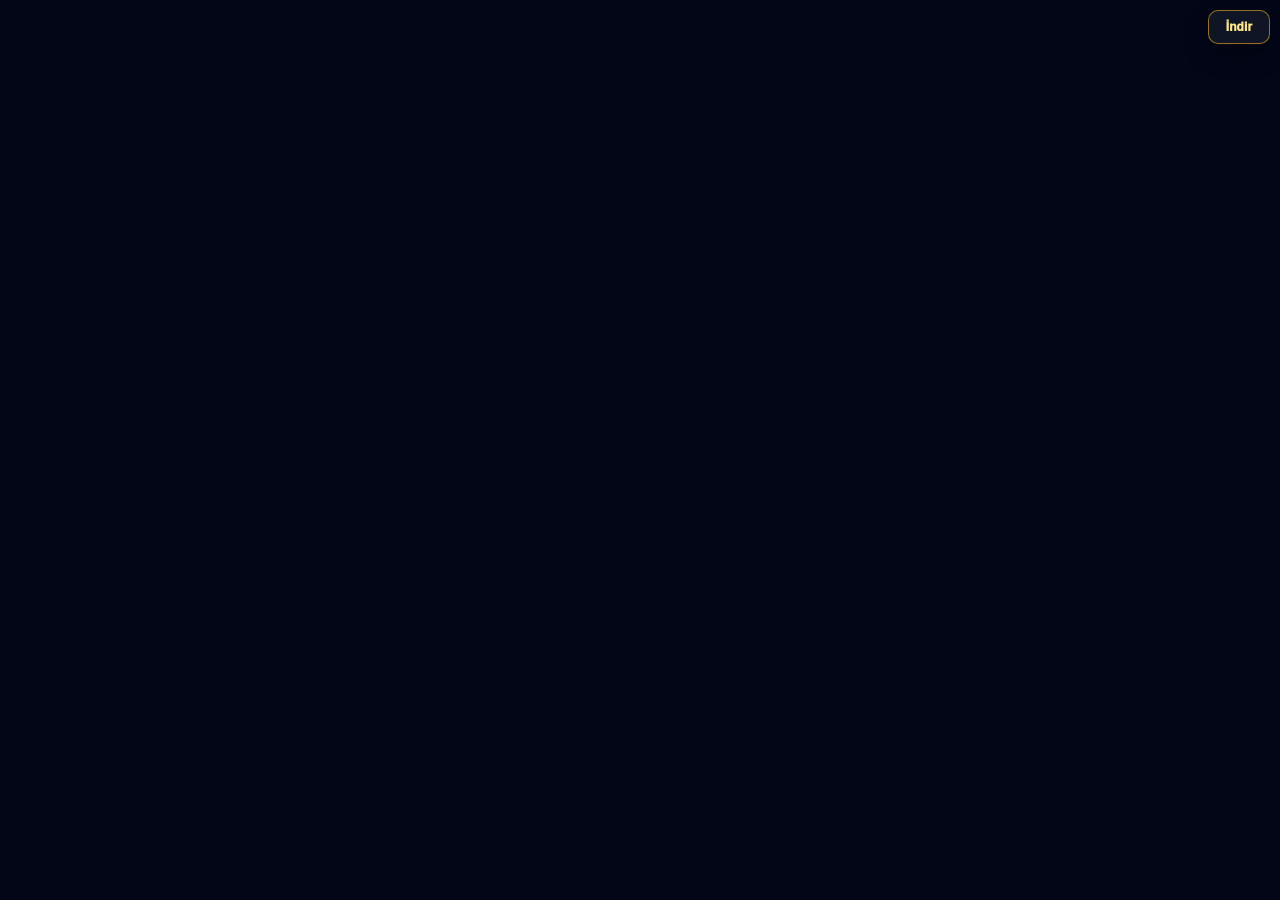
<file: ledger-output.html>
<!doctype html>
<html lang="tr">
<head>
  <meta charset="utf-8">
  <meta name="viewport" content="width=device-width, initial-scale=1">
  <title>BULTEN Kupon Defteri Çıktısı</title>
  <link rel="stylesheet" href="assets/css/00-base.css?v=v517">
  <link rel="stylesheet" href="assets/css/10-route-crypto.css?v=v517">
  <link rel="stylesheet" href="assets/css/20-module-helpers.css?v=v517">
  <link rel="stylesheet" href="assets/css/30-finance-core.css?v=v517">
  <link rel="stylesheet" href="assets/css/31-finance-panels.css?v=v753">
  <link rel="stylesheet" href="assets/css/40-rolling-prep.css?v=v517">
  <link rel="stylesheet" href="assets/css/41-rolling-main.css?v=v517">
  <link rel="stylesheet" href="assets/css/42-rolling-route.css?v=v517">
  <link rel="stylesheet" href="assets/css/43-rolling-final.css?v=v1101">
  <link rel="stylesheet" href="assets/css/90-final-fixes.css?v=v971">
  <style>
    html,body{margin:0!important;padding:0!important;background:#020617!important;color:#e5e7eb!important;min-height:100%!important;font-family:Arial,Helvetica,sans-serif!important;}
    body{overflow:auto!important;}
    .v1163-viewer-toolbar{position:fixed!important;top:10px!important;right:10px!important;left:auto!important;z-index:50!important;display:flex!important;align-items:center!important;gap:0!important;padding:0!important;background:transparent!important;border:0!important;box-shadow:none!important;pointer-events:none!important;}
    .v1163-viewer-toolbar button{appearance:none!important;-webkit-appearance:none!important;min-width:62px!important;height:34px!important;display:inline-flex!important;align-items:center!important;justify-content:center!important;border-radius:10px!important;border:1px solid rgba(251,191,36,.55)!important;background:rgba(17,24,39,.90)!important;color:#fde68a!important;font-size:12px!important;font-weight:1000!important;letter-spacing:.1px!important;line-height:1!important;padding:0 12px!important;cursor:pointer!important;white-space:nowrap!important;box-shadow:0 10px 24px rgba(0,0,0,.32)!important;pointer-events:auto!important;}
    .v1163-viewer-toolbar button:hover{background:#1f2937!important;color:#fff!important;}
    .v1163-viewer-toolbar button[aria-busy="true"]{opacity:.72!important;cursor:wait!important;}
    #v1163-open{display:none!important;}
    .v1163-viewer-title{display:none!important;}
    .v1163-viewer-note{display:none!important;}
    .v1163-viewer-stage{display:block!important;overflow:auto!important;width:100%!important;min-height:100vh!important;background:#020617!important;margin:0!important;padding:0!important;}
    .v1163-output-wrap{display:block!important;width:max-content!important;margin:0!important;padding:0!important;background:#020617!important;line-height:0!important;}
    .v1163-error{padding:18px!important;color:#fecaca!important;font-size:13px!important;font-weight:900!important;}
    .v1162-ledger-output-modal{position:relative!important;display:block!important;width:max-content!important;min-width:0!important;max-width:none!important;height:auto!important;min-height:0!important;max-height:none!important;margin:0!important;padding:0!important;border:0!important;border-radius:0!important;background:#020617!important;box-shadow:none!important;transform:none!important;overflow:visible!important;}
    .v1162-ledger-output-modal .v1056-ledger-screen-body,.v1162-ledger-output-modal .v1057-ledger-screen-body{display:block!important;width:max-content!important;max-width:none!important;height:auto!important;min-height:0!important;max-height:none!important;overflow:visible!important;margin:0!important;padding:0!important;background:#020617!important;}
    .v1162-ledger-output-modal .v1040-growth-plan{margin:0!important;border-radius:0!important;box-shadow:none!important;}
    .v1162-ledger-output-modal .v1057-ledger-sheet-grid,.v1162-ledger-output-modal .v1061-ledger-sheet-grid{height:auto!important;min-height:0!important;max-height:none!important;overflow:visible!important;align-items:start!important;align-content:start!important;margin-bottom:0!important;padding-bottom:0!important;}
    .v1162-ledger-output-modal .v1057-ledger-sheet,.v1162-ledger-output-modal .v1061-ledger-sheet{height:auto!important;min-height:0!important;max-height:none!important;align-self:start!important;margin-bottom:0!important;}
    .v1162-ledger-output-modal .v1057-ledger-excel-table,.v1162-ledger-output-modal .v1061-ledger-excel-table{height:auto!important;min-height:0!important;max-height:none!important;margin-bottom:0!important;}
    .v1162-ledger-output-modal .v1119-ledger-row-filler,.v1162-ledger-output-modal .v1119-ledger-row-filler td{height:0!important;min-height:0!important;max-height:0!important;padding:0!important;border:0!important;line-height:0!important;overflow:hidden!important;}
    /* V1177: Kripto çıktı görünümünde coin/diğer hücre renkleri */
    .v1162-ledger-output-modal.crypto .v1054-daily-ledger.crypto .v1057-ledger-excel-table tbody td:nth-child(1),
    .v1162-ledger-output-modal.crypto .v1054-daily-ledger.crypto .v1057-ledger-excel-table tbody td:nth-child(2),
    .v1162-ledger-output-modal.crypto .v1054-daily-ledger.crypto .v1057-ledger-excel-table tbody td:nth-child(4),
    .v1162-ledger-output-modal.crypto .v1054-daily-ledger.crypto .v1057-ledger-excel-table tbody td:nth-child(5),
    .v1162-ledger-output-modal.crypto .v1054-daily-ledger.crypto .v1057-ledger-excel-table tbody td:nth-child(6),
    .v1162-ledger-output-modal.crypto .v1054-daily-ledger.crypto .v1061-ledger-excel-table tbody td:nth-child(1),
    .v1162-ledger-output-modal.crypto .v1054-daily-ledger.crypto .v1061-ledger-excel-table tbody td:nth-child(2),
    .v1162-ledger-output-modal.crypto .v1054-daily-ledger.crypto .v1061-ledger-excel-table tbody td:nth-child(4),
    .v1162-ledger-output-modal.crypto .v1054-daily-ledger.crypto .v1061-ledger-excel-table tbody td:nth-child(5),
    .v1162-ledger-output-modal.crypto .v1054-daily-ledger.crypto .v1061-ledger-excel-table tbody td:nth-child(6){background:#dbeafe!important;color:#071827!important;}
    .v1162-ledger-output-modal.crypto .v1054-daily-ledger.crypto .v1057-ledger-excel-table tbody td:nth-child(3),
    .v1162-ledger-output-modal.crypto .v1054-daily-ledger.crypto .v1061-ledger-excel-table tbody td:nth-child(3){background:linear-gradient(180deg,#172554 0%,#0f172a 100%)!important;color:#e0f2fe!important;}
    .v1162-ledger-output-modal.crypto .v1054-daily-ledger.crypto .v1057-ledger-excel-table tbody td:nth-child(3) .v1063-ledger-value,
    .v1162-ledger-output-modal.crypto .v1054-daily-ledger.crypto .v1061-ledger-excel-table tbody td:nth-child(3) .v1063-ledger-value{color:#f0f9ff!important;text-shadow:0 1px 0 rgba(0,0,0,.35)!important;}
    .v1162-ledger-output-modal.crypto .v1054-daily-ledger.crypto .v1057-ledger-excel-table tbody td:nth-child(4),
    .v1162-ledger-output-modal.crypto .v1054-daily-ledger.crypto .v1061-ledger-excel-table tbody td:nth-child(4){overflow:visible!important;}
    .v1162-ledger-output-modal.crypto .v1054-daily-ledger.crypto .v1057-ledger-excel-table tbody td:nth-child(4) .v1063-ledger-value,
    .v1162-ledger-output-modal.crypto .v1054-daily-ledger.crypto .v1061-ledger-excel-table tbody td:nth-child(4) .v1063-ledger-value{line-height:1.22!important;padding-bottom:2px!important;overflow:visible!important;}
    /* V1180: Kripto çıktı 35'li sistemde okunaklı kalsın. */
    .v1162-ledger-output-modal.crypto .v1054-daily-ledger.crypto .v1059-ledger-summary,
    .v1162-ledger-output-modal.crypto .v1054-daily-ledger.crypto .v1060-ledger-summary-inline,
    .v1162-ledger-output-modal.crypto .v1054-daily-ledger.crypto .v1061-ledger-summary-inline{height:34px!important;min-height:34px!important;max-height:34px!important;flex:0 0 34px!important;}
    .v1162-ledger-output-modal.crypto .v1054-daily-ledger.crypto .v1059-ledger-summary > div,
    .v1162-ledger-output-modal.crypto .v1054-daily-ledger.crypto .v1060-ledger-summary-inline > div,
    .v1162-ledger-output-modal.crypto .v1054-daily-ledger.crypto .v1061-ledger-summary-inline > div{height:34px!important;min-height:34px!important;max-height:34px!important;padding:2px 6px!important;}
    .v1162-ledger-output-modal.crypto .v1054-daily-ledger.crypto .v1059-ledger-summary span,
    .v1162-ledger-output-modal.crypto .v1054-daily-ledger.crypto .v1060-ledger-summary-inline span,
    .v1162-ledger-output-modal.crypto .v1054-daily-ledger.crypto .v1061-ledger-summary-inline span{font-size:9.5px!important;line-height:1.05!important;}
    .v1162-ledger-output-modal.crypto .v1054-daily-ledger.crypto .v1059-ledger-summary b,
    .v1162-ledger-output-modal.crypto .v1054-daily-ledger.crypto .v1060-ledger-summary-inline b,
    .v1162-ledger-output-modal.crypto .v1054-daily-ledger.crypto .v1061-ledger-summary-inline b{font-size:14px!important;line-height:1.04!important;}
    .v1162-ledger-output-modal.crypto .v1054-daily-ledger.crypto .v1057-ledger-excel-table thead,
    .v1162-ledger-output-modal.crypto .v1054-daily-ledger.crypto .v1061-ledger-excel-table thead{height:18px!important;}
    .v1162-ledger-output-modal.crypto .v1054-daily-ledger.crypto .v1057-ledger-excel-table th,
    .v1162-ledger-output-modal.crypto .v1054-daily-ledger.crypto .v1061-ledger-excel-table th{height:18px!important;min-height:18px!important;max-height:18px!important;font-size:9.6px!important;line-height:1.08!important;padding:0 2px!important;overflow:visible!important;}
    .v1162-ledger-output-modal.crypto .v1054-daily-ledger.crypto .v1057-ledger-excel-table tr,
    .v1162-ledger-output-modal.crypto .v1054-daily-ledger.crypto .v1061-ledger-excel-table tr,
    .v1162-ledger-output-modal.crypto .v1054-daily-ledger.crypto .v1057-ledger-excel-table td,
    .v1162-ledger-output-modal.crypto .v1054-daily-ledger.crypto .v1061-ledger-excel-table td{height:21.5px!important;min-height:21.5px!important;max-height:21.5px!important;padding:0 2px!important;line-height:1.12!important;overflow:hidden!important;}
    .v1162-ledger-output-modal.crypto .v1054-daily-ledger.crypto .v1060-ledger-cell-text,
    .v1162-ledger-output-modal.crypto .v1054-daily-ledger.crypto .v1063-ledger-value{height:21.5px!important;min-height:21.5px!important;max-height:21.5px!important;padding:0 2px!important;font-size:10.9px!important;line-height:1.16!important;display:flex!important;align-items:center!important;justify-content:center!important;overflow:visible!important;}
    .v1162-ledger-output-modal.crypto .v1054-daily-ledger.crypto td:nth-child(3) .v1063-ledger-value{font-size:11px!important;font-weight:950!important;letter-spacing:.005em!important;}
    .v1162-ledger-output-modal.crypto .v1054-daily-ledger.crypto td:nth-child(4),
    .v1162-ledger-output-modal.crypto .v1054-daily-ledger.crypto td:nth-child(4) .v1063-ledger-value{overflow:visible!important;}
    .v1162-ledger-output-modal.crypto .v1054-daily-ledger.crypto td:nth-child(4) .v1063-ledger-value{line-height:1.24!important;padding-bottom:2px!important;font-size:10.8px!important;}


    .v1069-ledger-status-mark .v1172-ledger-dash-glyph{display:inline-block!important;color:#94a3b8!important;font-family:Arial,Helvetica,sans-serif!important;font-size:15px!important;font-weight:1000!important;line-height:8px!important;width:10px!important;min-width:10px!important;height:8px!important;text-align:center!important;vertical-align:middle!important;visibility:visible!important;opacity:1!important;overflow:visible!important;transform:translateX(-0.45px) translateY(-1px) scaleX(1.55)!important;transform-origin:center!important;text-shadow:0 0 0 #94a3b8!important;background:none!important;}
    /* V1181: Kripto çıktı sayfasında Coin kolonunu daralt + 35 satır alt boşluğu kapat. */
    .v1162-ledger-output-modal.crypto .v1054-daily-ledger.crypto .v1057-ledger-sheet-grid,
    .v1162-ledger-output-modal.crypto .v1054-daily-ledger.crypto .v1061-ledger-sheet-grid{grid-template-columns:repeat(var(--v1110-ledger-cols,3), 468px)!important;width:max-content!important;max-width:none!important;justify-content:start!important;gap:8px!important;}
    .v1162-ledger-output-modal.crypto .v1054-daily-ledger.crypto .v1057-ledger-sheet,
    .v1162-ledger-output-modal.crypto .v1054-daily-ledger.crypto .v1061-ledger-sheet,
    .v1162-ledger-output-modal.crypto .v1054-daily-ledger.crypto .v1059-ledger-summary,
    .v1162-ledger-output-modal.crypto .v1054-daily-ledger.crypto .v1060-ledger-summary-inline,
    .v1162-ledger-output-modal.crypto .v1054-daily-ledger.crypto .v1061-ledger-summary-inline,
    .v1162-ledger-output-modal.crypto .v1054-daily-ledger.crypto .v1057-ledger-excel-table,
    .v1162-ledger-output-modal.crypto .v1054-daily-ledger.crypto .v1061-ledger-excel-table{width:468px!important;min-width:468px!important;max-width:468px!important;}
    .v1162-ledger-output-modal.crypto .v1054-daily-ledger.crypto .v1057-ledger-excel-table th:nth-child(1),
    .v1162-ledger-output-modal.crypto .v1054-daily-ledger.crypto .v1057-ledger-excel-table td:nth-child(1),
    .v1162-ledger-output-modal.crypto .v1054-daily-ledger.crypto .v1061-ledger-excel-table th:nth-child(1),
    .v1162-ledger-output-modal.crypto .v1054-daily-ledger.crypto .v1061-ledger-excel-table td:nth-child(1){width:32px!important;min-width:32px!important;max-width:32px!important;}
    .v1162-ledger-output-modal.crypto .v1054-daily-ledger.crypto .v1057-ledger-excel-table th:nth-child(2),
    .v1162-ledger-output-modal.crypto .v1054-daily-ledger.crypto .v1057-ledger-excel-table td:nth-child(2),
    .v1162-ledger-output-modal.crypto .v1054-daily-ledger.crypto .v1061-ledger-excel-table th:nth-child(2),
    .v1162-ledger-output-modal.crypto .v1054-daily-ledger.crypto .v1061-ledger-excel-table td:nth-child(2){width:74px!important;min-width:74px!important;max-width:74px!important;}
    .v1162-ledger-output-modal.crypto .v1054-daily-ledger.crypto .v1057-ledger-excel-table th:nth-child(3),
    .v1162-ledger-output-modal.crypto .v1054-daily-ledger.crypto .v1057-ledger-excel-table td:nth-child(3),
    .v1162-ledger-output-modal.crypto .v1054-daily-ledger.crypto .v1061-ledger-excel-table th:nth-child(3),
    .v1162-ledger-output-modal.crypto .v1054-daily-ledger.crypto .v1061-ledger-excel-table td:nth-child(3){width:96px!important;min-width:96px!important;max-width:96px!important;}
    .v1162-ledger-output-modal.crypto .v1054-daily-ledger.crypto .v1057-ledger-excel-table th:nth-child(4),
    .v1162-ledger-output-modal.crypto .v1054-daily-ledger.crypto .v1057-ledger-excel-table td:nth-child(4),
    .v1162-ledger-output-modal.crypto .v1054-daily-ledger.crypto .v1061-ledger-excel-table th:nth-child(4),
    .v1162-ledger-output-modal.crypto .v1054-daily-ledger.crypto .v1061-ledger-excel-table td:nth-child(4){width:58px!important;min-width:58px!important;max-width:58px!important;}
    .v1162-ledger-output-modal.crypto .v1054-daily-ledger.crypto .v1057-ledger-excel-table th:nth-child(5),
    .v1162-ledger-output-modal.crypto .v1054-daily-ledger.crypto .v1057-ledger-excel-table td:nth-child(5),
    .v1162-ledger-output-modal.crypto .v1054-daily-ledger.crypto .v1061-ledger-excel-table th:nth-child(5),
    .v1162-ledger-output-modal.crypto .v1054-daily-ledger.crypto .v1061-ledger-excel-table td:nth-child(5){width:68px!important;min-width:68px!important;max-width:68px!important;}
    .v1162-ledger-output-modal.crypto .v1054-daily-ledger.crypto .v1057-ledger-excel-table th:nth-child(6),
    .v1162-ledger-output-modal.crypto .v1054-daily-ledger.crypto .v1057-ledger-excel-table td:nth-child(6),
    .v1162-ledger-output-modal.crypto .v1054-daily-ledger.crypto .v1061-ledger-excel-table th:nth-child(6),
    .v1162-ledger-output-modal.crypto .v1054-daily-ledger.crypto .v1061-ledger-excel-table td:nth-child(6){width:60px!important;min-width:60px!important;max-width:60px!important;}
    .v1162-ledger-output-modal.crypto .v1054-daily-ledger.crypto td:nth-child(6) .v1063-ledger-value{white-space:nowrap!important;overflow:visible!important;font-size:10.7px!important;}
    .v1162-ledger-output-modal.crypto .v1054-daily-ledger.crypto .v1057-ledger-excel-table th:nth-child(7),
    .v1162-ledger-output-modal.crypto .v1054-daily-ledger.crypto .v1057-ledger-excel-table td:nth-child(7),
    .v1162-ledger-output-modal.crypto .v1054-daily-ledger.crypto .v1061-ledger-excel-table th:nth-child(7),
    .v1162-ledger-output-modal.crypto .v1054-daily-ledger.crypto .v1061-ledger-excel-table td:nth-child(7){width:80px!important;min-width:80px!important;max-width:80px!important;}
    .v1162-ledger-output-modal.crypto .v1054-daily-ledger.crypto .v1057-ledger-excel-table tr,
    .v1162-ledger-output-modal.crypto .v1054-daily-ledger.crypto .v1061-ledger-excel-table tr,
    .v1162-ledger-output-modal.crypto .v1054-daily-ledger.crypto .v1057-ledger-excel-table td,
    .v1162-ledger-output-modal.crypto .v1054-daily-ledger.crypto .v1061-ledger-excel-table td{height:21.5px!important;min-height:21.5px!important;max-height:21.5px!important;}
    .v1162-ledger-output-modal.crypto .v1054-daily-ledger.crypto .v1060-ledger-cell-text,
    .v1162-ledger-output-modal.crypto .v1054-daily-ledger.crypto .v1063-ledger-value{height:21.5px!important;min-height:21.5px!important;max-height:21.5px!important;}
    .v1162-ledger-output-modal.crypto .v1054-daily-ledger.crypto td:nth-child(3) .v1063-ledger-value{white-space:nowrap!important;overflow:hidden!important;text-overflow:ellipsis!important;font-size:10.7px!important;letter-spacing:0!important;}
    /* V1183: Kripto çıktı tarafında dar Coin kolonu + 440px tablo genişliği. */
    .v1162-ledger-output-modal.crypto .v1054-daily-ledger.crypto .v1057-ledger-sheet-grid,
    .v1162-ledger-output-modal.crypto .v1054-daily-ledger.crypto .v1061-ledger-sheet-grid{grid-template-columns:repeat(var(--v1110-ledger-cols,3), 440px)!important;width:max-content!important;max-width:none!important;justify-content:start!important;gap:8px!important;}
    .v1162-ledger-output-modal.crypto .v1054-daily-ledger.crypto .v1057-ledger-sheet,
    .v1162-ledger-output-modal.crypto .v1054-daily-ledger.crypto .v1061-ledger-sheet,
    .v1162-ledger-output-modal.crypto .v1054-daily-ledger.crypto .v1059-ledger-summary,
    .v1162-ledger-output-modal.crypto .v1054-daily-ledger.crypto .v1060-ledger-summary-inline,
    .v1162-ledger-output-modal.crypto .v1054-daily-ledger.crypto .v1061-ledger-summary-inline,
    .v1162-ledger-output-modal.crypto .v1054-daily-ledger.crypto .v1057-ledger-excel-table,
    .v1162-ledger-output-modal.crypto .v1054-daily-ledger.crypto .v1061-ledger-excel-table{width:440px!important;min-width:440px!important;max-width:440px!important;box-sizing:border-box!important;}
    .v1162-ledger-output-modal.crypto .v1054-daily-ledger.crypto .v1057-ledger-excel-table,
    .v1162-ledger-output-modal.crypto .v1054-daily-ledger.crypto .v1061-ledger-excel-table{table-layout:fixed!important;border-collapse:collapse!important;}
    .v1162-ledger-output-modal.crypto .v1054-daily-ledger.crypto .v1057-ledger-excel-table th,
    .v1162-ledger-output-modal.crypto .v1054-daily-ledger.crypto .v1057-ledger-excel-table td,
    .v1162-ledger-output-modal.crypto .v1054-daily-ledger.crypto .v1061-ledger-excel-table th,
    .v1162-ledger-output-modal.crypto .v1054-daily-ledger.crypto .v1061-ledger-excel-table td{box-sizing:border-box!important;}
    .v1162-ledger-output-modal.crypto .v1054-daily-ledger.crypto .v1057-ledger-excel-table th:nth-child(1),
    .v1162-ledger-output-modal.crypto .v1054-daily-ledger.crypto .v1057-ledger-excel-table td:nth-child(1),
    .v1162-ledger-output-modal.crypto .v1054-daily-ledger.crypto .v1061-ledger-excel-table th:nth-child(1),
    .v1162-ledger-output-modal.crypto .v1054-daily-ledger.crypto .v1061-ledger-excel-table td:nth-child(1){width:32px!important;min-width:32px!important;max-width:32px!important;}
    .v1162-ledger-output-modal.crypto .v1054-daily-ledger.crypto .v1057-ledger-excel-table th:nth-child(2),
    .v1162-ledger-output-modal.crypto .v1054-daily-ledger.crypto .v1057-ledger-excel-table td:nth-child(2),
    .v1162-ledger-output-modal.crypto .v1054-daily-ledger.crypto .v1061-ledger-excel-table th:nth-child(2),
    .v1162-ledger-output-modal.crypto .v1054-daily-ledger.crypto .v1061-ledger-excel-table td:nth-child(2){width:74px!important;min-width:74px!important;max-width:74px!important;}
    .v1162-ledger-output-modal.crypto .v1054-daily-ledger.crypto .v1057-ledger-excel-table th:nth-child(3),
    .v1162-ledger-output-modal.crypto .v1054-daily-ledger.crypto .v1057-ledger-excel-table td:nth-child(3),
    .v1162-ledger-output-modal.crypto .v1054-daily-ledger.crypto .v1061-ledger-excel-table th:nth-child(3),
    .v1162-ledger-output-modal.crypto .v1054-daily-ledger.crypto .v1061-ledger-excel-table td:nth-child(3){width:78px!important;min-width:78px!important;max-width:78px!important;}
    .v1162-ledger-output-modal.crypto .v1054-daily-ledger.crypto .v1057-ledger-excel-table th:nth-child(4),
    .v1162-ledger-output-modal.crypto .v1054-daily-ledger.crypto .v1057-ledger-excel-table td:nth-child(4),
    .v1162-ledger-output-modal.crypto .v1054-daily-ledger.crypto .v1061-ledger-excel-table th:nth-child(4),
    .v1162-ledger-output-modal.crypto .v1054-daily-ledger.crypto .v1061-ledger-excel-table td:nth-child(4){width:58px!important;min-width:58px!important;max-width:58px!important;}
    .v1162-ledger-output-modal.crypto .v1054-daily-ledger.crypto .v1057-ledger-excel-table th:nth-child(5),
    .v1162-ledger-output-modal.crypto .v1054-daily-ledger.crypto .v1057-ledger-excel-table td:nth-child(5),
    .v1162-ledger-output-modal.crypto .v1054-daily-ledger.crypto .v1061-ledger-excel-table th:nth-child(5),
    .v1162-ledger-output-modal.crypto .v1054-daily-ledger.crypto .v1061-ledger-excel-table td:nth-child(5){width:68px!important;min-width:68px!important;max-width:68px!important;}
    .v1162-ledger-output-modal.crypto .v1054-daily-ledger.crypto .v1057-ledger-excel-table th:nth-child(6),
    .v1162-ledger-output-modal.crypto .v1054-daily-ledger.crypto .v1057-ledger-excel-table td:nth-child(6),
    .v1162-ledger-output-modal.crypto .v1054-daily-ledger.crypto .v1061-ledger-excel-table th:nth-child(6),
    .v1162-ledger-output-modal.crypto .v1054-daily-ledger.crypto .v1061-ledger-excel-table td:nth-child(6){width:60px!important;min-width:60px!important;max-width:60px!important;}
    .v1162-ledger-output-modal.crypto .v1054-daily-ledger.crypto td:nth-child(6) .v1063-ledger-value{white-space:nowrap!important;overflow:visible!important;font-size:10.7px!important;}
    .v1162-ledger-output-modal.crypto .v1054-daily-ledger.crypto .v1057-ledger-excel-table th:nth-child(7),
    .v1162-ledger-output-modal.crypto .v1054-daily-ledger.crypto .v1057-ledger-excel-table td:nth-child(7),
    .v1162-ledger-output-modal.crypto .v1054-daily-ledger.crypto .v1061-ledger-excel-table th:nth-child(7),
    .v1162-ledger-output-modal.crypto .v1054-daily-ledger.crypto .v1061-ledger-excel-table td:nth-child(7){width:82px!important;min-width:82px!important;max-width:82px!important;overflow:hidden!important;}
    .v1162-ledger-output-modal.crypto .v1054-daily-ledger.crypto td:nth-child(3) .v1063-ledger-value{font-size:10.5px!important;white-space:nowrap!important;overflow:hidden!important;text-overflow:ellipsis!important;}

    /* V1184: Kripto çıktı tarafında V1183 aşırı dar Coin'i toparla ve tablo genişliğini 460px yap. */
    .v1162-ledger-output-modal.crypto .v1054-daily-ledger.crypto .v1057-ledger-sheet-grid,
    .v1162-ledger-output-modal.crypto .v1054-daily-ledger.crypto .v1061-ledger-sheet-grid{grid-template-columns:repeat(var(--v1110-ledger-cols,3), 460px)!important;width:max-content!important;max-width:none!important;justify-content:start!important;gap:8px!important;}
    .v1162-ledger-output-modal.crypto .v1054-daily-ledger.crypto .v1057-ledger-sheet,
    .v1162-ledger-output-modal.crypto .v1054-daily-ledger.crypto .v1061-ledger-sheet,
    .v1162-ledger-output-modal.crypto .v1054-daily-ledger.crypto .v1059-ledger-summary,
    .v1162-ledger-output-modal.crypto .v1054-daily-ledger.crypto .v1060-ledger-summary-inline,
    .v1162-ledger-output-modal.crypto .v1054-daily-ledger.crypto .v1061-ledger-summary-inline,
    .v1162-ledger-output-modal.crypto .v1054-daily-ledger.crypto .v1057-ledger-excel-table,
    .v1162-ledger-output-modal.crypto .v1054-daily-ledger.crypto .v1061-ledger-excel-table{width:460px!important;min-width:460px!important;max-width:460px!important;box-sizing:border-box!important;}
    .v1162-ledger-output-modal.crypto .v1054-daily-ledger.crypto .v1057-ledger-excel-table th:nth-child(1),
    .v1162-ledger-output-modal.crypto .v1054-daily-ledger.crypto .v1057-ledger-excel-table td:nth-child(1),
    .v1162-ledger-output-modal.crypto .v1054-daily-ledger.crypto .v1061-ledger-excel-table th:nth-child(1),
    .v1162-ledger-output-modal.crypto .v1054-daily-ledger.crypto .v1061-ledger-excel-table td:nth-child(1){width:32px!important;min-width:32px!important;max-width:32px!important;}
    .v1162-ledger-output-modal.crypto .v1054-daily-ledger.crypto .v1057-ledger-excel-table th:nth-child(2),
    .v1162-ledger-output-modal.crypto .v1054-daily-ledger.crypto .v1057-ledger-excel-table td:nth-child(2),
    .v1162-ledger-output-modal.crypto .v1054-daily-ledger.crypto .v1061-ledger-excel-table th:nth-child(2),
    .v1162-ledger-output-modal.crypto .v1054-daily-ledger.crypto .v1061-ledger-excel-table td:nth-child(2){width:74px!important;min-width:74px!important;max-width:74px!important;}
    .v1162-ledger-output-modal.crypto .v1054-daily-ledger.crypto .v1057-ledger-excel-table th:nth-child(3),
    .v1162-ledger-output-modal.crypto .v1054-daily-ledger.crypto .v1057-ledger-excel-table td:nth-child(3),
    .v1162-ledger-output-modal.crypto .v1054-daily-ledger.crypto .v1061-ledger-excel-table th:nth-child(3),
    .v1162-ledger-output-modal.crypto .v1054-daily-ledger.crypto .v1061-ledger-excel-table td:nth-child(3){width:96px!important;min-width:96px!important;max-width:96px!important;}
    .v1162-ledger-output-modal.crypto .v1054-daily-ledger.crypto .v1057-ledger-excel-table th:nth-child(4),
    .v1162-ledger-output-modal.crypto .v1054-daily-ledger.crypto .v1057-ledger-excel-table td:nth-child(4),
    .v1162-ledger-output-modal.crypto .v1054-daily-ledger.crypto .v1061-ledger-excel-table th:nth-child(4),
    .v1162-ledger-output-modal.crypto .v1054-daily-ledger.crypto .v1061-ledger-excel-table td:nth-child(4){width:58px!important;min-width:58px!important;max-width:58px!important;}
    .v1162-ledger-output-modal.crypto .v1054-daily-ledger.crypto .v1057-ledger-excel-table th:nth-child(5),
    .v1162-ledger-output-modal.crypto .v1054-daily-ledger.crypto .v1057-ledger-excel-table td:nth-child(5),
    .v1162-ledger-output-modal.crypto .v1054-daily-ledger.crypto .v1061-ledger-excel-table th:nth-child(5),
    .v1162-ledger-output-modal.crypto .v1054-daily-ledger.crypto .v1061-ledger-excel-table td:nth-child(5){width:68px!important;min-width:68px!important;max-width:68px!important;}
    .v1162-ledger-output-modal.crypto .v1054-daily-ledger.crypto .v1057-ledger-excel-table th:nth-child(6),
    .v1162-ledger-output-modal.crypto .v1054-daily-ledger.crypto .v1057-ledger-excel-table td:nth-child(6),
    .v1162-ledger-output-modal.crypto .v1054-daily-ledger.crypto .v1061-ledger-excel-table th:nth-child(6),
    .v1162-ledger-output-modal.crypto .v1054-daily-ledger.crypto .v1061-ledger-excel-table td:nth-child(6){width:60px!important;min-width:60px!important;max-width:60px!important;}
    .v1162-ledger-output-modal.crypto .v1054-daily-ledger.crypto td:nth-child(6) .v1063-ledger-value{white-space:nowrap!important;overflow:visible!important;font-size:10.7px!important;}
    .v1162-ledger-output-modal.crypto .v1054-daily-ledger.crypto .v1057-ledger-excel-table th:nth-child(7),
    .v1162-ledger-output-modal.crypto .v1054-daily-ledger.crypto .v1057-ledger-excel-table td:nth-child(7),
    .v1162-ledger-output-modal.crypto .v1054-daily-ledger.crypto .v1061-ledger-excel-table th:nth-child(7),
    .v1162-ledger-output-modal.crypto .v1054-daily-ledger.crypto .v1061-ledger-excel-table td:nth-child(7){width:84px!important;min-width:84px!important;max-width:84px!important;overflow:hidden!important;}
    .v1162-ledger-output-modal.crypto .v1054-daily-ledger.crypto td:nth-child(3) .v1063-ledger-value{font-size:10.95px!important;white-space:nowrap!important;overflow:hidden!important;text-overflow:ellipsis!important;letter-spacing:0!important;}
    /* V1187: Kripto çıktı tarafında Coin alanından ROI alanına pay aktar. */
    .v1162-ledger-output-modal.crypto .v1054-daily-ledger.crypto .v1057-ledger-sheet-grid,
    .v1162-ledger-output-modal.crypto .v1054-daily-ledger.crypto .v1061-ledger-sheet-grid{grid-template-columns:repeat(var(--v1110-ledger-cols,3), 492px)!important;width:max-content!important;max-width:none!important;justify-content:start!important;gap:8px!important;}
    .v1162-ledger-output-modal.crypto .v1054-daily-ledger.crypto .v1057-ledger-sheet,
    .v1162-ledger-output-modal.crypto .v1054-daily-ledger.crypto .v1061-ledger-sheet,
    .v1162-ledger-output-modal.crypto .v1054-daily-ledger.crypto .v1059-ledger-summary,
    .v1162-ledger-output-modal.crypto .v1054-daily-ledger.crypto .v1060-ledger-summary-inline,
    .v1162-ledger-output-modal.crypto .v1054-daily-ledger.crypto .v1061-ledger-summary-inline,
    .v1162-ledger-output-modal.crypto .v1054-daily-ledger.crypto .v1057-ledger-excel-table,
    .v1162-ledger-output-modal.crypto .v1054-daily-ledger.crypto .v1061-ledger-excel-table{width:492px!important;min-width:492px!important;max-width:492px!important;box-sizing:border-box!important;}
    .v1162-ledger-output-modal.crypto .v1054-daily-ledger.crypto .v1057-ledger-excel-table th:nth-child(1),
    .v1162-ledger-output-modal.crypto .v1054-daily-ledger.crypto .v1057-ledger-excel-table td:nth-child(1),
    .v1162-ledger-output-modal.crypto .v1054-daily-ledger.crypto .v1061-ledger-excel-table th:nth-child(1),
    .v1162-ledger-output-modal.crypto .v1054-daily-ledger.crypto .v1061-ledger-excel-table td:nth-child(1){width:32px!important;min-width:32px!important;max-width:32px!important;}
    .v1162-ledger-output-modal.crypto .v1054-daily-ledger.crypto .v1057-ledger-excel-table th:nth-child(2),
    .v1162-ledger-output-modal.crypto .v1054-daily-ledger.crypto .v1057-ledger-excel-table td:nth-child(2),
    .v1162-ledger-output-modal.crypto .v1054-daily-ledger.crypto .v1061-ledger-excel-table th:nth-child(2),
    .v1162-ledger-output-modal.crypto .v1054-daily-ledger.crypto .v1061-ledger-excel-table td:nth-child(2){width:76px!important;min-width:76px!important;max-width:76px!important;}
    .v1162-ledger-output-modal.crypto .v1054-daily-ledger.crypto .v1057-ledger-excel-table th:nth-child(3),
    .v1162-ledger-output-modal.crypto .v1054-daily-ledger.crypto .v1057-ledger-excel-table td:nth-child(3),
    .v1162-ledger-output-modal.crypto .v1054-daily-ledger.crypto .v1061-ledger-excel-table th:nth-child(3),
    .v1162-ledger-output-modal.crypto .v1054-daily-ledger.crypto .v1061-ledger-excel-table td:nth-child(3){width:96px!important;min-width:96px!important;max-width:96px!important;}
    .v1162-ledger-output-modal.crypto .v1054-daily-ledger.crypto .v1057-ledger-excel-table th:nth-child(4),
    .v1162-ledger-output-modal.crypto .v1054-daily-ledger.crypto .v1057-ledger-excel-table td:nth-child(4),
    .v1162-ledger-output-modal.crypto .v1054-daily-ledger.crypto .v1061-ledger-excel-table th:nth-child(4),
    .v1162-ledger-output-modal.crypto .v1054-daily-ledger.crypto .v1061-ledger-excel-table td:nth-child(4){width:58px!important;min-width:58px!important;max-width:58px!important;}
    .v1162-ledger-output-modal.crypto .v1054-daily-ledger.crypto .v1057-ledger-excel-table th:nth-child(5),
    .v1162-ledger-output-modal.crypto .v1054-daily-ledger.crypto .v1057-ledger-excel-table td:nth-child(5),
    .v1162-ledger-output-modal.crypto .v1054-daily-ledger.crypto .v1061-ledger-excel-table th:nth-child(5),
    .v1162-ledger-output-modal.crypto .v1054-daily-ledger.crypto .v1061-ledger-excel-table td:nth-child(5){width:68px!important;min-width:68px!important;max-width:68px!important;}
    .v1162-ledger-output-modal.crypto .v1054-daily-ledger.crypto .v1057-ledger-excel-table th:nth-child(6),
    .v1162-ledger-output-modal.crypto .v1054-daily-ledger.crypto .v1057-ledger-excel-table td:nth-child(6),
    .v1162-ledger-output-modal.crypto .v1054-daily-ledger.crypto .v1061-ledger-excel-table th:nth-child(6),
    .v1162-ledger-output-modal.crypto .v1054-daily-ledger.crypto .v1061-ledger-excel-table td:nth-child(6){width:60px!important;min-width:60px!important;max-width:60px!important;}
    .v1162-ledger-output-modal.crypto .v1054-daily-ledger.crypto td:nth-child(6) .v1063-ledger-value{white-space:nowrap!important;overflow:visible!important;font-size:10.7px!important;}
    .v1162-ledger-output-modal.crypto .v1054-daily-ledger.crypto .v1057-ledger-excel-table th:nth-child(7),
    .v1162-ledger-output-modal.crypto .v1054-daily-ledger.crypto .v1057-ledger-excel-table td:nth-child(7),
    .v1162-ledger-output-modal.crypto .v1054-daily-ledger.crypto .v1061-ledger-excel-table th:nth-child(7),
    .v1162-ledger-output-modal.crypto .v1054-daily-ledger.crypto .v1061-ledger-excel-table td:nth-child(7){width:96px!important;min-width:96px!important;max-width:96px!important;overflow:hidden!important;}
    /* V1189: Kripto çıktı tarafı ana ekranle aynı geniş Coin/ROI ve hizalı Kar-zarar/özet sonu. */
    .v1162-ledger-output-modal.crypto .v1054-daily-ledger.crypto .v1057-ledger-sheet-grid,
    .v1162-ledger-output-modal.crypto .v1054-daily-ledger.crypto .v1061-ledger-sheet-grid{grid-template-columns:repeat(var(--v1110-ledger-cols,3), 590px)!important;width:max-content!important;max-width:none!important;justify-content:start!important;gap:8px!important;}
    .v1162-ledger-output-modal.crypto .v1054-daily-ledger.crypto .v1057-ledger-sheet,
    .v1162-ledger-output-modal.crypto .v1054-daily-ledger.crypto .v1061-ledger-sheet,
    .v1162-ledger-output-modal.crypto .v1054-daily-ledger.crypto .v1059-ledger-summary,
    .v1162-ledger-output-modal.crypto .v1054-daily-ledger.crypto .v1060-ledger-summary-inline,
    .v1162-ledger-output-modal.crypto .v1054-daily-ledger.crypto .v1061-ledger-summary-inline,
    .v1162-ledger-output-modal.crypto .v1054-daily-ledger.crypto .v1057-ledger-excel-table,
    .v1162-ledger-output-modal.crypto .v1054-daily-ledger.crypto .v1061-ledger-excel-table{width:590px!important;min-width:590px!important;max-width:590px!important;box-sizing:border-box!important;}
    .v1162-ledger-output-modal.crypto .v1054-daily-ledger.crypto .v1059-ledger-summary,
    .v1162-ledger-output-modal.crypto .v1054-daily-ledger.crypto .v1060-ledger-summary-inline,
    .v1162-ledger-output-modal.crypto .v1054-daily-ledger.crypto .v1061-ledger-summary-inline{border-right:1px solid #0f172a!important;background:transparent!important;}
    .v1162-ledger-output-modal.crypto .v1054-daily-ledger.crypto .v1059-ledger-summary > div:last-child,
    .v1162-ledger-output-modal.crypto .v1054-daily-ledger.crypto .v1060-ledger-summary-inline > div:last-child,
    .v1162-ledger-output-modal.crypto .v1054-daily-ledger.crypto .v1061-ledger-summary-inline > div:last-child{border-right:0!important;background:#63a64a!important;}
    .v1162-ledger-output-modal.crypto .v1054-daily-ledger.crypto .v1057-ledger-excel-table,
    .v1162-ledger-output-modal.crypto .v1054-daily-ledger.crypto .v1061-ledger-excel-table{table-layout:fixed!important;border-collapse:collapse!important;}
    .v1162-ledger-output-modal.crypto .v1054-daily-ledger.crypto .v1057-ledger-excel-table th,
    .v1162-ledger-output-modal.crypto .v1054-daily-ledger.crypto .v1057-ledger-excel-table td,
    .v1162-ledger-output-modal.crypto .v1054-daily-ledger.crypto .v1061-ledger-excel-table th,
    .v1162-ledger-output-modal.crypto .v1054-daily-ledger.crypto .v1061-ledger-excel-table td{box-sizing:border-box!important;padding-left:2px!important;padding-right:2px!important;}
    .v1162-ledger-output-modal.crypto .v1054-daily-ledger.crypto .v1057-ledger-excel-table th:nth-child(1),
    .v1162-ledger-output-modal.crypto .v1054-daily-ledger.crypto .v1057-ledger-excel-table td:nth-child(1),
    .v1162-ledger-output-modal.crypto .v1054-daily-ledger.crypto .v1061-ledger-excel-table th:nth-child(1),
    .v1162-ledger-output-modal.crypto .v1054-daily-ledger.crypto .v1061-ledger-excel-table td:nth-child(1){width:34px!important;min-width:34px!important;max-width:34px!important;}
    .v1162-ledger-output-modal.crypto .v1054-daily-ledger.crypto .v1057-ledger-excel-table th:nth-child(2),
    .v1162-ledger-output-modal.crypto .v1054-daily-ledger.crypto .v1057-ledger-excel-table td:nth-child(2),
    .v1162-ledger-output-modal.crypto .v1054-daily-ledger.crypto .v1061-ledger-excel-table th:nth-child(2),
    .v1162-ledger-output-modal.crypto .v1054-daily-ledger.crypto .v1061-ledger-excel-table td:nth-child(2){width:82px!important;min-width:82px!important;max-width:82px!important;white-space:nowrap!important;}
    .v1162-ledger-output-modal.crypto .v1054-daily-ledger.crypto .v1057-ledger-excel-table th:nth-child(3),
    .v1162-ledger-output-modal.crypto .v1054-daily-ledger.crypto .v1057-ledger-excel-table td:nth-child(3),
    .v1162-ledger-output-modal.crypto .v1054-daily-ledger.crypto .v1061-ledger-excel-table th:nth-child(3),
    .v1162-ledger-output-modal.crypto .v1054-daily-ledger.crypto .v1061-ledger-excel-table td:nth-child(3){width:150px!important;min-width:150px!important;max-width:150px!important;}
    .v1162-ledger-output-modal.crypto .v1054-daily-ledger.crypto .v1057-ledger-excel-table th:nth-child(4),
    .v1162-ledger-output-modal.crypto .v1054-daily-ledger.crypto .v1057-ledger-excel-table td:nth-child(4),
    .v1162-ledger-output-modal.crypto .v1054-daily-ledger.crypto .v1061-ledger-excel-table th:nth-child(4),
    .v1162-ledger-output-modal.crypto .v1054-daily-ledger.crypto .v1061-ledger-excel-table td:nth-child(4){width:58px!important;min-width:58px!important;max-width:58px!important;}
    .v1162-ledger-output-modal.crypto .v1054-daily-ledger.crypto .v1057-ledger-excel-table th:nth-child(5),
    .v1162-ledger-output-modal.crypto .v1054-daily-ledger.crypto .v1057-ledger-excel-table td:nth-child(5),
    .v1162-ledger-output-modal.crypto .v1054-daily-ledger.crypto .v1061-ledger-excel-table th:nth-child(5),
    .v1162-ledger-output-modal.crypto .v1054-daily-ledger.crypto .v1061-ledger-excel-table td:nth-child(5){width:72px!important;min-width:72px!important;max-width:72px!important;}
    .v1162-ledger-output-modal.crypto .v1054-daily-ledger.crypto .v1057-ledger-excel-table th:nth-child(6),
    .v1162-ledger-output-modal.crypto .v1054-daily-ledger.crypto .v1057-ledger-excel-table td:nth-child(6),
    .v1162-ledger-output-modal.crypto .v1054-daily-ledger.crypto .v1061-ledger-excel-table th:nth-child(6),
    .v1162-ledger-output-modal.crypto .v1054-daily-ledger.crypto .v1061-ledger-excel-table td:nth-child(6){width:82px!important;min-width:82px!important;max-width:82px!important;}
    .v1162-ledger-output-modal.crypto .v1054-daily-ledger.crypto .v1057-ledger-excel-table th:nth-child(7),
    .v1162-ledger-output-modal.crypto .v1054-daily-ledger.crypto .v1057-ledger-excel-table td:nth-child(7),
    .v1162-ledger-output-modal.crypto .v1054-daily-ledger.crypto .v1061-ledger-excel-table th:nth-child(7),
    .v1162-ledger-output-modal.crypto .v1054-daily-ledger.crypto .v1061-ledger-excel-table td:nth-child(7){width:112px!important;min-width:112px!important;max-width:112px!important;overflow:hidden!important;}
    .v1162-ledger-output-modal.crypto .v1054-daily-ledger.crypto td:nth-child(3) .v1063-ledger-value{font-size:10.75px!important;white-space:nowrap!important;overflow:hidden!important;text-overflow:clip!important;letter-spacing:-.01em!important;}
    .v1162-ledger-output-modal.crypto .v1054-daily-ledger.crypto td:nth-child(6) .v1063-ledger-value{white-space:nowrap!important;overflow:hidden!important;text-overflow:clip!important;font-size:10.55px!important;letter-spacing:-.02em!important;}
    .v1162-ledger-output-modal.crypto .v1054-daily-ledger.crypto td:nth-child(7) .v1063-ledger-value{white-space:nowrap!important;overflow:hidden!important;text-overflow:clip!important;font-size:10.75px!important;}
    .v1162-ledger-output-modal .v1069-ledger-match-line.pending .v1069-ledger-status-mark::before,
    .v1162-ledger-output-modal .v1069-ledger-match-line.open .v1069-ledger-status-mark::before,
    .v1162-ledger-output-modal .v1069-ledger-match-line.push .v1069-ledger-status-mark::before,
    .v1162-ledger-output-modal .v1069-ledger-status-mark.v1123-ledger-status-empty::before{content:none!important;display:none!important;width:0!important;height:0!important;background:transparent!important;}
    .v1162-ledger-output-modal .v1069-ledger-match-line.pending .v1069-ledger-status-mark,
    .v1162-ledger-output-modal .v1069-ledger-match-line.open .v1069-ledger-status-mark,
    .v1162-ledger-output-modal .v1069-ledger-match-line.push .v1069-ledger-status-mark{position:static!important;color:#94a3b8!important;font-size:11px!important;line-height:1!important;overflow:visible!important;}

    /* V1190: Kripto çıktı sheet genişliği ana ekranla aynı; özet/kar-zarar bitişi kilitli. */
    .v1162-ledger-output-modal.crypto .v1054-daily-ledger.crypto{--v1190-crypto-sheet:570px;--v1190-crypto-gap:8px;}
    .v1162-ledger-output-modal.crypto .v1054-daily-ledger.crypto .v1057-ledger-sheet-grid,
    .v1162-ledger-output-modal.crypto .v1054-daily-ledger.crypto .v1061-ledger-sheet-grid{grid-template-columns:repeat(var(--v1110-ledger-cols,3), var(--v1190-crypto-sheet))!important;width:max-content!important;min-width:0!important;max-width:none!important;justify-content:start!important;gap:var(--v1190-crypto-gap)!important;}
    .v1162-ledger-output-modal.crypto .v1054-daily-ledger.crypto .v1057-ledger-sheet,
    .v1162-ledger-output-modal.crypto .v1054-daily-ledger.crypto .v1061-ledger-sheet,
    .v1162-ledger-output-modal.crypto .v1054-daily-ledger.crypto .v1059-ledger-summary,
    .v1162-ledger-output-modal.crypto .v1054-daily-ledger.crypto .v1060-ledger-summary-inline,
    .v1162-ledger-output-modal.crypto .v1054-daily-ledger.crypto .v1061-ledger-summary-inline,
    .v1162-ledger-output-modal.crypto .v1054-daily-ledger.crypto .v1057-ledger-excel-table,
    .v1162-ledger-output-modal.crypto .v1054-daily-ledger.crypto .v1061-ledger-excel-table{width:var(--v1190-crypto-sheet)!important;min-width:var(--v1190-crypto-sheet)!important;max-width:var(--v1190-crypto-sheet)!important;box-sizing:border-box!important;}
    .v1162-ledger-output-modal.crypto .v1054-daily-ledger.crypto .v1059-ledger-summary,
    .v1162-ledger-output-modal.crypto .v1054-daily-ledger.crypto .v1060-ledger-summary-inline,
    .v1162-ledger-output-modal.crypto .v1054-daily-ledger.crypto .v1061-ledger-summary-inline{display:grid!important;grid-template-columns:repeat(3,1fr)!important;gap:0!important;overflow:hidden!important;border-right:0!important;background:transparent!important;}
    .v1162-ledger-output-modal.crypto .v1054-daily-ledger.crypto .v1059-ledger-summary > div,
    .v1162-ledger-output-modal.crypto .v1054-daily-ledger.crypto .v1060-ledger-summary-inline > div,
    .v1162-ledger-output-modal.crypto .v1054-daily-ledger.crypto .v1061-ledger-summary-inline > div{width:auto!important;min-width:0!important;max-width:none!important;box-sizing:border-box!important;border-right:1px solid #0f172a!important;overflow:hidden!important;}
    .v1162-ledger-output-modal.crypto .v1054-daily-ledger.crypto .v1059-ledger-summary > div:nth-child(1),
    .v1162-ledger-output-modal.crypto .v1054-daily-ledger.crypto .v1060-ledger-summary-inline > div:nth-child(1),
    .v1162-ledger-output-modal.crypto .v1054-daily-ledger.crypto .v1061-ledger-summary-inline > div:nth-child(1){background:#9ccc7c!important;}
    .v1162-ledger-output-modal.crypto .v1054-daily-ledger.crypto .v1059-ledger-summary > div:nth-child(2),
    .v1162-ledger-output-modal.crypto .v1054-daily-ledger.crypto .v1060-ledger-summary-inline > div:nth-child(2),
    .v1162-ledger-output-modal.crypto .v1054-daily-ledger.crypto .v1061-ledger-summary-inline > div:nth-child(2){background:#7fbd5d!important;}
    .v1162-ledger-output-modal.crypto .v1054-daily-ledger.crypto .v1059-ledger-summary > div:nth-child(3),
    .v1162-ledger-output-modal.crypto .v1054-daily-ledger.crypto .v1060-ledger-summary-inline > div:nth-child(3),
    .v1162-ledger-output-modal.crypto .v1054-daily-ledger.crypto .v1061-ledger-summary-inline > div:nth-child(3){background:#63a64a!important;border-right:0!important;}
    .v1162-ledger-output-modal.crypto .v1054-daily-ledger.crypto .v1057-ledger-excel-table th,
    .v1162-ledger-output-modal.crypto .v1054-daily-ledger.crypto .v1057-ledger-excel-table td,
    .v1162-ledger-output-modal.crypto .v1054-daily-ledger.crypto .v1061-ledger-excel-table th,
    .v1162-ledger-output-modal.crypto .v1054-daily-ledger.crypto .v1061-ledger-excel-table td{box-sizing:border-box!important;padding-left:2px!important;padding-right:2px!important;}
    .v1162-ledger-output-modal.crypto .v1054-daily-ledger.crypto .v1057-ledger-excel-table th:nth-child(1),
    .v1162-ledger-output-modal.crypto .v1054-daily-ledger.crypto .v1057-ledger-excel-table td:nth-child(1),
    .v1162-ledger-output-modal.crypto .v1054-daily-ledger.crypto .v1061-ledger-excel-table th:nth-child(1),
    .v1162-ledger-output-modal.crypto .v1054-daily-ledger.crypto .v1061-ledger-excel-table td:nth-child(1){width:34px!important;min-width:34px!important;max-width:34px!important;}
    .v1162-ledger-output-modal.crypto .v1054-daily-ledger.crypto .v1057-ledger-excel-table th:nth-child(2),
    .v1162-ledger-output-modal.crypto .v1054-daily-ledger.crypto .v1057-ledger-excel-table td:nth-child(2),
    .v1162-ledger-output-modal.crypto .v1054-daily-ledger.crypto .v1061-ledger-excel-table th:nth-child(2),
    .v1162-ledger-output-modal.crypto .v1054-daily-ledger.crypto .v1061-ledger-excel-table td:nth-child(2){width:80px!important;min-width:80px!important;max-width:80px!important;white-space:nowrap!important;}
    .v1162-ledger-output-modal.crypto .v1054-daily-ledger.crypto .v1057-ledger-excel-table th:nth-child(3),
    .v1162-ledger-output-modal.crypto .v1054-daily-ledger.crypto .v1057-ledger-excel-table td:nth-child(3),
    .v1162-ledger-output-modal.crypto .v1054-daily-ledger.crypto .v1061-ledger-excel-table th:nth-child(3),
    .v1162-ledger-output-modal.crypto .v1054-daily-ledger.crypto .v1061-ledger-excel-table td:nth-child(3){width:142px!important;min-width:142px!important;max-width:142px!important;}
    .v1162-ledger-output-modal.crypto .v1054-daily-ledger.crypto .v1057-ledger-excel-table th:nth-child(4),
    .v1162-ledger-output-modal.crypto .v1054-daily-ledger.crypto .v1057-ledger-excel-table td:nth-child(4),
    .v1162-ledger-output-modal.crypto .v1054-daily-ledger.crypto .v1061-ledger-excel-table th:nth-child(4),
    .v1162-ledger-output-modal.crypto .v1054-daily-ledger.crypto .v1061-ledger-excel-table td:nth-child(4){width:58px!important;min-width:58px!important;max-width:58px!important;}
    .v1162-ledger-output-modal.crypto .v1054-daily-ledger.crypto .v1057-ledger-excel-table th:nth-child(5),
    .v1162-ledger-output-modal.crypto .v1054-daily-ledger.crypto .v1057-ledger-excel-table td:nth-child(5),
    .v1162-ledger-output-modal.crypto .v1054-daily-ledger.crypto .v1061-ledger-excel-table th:nth-child(5),
    .v1162-ledger-output-modal.crypto .v1054-daily-ledger.crypto .v1061-ledger-excel-table td:nth-child(5){width:70px!important;min-width:70px!important;max-width:70px!important;}
    .v1162-ledger-output-modal.crypto .v1054-daily-ledger.crypto .v1057-ledger-excel-table th:nth-child(6),
    .v1162-ledger-output-modal.crypto .v1054-daily-ledger.crypto .v1057-ledger-excel-table td:nth-child(6),
    .v1162-ledger-output-modal.crypto .v1054-daily-ledger.crypto .v1061-ledger-excel-table th:nth-child(6),
    .v1162-ledger-output-modal.crypto .v1054-daily-ledger.crypto .v1061-ledger-excel-table td:nth-child(6){width:82px!important;min-width:82px!important;max-width:82px!important;}
    .v1162-ledger-output-modal.crypto .v1054-daily-ledger.crypto .v1057-ledger-excel-table th:nth-child(7),
    .v1162-ledger-output-modal.crypto .v1054-daily-ledger.crypto .v1057-ledger-excel-table td:nth-child(7),
    .v1162-ledger-output-modal.crypto .v1054-daily-ledger.crypto .v1061-ledger-excel-table th:nth-child(7),
    .v1162-ledger-output-modal.crypto .v1054-daily-ledger.crypto .v1061-ledger-excel-table td:nth-child(7){width:104px!important;min-width:104px!important;max-width:104px!important;overflow:hidden!important;}
    .v1162-ledger-output-modal.crypto .v1054-daily-ledger.crypto td:nth-child(3) .v1063-ledger-value{font-size:10.75px!important;white-space:nowrap!important;overflow:hidden!important;text-overflow:clip!important;letter-spacing:-.01em!important;}
    .v1162-ledger-output-modal.crypto .v1054-daily-ledger.crypto td:nth-child(6) .v1063-ledger-value{font-size:10.55px!important;white-space:nowrap!important;overflow:hidden!important;text-overflow:clip!important;letter-spacing:-.02em!important;}
    .v1162-ledger-output-modal.crypto .v1054-daily-ledger.crypto td:nth-child(7) .v1063-ledger-value{font-size:10.75px!important;white-space:nowrap!important;overflow:hidden!important;text-overflow:clip!important;}


    /* V1191: Kripto çıktı sheet ölçüsü ana ekranla aynı; Coin/Kar-zarar kısa, ROI güvenli. */
    .v1162-ledger-output-modal.crypto .v1054-daily-ledger.crypto{--v1191-crypto-sheet:548px;--v1191-crypto-gap:8px;}
    .v1162-ledger-output-modal.crypto .v1054-daily-ledger.crypto .v1057-ledger-sheet-grid,
    .v1162-ledger-output-modal.crypto .v1054-daily-ledger.crypto .v1061-ledger-sheet-grid{grid-template-columns:repeat(var(--v1110-ledger-cols,3), var(--v1191-crypto-sheet))!important;width:max-content!important;min-width:0!important;max-width:none!important;justify-content:start!important;gap:var(--v1191-crypto-gap)!important;}
    .v1162-ledger-output-modal.crypto .v1054-daily-ledger.crypto .v1057-ledger-sheet,
    .v1162-ledger-output-modal.crypto .v1054-daily-ledger.crypto .v1061-ledger-sheet,
    .v1162-ledger-output-modal.crypto .v1054-daily-ledger.crypto .v1059-ledger-summary,
    .v1162-ledger-output-modal.crypto .v1054-daily-ledger.crypto .v1060-ledger-summary-inline,
    .v1162-ledger-output-modal.crypto .v1054-daily-ledger.crypto .v1061-ledger-summary-inline,
    .v1162-ledger-output-modal.crypto .v1054-daily-ledger.crypto .v1057-ledger-excel-table,
    .v1162-ledger-output-modal.crypto .v1054-daily-ledger.crypto .v1061-ledger-excel-table{width:var(--v1191-crypto-sheet)!important;min-width:var(--v1191-crypto-sheet)!important;max-width:var(--v1191-crypto-sheet)!important;box-sizing:border-box!important;}
    .v1162-ledger-output-modal.crypto .v1054-daily-ledger.crypto .v1059-ledger-summary,
    .v1162-ledger-output-modal.crypto .v1054-daily-ledger.crypto .v1060-ledger-summary-inline,
    .v1162-ledger-output-modal.crypto .v1054-daily-ledger.crypto .v1061-ledger-summary-inline{display:grid!important;grid-template-columns:repeat(3,1fr)!important;gap:0!important;overflow:hidden!important;border-right:0!important;background:transparent!important;box-sizing:border-box!important;}
    .v1162-ledger-output-modal.crypto .v1054-daily-ledger.crypto .v1059-ledger-summary > div,
    .v1162-ledger-output-modal.crypto .v1054-daily-ledger.crypto .v1060-ledger-summary-inline > div,
    .v1162-ledger-output-modal.crypto .v1054-daily-ledger.crypto .v1061-ledger-summary-inline > div{width:auto!important;min-width:0!important;max-width:none!important;box-sizing:border-box!important;border-right:1px solid #0f172a!important;overflow:hidden!important;}
    .v1162-ledger-output-modal.crypto .v1054-daily-ledger.crypto .v1059-ledger-summary > div:nth-child(1),
    .v1162-ledger-output-modal.crypto .v1054-daily-ledger.crypto .v1060-ledger-summary-inline > div:nth-child(1),
    .v1162-ledger-output-modal.crypto .v1054-daily-ledger.crypto .v1061-ledger-summary-inline > div:nth-child(1){background:#9ccc7c!important;}
    .v1162-ledger-output-modal.crypto .v1054-daily-ledger.crypto .v1059-ledger-summary > div:nth-child(2),
    .v1162-ledger-output-modal.crypto .v1054-daily-ledger.crypto .v1060-ledger-summary-inline > div:nth-child(2),
    .v1162-ledger-output-modal.crypto .v1054-daily-ledger.crypto .v1061-ledger-summary-inline > div:nth-child(2){background:#7fbd5d!important;}
    .v1162-ledger-output-modal.crypto .v1054-daily-ledger.crypto .v1059-ledger-summary > div:nth-child(3),
    .v1162-ledger-output-modal.crypto .v1054-daily-ledger.crypto .v1060-ledger-summary-inline > div:nth-child(3),
    .v1162-ledger-output-modal.crypto .v1054-daily-ledger.crypto .v1061-ledger-summary-inline > div:nth-child(3){background:#63a64a!important;border-right:0!important;}
    .v1162-ledger-output-modal.crypto .v1054-daily-ledger.crypto .v1057-ledger-excel-table,
    .v1162-ledger-output-modal.crypto .v1054-daily-ledger.crypto .v1061-ledger-excel-table{table-layout:fixed!important;border-collapse:collapse!important;}
    .v1162-ledger-output-modal.crypto .v1054-daily-ledger.crypto .v1057-ledger-excel-table th,
    .v1162-ledger-output-modal.crypto .v1054-daily-ledger.crypto .v1057-ledger-excel-table td,
    .v1162-ledger-output-modal.crypto .v1054-daily-ledger.crypto .v1061-ledger-excel-table th,
    .v1162-ledger-output-modal.crypto .v1054-daily-ledger.crypto .v1061-ledger-excel-table td{box-sizing:border-box!important;padding-left:2px!important;padding-right:2px!important;}
    .v1162-ledger-output-modal.crypto .v1054-daily-ledger.crypto .v1057-ledger-excel-table th:nth-child(1),
    .v1162-ledger-output-modal.crypto .v1054-daily-ledger.crypto .v1057-ledger-excel-table td:nth-child(1),
    .v1162-ledger-output-modal.crypto .v1054-daily-ledger.crypto .v1061-ledger-excel-table th:nth-child(1),
    .v1162-ledger-output-modal.crypto .v1054-daily-ledger.crypto .v1061-ledger-excel-table td:nth-child(1){width:34px!important;min-width:34px!important;max-width:34px!important;}
    .v1162-ledger-output-modal.crypto .v1054-daily-ledger.crypto .v1057-ledger-excel-table th:nth-child(2),
    .v1162-ledger-output-modal.crypto .v1054-daily-ledger.crypto .v1057-ledger-excel-table td:nth-child(2),
    .v1162-ledger-output-modal.crypto .v1054-daily-ledger.crypto .v1061-ledger-excel-table th:nth-child(2),
    .v1162-ledger-output-modal.crypto .v1054-daily-ledger.crypto .v1061-ledger-excel-table td:nth-child(2){width:80px!important;min-width:80px!important;max-width:80px!important;white-space:nowrap!important;}
    .v1162-ledger-output-modal.crypto .v1054-daily-ledger.crypto .v1057-ledger-excel-table th:nth-child(3),
    .v1162-ledger-output-modal.crypto .v1054-daily-ledger.crypto .v1057-ledger-excel-table td:nth-child(3),
    .v1162-ledger-output-modal.crypto .v1054-daily-ledger.crypto .v1061-ledger-excel-table th:nth-child(3),
    .v1162-ledger-output-modal.crypto .v1054-daily-ledger.crypto .v1061-ledger-excel-table td:nth-child(3){width:132px!important;min-width:132px!important;max-width:132px!important;}
    .v1162-ledger-output-modal.crypto .v1054-daily-ledger.crypto .v1057-ledger-excel-table th:nth-child(4),
    .v1162-ledger-output-modal.crypto .v1054-daily-ledger.crypto .v1061-ledger-excel-table th:nth-child(4),
    .v1162-ledger-output-modal.crypto .v1054-daily-ledger.crypto .v1057-ledger-excel-table td:nth-child(4),
    .v1162-ledger-output-modal.crypto .v1054-daily-ledger.crypto .v1061-ledger-excel-table td:nth-child(4){width:58px!important;min-width:58px!important;max-width:58px!important;}
    .v1162-ledger-output-modal.crypto .v1054-daily-ledger.crypto .v1057-ledger-excel-table th:nth-child(5),
    .v1162-ledger-output-modal.crypto .v1054-daily-ledger.crypto .v1057-ledger-excel-table td:nth-child(5),
    .v1162-ledger-output-modal.crypto .v1054-daily-ledger.crypto .v1061-ledger-excel-table th:nth-child(5),
    .v1162-ledger-output-modal.crypto .v1054-daily-ledger.crypto .v1061-ledger-excel-table td:nth-child(5){width:70px!important;min-width:70px!important;max-width:70px!important;}
    .v1162-ledger-output-modal.crypto .v1054-daily-ledger.crypto .v1057-ledger-excel-table th:nth-child(6),
    .v1162-ledger-output-modal.crypto .v1054-daily-ledger.crypto .v1057-ledger-excel-table td:nth-child(6),
    .v1162-ledger-output-modal.crypto .v1054-daily-ledger.crypto .v1061-ledger-excel-table th:nth-child(6),
    .v1162-ledger-output-modal.crypto .v1054-daily-ledger.crypto .v1061-ledger-excel-table td:nth-child(6){width:82px!important;min-width:82px!important;max-width:82px!important;}
    .v1162-ledger-output-modal.crypto .v1054-daily-ledger.crypto .v1057-ledger-excel-table th:nth-child(7),
    .v1162-ledger-output-modal.crypto .v1054-daily-ledger.crypto .v1057-ledger-excel-table td:nth-child(7),
    .v1162-ledger-output-modal.crypto .v1054-daily-ledger.crypto .v1061-ledger-excel-table th:nth-child(7),
    .v1162-ledger-output-modal.crypto .v1054-daily-ledger.crypto .v1061-ledger-excel-table td:nth-child(7){width:92px!important;min-width:92px!important;max-width:92px!important;overflow:hidden!important;}
    .v1162-ledger-output-modal.crypto .v1054-daily-ledger.crypto td:nth-child(3) .v1063-ledger-value{font-size:10.75px!important;white-space:nowrap!important;overflow:hidden!important;text-overflow:clip!important;letter-spacing:-.012em!important;}
    .v1162-ledger-output-modal.crypto .v1054-daily-ledger.crypto td:nth-child(6) .v1063-ledger-value{font-size:10.55px!important;white-space:nowrap!important;overflow:hidden!important;text-overflow:clip!important;letter-spacing:-.02em!important;}
    .v1162-ledger-output-modal.crypto .v1054-daily-ledger.crypto td:nth-child(7) .v1063-ledger-value{font-size:10.75px!important;white-space:nowrap!important;overflow:hidden!important;text-overflow:clip!important;}


    /* V1192: çıktı sayfasında bahis + kripto üst kasa kutularındaki sol/sağ köşe izini temizle; ölçülere dokunma. */
    .v1162-ledger-output-modal .v1059-ledger-summary,
    .v1162-ledger-output-modal .v1060-ledger-summary-inline,
    .v1162-ledger-output-modal .v1061-ledger-summary-inline,
    .v1162-ledger-output-modal .v1110-ledger-summary-blank{border-radius:0!important;outline:0!important;box-shadow:none!important;clip-path:inset(0)!important;}
    .v1162-ledger-output-modal .v1059-ledger-summary > div,
    .v1162-ledger-output-modal .v1060-ledger-summary-inline > div,
    .v1162-ledger-output-modal .v1061-ledger-summary-inline > div,
    .v1162-ledger-output-modal .v1110-ledger-summary-blank > div{border-radius:0!important;outline:0!important;box-shadow:none!important;}


    /* V1193: çıktı sayfasında bahis üst yeşil kasa kutusu ile Kar-zarar sağ bitiş çizgisini eşitle. */
    .v1162-ledger-output-modal.bet .v1054-daily-ledger.bet .v1059-ledger-summary,
    .v1162-ledger-output-modal.bet .v1054-daily-ledger.bet .v1060-ledger-summary-inline,
    .v1162-ledger-output-modal.bet .v1054-daily-ledger.bet .v1061-ledger-summary-inline,
    .v1162-ledger-output-modal.bet .v1054-daily-ledger.bet .v1110-ledger-summary-blank{width:100%!important;max-width:100%!important;box-sizing:border-box!important;border-left:1px solid #0f172a!important;border-right:1px solid #0f172a!important;overflow:hidden!important;}
    .v1162-ledger-output-modal.bet .v1054-daily-ledger.bet .v1059-ledger-summary > div:last-child,
    .v1162-ledger-output-modal.bet .v1054-daily-ledger.bet .v1060-ledger-summary-inline > div:last-child,
    .v1162-ledger-output-modal.bet .v1054-daily-ledger.bet .v1061-ledger-summary-inline > div:last-child,
    .v1162-ledger-output-modal.bet .v1054-daily-ledger.bet .v1110-ledger-summary-blank > div:last-child{border-right:0!important;}
    .v1162-ledger-output-modal.bet .v1054-daily-ledger.bet .v1057-ledger-excel-table{width:100%!important;max-width:100%!important;box-sizing:border-box!important;margin:0!important;border-spacing:0!important;}
    .v1162-ledger-output-modal.bet .v1054-daily-ledger.bet .v1057-ledger-excel-table th:last-child,
    .v1162-ledger-output-modal.bet .v1054-daily-ledger.bet .v1057-ledger-excel-table td:last-child{border-right:1px solid #0f172a!important;}

    /* V1218: Bahis çıktı görünümünde 1/2/3 tablo aynı sheet mantığıyla kalsın; Maç / Kupon alanı gereksiz uzamasın. */
    .v1162-ledger-output-modal.bet{--v1218-bet-sheet:524px;--v1218-bet-gap:8px;}
    .v1162-ledger-output-modal.bet[data-v1110-ledger-cols="1"]{--v1218-bet-content:524px;--v1218-bet-modal:540px;}
    .v1162-ledger-output-modal.bet[data-v1110-ledger-cols="2"]{--v1218-bet-content:1056px;--v1218-bet-modal:1072px;}
    .v1162-ledger-output-modal.bet[data-v1110-ledger-cols="3"]{--v1218-bet-content:1588px;--v1218-bet-modal:1604px;}
    .v1162-ledger-output-modal.bet .v1056-ledger-screen-head,
    .v1162-ledger-output-modal.bet .v1057-ledger-screen-head,
    .v1162-ledger-output-modal.bet .v1060-ledger-screen-head,
    .v1162-ledger-output-modal.bet .v1065-ledger-screen-head{width:var(--v1218-bet-modal)!important;min-width:var(--v1218-bet-modal)!important;max-width:var(--v1218-bet-modal)!important;box-sizing:border-box!important;padding-left:8px!important;padding-right:8px!important;margin:0!important;align-self:flex-start!important;justify-content:space-between!important;overflow:visible!important;}
    .v1162-ledger-output-modal.bet .v1056-ledger-screen-body,
    .v1162-ledger-output-modal.bet .v1057-ledger-screen-body{width:var(--v1218-bet-modal)!important;min-width:var(--v1218-bet-modal)!important;max-width:var(--v1218-bet-modal)!important;box-sizing:border-box!important;padding-left:8px!important;padding-right:8px!important;align-items:flex-start!important;overflow:visible!important;}
    .v1162-ledger-output-modal.bet .v1054-daily-ledger.bet{margin:0!important;align-self:flex-start!important;width:max-content!important;max-width:none!important;}
    .v1162-ledger-output-modal.bet .v1057-ledger-sheet-grid,
    .v1162-ledger-output-modal.bet .v1061-ledger-sheet-grid{grid-template-columns:repeat(var(--v1110-ledger-cols,1), var(--v1218-bet-sheet))!important;width:max-content!important;min-width:0!important;max-width:none!important;justify-content:start!important;align-items:start!important;gap:var(--v1218-bet-gap)!important;margin:0!important;overflow:visible!important;}
    .v1162-ledger-output-modal.bet .v1057-ledger-sheet,
    .v1162-ledger-output-modal.bet .v1061-ledger-sheet,
    .v1162-ledger-output-modal.bet .v1059-ledger-summary,
    .v1162-ledger-output-modal.bet .v1060-ledger-summary-inline,
    .v1162-ledger-output-modal.bet .v1061-ledger-summary-inline,
    .v1162-ledger-output-modal.bet .v1110-ledger-summary-blank,
    .v1162-ledger-output-modal.bet .v1057-ledger-excel-table,
    .v1162-ledger-output-modal.bet .v1061-ledger-excel-table{width:var(--v1218-bet-sheet)!important;min-width:var(--v1218-bet-sheet)!important;max-width:var(--v1218-bet-sheet)!important;box-sizing:border-box!important;}

    /* V1219: Bahis çıktı tablo kolonları 1/2/3 görünümde aynı akıllı oranla kalır; Maç / Kupon boşluğu azalır. */
    .v1162-ledger-output-modal.bet .v1054-daily-ledger.bet .v1057-ledger-excel-table th:nth-child(1),
    .v1162-ledger-output-modal.bet .v1054-daily-ledger.bet .v1057-ledger-excel-table td:nth-child(1){width:6.1%!important;}
    .v1162-ledger-output-modal.bet .v1054-daily-ledger.bet .v1057-ledger-excel-table th:nth-child(2),
    .v1162-ledger-output-modal.bet .v1054-daily-ledger.bet .v1057-ledger-excel-table td:nth-child(2){width:16.1%!important;}
    .v1162-ledger-output-modal.bet .v1054-daily-ledger.bet .v1057-ledger-excel-table th:nth-child(3),
    .v1162-ledger-output-modal.bet .v1054-daily-ledger.bet .v1057-ledger-excel-table td:nth-child(3){width:32.4%!important;}
    .v1162-ledger-output-modal.bet .v1054-daily-ledger.bet .v1057-ledger-excel-table th:nth-child(4),
    .v1162-ledger-output-modal.bet .v1054-daily-ledger.bet .v1057-ledger-excel-table td:nth-child(4){width:12%!important;}
    .v1162-ledger-output-modal.bet .v1054-daily-ledger.bet .v1057-ledger-excel-table th:nth-child(5),
    .v1162-ledger-output-modal.bet .v1054-daily-ledger.bet .v1057-ledger-excel-table td:nth-child(5){width:10.9%!important;}
    .v1162-ledger-output-modal.bet .v1054-daily-ledger.bet .v1057-ledger-excel-table th:nth-child(6),
    .v1162-ledger-output-modal.bet .v1054-daily-ledger.bet .v1057-ledger-excel-table td:nth-child(6){width:5.7%!important;}
    .v1162-ledger-output-modal.bet .v1054-daily-ledger.bet .v1057-ledger-excel-table th:nth-child(7),
    .v1162-ledger-output-modal.bet .v1054-daily-ledger.bet .v1057-ledger-excel-table td:nth-child(7){width:16.8%!important;}

    /* V1220: Bahis çıktı iç boşlukları 8/8 eşitlendi. */
    .v1162-ledger-output-modal.bet{margin-left:auto!important;margin-right:auto!important;}

    .v1163-context-menu{position:fixed!important;z-index:2147483647!important;display:none!important;min-width:136px!important;padding:6px!important;border:1px solid rgba(251,191,36,.38)!important;border-radius:12px!important;background:#020617!important;box-shadow:0 18px 48px rgba(0,0,0,.48)!important;}
    .v1163-context-menu button{display:block!important;width:100%!important;border:0!important;background:transparent!important;color:#e5e7eb!important;text-align:left!important;border-radius:8px!important;padding:9px 10px!important;font-size:12px!important;font-weight:900!important;cursor:pointer!important;}
    .v1163-context-menu button:hover{background:rgba(251,191,36,.12)!important;color:#fde68a!important;}

    /* V1194: Kripto çıktı sheet ölçüsü ana ekranla aynı; Coin/Kar-zarar kısalt, ROI sabit. */
    .v1162-ledger-output-modal.crypto .v1054-daily-ledger.crypto{--v1194-crypto-sheet:532px;--v1194-crypto-gap:8px;}
    .v1162-ledger-output-modal.crypto .v1054-daily-ledger.crypto .v1057-ledger-sheet-grid,
    .v1162-ledger-output-modal.crypto .v1054-daily-ledger.crypto .v1061-ledger-sheet-grid{grid-template-columns:repeat(var(--v1110-ledger-cols,3), var(--v1194-crypto-sheet))!important;width:max-content!important;min-width:0!important;max-width:none!important;justify-content:start!important;gap:var(--v1194-crypto-gap)!important;margin:0!important;}
    .v1162-ledger-output-modal.crypto .v1054-daily-ledger.crypto .v1057-ledger-sheet,
    .v1162-ledger-output-modal.crypto .v1054-daily-ledger.crypto .v1061-ledger-sheet,
    .v1162-ledger-output-modal.crypto .v1054-daily-ledger.crypto .v1059-ledger-summary,
    .v1162-ledger-output-modal.crypto .v1054-daily-ledger.crypto .v1060-ledger-summary-inline,
    .v1162-ledger-output-modal.crypto .v1054-daily-ledger.crypto .v1061-ledger-summary-inline,
    .v1162-ledger-output-modal.crypto .v1054-daily-ledger.crypto .v1057-ledger-excel-table,
    .v1162-ledger-output-modal.crypto .v1054-daily-ledger.crypto .v1061-ledger-excel-table{width:var(--v1194-crypto-sheet)!important;min-width:var(--v1194-crypto-sheet)!important;max-width:var(--v1194-crypto-sheet)!important;box-sizing:border-box!important;}
    .v1162-ledger-output-modal.crypto .v1054-daily-ledger.crypto .v1059-ledger-summary,
    .v1162-ledger-output-modal.crypto .v1054-daily-ledger.crypto .v1060-ledger-summary-inline,
    .v1162-ledger-output-modal.crypto .v1054-daily-ledger.crypto .v1061-ledger-summary-inline{display:grid!important;grid-template-columns:repeat(3,1fr)!important;gap:0!important;border-left:1px solid #0f172a!important;border-right:1px solid #0f172a!important;border-bottom:0!important;background:transparent!important;overflow:hidden!important;box-sizing:border-box!important;}
    .v1162-ledger-output-modal.crypto .v1054-daily-ledger.crypto .v1059-ledger-summary > div,
    .v1162-ledger-output-modal.crypto .v1054-daily-ledger.crypto .v1060-ledger-summary-inline > div,
    .v1162-ledger-output-modal.crypto .v1054-daily-ledger.crypto .v1061-ledger-summary-inline > div{width:auto!important;min-width:0!important;max-width:none!important;box-sizing:border-box!important;border-right:1px solid #0f172a!important;overflow:hidden!important;}
    .v1162-ledger-output-modal.crypto .v1054-daily-ledger.crypto .v1059-ledger-summary > div:nth-child(1),
    .v1162-ledger-output-modal.crypto .v1054-daily-ledger.crypto .v1060-ledger-summary-inline > div:nth-child(1),
    .v1162-ledger-output-modal.crypto .v1054-daily-ledger.crypto .v1061-ledger-summary-inline > div:nth-child(1){background:#9ccc7c!important;}
    .v1162-ledger-output-modal.crypto .v1054-daily-ledger.crypto .v1059-ledger-summary > div:nth-child(2),
    .v1162-ledger-output-modal.crypto .v1054-daily-ledger.crypto .v1060-ledger-summary-inline > div:nth-child(2),
    .v1162-ledger-output-modal.crypto .v1054-daily-ledger.crypto .v1061-ledger-summary-inline > div:nth-child(2){background:#7fbd5d!important;}
    .v1162-ledger-output-modal.crypto .v1054-daily-ledger.crypto .v1059-ledger-summary > div:nth-child(3),
    .v1162-ledger-output-modal.crypto .v1054-daily-ledger.crypto .v1060-ledger-summary-inline > div:nth-child(3),
    .v1162-ledger-output-modal.crypto .v1054-daily-ledger.crypto .v1061-ledger-summary-inline > div:nth-child(3){background:#63a64a!important;border-right:0!important;}
    .v1162-ledger-output-modal.crypto .v1054-daily-ledger.crypto .v1057-ledger-excel-table,
    .v1162-ledger-output-modal.crypto .v1054-daily-ledger.crypto .v1061-ledger-excel-table{table-layout:fixed!important;border-collapse:collapse!important;border-right:1px solid #0f172a!important;box-sizing:border-box!important;}
    .v1162-ledger-output-modal.crypto .v1054-daily-ledger.crypto .v1057-ledger-excel-table th,
    .v1162-ledger-output-modal.crypto .v1054-daily-ledger.crypto .v1057-ledger-excel-table td,
    .v1162-ledger-output-modal.crypto .v1054-daily-ledger.crypto .v1061-ledger-excel-table th,
    .v1162-ledger-output-modal.crypto .v1054-daily-ledger.crypto .v1061-ledger-excel-table td{box-sizing:border-box!important;padding-left:2px!important;padding-right:2px!important;}
    .v1162-ledger-output-modal.crypto .v1054-daily-ledger.crypto .v1057-ledger-excel-table th:nth-child(1),
    .v1162-ledger-output-modal.crypto .v1054-daily-ledger.crypto .v1057-ledger-excel-table td:nth-child(1),
    .v1162-ledger-output-modal.crypto .v1054-daily-ledger.crypto .v1061-ledger-excel-table th:nth-child(1),
    .v1162-ledger-output-modal.crypto .v1054-daily-ledger.crypto .v1061-ledger-excel-table td:nth-child(1){width:34px!important;min-width:34px!important;max-width:34px!important;}
    .v1162-ledger-output-modal.crypto .v1054-daily-ledger.crypto .v1057-ledger-excel-table th:nth-child(2),
    .v1162-ledger-output-modal.crypto .v1054-daily-ledger.crypto .v1057-ledger-excel-table td:nth-child(2),
    .v1162-ledger-output-modal.crypto .v1054-daily-ledger.crypto .v1061-ledger-excel-table th:nth-child(2),
    .v1162-ledger-output-modal.crypto .v1054-daily-ledger.crypto .v1061-ledger-excel-table td:nth-child(2){width:80px!important;min-width:80px!important;max-width:80px!important;white-space:nowrap!important;}
    .v1162-ledger-output-modal.crypto .v1054-daily-ledger.crypto .v1057-ledger-excel-table th:nth-child(3),
    .v1162-ledger-output-modal.crypto .v1054-daily-ledger.crypto .v1057-ledger-excel-table td:nth-child(3),
    .v1162-ledger-output-modal.crypto .v1054-daily-ledger.crypto .v1061-ledger-excel-table th:nth-child(3),
    .v1162-ledger-output-modal.crypto .v1054-daily-ledger.crypto .v1061-ledger-excel-table td:nth-child(3){width:128px!important;min-width:128px!important;max-width:128px!important;}
    .v1162-ledger-output-modal.crypto .v1054-daily-ledger.crypto .v1057-ledger-excel-table th:nth-child(4),
    .v1162-ledger-output-modal.crypto .v1054-daily-ledger.crypto .v1061-ledger-excel-table th:nth-child(4),
    .v1162-ledger-output-modal.crypto .v1054-daily-ledger.crypto .v1057-ledger-excel-table td:nth-child(4),
    .v1162-ledger-output-modal.crypto .v1054-daily-ledger.crypto .v1061-ledger-excel-table td:nth-child(4){width:58px!important;min-width:58px!important;max-width:58px!important;}
    .v1162-ledger-output-modal.crypto .v1054-daily-ledger.crypto .v1057-ledger-excel-table th:nth-child(5),
    .v1162-ledger-output-modal.crypto .v1054-daily-ledger.crypto .v1057-ledger-excel-table td:nth-child(5),
    .v1162-ledger-output-modal.crypto .v1054-daily-ledger.crypto .v1061-ledger-excel-table th:nth-child(5),
    .v1162-ledger-output-modal.crypto .v1054-daily-ledger.crypto .v1061-ledger-excel-table td:nth-child(5){width:70px!important;min-width:70px!important;max-width:70px!important;}
    .v1162-ledger-output-modal.crypto .v1054-daily-ledger.crypto .v1057-ledger-excel-table th:nth-child(6),
    .v1162-ledger-output-modal.crypto .v1054-daily-ledger.crypto .v1057-ledger-excel-table td:nth-child(6),
    .v1162-ledger-output-modal.crypto .v1054-daily-ledger.crypto .v1061-ledger-excel-table th:nth-child(6),
    .v1162-ledger-output-modal.crypto .v1054-daily-ledger.crypto .v1061-ledger-excel-table td:nth-child(6){width:82px!important;min-width:82px!important;max-width:82px!important;}
    .v1162-ledger-output-modal.crypto .v1054-daily-ledger.crypto .v1057-ledger-excel-table th:nth-child(7),
    .v1162-ledger-output-modal.crypto .v1054-daily-ledger.crypto .v1057-ledger-excel-table td:nth-child(7),
    .v1162-ledger-output-modal.crypto .v1054-daily-ledger.crypto .v1061-ledger-excel-table th:nth-child(7),
    .v1162-ledger-output-modal.crypto .v1054-daily-ledger.crypto .v1061-ledger-excel-table td:nth-child(7){width:80px!important;min-width:80px!important;max-width:80px!important;overflow:hidden!important;}
    .v1162-ledger-output-modal.crypto .v1054-daily-ledger.crypto td:nth-child(3) .v1063-ledger-value{font-size:10.75px!important;white-space:nowrap!important;overflow:hidden!important;text-overflow:clip!important;letter-spacing:-.012em!important;}
    .v1162-ledger-output-modal.crypto .v1054-daily-ledger.crypto td:nth-child(6) .v1063-ledger-value{font-size:10.55px!important;white-space:nowrap!important;overflow:hidden!important;text-overflow:clip!important;letter-spacing:-.02em!important;}
    .v1162-ledger-output-modal.crypto .v1054-daily-ledger.crypto td:nth-child(7) .v1063-ledger-value{font-size:10.75px!important;white-space:nowrap!important;overflow:hidden!important;text-overflow:clip!important;}


    /* V1195: Kripto çıktı sheet ölçüsünü ana ekranla aynı tek referansa bağla. */
    .v1162-ledger-output-modal.crypto .v1054-daily-ledger.crypto{--v1195-crypto-sheet:512px;--v1195-crypto-gap:8px;}
    .v1162-ledger-output-modal.crypto .v1054-daily-ledger.crypto .v1057-ledger-sheet-grid,
    .v1162-ledger-output-modal.crypto .v1054-daily-ledger.crypto .v1061-ledger-sheet-grid{grid-template-columns:repeat(var(--v1110-ledger-cols,3), var(--v1195-crypto-sheet))!important;width:max-content!important;min-width:0!important;max-width:none!important;justify-content:start!important;gap:var(--v1195-crypto-gap)!important;margin:0!important;}
    .v1162-ledger-output-modal.crypto .v1054-daily-ledger.crypto .v1057-ledger-sheet,
    .v1162-ledger-output-modal.crypto .v1054-daily-ledger.crypto .v1061-ledger-sheet,
    .v1162-ledger-output-modal.crypto .v1054-daily-ledger.crypto .v1059-ledger-summary,
    .v1162-ledger-output-modal.crypto .v1054-daily-ledger.crypto .v1060-ledger-summary-inline,
    .v1162-ledger-output-modal.crypto .v1054-daily-ledger.crypto .v1061-ledger-summary-inline,
    .v1162-ledger-output-modal.crypto .v1054-daily-ledger.crypto .v1057-ledger-excel-table,
    .v1162-ledger-output-modal.crypto .v1054-daily-ledger.crypto .v1061-ledger-excel-table{width:var(--v1195-crypto-sheet)!important;min-width:var(--v1195-crypto-sheet)!important;max-width:var(--v1195-crypto-sheet)!important;box-sizing:border-box!important;}
    .v1162-ledger-output-modal.crypto .v1054-daily-ledger.crypto .v1059-ledger-summary,
    .v1162-ledger-output-modal.crypto .v1054-daily-ledger.crypto .v1060-ledger-summary-inline,
    .v1162-ledger-output-modal.crypto .v1054-daily-ledger.crypto .v1061-ledger-summary-inline{display:grid!important;grid-template-columns:repeat(3,1fr)!important;gap:0!important;border-left:1px solid #0f172a!important;border-right:1px solid #0f172a!important;border-bottom:0!important;background:transparent!important;overflow:hidden!important;box-sizing:border-box!important;}
    .v1162-ledger-output-modal.crypto .v1054-daily-ledger.crypto .v1059-ledger-summary > div,
    .v1162-ledger-output-modal.crypto .v1054-daily-ledger.crypto .v1060-ledger-summary-inline > div,
    .v1162-ledger-output-modal.crypto .v1054-daily-ledger.crypto .v1061-ledger-summary-inline > div{width:auto!important;min-width:0!important;max-width:none!important;box-sizing:border-box!important;border-right:1px solid #0f172a!important;overflow:hidden!important;}
    .v1162-ledger-output-modal.crypto .v1054-daily-ledger.crypto .v1059-ledger-summary > div:nth-child(1),
    .v1162-ledger-output-modal.crypto .v1054-daily-ledger.crypto .v1060-ledger-summary-inline > div:nth-child(1),
    .v1162-ledger-output-modal.crypto .v1054-daily-ledger.crypto .v1061-ledger-summary-inline > div:nth-child(1){background:#9ccc7c!important;}
    .v1162-ledger-output-modal.crypto .v1054-daily-ledger.crypto .v1059-ledger-summary > div:nth-child(2),
    .v1162-ledger-output-modal.crypto .v1054-daily-ledger.crypto .v1060-ledger-summary-inline > div:nth-child(2),
    .v1162-ledger-output-modal.crypto .v1054-daily-ledger.crypto .v1061-ledger-summary-inline > div:nth-child(2){background:#7fbd5d!important;}
    .v1162-ledger-output-modal.crypto .v1054-daily-ledger.crypto .v1059-ledger-summary > div:nth-child(3),
    .v1162-ledger-output-modal.crypto .v1054-daily-ledger.crypto .v1060-ledger-summary-inline > div:nth-child(3),
    .v1162-ledger-output-modal.crypto .v1054-daily-ledger.crypto .v1061-ledger-summary-inline > div:nth-child(3){background:#63a64a!important;border-right:0!important;}
    .v1162-ledger-output-modal.crypto .v1054-daily-ledger.crypto .v1057-ledger-excel-table,
    .v1162-ledger-output-modal.crypto .v1054-daily-ledger.crypto .v1061-ledger-excel-table{table-layout:fixed!important;border-collapse:collapse!important;border-right:1px solid #0f172a!important;box-sizing:border-box!important;}
    .v1162-ledger-output-modal.crypto .v1054-daily-ledger.crypto .v1057-ledger-excel-table th,
    .v1162-ledger-output-modal.crypto .v1054-daily-ledger.crypto .v1057-ledger-excel-table td,
    .v1162-ledger-output-modal.crypto .v1054-daily-ledger.crypto .v1061-ledger-excel-table th,
    .v1162-ledger-output-modal.crypto .v1054-daily-ledger.crypto .v1061-ledger-excel-table td{box-sizing:border-box!important;padding-left:2px!important;padding-right:2px!important;}
    .v1162-ledger-output-modal.crypto .v1054-daily-ledger.crypto .v1057-ledger-excel-table th:nth-child(1),
    .v1162-ledger-output-modal.crypto .v1054-daily-ledger.crypto .v1057-ledger-excel-table td:nth-child(1),
    .v1162-ledger-output-modal.crypto .v1054-daily-ledger.crypto .v1061-ledger-excel-table th:nth-child(1),
    .v1162-ledger-output-modal.crypto .v1054-daily-ledger.crypto .v1061-ledger-excel-table td:nth-child(1){width:34px!important;min-width:34px!important;max-width:34px!important;}
    .v1162-ledger-output-modal.crypto .v1054-daily-ledger.crypto .v1057-ledger-excel-table th:nth-child(2),
    .v1162-ledger-output-modal.crypto .v1054-daily-ledger.crypto .v1057-ledger-excel-table td:nth-child(2),
    .v1162-ledger-output-modal.crypto .v1054-daily-ledger.crypto .v1061-ledger-excel-table th:nth-child(2),
    .v1162-ledger-output-modal.crypto .v1054-daily-ledger.crypto .v1061-ledger-excel-table td:nth-child(2){width:78px!important;min-width:78px!important;max-width:78px!important;white-space:nowrap!important;}
    .v1162-ledger-output-modal.crypto .v1054-daily-ledger.crypto .v1057-ledger-excel-table th:nth-child(3),
    .v1162-ledger-output-modal.crypto .v1054-daily-ledger.crypto .v1057-ledger-excel-table td:nth-child(3),
    .v1162-ledger-output-modal.crypto .v1054-daily-ledger.crypto .v1061-ledger-excel-table th:nth-child(3),
    .v1162-ledger-output-modal.crypto .v1054-daily-ledger.crypto .v1061-ledger-excel-table td:nth-child(3){width:124px!important;min-width:124px!important;max-width:124px!important;}
    .v1162-ledger-output-modal.crypto .v1054-daily-ledger.crypto .v1057-ledger-excel-table th:nth-child(4),
    .v1162-ledger-output-modal.crypto .v1054-daily-ledger.crypto .v1061-ledger-excel-table th:nth-child(4),
    .v1162-ledger-output-modal.crypto .v1054-daily-ledger.crypto .v1057-ledger-excel-table td:nth-child(4),
    .v1162-ledger-output-modal.crypto .v1054-daily-ledger.crypto .v1061-ledger-excel-table td:nth-child(4){width:58px!important;min-width:58px!important;max-width:58px!important;}
    .v1162-ledger-output-modal.crypto .v1054-daily-ledger.crypto .v1057-ledger-excel-table th:nth-child(5),
    .v1162-ledger-output-modal.crypto .v1054-daily-ledger.crypto .v1057-ledger-excel-table td:nth-child(5),
    .v1162-ledger-output-modal.crypto .v1054-daily-ledger.crypto .v1061-ledger-excel-table th:nth-child(5),
    .v1162-ledger-output-modal.crypto .v1054-daily-ledger.crypto .v1061-ledger-excel-table td:nth-child(5){width:68px!important;min-width:68px!important;max-width:68px!important;}
    .v1162-ledger-output-modal.crypto .v1054-daily-ledger.crypto .v1057-ledger-excel-table th:nth-child(6),
    .v1162-ledger-output-modal.crypto .v1054-daily-ledger.crypto .v1057-ledger-excel-table td:nth-child(6),
    .v1162-ledger-output-modal.crypto .v1054-daily-ledger.crypto .v1061-ledger-excel-table th:nth-child(6),
    .v1162-ledger-output-modal.crypto .v1054-daily-ledger.crypto .v1061-ledger-excel-table td:nth-child(6){width:82px!important;min-width:82px!important;max-width:82px!important;}
    .v1162-ledger-output-modal.crypto .v1054-daily-ledger.crypto .v1057-ledger-excel-table th:nth-child(7),
    .v1162-ledger-output-modal.crypto .v1054-daily-ledger.crypto .v1057-ledger-excel-table td:nth-child(7),
    .v1162-ledger-output-modal.crypto .v1054-daily-ledger.crypto .v1061-ledger-excel-table th:nth-child(7),
    .v1162-ledger-output-modal.crypto .v1054-daily-ledger.crypto .v1061-ledger-excel-table td:nth-child(7){width:68px!important;min-width:68px!important;max-width:68px!important;overflow:hidden!important;}
    .v1162-ledger-output-modal.crypto .v1054-daily-ledger.crypto td:nth-child(3) .v1063-ledger-value{font-size:10.75px!important;white-space:nowrap!important;overflow:hidden!important;text-overflow:clip!important;letter-spacing:-.012em!important;}
    .v1162-ledger-output-modal.crypto .v1054-daily-ledger.crypto td:nth-child(6) .v1063-ledger-value{font-size:10.55px!important;white-space:nowrap!important;overflow:hidden!important;text-overflow:clip!important;letter-spacing:-.02em!important;}
    .v1162-ledger-output-modal.crypto .v1054-daily-ledger.crypto td:nth-child(7) .v1063-ledger-value{font-size:10.75px!important;white-space:nowrap!important;overflow:hidden!important;text-overflow:clip!important;}


    /* V1197: Kripto çıktı tablosunu ana kripto sheet ölçüsüyle aynı hizaya kilitle. */
    .v1162-ledger-output-modal.crypto .v1054-daily-ledger.crypto{--v1197-crypto-sheet:500px;--v1197-crypto-gap:8px;}
    .v1162-ledger-output-modal.crypto .v1054-daily-ledger.crypto .v1057-ledger-sheet-grid,
    .v1162-ledger-output-modal.crypto .v1054-daily-ledger.crypto .v1061-ledger-sheet-grid{grid-template-columns:repeat(var(--v1110-ledger-cols,3), var(--v1197-crypto-sheet))!important;width:max-content!important;min-width:0!important;max-width:none!important;justify-content:start!important;gap:var(--v1197-crypto-gap)!important;margin:0!important;overflow:visible!important;}
    .v1162-ledger-output-modal.crypto .v1054-daily-ledger.crypto .v1057-ledger-sheet,
    .v1162-ledger-output-modal.crypto .v1054-daily-ledger.crypto .v1061-ledger-sheet,
    .v1162-ledger-output-modal.crypto .v1054-daily-ledger.crypto .v1059-ledger-summary,
    .v1162-ledger-output-modal.crypto .v1054-daily-ledger.crypto .v1060-ledger-summary-inline,
    .v1162-ledger-output-modal.crypto .v1054-daily-ledger.crypto .v1061-ledger-summary-inline,
    .v1162-ledger-output-modal.crypto .v1054-daily-ledger.crypto .v1057-ledger-excel-table,
    .v1162-ledger-output-modal.crypto .v1054-daily-ledger.crypto .v1061-ledger-excel-table{width:var(--v1197-crypto-sheet)!important;min-width:var(--v1197-crypto-sheet)!important;max-width:var(--v1197-crypto-sheet)!important;box-sizing:border-box!important;}
    .v1162-ledger-output-modal.crypto .v1054-daily-ledger.crypto .v1059-ledger-summary,
    .v1162-ledger-output-modal.crypto .v1054-daily-ledger.crypto .v1060-ledger-summary-inline,
    .v1162-ledger-output-modal.crypto .v1054-daily-ledger.crypto .v1061-ledger-summary-inline{display:grid!important;grid-template-columns:repeat(3,1fr)!important;gap:0!important;border-left:1px solid #0f172a!important;border-right:1px solid #0f172a!important;border-bottom:0!important;background:transparent!important;overflow:hidden!important;box-sizing:border-box!important;}
    .v1162-ledger-output-modal.crypto .v1054-daily-ledger.crypto .v1059-ledger-summary > div,
    .v1162-ledger-output-modal.crypto .v1054-daily-ledger.crypto .v1060-ledger-summary-inline > div,
    .v1162-ledger-output-modal.crypto .v1054-daily-ledger.crypto .v1061-ledger-summary-inline > div{width:auto!important;min-width:0!important;max-width:none!important;box-sizing:border-box!important;border-right:1px solid #0f172a!important;overflow:hidden!important;}
    .v1162-ledger-output-modal.crypto .v1054-daily-ledger.crypto .v1059-ledger-summary > div:last-child,
    .v1162-ledger-output-modal.crypto .v1054-daily-ledger.crypto .v1060-ledger-summary-inline > div:last-child,
    .v1162-ledger-output-modal.crypto .v1054-daily-ledger.crypto .v1061-ledger-summary-inline > div:last-child{border-right:0!important;background:#63a64a!important;}
    .v1162-ledger-output-modal.crypto .v1054-daily-ledger.crypto .v1057-ledger-excel-table,
    .v1162-ledger-output-modal.crypto .v1054-daily-ledger.crypto .v1061-ledger-excel-table{table-layout:fixed!important;border-collapse:collapse!important;border-right:1px solid #0f172a!important;box-sizing:border-box!important;}
    .v1162-ledger-output-modal.crypto .v1054-daily-ledger.crypto .v1057-ledger-excel-table th,
    .v1162-ledger-output-modal.crypto .v1054-daily-ledger.crypto .v1057-ledger-excel-table td,
    .v1162-ledger-output-modal.crypto .v1054-daily-ledger.crypto .v1061-ledger-excel-table th,
    .v1162-ledger-output-modal.crypto .v1054-daily-ledger.crypto .v1061-ledger-excel-table td{box-sizing:border-box!important;padding-left:2px!important;padding-right:2px!important;}
    .v1162-ledger-output-modal.crypto .v1054-daily-ledger.crypto th:nth-child(1),
    .v1162-ledger-output-modal.crypto .v1054-daily-ledger.crypto td:nth-child(1){width:34px!important;min-width:34px!important;max-width:34px!important;}
    .v1162-ledger-output-modal.crypto .v1054-daily-ledger.crypto th:nth-child(2),
    .v1162-ledger-output-modal.crypto .v1054-daily-ledger.crypto td:nth-child(2){width:78px!important;min-width:78px!important;max-width:78px!important;white-space:nowrap!important;}
    .v1162-ledger-output-modal.crypto .v1054-daily-ledger.crypto th:nth-child(3),
    .v1162-ledger-output-modal.crypto .v1054-daily-ledger.crypto td:nth-child(3){width:116px!important;min-width:116px!important;max-width:116px!important;}
    .v1162-ledger-output-modal.crypto .v1054-daily-ledger.crypto th:nth-child(4),
    .v1162-ledger-output-modal.crypto .v1054-daily-ledger.crypto td:nth-child(4){width:58px!important;min-width:58px!important;max-width:58px!important;}
    .v1162-ledger-output-modal.crypto .v1054-daily-ledger.crypto th:nth-child(5),
    .v1162-ledger-output-modal.crypto .v1054-daily-ledger.crypto td:nth-child(5){width:68px!important;min-width:68px!important;max-width:68px!important;}
    .v1162-ledger-output-modal.crypto .v1054-daily-ledger.crypto th:nth-child(6),
    .v1162-ledger-output-modal.crypto .v1054-daily-ledger.crypto td:nth-child(6){width:82px!important;min-width:82px!important;max-width:82px!important;}
    .v1162-ledger-output-modal.crypto .v1054-daily-ledger.crypto th:nth-child(7),
    .v1162-ledger-output-modal.crypto .v1054-daily-ledger.crypto td:nth-child(7){width:64px!important;min-width:64px!important;max-width:64px!important;overflow:hidden!important;}
    .v1162-ledger-output-modal.crypto .v1054-daily-ledger.crypto td:nth-child(3) .v1063-ledger-value{font-size:10.65px!important;letter-spacing:-.02em!important;white-space:nowrap!important;overflow:hidden!important;text-overflow:clip!important;}
    .v1162-ledger-output-modal.crypto .v1054-daily-ledger.crypto td:nth-child(6) .v1063-ledger-value{font-size:10.55px!important;letter-spacing:-.02em!important;white-space:nowrap!important;overflow:hidden!important;text-overflow:clip!important;}
    .v1162-ledger-output-modal.crypto .v1054-daily-ledger.crypto td:nth-child(7) .v1063-ledger-value{font-size:10.65px!important;letter-spacing:-.01em!important;white-space:nowrap!important;overflow:hidden!important;text-overflow:clip!important;}


    /* V1198: Kripto çıktı yeşil summary/Kar-zarar hizası ve geniş Kar-zarar profili. */
    .v1162-ledger-output-modal.crypto .v1054-daily-ledger.crypto{--v1198-crypto-sheet:500px;--v1198-crypto-gap:8px;}
    .v1162-ledger-output-modal.crypto .v1054-daily-ledger.crypto .v1057-ledger-sheet-grid,
    .v1162-ledger-output-modal.crypto .v1054-daily-ledger.crypto .v1061-ledger-sheet-grid{grid-template-columns:repeat(var(--v1110-ledger-cols,3), var(--v1198-crypto-sheet))!important;width:max-content!important;min-width:0!important;max-width:none!important;justify-content:start!important;gap:var(--v1198-crypto-gap)!important;margin:0!important;overflow:visible!important;}
    .v1162-ledger-output-modal.crypto .v1054-daily-ledger.crypto .v1057-ledger-sheet,
    .v1162-ledger-output-modal.crypto .v1054-daily-ledger.crypto .v1061-ledger-sheet,
    .v1162-ledger-output-modal.crypto .v1054-daily-ledger.crypto .v1059-ledger-summary,
    .v1162-ledger-output-modal.crypto .v1054-daily-ledger.crypto .v1060-ledger-summary-inline,
    .v1162-ledger-output-modal.crypto .v1054-daily-ledger.crypto .v1061-ledger-summary-inline,
    .v1162-ledger-output-modal.crypto .v1054-daily-ledger.crypto .v1057-ledger-excel-table,
    .v1162-ledger-output-modal.crypto .v1054-daily-ledger.crypto .v1061-ledger-excel-table{width:var(--v1198-crypto-sheet)!important;min-width:var(--v1198-crypto-sheet)!important;max-width:var(--v1198-crypto-sheet)!important;box-sizing:border-box!important;}
    .v1162-ledger-output-modal.crypto .v1054-daily-ledger.crypto .v1059-ledger-summary,
    .v1162-ledger-output-modal.crypto .v1054-daily-ledger.crypto .v1060-ledger-summary-inline,
    .v1162-ledger-output-modal.crypto .v1054-daily-ledger.crypto .v1061-ledger-summary-inline{display:grid!important;grid-template-columns:repeat(3,1fr)!important;gap:0!important;border-left:1px solid #0f172a!important;border-right:1px solid #0f172a!important;border-bottom:0!important;background:transparent!important;overflow:hidden!important;box-sizing:border-box!important;}
    .v1162-ledger-output-modal.crypto .v1054-daily-ledger.crypto .v1059-ledger-summary > div,
    .v1162-ledger-output-modal.crypto .v1054-daily-ledger.crypto .v1060-ledger-summary-inline > div,
    .v1162-ledger-output-modal.crypto .v1054-daily-ledger.crypto .v1061-ledger-summary-inline > div{width:auto!important;min-width:0!important;max-width:none!important;box-sizing:border-box!important;border-right:1px solid #0f172a!important;overflow:hidden!important;}
    .v1162-ledger-output-modal.crypto .v1054-daily-ledger.crypto .v1059-ledger-summary > div:last-child,
    .v1162-ledger-output-modal.crypto .v1054-daily-ledger.crypto .v1060-ledger-summary-inline > div:last-child,
    .v1162-ledger-output-modal.crypto .v1054-daily-ledger.crypto .v1061-ledger-summary-inline > div:last-child{border-right:0!important;background:#63a64a!important;}
    .v1162-ledger-output-modal.crypto .v1054-daily-ledger.crypto .v1057-ledger-excel-table,
    .v1162-ledger-output-modal.crypto .v1054-daily-ledger.crypto .v1061-ledger-excel-table{table-layout:fixed!important;border-collapse:collapse!important;border-right:1px solid #0f172a!important;box-sizing:border-box!important;}
    .v1162-ledger-output-modal.crypto .v1054-daily-ledger.crypto .v1057-ledger-excel-table th,
    .v1162-ledger-output-modal.crypto .v1054-daily-ledger.crypto .v1057-ledger-excel-table td,
    .v1162-ledger-output-modal.crypto .v1054-daily-ledger.crypto .v1061-ledger-excel-table th,
    .v1162-ledger-output-modal.crypto .v1054-daily-ledger.crypto .v1061-ledger-excel-table td{box-sizing:border-box!important;padding-left:2px!important;padding-right:2px!important;}
    .v1162-ledger-output-modal.crypto .v1054-daily-ledger.crypto th:nth-child(1),
    .v1162-ledger-output-modal.crypto .v1054-daily-ledger.crypto td:nth-child(1){width:34px!important;min-width:34px!important;max-width:34px!important;}
    .v1162-ledger-output-modal.crypto .v1054-daily-ledger.crypto th:nth-child(2),
    .v1162-ledger-output-modal.crypto .v1054-daily-ledger.crypto td:nth-child(2){width:78px!important;min-width:78px!important;max-width:78px!important;white-space:nowrap!important;}
    .v1162-ledger-output-modal.crypto .v1054-daily-ledger.crypto th:nth-child(3),
    .v1162-ledger-output-modal.crypto .v1054-daily-ledger.crypto td:nth-child(3){width:94px!important;min-width:94px!important;max-width:94px!important;}
    .v1162-ledger-output-modal.crypto .v1054-daily-ledger.crypto th:nth-child(4),
    .v1162-ledger-output-modal.crypto .v1054-daily-ledger.crypto td:nth-child(4){width:56px!important;min-width:56px!important;max-width:56px!important;}
    .v1162-ledger-output-modal.crypto .v1054-daily-ledger.crypto th:nth-child(5),
    .v1162-ledger-output-modal.crypto .v1054-daily-ledger.crypto td:nth-child(5){width:64px!important;min-width:64px!important;max-width:64px!important;}
    .v1162-ledger-output-modal.crypto .v1054-daily-ledger.crypto th:nth-child(6),
    .v1162-ledger-output-modal.crypto .v1054-daily-ledger.crypto td:nth-child(6){width:80px!important;min-width:80px!important;max-width:80px!important;}
    .v1162-ledger-output-modal.crypto .v1054-daily-ledger.crypto th:nth-child(7),
    .v1162-ledger-output-modal.crypto .v1054-daily-ledger.crypto td:nth-child(7){width:94px!important;min-width:94px!important;max-width:94px!important;overflow:hidden!important;}
    .v1162-ledger-output-modal.crypto .v1054-daily-ledger.crypto td:nth-child(3) .v1063-ledger-value{font-size:10.35px!important;letter-spacing:-.045em!important;white-space:nowrap!important;overflow:hidden!important;text-overflow:clip!important;}
    .v1162-ledger-output-modal.crypto .v1054-daily-ledger.crypto td:nth-child(6) .v1063-ledger-value{font-size:10.55px!important;letter-spacing:-.02em!important;white-space:nowrap!important;overflow:hidden!important;text-overflow:clip!important;}
    .v1162-ledger-output-modal.crypto .v1054-daily-ledger.crypto td:nth-child(7) .v1063-ledger-value{font-size:10.65px!important;letter-spacing:-.018em!important;white-space:nowrap!important;overflow:hidden!important;text-overflow:clip!important;}

  

    /* V1199: Kripto çıktı tarafı ana kripto sheet ölçüsünü takip eder; summary/Kar-zarar tek çizgide biter. */
    .v1162-ledger-output-modal.crypto .v1054-daily-ledger.crypto{--v1199-crypto-sheet:560px;--v1199-crypto-gap:8px;}
    .v1162-ledger-output-modal.crypto .v1054-daily-ledger.crypto .v1057-ledger-sheet-grid,
    .v1162-ledger-output-modal.crypto .v1054-daily-ledger.crypto .v1061-ledger-sheet-grid{grid-template-columns:repeat(var(--v1110-ledger-cols,3), var(--v1199-crypto-sheet))!important;width:max-content!important;max-width:none!important;justify-content:start!important;gap:var(--v1199-crypto-gap)!important;margin:0!important;}
    .v1162-ledger-output-modal.crypto .v1054-daily-ledger.crypto .v1057-ledger-sheet,
    .v1162-ledger-output-modal.crypto .v1054-daily-ledger.crypto .v1061-ledger-sheet,
    .v1162-ledger-output-modal.crypto .v1054-daily-ledger.crypto .v1059-ledger-summary,
    .v1162-ledger-output-modal.crypto .v1054-daily-ledger.crypto .v1060-ledger-summary-inline,
    .v1162-ledger-output-modal.crypto .v1054-daily-ledger.crypto .v1061-ledger-summary-inline,
    .v1162-ledger-output-modal.crypto .v1054-daily-ledger.crypto .v1057-ledger-excel-table,
    .v1162-ledger-output-modal.crypto .v1054-daily-ledger.crypto .v1061-ledger-excel-table{width:var(--v1199-crypto-sheet)!important;min-width:var(--v1199-crypto-sheet)!important;max-width:var(--v1199-crypto-sheet)!important;box-sizing:border-box!important;}
    .v1162-ledger-output-modal.crypto .v1054-daily-ledger.crypto .v1059-ledger-summary,
    .v1162-ledger-output-modal.crypto .v1054-daily-ledger.crypto .v1060-ledger-summary-inline,
    .v1162-ledger-output-modal.crypto .v1054-daily-ledger.crypto .v1061-ledger-summary-inline{display:grid!important;grid-template-columns:repeat(3,1fr)!important;gap:0!important;border-left:1px solid #0f172a!important;border-right:1px solid #0f172a!important;border-bottom:0!important;background:transparent!important;box-sizing:border-box!important;overflow:hidden!important;}
    .v1162-ledger-output-modal.crypto .v1054-daily-ledger.crypto .v1059-ledger-summary > div,
    .v1162-ledger-output-modal.crypto .v1054-daily-ledger.crypto .v1060-ledger-summary-inline > div,
    .v1162-ledger-output-modal.crypto .v1054-daily-ledger.crypto .v1061-ledger-summary-inline > div{width:auto!important;min-width:0!important;max-width:none!important;border-right:1px solid #0f172a!important;box-sizing:border-box!important;overflow:hidden!important;}
    .v1162-ledger-output-modal.crypto .v1054-daily-ledger.crypto .v1059-ledger-summary > div:last-child,
    .v1162-ledger-output-modal.crypto .v1054-daily-ledger.crypto .v1060-ledger-summary-inline > div:last-child,
    .v1162-ledger-output-modal.crypto .v1054-daily-ledger.crypto .v1061-ledger-summary-inline > div:last-child{border-right:0!important;background:#63a64a!important;}
    .v1162-ledger-output-modal.crypto .v1054-daily-ledger.crypto .v1057-ledger-excel-table,
    .v1162-ledger-output-modal.crypto .v1054-daily-ledger.crypto .v1061-ledger-excel-table{table-layout:fixed!important;border-collapse:collapse!important;border-right:1px solid #0f172a!important;box-sizing:border-box!important;}
    .v1162-ledger-output-modal.crypto .v1054-daily-ledger.crypto th:nth-child(1),.v1162-ledger-output-modal.crypto .v1054-daily-ledger.crypto td:nth-child(1){width:34px!important;min-width:34px!important;max-width:34px!important;}
    .v1162-ledger-output-modal.crypto .v1054-daily-ledger.crypto th:nth-child(2),.v1162-ledger-output-modal.crypto .v1054-daily-ledger.crypto td:nth-child(2){width:78px!important;min-width:78px!important;max-width:78px!important;white-space:nowrap!important;}
    .v1162-ledger-output-modal.crypto .v1054-daily-ledger.crypto th:nth-child(3),.v1162-ledger-output-modal.crypto .v1054-daily-ledger.crypto td:nth-child(3){width:126px!important;min-width:126px!important;max-width:126px!important;}
    .v1162-ledger-output-modal.crypto .v1054-daily-ledger.crypto th:nth-child(4),.v1162-ledger-output-modal.crypto .v1054-daily-ledger.crypto td:nth-child(4){width:56px!important;min-width:56px!important;max-width:56px!important;}
    .v1162-ledger-output-modal.crypto .v1054-daily-ledger.crypto th:nth-child(5),.v1162-ledger-output-modal.crypto .v1054-daily-ledger.crypto td:nth-child(5){width:70px!important;min-width:70px!important;max-width:70px!important;}
    .v1162-ledger-output-modal.crypto .v1054-daily-ledger.crypto th:nth-child(6),.v1162-ledger-output-modal.crypto .v1054-daily-ledger.crypto td:nth-child(6){width:84px!important;min-width:84px!important;max-width:84px!important;}
    .v1162-ledger-output-modal.crypto .v1054-daily-ledger.crypto th:nth-child(7),.v1162-ledger-output-modal.crypto .v1054-daily-ledger.crypto td:nth-child(7){width:112px!important;min-width:112px!important;max-width:112px!important;overflow:hidden!important;}
    .v1162-ledger-output-modal.crypto .v1054-daily-ledger.crypto td:nth-child(3) .v1063-ledger-value{font-size:10.8px!important;letter-spacing:-.018em!important;white-space:nowrap!important;overflow:hidden!important;text-overflow:clip!important;}
    .v1162-ledger-output-modal.crypto .v1054-daily-ledger.crypto td:nth-child(6) .v1063-ledger-value{font-size:10.55px!important;letter-spacing:-.02em!important;white-space:nowrap!important;overflow:hidden!important;text-overflow:clip!important;}
    .v1162-ledger-output-modal.crypto .v1054-daily-ledger.crypto td:nth-child(7) .v1063-ledger-value{font-size:10.75px!important;letter-spacing:-.012em!important;white-space:nowrap!important;overflow:hidden!important;text-overflow:clip!important;}

  
    /* V1201: Kripto çıktı tarafında ana ekrandaki sıkı sheet genişliğiyle aynı kolon/pencere hissi. */
    .v1162-ledger-output-modal.crypto .v1054-daily-ledger.crypto{--v1201-crypto-sheet:542px;--v1201-crypto-gap:8px;}
    .v1162-ledger-output-modal.crypto .v1054-daily-ledger.crypto .v1061-ledger-sheet-grid{grid-template-columns:repeat(var(--v1110-ledger-cols,3), var(--v1201-crypto-sheet))!important;width:max-content!important;max-width:none!important;justify-content:start!important;gap:var(--v1201-crypto-gap)!important;margin:0!important;overflow:visible!important;}
    .v1162-ledger-output-modal.crypto .v1054-daily-ledger.crypto .v1061-ledger-sheet,
    .v1162-ledger-output-modal.crypto .v1054-daily-ledger.crypto .v1059-ledger-summary,
    .v1162-ledger-output-modal.crypto .v1054-daily-ledger.crypto .v1060-ledger-summary-inline,
    .v1162-ledger-output-modal.crypto .v1054-daily-ledger.crypto .v1061-ledger-summary-inline,
    .v1162-ledger-output-modal.crypto .v1054-daily-ledger.crypto .v1061-ledger-excel-table{width:var(--v1201-crypto-sheet)!important;min-width:var(--v1201-crypto-sheet)!important;max-width:var(--v1201-crypto-sheet)!important;box-sizing:border-box!important;}
    .v1162-ledger-output-modal.crypto .v1054-daily-ledger.crypto .v1059-ledger-summary,
    .v1162-ledger-output-modal.crypto .v1054-daily-ledger.crypto .v1060-ledger-summary-inline,
    .v1162-ledger-output-modal.crypto .v1054-daily-ledger.crypto .v1061-ledger-summary-inline{display:grid!important;grid-template-columns:repeat(3,1fr)!important;border-left:1px solid #0f172a!important;border-right:1px solid #0f172a!important;border-bottom:0!important;box-sizing:border-box!important;overflow:hidden!important;}
    .v1162-ledger-output-modal.crypto .v1054-daily-ledger.crypto .v1061-ledger-excel-table{table-layout:fixed!important;border-collapse:collapse!important;border-right:1px solid #0f172a!important;box-sizing:border-box!important;}
    .v1162-ledger-output-modal.crypto .v1054-daily-ledger.crypto th:nth-child(3),.v1162-ledger-output-modal.crypto .v1054-daily-ledger.crypto td:nth-child(3){width:116px!important;min-width:116px!important;max-width:116px!important;}
    .v1162-ledger-output-modal.crypto .v1054-daily-ledger.crypto th:nth-child(7),.v1162-ledger-output-modal.crypto .v1054-daily-ledger.crypto td:nth-child(7){width:104px!important;min-width:104px!important;max-width:104px!important;overflow:hidden!important;}
    .v1162-ledger-output-modal.crypto .v1054-daily-ledger.crypto td:nth-child(3) .v1063-ledger-value{font-size:10.7px!important;letter-spacing:-.025em!important;white-space:nowrap!important;overflow:hidden!important;text-overflow:clip!important;}
    .v1162-ledger-output-modal.crypto .v1054-daily-ledger.crypto td:nth-child(7) .v1063-ledger-value{font-size:10.7px!important;letter-spacing:-.014em!important;white-space:nowrap!important;overflow:hidden!important;text-overflow:clip!important;}


    /* V1202: Kripto çıktı tarafında ana ekranle aynı hafif boşluk + kısa Coin + koyu grafit-bronz Coin rengi. */
    .v1162-ledger-output-modal.crypto .v1054-daily-ledger.crypto{--v1202-crypto-sheet:526px;--v1202-crypto-gap:8px;}
    .v1162-ledger-output-modal.crypto .v1054-daily-ledger.crypto .v1061-ledger-sheet-grid{grid-template-columns:repeat(var(--v1110-ledger-cols,3), var(--v1202-crypto-sheet))!important;width:max-content!important;max-width:none!important;justify-content:start!important;gap:var(--v1202-crypto-gap)!important;margin:0!important;overflow:visible!important;}
    .v1162-ledger-output-modal.crypto .v1054-daily-ledger.crypto .v1061-ledger-sheet,
    .v1162-ledger-output-modal.crypto .v1054-daily-ledger.crypto .v1059-ledger-summary,
    .v1162-ledger-output-modal.crypto .v1054-daily-ledger.crypto .v1060-ledger-summary-inline,
    .v1162-ledger-output-modal.crypto .v1054-daily-ledger.crypto .v1061-ledger-summary-inline,
    .v1162-ledger-output-modal.crypto .v1054-daily-ledger.crypto .v1061-ledger-excel-table{width:var(--v1202-crypto-sheet)!important;min-width:var(--v1202-crypto-sheet)!important;max-width:var(--v1202-crypto-sheet)!important;box-sizing:border-box!important;}
    .v1162-ledger-output-modal.crypto .v1054-daily-ledger.crypto .v1061-ledger-excel-table{table-layout:fixed!important;border-collapse:collapse!important;border-right:1px solid #0f172a!important;box-sizing:border-box!important;}
    .v1162-ledger-output-modal.crypto .v1054-daily-ledger.crypto th:nth-child(3),.v1162-ledger-output-modal.crypto .v1054-daily-ledger.crypto td:nth-child(3){width:100px!important;min-width:100px!important;max-width:100px!important;}
    .v1162-ledger-output-modal.crypto .v1054-daily-ledger.crypto th:nth-child(7),.v1162-ledger-output-modal.crypto .v1054-daily-ledger.crypto td:nth-child(7){width:104px!important;min-width:104px!important;max-width:104px!important;overflow:hidden!important;}
    .v1162-ledger-output-modal.crypto .v1054-daily-ledger.crypto .v1061-ledger-excel-table tbody td:nth-child(3){background:linear-gradient(180deg,#342719 0%,#1c1917 100%)!important;color:#fff7ed!important;}
    .v1162-ledger-output-modal.crypto .v1054-daily-ledger.crypto td:nth-child(3) .v1063-ledger-value{color:#fff7ed!important;text-shadow:0 1px 0 rgba(0,0,0,.38)!important;font-size:10.65px!important;letter-spacing:-.028em!important;white-space:nowrap!important;overflow:hidden!important;text-overflow:clip!important;}


    /* V1207: Kripto çıktı tarafında Coin kutusu rengi Koyu Gri. */
    .v1162-ledger-output-modal.crypto .v1054-daily-ledger.crypto{--v1203-crypto-sheet:518px;--v1203-crypto-gap:8px;}
    .v1162-ledger-output-modal.crypto .v1054-daily-ledger.crypto .v1061-ledger-sheet-grid{grid-template-columns:repeat(var(--v1110-ledger-cols,3), var(--v1203-crypto-sheet))!important;gap:var(--v1203-crypto-gap)!important;width:max-content!important;max-width:none!important;justify-content:start!important;margin:0!important;overflow:visible!important;}
    .v1162-ledger-output-modal.crypto .v1054-daily-ledger.crypto .v1061-ledger-sheet,
    .v1162-ledger-output-modal.crypto .v1054-daily-ledger.crypto .v1059-ledger-summary,
    .v1162-ledger-output-modal.crypto .v1054-daily-ledger.crypto .v1060-ledger-summary-inline,
    .v1162-ledger-output-modal.crypto .v1054-daily-ledger.crypto .v1061-ledger-summary-inline,
    .v1162-ledger-output-modal.crypto .v1054-daily-ledger.crypto .v1061-ledger-excel-table{width:var(--v1203-crypto-sheet)!important;min-width:var(--v1203-crypto-sheet)!important;max-width:var(--v1203-crypto-sheet)!important;box-sizing:border-box!important;}
    .v1162-ledger-output-modal.crypto .v1054-daily-ledger.crypto th:nth-child(3),.v1162-ledger-output-modal.crypto .v1054-daily-ledger.crypto td:nth-child(3){width:92px!important;min-width:92px!important;max-width:92px!important;}
    .v1162-ledger-output-modal.crypto .v1054-daily-ledger.crypto .v1061-ledger-excel-table tbody td:nth-child(3){background:linear-gradient(180deg,#2b3038 0%,#20262d 100%)!important;color:#f1f5f9!important;}
    .v1162-ledger-output-modal.crypto .v1054-daily-ledger.crypto td:nth-child(3) .v1063-ledger-value{color:#f1f5f9!important;text-shadow:0 1px 0 rgba(0,0,0,.42)!important;font-size:10.6px!important;letter-spacing:-.032em!important;white-space:nowrap!important;overflow:hidden!important;text-overflow:clip!important;}

    /* V1207: Çıktı tarafında koyu gri Coin çizgilerini okunaklı tut. */
    .v1162-ledger-output-modal.crypto .v1054-daily-ledger.crypto .v1061-ledger-excel-table th:nth-child(3),
    .v1162-ledger-output-modal.crypto .v1054-daily-ledger.crypto .v1061-ledger-excel-table td:nth-child(3){border-color:#4b5563!important;border-left:1px solid #4b5563!important;border-right:1px solid #4b5563!important;box-shadow:inset 0 1px 0 rgba(255,255,255,.075), inset 0 -1px 0 rgba(0,0,0,.42)!important;}
    .v1162-ledger-output-modal.crypto .v1054-daily-ledger.crypto .v1061-ledger-excel-table tbody td:nth-child(3){border-top:1px solid rgba(203,213,225,.22)!important;border-bottom:1px solid rgba(2,6,23,.72)!important;}


    /* V1208: Kripto çıktı tarafında Coin hücresi yan kutularla aynı tasarım. */
    .v1162-ledger-output-modal.crypto .v1054-daily-ledger.crypto .v1061-ledger-excel-table tbody td:nth-child(3){background:#dbeafe!important;color:#071827!important;border-color:#0f172a!important;border-left:1px solid #0f172a!important;border-right:1px solid #0f172a!important;border-top:1px solid #0f172a!important;border-bottom:1px solid #0f172a!important;box-shadow:none!important;}
    .v1162-ledger-output-modal.crypto .v1054-daily-ledger.crypto td:nth-child(3) .v1063-ledger-value{color:#071827!important;text-shadow:none!important;font-weight:950!important;}


    /* V1209: Çıktı sayfasında kripto Coin hücreleri yan hücrelerle aynı açık tasarıma son kez kilitlendi. */
    .v1162-ledger-output-modal.crypto .v1054-daily-ledger.crypto .v1057-ledger-excel-table tbody td:nth-child(3),
    .v1162-ledger-output-modal.crypto .v1054-daily-ledger.crypto .v1061-ledger-excel-table tbody td:nth-child(3){background:#dbeafe!important;color:#071827!important;border-color:#0f172a!important;border-left:1px solid #0f172a!important;border-right:1px solid #0f172a!important;border-top:1px solid #0f172a!important;border-bottom:1px solid #0f172a!important;box-shadow:none!important;}
    .v1162-ledger-output-modal.crypto .v1054-daily-ledger.crypto .v1057-ledger-excel-table tbody td:nth-child(3) .v1063-ledger-value,
    .v1162-ledger-output-modal.crypto .v1054-daily-ledger.crypto .v1061-ledger-excel-table tbody td:nth-child(3) .v1063-ledger-value,
    .v1162-ledger-output-modal.crypto .v1054-daily-ledger.crypto .v1057-ledger-excel-table tbody td:nth-child(3) .v1057-ledger-input,
    .v1162-ledger-output-modal.crypto .v1054-daily-ledger.crypto .v1061-ledger-excel-table tbody td:nth-child(3) .v1057-ledger-input{color:#071827!important;text-shadow:none!important;font-size:10.9px!important;font-weight:950!important;letter-spacing:0!important;white-space:nowrap!important;overflow:hidden!important;text-overflow:clip!important;background:transparent!important;}


    /* V1217: Çıktıda bahis Maç/Kupon stilini koru; sadece kripto Coin manuel/test yazısını eşitle. */
    .v1162-ledger-output-modal.crypto .v1054-daily-ledger.crypto td:nth-child(3){background:#dbeafe!important;color:#071827!important;text-shadow:none!important;}
    .v1162-ledger-output-modal.crypto .v1054-daily-ledger.crypto td:nth-child(3) .v1063-ledger-value,
    .v1162-ledger-output-modal.crypto .v1054-daily-ledger.crypto td:nth-child(3) .v1057-ledger-input{
      color:#071827!important;font-family:Arial,Helvetica,sans-serif!important;font-size:10.7px!important;font-weight:900!important;letter-spacing:0!important;line-height:1.16!important;text-shadow:none!important;background:transparent!important;white-space:nowrap!important;text-transform:none!important;font-style:normal!important;opacity:1!important;overflow:hidden!important;text-overflow:ellipsis!important;
    }

    /* V1221: Bahis çıktı final hizalama. Sheet, header ve body aynı merkezden hesaplanır; 1/2/3 tablo tek mantık kullanır. */
    .v1162-ledger-output-modal.bet{--v1221-bet-sheet:524px;--v1221-bet-gap:8px;}
    .v1162-ledger-output-modal.bet[data-v1110-ledger-cols="1"]{--v1221-bet-content:524px;--v1221-bet-modal:536px;}
    .v1162-ledger-output-modal.bet[data-v1110-ledger-cols="2"]{--v1221-bet-content:1056px;--v1221-bet-modal:1068px;}
    .v1162-ledger-output-modal.bet[data-v1110-ledger-cols="3"]{--v1221-bet-content:1588px;--v1221-bet-modal:1600px;}
    .v1162-ledger-output-modal.bet{width:var(--v1221-bet-modal)!important;min-width:var(--v1221-bet-modal)!important;max-width:var(--v1221-bet-modal)!important;margin-left:auto!important;margin-right:auto!important;}
    .v1162-ledger-output-modal.bet .v1056-ledger-screen-head,
    .v1162-ledger-output-modal.bet .v1057-ledger-screen-head,
    .v1162-ledger-output-modal.bet .v1060-ledger-screen-head,
    .v1162-ledger-output-modal.bet .v1065-ledger-screen-head{width:var(--v1221-bet-modal)!important;min-width:var(--v1221-bet-modal)!important;max-width:var(--v1221-bet-modal)!important;box-sizing:border-box!important;padding-left:6px!important;padding-right:6px!important;margin:0!important;align-self:flex-start!important;justify-content:space-between!important;overflow:visible!important;}
    .v1162-ledger-output-modal.bet .v1056-ledger-screen-body,
    .v1162-ledger-output-modal.bet .v1057-ledger-screen-body{width:var(--v1221-bet-modal)!important;min-width:var(--v1221-bet-modal)!important;max-width:var(--v1221-bet-modal)!important;box-sizing:border-box!important;padding-left:0!important;padding-right:0!important;align-items:center!important;overflow:visible!important;}
    .v1162-ledger-output-modal.bet .v1054-daily-ledger.bet{width:var(--v1221-bet-content)!important;min-width:var(--v1221-bet-content)!important;max-width:var(--v1221-bet-content)!important;margin-left:auto!important;margin-right:auto!important;align-self:center!important;}
    .v1162-ledger-output-modal.bet .v1057-ledger-sheet-grid,
    .v1162-ledger-output-modal.bet .v1061-ledger-sheet-grid{grid-template-columns:repeat(var(--v1110-ledger-cols,1), var(--v1221-bet-sheet))!important;width:var(--v1221-bet-content)!important;min-width:var(--v1221-bet-content)!important;max-width:var(--v1221-bet-content)!important;justify-content:start!important;align-items:start!important;gap:var(--v1221-bet-gap)!important;margin-left:auto!important;margin-right:auto!important;overflow:visible!important;}
    .v1162-ledger-output-modal.bet .v1057-ledger-sheet,
    .v1162-ledger-output-modal.bet .v1061-ledger-sheet,
    .v1162-ledger-output-modal.bet .v1059-ledger-summary,
    .v1162-ledger-output-modal.bet .v1060-ledger-summary-inline,
    .v1162-ledger-output-modal.bet .v1061-ledger-summary-inline,
    .v1162-ledger-output-modal.bet .v1110-ledger-summary-blank,
    .v1162-ledger-output-modal.bet .v1057-ledger-excel-table,
    .v1162-ledger-output-modal.bet .v1061-ledger-excel-table{width:var(--v1221-bet-sheet)!important;min-width:var(--v1221-bet-sheet)!important;max-width:var(--v1221-bet-sheet)!important;box-sizing:border-box!important;}
    .v1162-ledger-output-modal.bet .v1054-daily-ledger.bet .v1057-ledger-excel-table th:nth-child(1),
    .v1162-ledger-output-modal.bet .v1054-daily-ledger.bet .v1057-ledger-excel-table td:nth-child(1){width:6.1%!important;}
    .v1162-ledger-output-modal.bet .v1054-daily-ledger.bet .v1057-ledger-excel-table th:nth-child(2),
    .v1162-ledger-output-modal.bet .v1054-daily-ledger.bet .v1057-ledger-excel-table td:nth-child(2){width:16.1%!important;}
    .v1162-ledger-output-modal.bet .v1054-daily-ledger.bet .v1057-ledger-excel-table th:nth-child(3),
    .v1162-ledger-output-modal.bet .v1054-daily-ledger.bet .v1057-ledger-excel-table td:nth-child(3){width:32.4%!important;}
    .v1162-ledger-output-modal.bet .v1054-daily-ledger.bet .v1057-ledger-excel-table th:nth-child(4),
    .v1162-ledger-output-modal.bet .v1054-daily-ledger.bet .v1057-ledger-excel-table td:nth-child(4){width:12%!important;}
    .v1162-ledger-output-modal.bet .v1054-daily-ledger.bet .v1057-ledger-excel-table th:nth-child(5),
    .v1162-ledger-output-modal.bet .v1054-daily-ledger.bet .v1057-ledger-excel-table td:nth-child(5){width:10.9%!important;}
    .v1162-ledger-output-modal.bet .v1054-daily-ledger.bet .v1057-ledger-excel-table th:nth-child(6),
    .v1162-ledger-output-modal.bet .v1054-daily-ledger.bet .v1057-ledger-excel-table td:nth-child(6){width:5.7%!important;}
    .v1162-ledger-output-modal.bet .v1054-daily-ledger.bet .v1057-ledger-excel-table th:nth-child(7),
    .v1162-ledger-output-modal.bet .v1054-daily-ledger.bet .v1057-ledger-excel-table td:nth-child(7){width:16.8%!important;}
    .v1162-ledger-output-modal.bet .v1069-ledger-match-line{align-items:flex-start!important;column-gap:2px!important;max-width:100%!important;}
    .v1162-ledger-output-modal.bet .v1078-ledger-match-text,
    .v1162-ledger-output-modal.bet .v1069-ledger-match-name,
    .v1162-ledger-output-modal.bet .v1076-ledger-match-odd{font-size:10px!important;line-height:1.02!important;letter-spacing:-.01em!important;}
    .v1162-ledger-output-modal.bet .v1110-ledger-item-single .v1078-ledger-match-text,
    .v1162-ledger-output-modal.bet .v1110-ledger-item-single .v1069-ledger-match-name,
    .v1162-ledger-output-modal.bet .v1110-ledger-item-single .v1076-ledger-match-odd{font-size:10.5px!important;line-height:1.04!important;letter-spacing:-.01em!important;}

    /* V1222: Bahis çıktı sağ/sol nefes payı final; sol sabit, sağ +4px. */
    .v1162-ledger-output-modal.bet{--v1222-bet-sheet:524px;--v1222-bet-gap:8px;--v1222-bet-pad-left:6px;--v1222-bet-pad-right:10px;--v1222-bet-pad-bottom:0px;}
    .v1162-ledger-output-modal.bet[data-v1110-ledger-cols="1"]{--v1222-bet-content:524px;--v1222-bet-modal:540px;}
    .v1162-ledger-output-modal.bet[data-v1110-ledger-cols="2"]{--v1222-bet-content:1056px;--v1222-bet-modal:1072px;}
    .v1162-ledger-output-modal.bet[data-v1110-ledger-cols="3"]{--v1222-bet-content:1588px;--v1222-bet-modal:1604px;}
    .v1162-ledger-output-modal.bet{width:var(--v1222-bet-modal)!important;min-width:var(--v1222-bet-modal)!important;max-width:var(--v1222-bet-modal)!important;margin-left:auto!important;margin-right:auto!important;box-sizing:border-box!important;overflow:visible!important;}
    .v1162-ledger-output-modal.bet .v1056-ledger-screen-head,
    .v1162-ledger-output-modal.bet .v1057-ledger-screen-head,
    .v1162-ledger-output-modal.bet .v1060-ledger-screen-head,
    .v1162-ledger-output-modal.bet .v1065-ledger-screen-head,
    .v1162-ledger-output-modal.bet .v1056-ledger-screen-body,
    .v1162-ledger-output-modal.bet .v1057-ledger-screen-body{width:var(--v1222-bet-modal)!important;min-width:var(--v1222-bet-modal)!important;max-width:var(--v1222-bet-modal)!important;box-sizing:border-box!important;padding-left:var(--v1222-bet-pad-left)!important;padding-right:var(--v1222-bet-pad-right)!important;margin:0!important;align-self:flex-start!important;align-items:flex-start!important;overflow:visible!important;}
    .v1162-ledger-output-modal.bet .v1056-ledger-screen-body,
    .v1162-ledger-output-modal.bet .v1057-ledger-screen-body{padding-bottom:var(--v1222-bet-pad-bottom)!important;}
    .v1162-ledger-output-modal.bet .v1054-daily-ledger.bet{width:var(--v1222-bet-content)!important;min-width:var(--v1222-bet-content)!important;max-width:var(--v1222-bet-content)!important;margin:0!important;align-self:flex-start!important;}
    .v1162-ledger-output-modal.bet .v1057-ledger-sheet-grid,
    .v1162-ledger-output-modal.bet .v1061-ledger-sheet-grid{grid-template-columns:repeat(var(--v1110-ledger-cols,1), var(--v1222-bet-sheet))!important;width:var(--v1222-bet-content)!important;min-width:var(--v1222-bet-content)!important;max-width:var(--v1222-bet-content)!important;justify-content:start!important;align-items:start!important;gap:var(--v1222-bet-gap)!important;margin:0!important;overflow:visible!important;}
    .v1162-ledger-output-modal.bet .v1057-ledger-sheet,
    .v1162-ledger-output-modal.bet .v1061-ledger-sheet,
    .v1162-ledger-output-modal.bet .v1059-ledger-summary,
    .v1162-ledger-output-modal.bet .v1060-ledger-summary-inline,
    .v1162-ledger-output-modal.bet .v1061-ledger-summary-inline,
    .v1162-ledger-output-modal.bet .v1110-ledger-summary-blank,
    .v1162-ledger-output-modal.bet .v1057-ledger-excel-table,
    .v1162-ledger-output-modal.bet .v1061-ledger-excel-table{width:var(--v1222-bet-sheet)!important;min-width:var(--v1222-bet-sheet)!important;max-width:var(--v1222-bet-sheet)!important;box-sizing:border-box!important;}
    .v1162-ledger-output-modal.bet .v1054-daily-ledger.bet .v1057-ledger-excel-table th:nth-child(3),
    .v1162-ledger-output-modal.bet .v1054-daily-ledger.bet .v1057-ledger-excel-table td:nth-child(3){width:32.4%!important;}
    .v1162-ledger-output-modal.bet .v1078-ledger-match-text,
    .v1162-ledger-output-modal.bet .v1069-ledger-match-name,
    .v1162-ledger-output-modal.bet .v1076-ledger-match-odd{font-size:10px!important;line-height:1.02!important;letter-spacing:-.01em!important;}

    /* V1222: Kripto çıktı sağ/sol nefes payı final; bahisle karışmaz. */
    .v1162-ledger-output-modal.crypto{--v1222-crypto-sheet:518px;--v1222-crypto-gap:8px;--v1222-crypto-pad-left:6px;--v1222-crypto-pad-right:10px;--v1222-crypto-pad-bottom:0px;}
    .v1162-ledger-output-modal.crypto[data-v1110-ledger-cols="1"]{--v1222-crypto-content:518px;--v1222-crypto-modal:534px;}
    .v1162-ledger-output-modal.crypto[data-v1110-ledger-cols="2"]{--v1222-crypto-content:1044px;--v1222-crypto-modal:1060px;}
    .v1162-ledger-output-modal.crypto[data-v1110-ledger-cols="3"]{--v1222-crypto-content:1570px;--v1222-crypto-modal:1586px;}
    .v1162-ledger-output-modal.crypto{width:var(--v1222-crypto-modal)!important;min-width:var(--v1222-crypto-modal)!important;max-width:var(--v1222-crypto-modal)!important;margin-left:auto!important;margin-right:auto!important;box-sizing:border-box!important;overflow:visible!important;}
    .v1162-ledger-output-modal.crypto .v1056-ledger-screen-head,
    .v1162-ledger-output-modal.crypto .v1057-ledger-screen-head,
    .v1162-ledger-output-modal.crypto .v1060-ledger-screen-head,
    .v1162-ledger-output-modal.crypto .v1065-ledger-screen-head,
    .v1162-ledger-output-modal.crypto .v1056-ledger-screen-body,
    .v1162-ledger-output-modal.crypto .v1057-ledger-screen-body{width:var(--v1222-crypto-modal)!important;min-width:var(--v1222-crypto-modal)!important;max-width:var(--v1222-crypto-modal)!important;box-sizing:border-box!important;padding-left:var(--v1222-crypto-pad-left)!important;padding-right:var(--v1222-crypto-pad-right)!important;margin:0!important;align-self:flex-start!important;align-items:flex-start!important;overflow:visible!important;}
    .v1162-ledger-output-modal.crypto .v1056-ledger-screen-body,
    .v1162-ledger-output-modal.crypto .v1057-ledger-screen-body{padding-bottom:var(--v1222-crypto-pad-bottom)!important;}
    .v1162-ledger-output-modal.crypto .v1054-daily-ledger.crypto{width:var(--v1222-crypto-content)!important;min-width:var(--v1222-crypto-content)!important;max-width:var(--v1222-crypto-content)!important;margin:0!important;align-self:flex-start!important;}
    .v1162-ledger-output-modal.crypto .v1057-ledger-sheet-grid,
    .v1162-ledger-output-modal.crypto .v1061-ledger-sheet-grid{grid-template-columns:repeat(var(--v1110-ledger-cols,1), var(--v1222-crypto-sheet))!important;width:var(--v1222-crypto-content)!important;min-width:var(--v1222-crypto-content)!important;max-width:var(--v1222-crypto-content)!important;justify-content:start!important;align-items:start!important;gap:var(--v1222-crypto-gap)!important;margin:0!important;overflow:visible!important;}
    .v1162-ledger-output-modal.crypto .v1057-ledger-sheet,
    .v1162-ledger-output-modal.crypto .v1061-ledger-sheet,
    .v1162-ledger-output-modal.crypto .v1059-ledger-summary,
    .v1162-ledger-output-modal.crypto .v1060-ledger-summary-inline,
    .v1162-ledger-output-modal.crypto .v1061-ledger-summary-inline,
    .v1162-ledger-output-modal.crypto .v1057-ledger-excel-table,
    .v1162-ledger-output-modal.crypto .v1061-ledger-excel-table{width:var(--v1222-crypto-sheet)!important;min-width:var(--v1222-crypto-sheet)!important;max-width:var(--v1222-crypto-sheet)!important;box-sizing:border-box!important;}

    /* V1223: Kripto çıktı Coin hücre rengi, bahis Maç / Kupon koyu kutu rengiyle eşitlendi. */
    .v1162-ledger-output-modal.crypto .v1054-daily-ledger.crypto .v1057-ledger-excel-table tbody td:nth-child(3),
    .v1162-ledger-output-modal.crypto .v1054-daily-ledger.crypto .v1061-ledger-excel-table tbody td:nth-child(3){background:#0e1629!important;color:#f8fafc!important;border-color:#0f172a!important;border-left:1px solid #0f172a!important;border-right:1px solid #0f172a!important;border-top:1px solid #0f172a!important;border-bottom:1px solid #0f172a!important;box-shadow:inset 0 1px 0 rgba(148,163,184,.46)!important;}
    .v1162-ledger-output-modal.crypto .v1054-daily-ledger.crypto .v1057-ledger-excel-table tbody td:nth-child(3) .v1063-ledger-value,
    .v1162-ledger-output-modal.crypto .v1054-daily-ledger.crypto .v1061-ledger-excel-table tbody td:nth-child(3) .v1063-ledger-value,
    .v1162-ledger-output-modal.crypto .v1054-daily-ledger.crypto .v1057-ledger-excel-table tbody td:nth-child(3) .v1057-ledger-input,
    .v1162-ledger-output-modal.crypto .v1054-daily-ledger.crypto .v1061-ledger-excel-table tbody td:nth-child(3) .v1057-ledger-input{color:#f8fafc!important;-webkit-text-fill-color:#f8fafc!important;text-shadow:none!important;font-weight:950!important;background:transparent!important;}

    /* V1224: Manuel büyük harf / uzun yazı hücreleri test stiliyle aynı kalsın; üst çizgiye yapışmasın ve yazılar net görünsün. */
    .v1162-ledger-output-modal .v1057-ledger-excel-table,
    .v1162-ledger-output-modal .v1061-ledger-excel-table,
    .v1162-ledger-output-modal .v1063-ledger-value,
    .v1162-ledger-output-modal .v1060-ledger-cell-text,
    .v1162-ledger-output-modal .v1057-ledger-input,
    .v1162-ledger-output-modal .v1078-ledger-match-text,
    .v1162-ledger-output-modal .v1069-ledger-match-name,
    .v1162-ledger-output-modal .v1076-ledger-match-odd{-webkit-font-smoothing:antialiased!important;text-rendering:optimizeLegibility!important;text-shadow:none!important;filter:none!important;}
    .v1162-ledger-output-modal.bet .v1063-ledger-value.v1069-ledger-item-lines.v1110-ledger-item-single{height:100%!important;min-height:0!important;max-height:100%!important;display:flex!important;align-items:center!important;justify-content:center!important;padding-top:0!important;padding-bottom:0!important;overflow:hidden!important;}
    .v1162-ledger-output-modal.bet .v1110-ledger-item-single .v1069-ledger-match-line{width:100%!important;max-width:100%!important;min-width:0!important;height:100%!important;display:inline-flex!important;align-items:center!important;justify-content:flex-start!important;column-gap:3px!important;overflow:hidden!important;line-height:1!important;}
    .v1162-ledger-output-modal.bet .v1110-ledger-item-single .v1078-ledger-match-text{display:inline-flex!important;align-items:center!important;min-width:0!important;max-width:100%!important;overflow:hidden!important;white-space:nowrap!important;line-height:1.04!important;font-style:normal!important;text-transform:none!important;letter-spacing:-.008em!important;}
    .v1162-ledger-output-modal.bet .v1110-ledger-item-single .v1069-ledger-match-name{display:inline-block!important;min-width:0!important;max-width:calc(100% - 33px)!important;overflow:hidden!important;text-overflow:ellipsis!important;white-space:nowrap!important;vertical-align:middle!important;line-height:1.04!important;font-family:Arial,Helvetica,sans-serif!important;font-size:10.5px!important;font-weight:950!important;font-style:normal!important;text-transform:none!important;color:#f8fafc!important;}
    .v1162-ledger-output-modal.bet .v1110-ledger-item-single .v1076-ledger-match-odd{flex:0 0 auto!important;display:inline-block!important;margin-left:3px!important;white-space:nowrap!important;line-height:1.04!important;font-size:10.5px!important;font-weight:1000!important;vertical-align:middle!important;}
    .v1162-ledger-output-modal.crypto .v1054-daily-ledger.crypto td:nth-child(3) .v1063-ledger-value,
    .v1162-ledger-output-modal.crypto .v1054-daily-ledger.crypto td:nth-child(3) .v1057-ledger-input{width:100%!important;max-width:100%!important;min-width:0!important;height:100%!important;display:flex!important;align-items:center!important;justify-content:center!important;overflow:hidden!important;text-overflow:ellipsis!important;white-space:nowrap!important;line-height:1.06!important;font-family:Arial,Helvetica,sans-serif!important;font-size:10.55px!important;font-weight:950!important;font-style:normal!important;text-transform:none!important;letter-spacing:-.01em!important;color:#f8fafc!important;-webkit-text-fill-color:#f8fafc!important;background:transparent!important;}


    /* V1225: V1224 tekli satır kırpmasını çıktı tarafında geri al; uzun gerçek/manuel yazılar düzgün kırılır. */
    .v1162-ledger-output-modal.bet .v1110-ledger-item-single .v1069-ledger-match-line{width:100%!important;max-width:100%!important;min-width:0!important;display:flex!important;align-items:center!important;justify-content:flex-start!important;column-gap:3px!important;overflow:visible!important;line-height:1.02!important;}
    .v1162-ledger-output-modal.bet .v1110-ledger-item-single .v1078-ledger-match-text{display:block!important;min-width:0!important;max-width:100%!important;overflow:visible!important;white-space:normal!important;text-overflow:clip!important;line-height:1.02!important;font-family:Arial,Helvetica,sans-serif!important;font-size:10.5px!important;font-weight:950!important;font-style:normal!important;text-transform:none!important;letter-spacing:0!important;color:#f8fafc!important;text-shadow:none!important;filter:none!important;}
    .v1162-ledger-output-modal.bet .v1110-ledger-item-single .v1069-ledger-match-name{display:inline!important;min-width:0!important;max-width:none!important;overflow:visible!important;text-overflow:clip!important;white-space:normal!important;vertical-align:baseline!important;line-height:1.02!important;font-family:Arial,Helvetica,sans-serif!important;font-size:10.5px!important;font-weight:950!important;font-style:normal!important;text-transform:none!important;letter-spacing:0!important;color:#f8fafc!important;text-shadow:none!important;filter:none!important;}
    .v1162-ledger-output-modal.bet .v1110-ledger-item-single .v1076-ledger-match-odd{display:inline!important;flex:0 0 auto!important;margin-left:3px!important;white-space:nowrap!important;line-height:1.02!important;font-size:10.5px!important;font-weight:1000!important;vertical-align:baseline!important;letter-spacing:0!important;text-shadow:none!important;filter:none!important;}
    .v1162-ledger-output-modal.bet tr.v1118-ledger-row-longsingle .v1063-ledger-value.v1069-ledger-item-lines{height:100%!important;min-height:0!important;max-height:100%!important;display:flex!important;align-items:center!important;justify-content:center!important;padding:2px 0!important;overflow:visible!important;box-sizing:border-box!important;}
    .v1162-ledger-output-modal.bet tr.v1118-ledger-row-longsingle .v1069-ledger-match-line{align-items:flex-start!important;line-height:1.02!important;overflow:visible!important;}
    .v1162-ledger-output-modal.bet tr.v1118-ledger-row-longsingle .v1078-ledger-match-text,
    .v1162-ledger-output-modal.bet tr.v1118-ledger-row-longsingle .v1069-ledger-match-name,
    .v1162-ledger-output-modal.bet tr.v1118-ledger-row-longsingle .v1076-ledger-match-odd{font-size:10.25px!important;line-height:1.02!important;letter-spacing:-.002em!important;}
    .v1162-ledger-output-modal.crypto .v1054-daily-ledger.crypto td:nth-child(3) .v1063-ledger-value,
    .v1162-ledger-output-modal.crypto .v1054-daily-ledger.crypto td:nth-child(3) .v1057-ledger-input{overflow:hidden!important;text-overflow:clip!important;white-space:normal!important;line-height:1.05!important;letter-spacing:0!important;text-shadow:none!important;filter:none!important;}
    .v1162-ledger-output-modal.crypto tr.v1225-ledger-row-longcoin,
    .v1162-ledger-output-modal.crypto tr.v1225-ledger-row-longcoin td{height:32px!important;min-height:32px!important;max-height:32px!important;}
    .v1162-ledger-output-modal.crypto tr.v1225-ledger-row-longcoin td:nth-child(3) .v1063-ledger-value,
    .v1162-ledger-output-modal.crypto tr.v1225-ledger-row-longcoin td:nth-child(3) .v1057-ledger-input{height:100%!important;min-height:0!important;max-height:100%!important;display:flex!important;align-items:center!important;justify-content:center!important;padding:1px 2px!important;box-sizing:border-box!important;font-size:10.25px!important;line-height:1.05!important;white-space:normal!important;overflow:hidden!important;text-overflow:clip!important;}

    /* V1228: çıktı tarafında tekli yazılar satır yüksekliğini büyütmeden aynı fontla dikey ortada kalır. */
    .v1162-ledger-output-modal.bet tr.v1118-ledger-row-single,
    .v1162-ledger-output-modal.bet tr.v1118-ledger-row-single td{height:21px!important;min-height:21px!important;max-height:21px!important;padding-top:0!important;padding-bottom:0!important;vertical-align:middle!important;}
    .v1162-ledger-output-modal.bet .v1063-ledger-value.v1069-ledger-item-lines.v1110-ledger-item-single{height:21px!important;min-height:21px!important;max-height:21px!important;display:flex!important;align-items:center!important;justify-content:center!important;padding:0 2px!important;box-sizing:border-box!important;overflow:hidden!important;}
    .v1162-ledger-output-modal.bet .v1110-ledger-item-single .v1069-ledger-match-line{height:21px!important;min-height:21px!important;max-height:21px!important;width:100%!important;max-width:100%!important;min-width:0!important;display:flex!important;align-items:center!important;justify-content:flex-start!important;column-gap:3px!important;overflow:hidden!important;line-height:1!important;}
    .v1162-ledger-output-modal.bet .v1110-ledger-item-single .v1078-ledger-match-text{display:inline-flex!important;align-items:center!important;min-width:0!important;max-width:100%!important;overflow:hidden!important;white-space:nowrap!important;text-overflow:clip!important;line-height:1!important;font-family:Arial,Helvetica,sans-serif!important;font-size:10.5px!important;font-weight:950!important;font-style:normal!important;text-transform:none!important;letter-spacing:0!important;color:#f8fafc!important;text-shadow:none!important;filter:none!important;}
    .v1162-ledger-output-modal.bet .v1110-ledger-item-single .v1069-ledger-match-name{display:inline-block!important;min-width:0!important;max-width:calc(100% - 34px)!important;overflow:hidden!important;text-overflow:clip!important;white-space:nowrap!important;vertical-align:middle!important;line-height:1!important;font-family:Arial,Helvetica,sans-serif!important;font-size:10.5px!important;font-weight:950!important;font-style:normal!important;text-transform:none!important;letter-spacing:0!important;color:#f8fafc!important;text-shadow:none!important;filter:none!important;}
    .v1162-ledger-output-modal.bet .v1110-ledger-item-single .v1076-ledger-match-odd{display:inline-block!important;flex:0 0 auto!important;margin-left:3px!important;white-space:nowrap!important;line-height:1!important;font-size:10.5px!important;font-weight:1000!important;vertical-align:middle!important;letter-spacing:0!important;color:#fbbf24!important;text-shadow:none!important;filter:none!important;}
    .v1162-ledger-output-modal.bet .v1110-ledger-item-single .v1112-ledger-soft-break{display:none!important;}


    /* V1229: çıktı tarafında tekli manuel uzun yazı satır büyütmeden iki kompakt satıra iner. */
    .v1162-ledger-output-modal.bet .v1110-ledger-item-single .v1069-ledger-match-line{height:21px!important;min-height:21px!important;max-height:21px!important;align-items:center!important;overflow:hidden!important;}
    .v1162-ledger-output-modal.bet .v1110-ledger-item-single .v1078-ledger-match-text{display:block!important;min-width:0!important;max-width:100%!important;overflow:hidden!important;white-space:normal!important;text-overflow:clip!important;line-height:.94!important;font-family:Arial,Helvetica,sans-serif!important;font-size:10.35px!important;font-weight:950!important;font-style:normal!important;text-transform:none!important;letter-spacing:0!important;color:#f8fafc!important;text-shadow:none!important;filter:none!important;}
    .v1162-ledger-output-modal.bet .v1110-ledger-item-single .v1069-ledger-match-name{display:inline!important;min-width:0!important;max-width:none!important;overflow:visible!important;text-overflow:clip!important;white-space:normal!important;vertical-align:baseline!important;line-height:.94!important;font-family:Arial,Helvetica,sans-serif!important;font-size:10.35px!important;font-weight:950!important;font-style:normal!important;text-transform:none!important;letter-spacing:0!important;color:#f8fafc!important;text-shadow:none!important;filter:none!important;}
    .v1162-ledger-output-modal.bet .v1110-ledger-item-single .v1076-ledger-match-odd{display:inline!important;flex:0 0 auto!important;margin-left:3px!important;white-space:nowrap!important;line-height:.94!important;font-size:10.35px!important;font-weight:1000!important;vertical-align:baseline!important;color:#fbbf24!important;text-shadow:none!important;filter:none!important;}
    .v1162-ledger-output-modal.bet .v1110-ledger-item-single .v1229-ledger-compact-break,
    .v1162-ledger-output-modal.bet .v1110-ledger-item-single .v1112-ledger-soft-break{display:block!important;content:""!important;height:0!important;line-height:0!important;margin:0!important;padding:0!important;}

    /* V1230: çıktı tarafında tekli manuel metin birebir korunur; satır yüksekliği büyümez. */
    .v1162-ledger-output-modal.bet tr.v1118-ledger-row-single,
    .v1162-ledger-output-modal.bet tr.v1118-ledger-row-single td{height:21px!important;min-height:21px!important;max-height:21px!important;padding-top:0!important;padding-bottom:0!important;vertical-align:middle!important;}
    .v1162-ledger-output-modal.bet .v1063-ledger-value.v1069-ledger-item-lines.v1110-ledger-item-single{height:21px!important;min-height:21px!important;max-height:21px!important;display:flex!important;align-items:center!important;justify-content:center!important;padding:0 2px!important;box-sizing:border-box!important;overflow:hidden!important;}
    .v1162-ledger-output-modal.bet .v1110-ledger-item-single .v1069-ledger-match-line{height:21px!important;min-height:21px!important;max-height:21px!important;width:100%!important;max-width:100%!important;min-width:0!important;display:flex!important;align-items:center!important;justify-content:flex-start!important;column-gap:3px!important;overflow:hidden!important;line-height:1!important;}
    .v1162-ledger-output-modal.bet .v1110-ledger-item-single .v1078-ledger-match-text{display:flex!important;align-items:center!important;min-width:0!important;max-width:100%!important;width:100%!important;overflow:hidden!important;white-space:nowrap!important;text-overflow:clip!important;line-height:1!important;font-family:Arial,Helvetica,sans-serif!important;font-size:10.35px!important;font-weight:950!important;font-style:normal!important;text-transform:none!important;letter-spacing:-.006em!important;color:#f8fafc!important;text-shadow:none!important;filter:none!important;}
    .v1162-ledger-output-modal.bet .v1110-ledger-item-single .v1069-ledger-match-name{display:block!important;flex:1 1 auto!important;min-width:0!important;max-width:none!important;overflow:hidden!important;text-overflow:clip!important;white-space:nowrap!important;vertical-align:middle!important;line-height:1!important;font-family:Arial,Helvetica,sans-serif!important;font-size:10.35px!important;font-weight:950!important;font-style:normal!important;text-transform:none!important;letter-spacing:-.006em!important;color:#f8fafc!important;text-shadow:none!important;filter:none!important;}
    .v1162-ledger-output-modal.bet .v1110-ledger-item-single .v1076-ledger-match-odd{display:block!important;flex:0 0 auto!important;margin-left:3px!important;white-space:nowrap!important;line-height:1!important;font-size:10.35px!important;font-weight:1000!important;vertical-align:middle!important;color:#fbbf24!important;text-shadow:none!important;filter:none!important;}
    .v1162-ledger-output-modal.bet .v1110-ledger-item-single .v1229-ledger-compact-break,
    .v1162-ledger-output-modal.bet .v1110-ledger-item-single .v1112-ledger-soft-break{display:none!important;content:none!important;}
    .v1162-ledger-output-modal.crypto .v1054-daily-ledger.crypto td:nth-child(3) .v1063-ledger-value,
    .v1162-ledger-output-modal.crypto .v1054-daily-ledger.crypto td:nth-child(3) .v1057-ledger-input{height:100%!important;min-height:0!important;max-height:100%!important;display:flex!important;align-items:center!important;justify-content:center!important;font-family:Arial,Helvetica,sans-serif!important;font-size:10.55px!important;font-weight:950!important;font-style:normal!important;text-transform:none!important;letter-spacing:0!important;line-height:1!important;white-space:nowrap!important;overflow:hidden!important;text-overflow:clip!important;color:#f8fafc!important;-webkit-text-fill-color:#f8fafc!important;text-shadow:none!important;filter:none!important;background:transparent!important;}


    /* V1231: Çıktı sayfasında tekli bahis metni + oran aynı akışta kalsın; sağa kaçan oran ve kırpılan manuel metin düzelir. */
    .v1162-ledger-output-modal.bet .v1110-ledger-item-single .v1069-ledger-match-line{height:21px!important;min-height:21px!important;max-height:21px!important;width:100%!important;max-width:100%!important;min-width:0!important;display:flex!important;align-items:center!important;justify-content:flex-start!important;column-gap:3px!important;overflow:hidden!important;line-height:1!important;}
    .v1162-ledger-output-modal.bet .v1110-ledger-item-single .v1078-ledger-match-text{display:block!important;flex:1 1 auto!important;min-width:0!important;max-width:100%!important;width:auto!important;height:auto!important;max-height:20px!important;overflow:hidden!important;white-space:normal!important;text-overflow:clip!important;line-height:.92!important;font-family:Arial,Helvetica,sans-serif!important;font-size:10.2px!important;font-weight:950!important;font-style:normal!important;text-transform:none!important;letter-spacing:0!important;color:#f8fafc!important;text-align:left!important;text-shadow:none!important;filter:none!important;}
    .v1162-ledger-output-modal.bet .v1110-ledger-item-single .v1069-ledger-match-name{display:inline!important;flex:0 1 auto!important;min-width:0!important;max-width:none!important;width:auto!important;overflow:visible!important;text-overflow:clip!important;white-space:normal!important;vertical-align:baseline!important;line-height:.92!important;font-family:Arial,Helvetica,sans-serif!important;font-size:10.2px!important;font-weight:950!important;font-style:normal!important;text-transform:none!important;letter-spacing:0!important;color:#f8fafc!important;text-shadow:none!important;filter:none!important;}
    .v1162-ledger-output-modal.bet .v1110-ledger-item-single .v1076-ledger-match-odd{display:inline!important;flex:0 0 auto!important;margin-left:3px!important;white-space:nowrap!important;line-height:.92!important;font-size:10.2px!important;font-weight:1000!important;vertical-align:baseline!important;color:#fbbf24!important;letter-spacing:0!important;text-shadow:none!important;filter:none!important;}
    .v1162-ledger-output-modal.bet .v1110-ledger-item-single .v1229-ledger-compact-break,
    .v1162-ledger-output-modal.bet .v1110-ledger-item-single .v1112-ledger-soft-break{display:none!important;content:none!important;}

    /* V1232: çıktı tarafında uzun tekli manuel yazı satır yüksekliğini büyütmeden dikey ortada kalır. */
    .v1162-ledger-output-modal.bet tr.v1232-ledger-row-single-long .v1063-ledger-value.v1069-ledger-item-lines.v1110-ledger-item-single{height:21px!important;min-height:21px!important;max-height:21px!important;display:flex!important;align-items:center!important;justify-content:center!important;padding:0 2px!important;overflow:hidden!important;box-sizing:border-box!important;}
    .v1162-ledger-output-modal.bet tr.v1232-ledger-row-single-long .v1069-ledger-match-line{height:21px!important;min-height:21px!important;max-height:21px!important;display:flex!important;align-items:center!important;justify-content:flex-start!important;overflow:hidden!important;line-height:1!important;}
    .v1162-ledger-output-modal.bet tr.v1232-ledger-row-single-long .v1078-ledger-match-text{display:block!important;position:relative!important;top:1px!important;max-height:18px!important;min-width:0!important;width:100%!important;overflow:hidden!important;white-space:normal!important;text-overflow:clip!important;line-height:.88!important;font-size:10px!important;font-weight:950!important;letter-spacing:-.004em!important;color:#f8fafc!important;text-align:left!important;text-shadow:none!important;filter:none!important;}
    .v1162-ledger-output-modal.bet tr.v1232-ledger-row-single-long .v1069-ledger-match-name{display:inline!important;white-space:normal!important;overflow:visible!important;text-overflow:clip!important;line-height:.88!important;font-size:10px!important;font-weight:950!important;letter-spacing:-.004em!important;color:#f8fafc!important;text-shadow:none!important;filter:none!important;}
    .v1162-ledger-output-modal.bet tr.v1232-ledger-row-single-long .v1076-ledger-match-odd{display:inline!important;margin-left:3px!important;white-space:nowrap!important;line-height:.88!important;font-size:10px!important;font-weight:1000!important;color:#fbbf24!important;letter-spacing:-.004em!important;text-shadow:none!important;filter:none!important;}

    /* V1234: çıktı kutu ölçüsü ekrandaki tabloyla aynı kalsın; sadece varsa filler satırını gizle ve Tip yazısını hücre içinde sığdır. */
    .v1162-ledger-output-modal.bet .v1119-ledger-row-filler,
    .v1162-ledger-output-modal.bet .v1119-ledger-row-filler td{display:none!important;height:0!important;min-height:0!important;max-height:0!important;padding:0!important;border:0!important;line-height:0!important;overflow:hidden!important;}
    .v1162-ledger-output-modal.bet .v1054-daily-ledger.bet td:nth-child(4) .v1063-ledger-value{white-space:nowrap!important;overflow:hidden!important;text-overflow:clip!important;font-size:9.6px!important;letter-spacing:-.01em!important;}


    /* V1235: çıktı tarafında kısa kolon altta boş kutu gibi uzamasın; ekrandaki tabloyla aynı ölçü mantığı korunur. */
    .v1162-ledger-output-modal.bet .v1054-daily-ledger.bet{height:auto!important;min-height:0!important;max-height:none!important;align-self:flex-start!important;overflow:visible!important;}
    .v1162-ledger-output-modal.bet .v1057-ledger-sheet-grid,
    .v1162-ledger-output-modal.bet .v1061-ledger-sheet-grid{align-items:start!important;align-content:start!important;grid-auto-rows:max-content!important;height:auto!important;min-height:0!important;max-height:none!important;overflow:visible!important;}
    .v1162-ledger-output-modal.bet .v1057-ledger-sheet,
    .v1162-ledger-output-modal.bet .v1061-ledger-sheet{height:max-content!important;min-height:0!important;max-height:none!important;flex:0 0 auto!important;align-self:flex-start!important;overflow:visible!important;}
    .v1162-ledger-output-modal.bet .v1057-ledger-excel-table,
    .v1162-ledger-output-modal.bet .v1061-ledger-excel-table{height:auto!important;min-height:0!important;max-height:none!important;flex:0 0 auto!important;align-self:flex-start!important;}
    .v1162-ledger-output-modal.bet .v1057-ledger-excel-table tbody,
    .v1162-ledger-output-modal.bet .v1061-ledger-excel-table tbody{height:auto!important;min-height:0!important;max-height:none!important;}


    /* V1236: kamera çıktısında Oran başlığı dar kolonda görünür kalsın; tablo/kolon ölçüsüne dokunmaz. */
    .v1162-ledger-output-modal.bet .v1054-daily-ledger.bet .v1057-ledger-excel-table th:nth-child(6),
    .v1162-ledger-output-modal.bet .v1054-daily-ledger.bet .v1061-ledger-excel-table th:nth-child(6){padding-left:0!important;padding-right:0!important;overflow:visible!important;white-space:nowrap!important;text-overflow:clip!important;font-size:8.6px!important;letter-spacing:-.055em!important;line-height:1!important;text-align:center!important;}
    .v1162-ledger-output-modal.bet .v1054-daily-ledger.bet .v1057-ledger-excel-table th:nth-child(6) .v1060-ledger-cell-text,
    .v1162-ledger-output-modal.bet .v1054-daily-ledger.bet .v1057-ledger-excel-table th:nth-child(6) .v1063-ledger-value,
    .v1162-ledger-output-modal.bet .v1054-daily-ledger.bet .v1061-ledger-excel-table th:nth-child(6) .v1060-ledger-cell-text,
    .v1162-ledger-output-modal.bet .v1054-daily-ledger.bet .v1061-ledger-excel-table th:nth-child(6) .v1063-ledger-value{display:flex!important;align-items:center!important;justify-content:center!important;width:100%!important;min-width:0!important;max-width:none!important;padding:0!important;margin:0!important;overflow:visible!important;white-space:nowrap!important;text-overflow:clip!important;font-size:8.6px!important;letter-spacing:-.055em!important;line-height:1!important;text-align:center!important;}


    /* V1237: Kamera çıktısında bahis ikon-yazı aralığı normal tabloyla aynı dar akışta kalsın; tablo/kolon/satır ölçüsü değişmez. */
    .v1162-ledger-output-modal.bet .v1054-daily-ledger.bet .v1069-ledger-match-line{column-gap:1px!important;gap:1px!important;align-items:flex-start!important;}
    .v1162-ledger-output-modal.bet .v1054-daily-ledger.bet .v1069-ledger-status-mark{width:9px!important;min-width:9px!important;max-width:9px!important;flex:0 0 9px!important;height:10px!important;min-height:10px!important;max-height:10px!important;line-height:10px!important;margin:0!important;padding:0!important;display:inline-flex!important;align-items:center!important;justify-content:center!important;overflow:visible!important;}
    .v1162-ledger-output-modal.bet .v1054-daily-ledger.bet .v1069-ledger-status-mark .v1172-ledger-dash-glyph{width:7px!important;min-width:7px!important;max-width:7px!important;font-size:13px!important;line-height:8px!important;transform:translateY(-1px) scaleX(1.12)!important;}
    .v1162-ledger-output-modal.bet .v1054-daily-ledger.bet .v1078-ledger-match-text{margin-left:0!important;}

    /* V1238: kamera çıktısında Oran kolonuna Kar-zarar'dan küçük pay aktar; Maç / Kupon ve toplam ölçüye dokunmaz. */
    .v1162-ledger-output-modal.bet .v1054-daily-ledger.bet .v1057-ledger-excel-table th:nth-child(6),
    .v1162-ledger-output-modal.bet .v1054-daily-ledger.bet .v1057-ledger-excel-table td:nth-child(6),
    .v1162-ledger-output-modal.bet .v1054-daily-ledger.bet .v1061-ledger-excel-table th:nth-child(6),
    .v1162-ledger-output-modal.bet .v1054-daily-ledger.bet .v1061-ledger-excel-table td:nth-child(6){width:6.6%!important;min-width:0!important;max-width:none!important;}
    .v1162-ledger-output-modal.bet .v1054-daily-ledger.bet .v1057-ledger-excel-table th:nth-child(7),
    .v1162-ledger-output-modal.bet .v1054-daily-ledger.bet .v1057-ledger-excel-table td:nth-child(7),
    .v1162-ledger-output-modal.bet .v1054-daily-ledger.bet .v1061-ledger-excel-table th:nth-child(7),
    .v1162-ledger-output-modal.bet .v1054-daily-ledger.bet .v1061-ledger-excel-table td:nth-child(7){width:15.9%!important;min-width:0!important;max-width:none!important;}
    .v1162-ledger-output-modal.bet .v1054-daily-ledger.bet .v1057-ledger-excel-table th:nth-child(6),
    .v1162-ledger-output-modal.bet .v1054-daily-ledger.bet .v1061-ledger-excel-table th:nth-child(6){font-size:9.2px!important;letter-spacing:-.025em!important;padding-left:1px!important;padding-right:1px!important;}


    /* V1255: Kamera çıktısında Maç/Kupon iç düzeni ana BAHİS/KUPON DEFTERİ ile aynı aksa alınır.
       Tablo/kolon/popup/satır ölçüsüne dokunmaz; sadece çıktıdaki ikon-yazı hizası ve kırılım farkını ezer. */
    .v1162-ledger-output-modal.bet .v1054-daily-ledger.bet .v1063-ledger-value.v1069-ledger-item-lines{align-items:flex-start!important;justify-content:center!important;gap:0!important;overflow:hidden!important;}
    .v1162-ledger-output-modal.bet .v1054-daily-ledger.bet tr.v1118-ledger-row-combo .v1063-ledger-value.v1069-ledger-item-lines,
    .v1162-ledger-output-modal.bet .v1054-daily-ledger.bet tr.v1118-ledger-row-longcombo .v1063-ledger-value.v1069-ledger-item-lines{padding:2px 0!important;gap:1px!important;justify-content:center!important;align-items:flex-start!important;transform:none!important;box-sizing:border-box!important;}
    .v1162-ledger-output-modal.bet .v1054-daily-ledger.bet tr.v1118-ledger-row-combo .v1069-ledger-match-line,
    .v1162-ledger-output-modal.bet .v1054-daily-ledger.bet tr.v1118-ledger-row-longcombo .v1069-ledger-match-line{display:flex!important;align-items:center!important;column-gap:2px!important;gap:2px!important;width:auto!important;max-width:100%!important;margin:0!important;padding:0!important;line-height:1.04!important;overflow:visible!important;}
    .v1162-ledger-output-modal.bet .v1054-daily-ledger.bet tr.v1118-ledger-row-combo .v1069-ledger-match-line + .v1069-ledger-match-line,
    .v1162-ledger-output-modal.bet .v1054-daily-ledger.bet tr.v1118-ledger-row-longcombo .v1069-ledger-match-line + .v1069-ledger-match-line{margin-top:0!important;}
    .v1162-ledger-output-modal.bet .v1054-daily-ledger.bet tr.v1118-ledger-row-combo .v1069-ledger-status-mark,
    .v1162-ledger-output-modal.bet .v1054-daily-ledger.bet tr.v1118-ledger-row-longcombo .v1069-ledger-status-mark{position:relative!important;top:1.25px!important;transform:none!important;align-self:center!important;display:inline-flex!important;align-items:center!important;justify-content:center!important;flex:0 0 10px!important;width:10px!important;min-width:10px!important;max-width:10px!important;height:11px!important;min-height:11px!important;max-height:11px!important;line-height:11px!important;margin:0!important;padding:0!important;font-family:Arial,Helvetica,sans-serif!important;font-size:11px!important;font-weight:1000!important;text-align:center!important;overflow:visible!important;background:none!important;}
    .v1162-ledger-output-modal.bet .v1054-daily-ledger.bet tr.v1118-ledger-row-combo .v1069-ledger-match-line.win .v1069-ledger-status-mark,
    .v1162-ledger-output-modal.bet .v1054-daily-ledger.bet tr.v1118-ledger-row-longcombo .v1069-ledger-match-line.win .v1069-ledger-status-mark,
    .v1162-ledger-output-modal.bet .v1054-daily-ledger.bet tr.v1118-ledger-row-combo .v1069-ledger-match-line.loss .v1069-ledger-status-mark,
    .v1162-ledger-output-modal.bet .v1054-daily-ledger.bet tr.v1118-ledger-row-longcombo .v1069-ledger-match-line.loss .v1069-ledger-status-mark{top:1.35px!important;transform:none!important;}
    .v1162-ledger-output-modal.bet .v1054-daily-ledger.bet tr.v1118-ledger-row-combo .v1069-ledger-match-line.pending .v1069-ledger-status-mark,
    .v1162-ledger-output-modal.bet .v1054-daily-ledger.bet tr.v1118-ledger-row-longcombo .v1069-ledger-match-line.pending .v1069-ledger-status-mark,
    .v1162-ledger-output-modal.bet .v1054-daily-ledger.bet tr.v1118-ledger-row-combo .v1069-ledger-match-line.push .v1069-ledger-status-mark,
    .v1162-ledger-output-modal.bet .v1054-daily-ledger.bet tr.v1118-ledger-row-longcombo .v1069-ledger-match-line.push .v1069-ledger-status-mark,
    .v1162-ledger-output-modal.bet .v1054-daily-ledger.bet tr.v1118-ledger-row-combo .v1069-ledger-match-line.open .v1069-ledger-status-mark,
    .v1162-ledger-output-modal.bet .v1054-daily-ledger.bet tr.v1118-ledger-row-longcombo .v1069-ledger-match-line.open .v1069-ledger-status-mark{top:1.15px!important;transform:none!important;}
    .v1162-ledger-output-modal.bet .v1054-daily-ledger.bet tr.v1118-ledger-row-combo .v1069-ledger-status-mark .v1172-ledger-dash-glyph,
    .v1162-ledger-output-modal.bet .v1054-daily-ledger.bet tr.v1118-ledger-row-longcombo .v1069-ledger-status-mark .v1172-ledger-dash-glyph{display:inline-block!important;color:#94a3b8!important;font-family:Arial,Helvetica,sans-serif!important;font-size:15px!important;font-weight:1000!important;line-height:8px!important;width:9px!important;min-width:9px!important;max-width:9px!important;height:8px!important;text-align:center!important;vertical-align:middle!important;visibility:visible!important;opacity:1!important;overflow:visible!important;transform:translateY(-1px) scaleX(1.45)!important;transform-origin:center!important;text-shadow:0 0 0 #94a3b8!important;background:none!important;}
    .v1162-ledger-output-modal.bet .v1054-daily-ledger.bet tr.v1118-ledger-row-combo .v1078-ledger-match-text,
    .v1162-ledger-output-modal.bet .v1054-daily-ledger.bet tr.v1118-ledger-row-longcombo .v1078-ledger-match-text{display:inline-block!important;min-width:0!important;max-width:100%!important;font-family:Arial,Helvetica,sans-serif!important;font-size:10px!important;font-weight:900!important;line-height:1.03!important;white-space:normal!important;overflow:visible!important;text-overflow:clip!important;overflow-wrap:normal!important;word-break:normal!important;letter-spacing:0!important;color:#f8fafc!important;text-align:left!important;text-shadow:none!important;filter:none!important;margin-left:0!important;}
    .v1162-ledger-output-modal.bet .v1054-daily-ledger.bet tr.v1118-ledger-row-longcombo .v1078-ledger-match-text{line-height:1!important;}
    .v1162-ledger-output-modal.bet .v1054-daily-ledger.bet tr.v1118-ledger-row-combo .v1069-ledger-match-name,
    .v1162-ledger-output-modal.bet .v1054-daily-ledger.bet tr.v1118-ledger-row-longcombo .v1069-ledger-match-name,
    .v1162-ledger-output-modal.bet .v1054-daily-ledger.bet tr.v1118-ledger-row-combo .v1076-ledger-match-odd,
    .v1162-ledger-output-modal.bet .v1054-daily-ledger.bet tr.v1118-ledger-row-longcombo .v1076-ledger-match-odd{display:inline!important;font-family:Arial,Helvetica,sans-serif!important;font-size:10px!important;font-weight:900!important;line-height:1.03!important;letter-spacing:0!important;white-space:normal!important;overflow:visible!important;text-overflow:clip!important;vertical-align:baseline!important;text-shadow:none!important;filter:none!important;}
    .v1162-ledger-output-modal.bet .v1054-daily-ledger.bet tr.v1118-ledger-row-combo .v1076-ledger-match-odd,
    .v1162-ledger-output-modal.bet .v1054-daily-ledger.bet tr.v1118-ledger-row-longcombo .v1076-ledger-match-odd{margin-left:2px!important;white-space:nowrap!important;font-weight:1000!important;color:#fbbf24!important;}

    /* V1256: Maç/Kupon ikonları sabit X aksında, yazı bloğunun gerçek dikey merkezinde durur.
       Ana popup + kamera çıktısı aynı iç düzeni kullanır; kolon/popup/satır bölme mantığına dokunmaz. */
    #v1056-ledger-screen-host .v1110-ledger-test-modal.bet[data-v1110-ledger-cols] .v1054-daily-ledger.bet .v1069-ledger-match-line,
    .v1162-ledger-output-modal.bet .v1054-daily-ledger.bet .v1069-ledger-match-line{display:flex!important;align-items:center!important;justify-content:flex-start!important;column-gap:2px!important;gap:2px!important;width:auto!important;max-width:100%!important;margin:0!important;padding:0!important;line-height:1!important;overflow:visible!important;}
    #v1056-ledger-screen-host .v1110-ledger-test-modal.bet[data-v1110-ledger-cols] .v1054-daily-ledger.bet .v1069-ledger-status-mark,
    .v1162-ledger-output-modal.bet .v1054-daily-ledger.bet .v1069-ledger-status-mark{position:relative!important;top:auto!important;left:auto!important;right:auto!important;bottom:auto!important;transform:none!important;align-self:center!important;display:inline-flex!important;align-items:center!important;justify-content:center!important;flex:0 0 10px!important;width:10px!important;min-width:10px!important;max-width:10px!important;height:12px!important;min-height:12px!important;max-height:12px!important;line-height:12px!important;margin:0!important;padding:0!important;font-family:Arial,Helvetica,sans-serif!important;font-size:11px!important;font-weight:1000!important;text-align:center!important;overflow:visible!important;background:none!important;}
    #v1056-ledger-screen-host .v1110-ledger-test-modal.bet[data-v1110-ledger-cols] .v1054-daily-ledger.bet .v1069-ledger-match-line.win .v1069-ledger-status-mark,
    .v1162-ledger-output-modal.bet .v1054-daily-ledger.bet .v1069-ledger-match-line.win .v1069-ledger-status-mark{color:#10b981!important;top:auto!important;transform:none!important;}
    #v1056-ledger-screen-host .v1110-ledger-test-modal.bet[data-v1110-ledger-cols] .v1054-daily-ledger.bet .v1069-ledger-match-line.loss .v1069-ledger-status-mark,
    .v1162-ledger-output-modal.bet .v1054-daily-ledger.bet .v1069-ledger-match-line.loss .v1069-ledger-status-mark{color:#dc2626!important;top:auto!important;transform:none!important;}
    #v1056-ledger-screen-host .v1110-ledger-test-modal.bet[data-v1110-ledger-cols] .v1054-daily-ledger.bet .v1069-ledger-match-line.pending .v1069-ledger-status-mark,
    #v1056-ledger-screen-host .v1110-ledger-test-modal.bet[data-v1110-ledger-cols] .v1054-daily-ledger.bet .v1069-ledger-match-line.push .v1069-ledger-status-mark,
    #v1056-ledger-screen-host .v1110-ledger-test-modal.bet[data-v1110-ledger-cols] .v1054-daily-ledger.bet .v1069-ledger-match-line.open .v1069-ledger-status-mark,
    .v1162-ledger-output-modal.bet .v1054-daily-ledger.bet .v1069-ledger-match-line.pending .v1069-ledger-status-mark,
    .v1162-ledger-output-modal.bet .v1054-daily-ledger.bet .v1069-ledger-match-line.push .v1069-ledger-status-mark,
    .v1162-ledger-output-modal.bet .v1054-daily-ledger.bet .v1069-ledger-match-line.open .v1069-ledger-status-mark{color:transparent!important;font-size:0!important;top:auto!important;transform:none!important;}
    #v1056-ledger-screen-host .v1110-ledger-test-modal.bet[data-v1110-ledger-cols] .v1054-daily-ledger.bet .v1069-ledger-match-line.pending .v1069-ledger-status-mark::before,
    #v1056-ledger-screen-host .v1110-ledger-test-modal.bet[data-v1110-ledger-cols] .v1054-daily-ledger.bet .v1069-ledger-match-line.push .v1069-ledger-status-mark::before,
    #v1056-ledger-screen-host .v1110-ledger-test-modal.bet[data-v1110-ledger-cols] .v1054-daily-ledger.bet .v1069-ledger-match-line.open .v1069-ledger-status-mark::before,
    .v1162-ledger-output-modal.bet .v1054-daily-ledger.bet .v1069-ledger-match-line.pending .v1069-ledger-status-mark::before,
    .v1162-ledger-output-modal.bet .v1054-daily-ledger.bet .v1069-ledger-match-line.push .v1069-ledger-status-mark::before,
    .v1162-ledger-output-modal.bet .v1054-daily-ledger.bet .v1069-ledger-match-line.open .v1069-ledger-status-mark::before{content:""!important;display:block!important;width:8.5px!important;height:2.2px!important;border-radius:999px!important;background:#64748b!important;position:absolute!important;left:50%!important;top:50%!important;transform:translate(-50%,-50%)!important;}
    #v1056-ledger-screen-host .v1110-ledger-test-modal.bet[data-v1110-ledger-cols] .v1054-daily-ledger.bet .v1069-ledger-status-mark .v1172-ledger-dash-glyph,
    .v1162-ledger-output-modal.bet .v1054-daily-ledger.bet .v1069-ledger-status-mark .v1172-ledger-dash-glyph{display:inline-block!important;width:9px!important;min-width:9px!important;max-width:9px!important;height:10px!important;line-height:10px!important;font-size:14px!important;font-weight:1000!important;text-align:center!important;vertical-align:middle!important;transform:scaleX(1.35)!important;transform-origin:center!important;}
    #v1056-ledger-screen-host .v1110-ledger-test-modal.bet[data-v1110-ledger-cols] .v1054-daily-ledger.bet .v1078-ledger-match-text,
    .v1162-ledger-output-modal.bet .v1054-daily-ledger.bet .v1078-ledger-match-text{display:block!important;flex:1 1 auto!important;min-width:0!important;max-width:calc(100% - 12px)!important;margin:0!important;padding:0!important;overflow:visible!important;white-space:normal!important;text-overflow:clip!important;overflow-wrap:normal!important;word-break:normal!important;font-family:Arial,Helvetica,sans-serif!important;font-weight:900!important;line-height:1.02!important;letter-spacing:0!important;text-align:left!important;}
    #v1056-ledger-screen-host .v1110-ledger-test-modal.bet[data-v1110-ledger-cols] .v1054-daily-ledger.bet .v1069-ledger-match-name,
    #v1056-ledger-screen-host .v1110-ledger-test-modal.bet[data-v1110-ledger-cols] .v1054-daily-ledger.bet .v1076-ledger-match-odd,
    .v1162-ledger-output-modal.bet .v1054-daily-ledger.bet .v1069-ledger-match-name,
    .v1162-ledger-output-modal.bet .v1054-daily-ledger.bet .v1076-ledger-match-odd{display:inline!important;line-height:1.02!important;vertical-align:baseline!important;}
    #v1056-ledger-screen-host .v1110-ledger-test-modal.bet[data-v1110-ledger-cols] .v1054-daily-ledger.bet .v1076-ledger-match-odd,
    .v1162-ledger-output-modal.bet .v1054-daily-ledger.bet .v1076-ledger-match-odd{margin-left:2px!important;white-space:nowrap!important;color:#fbbf24!important;font-weight:1000!important;}

    /* V1257: V1256 ikon merkezleme korunur; yazı taşması/harf değmesi engellenir.
       Sadece Maç/Kupon iç metin güvenli alanı; tablo/popup/kolon/satır bölme değişmez. */
    #v1056-ledger-screen-host .v1110-ledger-test-modal.bet[data-v1110-ledger-cols] .v1054-daily-ledger.bet .v1069-ledger-item-lines,
    .v1162-ledger-output-modal.bet .v1054-daily-ledger.bet .v1069-ledger-item-lines{overflow:hidden!important;box-sizing:border-box!important;}
    #v1056-ledger-screen-host .v1110-ledger-test-modal.bet[data-v1110-ledger-cols] .v1054-daily-ledger.bet .v1069-ledger-match-line,
    .v1162-ledger-output-modal.bet .v1054-daily-ledger.bet .v1069-ledger-match-line{display:flex!important;align-items:center!important;justify-content:flex-start!important;column-gap:2px!important;gap:2px!important;width:auto!important;max-width:100%!important;margin:0!important;padding:0!important;line-height:1!important;overflow:hidden!important;box-sizing:border-box!important;}
    #v1056-ledger-screen-host .v1110-ledger-test-modal.bet[data-v1110-ledger-cols] .v1054-daily-ledger.bet .v1078-ledger-match-text,
    .v1162-ledger-output-modal.bet .v1054-daily-ledger.bet .v1078-ledger-match-text{display:block!important;flex:1 1 auto!important;min-width:0!important;max-width:calc(100% - 12px)!important;margin:0!important;padding:0!important;overflow:hidden!important;white-space:normal!important;text-overflow:clip!important;overflow-wrap:normal!important;word-break:normal!important;font-family:Arial,Helvetica,sans-serif!important;font-weight:900!important;line-height:1!important;letter-spacing:0!important;text-align:left!important;box-sizing:border-box!important;}
    #v1056-ledger-screen-host .v1110-ledger-test-modal.bet[data-v1110-ledger-cols] .v1054-daily-ledger.bet .v1069-ledger-match-name,
    #v1056-ledger-screen-host .v1110-ledger-test-modal.bet[data-v1110-ledger-cols] .v1054-daily-ledger.bet .v1076-ledger-match-odd,
    .v1162-ledger-output-modal.bet .v1054-daily-ledger.bet .v1069-ledger-match-name,
    .v1162-ledger-output-modal.bet .v1054-daily-ledger.bet .v1076-ledger-match-odd{display:inline!important;line-height:1!important;vertical-align:baseline!important;}
    #v1056-ledger-screen-host .v1110-ledger-test-modal.bet[data-v1110-ledger-cols] .v1054-daily-ledger.bet tr.v1118-ledger-row-single .v1069-ledger-match-line,
    .v1162-ledger-output-modal.bet .v1054-daily-ledger.bet tr.v1118-ledger-row-single .v1069-ledger-match-line{height:21px!important;min-height:21px!important;max-height:21px!important;overflow:hidden!important;}
    #v1056-ledger-screen-host .v1110-ledger-test-modal.bet[data-v1110-ledger-cols] .v1054-daily-ledger.bet tr.v1118-ledger-row-single .v1078-ledger-match-text,
    .v1162-ledger-output-modal.bet .v1054-daily-ledger.bet tr.v1118-ledger-row-single .v1078-ledger-match-text{font-size:10.05px!important;line-height:0.99!important;max-height:20px!important;overflow:hidden!important;}
    #v1056-ledger-screen-host .v1110-ledger-test-modal.bet[data-v1110-ledger-cols] .v1054-daily-ledger.bet tr.v1118-ledger-row-single .v1069-ledger-match-name,
    #v1056-ledger-screen-host .v1110-ledger-test-modal.bet[data-v1110-ledger-cols] .v1054-daily-ledger.bet tr.v1118-ledger-row-single .v1076-ledger-match-odd,
    .v1162-ledger-output-modal.bet .v1054-daily-ledger.bet tr.v1118-ledger-row-single .v1069-ledger-match-name,
    .v1162-ledger-output-modal.bet .v1054-daily-ledger.bet tr.v1118-ledger-row-single .v1076-ledger-match-odd{font-size:10.05px!important;line-height:0.99!important;}
    #v1056-ledger-screen-host .v1110-ledger-test-modal.bet[data-v1110-ledger-cols] .v1054-daily-ledger.bet tr.v1118-ledger-row-combo .v1078-ledger-match-text,
    #v1056-ledger-screen-host .v1110-ledger-test-modal.bet[data-v1110-ledger-cols] .v1054-daily-ledger.bet tr.v1118-ledger-row-longcombo .v1078-ledger-match-text,
    .v1162-ledger-output-modal.bet .v1054-daily-ledger.bet tr.v1118-ledger-row-combo .v1078-ledger-match-text,
    .v1162-ledger-output-modal.bet .v1054-daily-ledger.bet tr.v1118-ledger-row-longcombo .v1078-ledger-match-text{line-height:1!important;overflow:hidden!important;}
    #v1056-ledger-screen-host .v1110-ledger-test-modal.bet[data-v1110-ledger-cols] .v1054-daily-ledger.bet .v1069-ledger-status-mark,
    .v1162-ledger-output-modal.bet .v1054-daily-ledger.bet .v1069-ledger-status-mark{align-self:center!important;transform:none!important;top:auto!important;}

    /* V1259: V1258 agresif kırpma/hizalama geri alındı; çıktı Maç/Kupon akışı V1257 stabil düzene döner. */
    .v1162-ledger-output-modal.bet .v1054-daily-ledger.bet .v1069-ledger-match-line{display:flex!important;align-items:center!important;justify-content:flex-start!important;column-gap:2px!important;gap:2px!important;width:auto!important;max-width:100%!important;margin:0!important;padding:0!important;box-sizing:border-box!important;}
    .v1162-ledger-output-modal.bet .v1054-daily-ledger.bet .v1069-ledger-match-line.pending .v1069-ledger-status-mark,
    .v1162-ledger-output-modal.bet .v1054-daily-ledger.bet .v1069-ledger-match-line.push .v1069-ledger-status-mark,
    .v1162-ledger-output-modal.bet .v1054-daily-ledger.bet .v1069-ledger-match-line.open .v1069-ledger-status-mark{display:inline-flex!important;align-items:center!important;justify-content:center!important;flex:0 0 11px!important;width:11px!important;min-width:11px!important;max-width:11px!important;height:12px!important;min-height:12px!important;max-height:12px!important;overflow:visible!important;color:#64748b!important;background:none!important;}
    .v1162-ledger-output-modal.bet .v1054-daily-ledger.bet .v1069-ledger-match-line.pending .v1069-ledger-status-mark::before,
    .v1162-ledger-output-modal.bet .v1054-daily-ledger.bet .v1069-ledger-match-line.push .v1069-ledger-status-mark::before,
    .v1162-ledger-output-modal.bet .v1054-daily-ledger.bet .v1069-ledger-match-line.open .v1069-ledger-status-mark::before{content:none!important;display:none!important;}
    .v1162-ledger-output-modal.bet .v1054-daily-ledger.bet .v1069-ledger-status-mark .v1172-ledger-dash-glyph{display:inline-block!important;color:#94a3b8!important;font-size:15px!important;width:10px!important;min-width:10px!important;height:8px!important;line-height:8px!important;visibility:visible!important;opacity:1!important;overflow:visible!important;transform:translateX(-0.45px) translateY(-1px) scaleX(1.55)!important;transform-origin:center!important;}



    /* V1262: Bahis çıktı ekranı Oran kolonu ana ekranla aynı genişlikte; pay Kar-zarar'dan alınır. */
    .v1162-ledger-output-modal.bet .v1054-daily-ledger.bet .v1057-ledger-excel-table th:nth-child(6),
    .v1162-ledger-output-modal.bet .v1054-daily-ledger.bet .v1057-ledger-excel-table td:nth-child(6),
    .v1162-ledger-output-modal.bet .v1054-daily-ledger.bet .v1061-ledger-excel-table th:nth-child(6),
    .v1162-ledger-output-modal.bet .v1054-daily-ledger.bet .v1061-ledger-excel-table td:nth-child(6){width:7.4%!important;min-width:0!important;max-width:none!important;white-space:nowrap!important;padding-left:1px!important;padding-right:1px!important;}
    .v1162-ledger-output-modal.bet .v1054-daily-ledger.bet .v1057-ledger-excel-table th:nth-child(7),
    .v1162-ledger-output-modal.bet .v1054-daily-ledger.bet .v1057-ledger-excel-table td:nth-child(7),
    .v1162-ledger-output-modal.bet .v1054-daily-ledger.bet .v1061-ledger-excel-table th:nth-child(7),
    .v1162-ledger-output-modal.bet .v1054-daily-ledger.bet .v1061-ledger-excel-table td:nth-child(7){width:15.1%!important;min-width:0!important;max-width:none!important;}

  
    /* V1263: Bahis çıktı ekranı sayısal kolonları içerik uzunluğuna göre otomatik dengelenir. */
    .v1162-ledger-output-modal.bet .v1054-daily-ledger.bet .v1057-ledger-excel-table th:nth-child(5),
    .v1162-ledger-output-modal.bet .v1054-daily-ledger.bet .v1057-ledger-excel-table td:nth-child(5),
    .v1162-ledger-output-modal.bet .v1054-daily-ledger.bet .v1057-ledger-excel-table th:nth-child(6),
    .v1162-ledger-output-modal.bet .v1054-daily-ledger.bet .v1057-ledger-excel-table td:nth-child(6),
    .v1162-ledger-output-modal.bet .v1054-daily-ledger.bet .v1057-ledger-excel-table th:nth-child(7),
    .v1162-ledger-output-modal.bet .v1054-daily-ledger.bet .v1057-ledger-excel-table td:nth-child(7),
    .v1162-ledger-output-modal.bet .v1054-daily-ledger.bet .v1061-ledger-excel-table th:nth-child(5),
    .v1162-ledger-output-modal.bet .v1054-daily-ledger.bet .v1061-ledger-excel-table td:nth-child(5),
    .v1162-ledger-output-modal.bet .v1054-daily-ledger.bet .v1061-ledger-excel-table th:nth-child(6),
    .v1162-ledger-output-modal.bet .v1054-daily-ledger.bet .v1061-ledger-excel-table td:nth-child(6),
    .v1162-ledger-output-modal.bet .v1054-daily-ledger.bet .v1061-ledger-excel-table th:nth-child(7),
    .v1162-ledger-output-modal.bet .v1054-daily-ledger.bet .v1061-ledger-excel-table td:nth-child(7){white-space:nowrap!important;overflow:hidden!important;text-overflow:clip!important;}
    .v1162-ledger-output-modal.bet .v1054-daily-ledger.bet td:nth-child(5) .v1063-ledger-value,
    .v1162-ledger-output-modal.bet .v1054-daily-ledger.bet td:nth-child(6) .v1063-ledger-value,
    .v1162-ledger-output-modal.bet .v1054-daily-ledger.bet td:nth-child(7) .v1063-ledger-value{white-space:nowrap!important;overflow:hidden!important;text-overflow:clip!important;line-height:1!important;letter-spacing:-.015em!important;text-rendering:geometricPrecision!important;-webkit-font-smoothing:antialiased!important;}
    .v1162-ledger-output-modal.bet .v1054-daily-ledger.bet .v1078-ledger-match-text,
    .v1162-ledger-output-modal.bet .v1054-daily-ledger.bet .v1069-ledger-match-name,
    .v1162-ledger-output-modal.bet .v1054-daily-ledger.bet .v1076-ledger-match-odd{line-height:1.06!important;text-rendering:geometricPrecision!important;-webkit-font-smoothing:antialiased!important;}
    .v1162-ledger-output-modal.bet .v1054-daily-ledger.bet tr.v1118-ledger-row-longcombo .v1078-ledger-match-text,
    .v1162-ledger-output-modal.bet .v1054-daily-ledger.bet tr.v1118-ledger-row-longcombo .v1069-ledger-match-name,
    .v1162-ledger-output-modal.bet .v1054-daily-ledger.bet tr.v1118-ledger-row-longcombo .v1076-ledger-match-odd{line-height:1.03!important;}

  </style>
</head>
<body>
  <div class="v1163-viewer-toolbar" aria-label="Çıktı araçları">
    <span class="v1163-viewer-title" id="v1163-title">BULTEN Kupon Defteri Çıktısı</span>
    <button type="button" id="v1163-download" aria-label="PNG indir">İndir</button>
  </div>
  <main class="v1163-viewer-stage" id="v1163-stage"></main>
  <div class="v1163-context-menu" id="v1163-menu"><button type="button" id="v1163-menu-download">PNG indir</button></div>
<script>
(function(){
  "use strict";
  const params = new URLSearchParams(location.search || "");
  const key = params.get("key") || "";
  const storeHint = params.get("store") || "";
  const stage = document.getElementById("v1163-stage");
  const titleEl = document.getElementById("v1163-title");
  const menu = document.getElementById("v1163-menu");
  let payload = null;
  let outputNode = null;

  function localDateStamp(){ const d = new Date(); return `${d.getFullYear()}-${String(d.getMonth()+1).padStart(2,"0")}-${String(d.getDate()).padStart(2,"0")}`; }
  function safeFilename(name){ return String(name || `bulten-bahis-kupon-defteri-${localDateStamp()}.png`).replace(/[^a-z0-9._-]+/gi,"-").replace(/-+/g,"-").replace(/^-|-$/g,"") || `bulten-bahis-kupon-defteri-${localDateStamp()}.png`; }
  function getFilename(){ return safeFilename(payload && payload.filename); }

  function hideMenu(){ if(menu) menu.style.display = "none"; }

  function dashHtml(){ return '<span class="v1172-ledger-dash-glyph" style="display:inline-block!important;color:#94a3b8!important;font-family:Arial,Helvetica,sans-serif!important;font-size:15px!important;font-weight:1000!important;line-height:8px!important;width:10px!important;min-width:10px!important;height:8px!important;text-align:center!important;vertical-align:middle!important;visibility:visible!important;opacity:1!important;overflow:visible!important;transform:translateX(-0.45px) translateY(-1px) scaleX(1.55)!important;transform-origin:center!important;text-shadow:0 0 0 #94a3b8!important;background:none!important;">-</span>'; }


  function v1263CleanText(value){ return String(value || "").replace(/\s+/g, " ").trim(); }
  function v1263Clamp(value, min, max){ return Math.max(min, Math.min(max, value)); }
  function v1263MaxLen(table, colIndex){
    let max=0;
    table.querySelectorAll(`tbody tr:not(.v1119-ledger-row-filler) td:nth-child(${colIndex})`).forEach(cell => {
      const text=v1263CleanText(cell.textContent);
      if(text) max=Math.max(max, text.length);
    });
    return max;
  }
  function v1263FontForLen(len, base){
    if(len >= 13) return Math.max(8.35, base - 1.45);
    if(len >= 11) return Math.max(8.65, base - 1.10);
    if(len >= 9) return Math.max(9.05, base - .75);
    if(len >= 7) return Math.max(9.35, base - .35);
    return base;
  }
  function v1263SetColumn(table,index,width,fontSize){
    const widthText=`${width.toFixed(2)}%`;
    table.querySelectorAll(`tr > *:nth-child(${index})`).forEach(cell => {
      cell.style.setProperty("width", widthText, "important");
      cell.style.setProperty("min-width", "0", "important");
      cell.style.setProperty("max-width", "none", "important");
      cell.style.setProperty("white-space", "nowrap", "important");
      cell.style.setProperty("padding-left", "1px", "important");
      cell.style.setProperty("padding-right", "1px", "important");
      if(fontSize) cell.style.setProperty("font-size", `${fontSize.toFixed(2)}px`, "important");
      cell.querySelectorAll(".v1063-ledger-value,.v1060-ledger-cell-text").forEach(value => {
        value.style.setProperty("white-space", "nowrap", "important");
        value.style.setProperty("overflow", "hidden", "important");
        value.style.setProperty("text-overflow", "clip", "important");
        value.style.setProperty("line-height", "1", "important");
        value.style.setProperty("letter-spacing", "-.015em", "important");
        value.style.setProperty("text-rendering", "geometricPrecision", "important");
        value.style.setProperty("-webkit-font-smoothing", "antialiased", "important");
        if(fontSize) value.style.setProperty("font-size", `${fontSize.toFixed(2)}px`, "important");
      });
    });
  }
  function v1263ApplyBetOutputAutoColumns(root){
    const scope=root && root.querySelectorAll ? root : document;
    scope.querySelectorAll(".v1054-daily-ledger.bet .v1057-ledger-excel-table, .v1054-daily-ledger.bet .v1061-ledger-excel-table").forEach(table => {
      const amountLen=v1263MaxLen(table,5);
      const oddsLen=v1263MaxLen(table,6);
      const pnlLen=v1263MaxLen(table,7);
      let amount=v1263Clamp(11.4 + Math.max(0,amountLen-3)*.48,11.4,15.2);
      let odds=v1263Clamp(7.7 + Math.max(0,oddsLen-3)*.62,7.7,11.0);
      let pnl=v1263Clamp(13.6 + Math.max(0,pnlLen-8)*.38,12.4,16.2);
      const fixed=6.1+16.1+12.0;
      let match=100-fixed-amount-odds-pnl;
      if(match < 29.0){
        let need=29.0-match;
        const pnlCut=Math.min(need, Math.max(0,pnl-12.4)); pnl-=pnlCut; need-=pnlCut;
        const amountCut=Math.min(need, Math.max(0,amount-12.0)); amount-=amountCut; need-=amountCut;
        const oddsCut=Math.min(need, Math.max(0,odds-7.8)); odds-=oddsCut; need-=oddsCut;
        match=100-fixed-amount-odds-pnl;
      }
      table.querySelectorAll("tr > *:nth-child(3)").forEach(cell => {
        cell.style.setProperty("width", `${match.toFixed(2)}%`, "important");
        cell.style.setProperty("padding-left", "3px", "important");
        cell.style.setProperty("padding-right", "1px", "important");
      });
      table.querySelectorAll("tr > *:nth-child(4)").forEach(cell => {
        cell.style.setProperty("width", "12.00%", "important");
        cell.style.setProperty("white-space", "nowrap", "important");
      });
      v1263SetColumn(table,5,amount,v1263FontForLen(amountLen,10));
      v1263SetColumn(table,6,odds,v1263FontForLen(oddsLen,10));
      v1263SetColumn(table,7,pnl,v1263FontForLen(pnlLen,10));
      table.querySelectorAll("td:nth-child(3) .v1078-ledger-match-text, td:nth-child(3) .v1069-ledger-match-name, td:nth-child(3) .v1076-ledger-match-odd").forEach(el => {
        el.style.setProperty("line-height", el.closest("tr")?.classList.contains("v1118-ledger-row-longcombo") ? "1.03" : "1.06", "important");
        el.style.setProperty("text-rendering", "geometricPrecision", "important");
        el.style.setProperty("-webkit-font-smoothing", "antialiased", "important");
      });
    });
  }

  function prepareOutputNode(node){
    if(!node || !(node instanceof Element)) return;
    node.querySelectorAll("script").forEach(el => el.remove());
    node.querySelectorAll("[title]").forEach(el => el.removeAttribute("title"));
    node.querySelectorAll(".v1119-ledger-row-filler").forEach(row => row.remove());
    node.querySelectorAll(".v1162-ledger-output-modal.crypto .v1054-daily-ledger.crypto tbody td:nth-child(3), .v1054-daily-ledger.crypto tbody td:nth-child(3)").forEach(cell => {
      cell.style.setProperty("background", "#0e1629", "important");
      cell.style.setProperty("color", "#f8fafc", "important");
      cell.style.setProperty("border-color", "#0f172a", "important");
      cell.style.setProperty("box-shadow", "inset 0 1px 0 rgba(148,163,184,.46)", "important");
      cell.querySelectorAll(".v1063-ledger-value, .v1057-ledger-input").forEach(value => {
        value.style.setProperty("color", "#f8fafc", "important");
        value.style.setProperty("-webkit-text-fill-color", "#f8fafc", "important");
        value.style.setProperty("text-shadow", "none", "important");
        value.style.setProperty("font-weight", "950", "important");
        value.style.setProperty("letter-spacing", "0", "important");
        value.style.setProperty("background", "transparent", "important");
      });
    });
    node.querySelectorAll(".v1056-ledger-screen-body,.v1057-ledger-screen-body,.v1057-ledger-sheet-grid,.v1061-ledger-sheet-grid,.v1057-ledger-sheet,.v1061-ledger-sheet").forEach(el => {
      el.style.setProperty("overflow","visible","important");
      el.style.setProperty("max-height","none","important");
      el.style.setProperty("height","auto","important");
      el.style.setProperty("min-height","0","important");
      el.style.setProperty("margin-bottom","0","important");
      el.style.setProperty("padding-bottom","0","important");
    });
    node.querySelectorAll(".v1069-ledger-status-mark").forEach(mark => {
      const line = mark.closest(".v1069-ledger-match-line");
      if(!line) return;
      const row = line.closest("tr");
      const comboLike = !!(row && (row.classList.contains("v1118-ledger-row-combo") || row.classList.contains("v1118-ledger-row-longcombo")));
      const singleLike = !!(row && row.classList.contains("v1118-ledger-row-single"));
      const pendingLike = line.classList.contains("pending") || line.classList.contains("open") || line.classList.contains("push");
      if(pendingLike){
        mark.classList.remove("v1123-ledger-status-empty");
        mark.innerHTML = dashHtml();
        mark.style.setProperty("color", "#94a3b8", "important");
      }
      mark.style.setProperty("font-size", "11px", "important");
      mark.style.setProperty("line-height", comboLike ? "11px" : (singleLike ? "12px" : "11px"), "important");
      mark.style.setProperty("font-weight", "1000", "important");
      mark.style.setProperty("display", "inline-flex", "important");
      mark.style.setProperty("align-items", "center", "important");
      mark.style.setProperty("justify-content", "center", "important");
      mark.style.setProperty("background", "none", "important");
      mark.style.setProperty("transform", "none", "important");
      mark.style.setProperty("width", comboLike ? "10px" : "11px", "important");
      mark.style.setProperty("min-width", comboLike ? "10px" : "11px", "important");
      mark.style.setProperty("max-width", comboLike ? "10px" : "11px", "important");
      mark.style.setProperty("height", comboLike ? "11px" : "12px", "important");
      mark.style.setProperty("min-height", comboLike ? "11px" : "12px", "important");
      mark.style.setProperty("max-height", comboLike ? "11px" : "12px", "important");
      mark.style.setProperty("flex", comboLike ? "0 0 10px" : "0 0 11px", "important");
      mark.style.setProperty("visibility", "visible", "important");
      mark.style.setProperty("opacity", "1", "important");
      mark.style.setProperty("overflow", "visible", "important");
      mark.style.setProperty("position", "relative", "important");
      mark.style.setProperty("top", comboLike ? (pendingLike ? "1.15px" : "1.35px") : (singleLike ? "-0.4px" : "0"), "important");
      if(comboLike){
        line.style.setProperty("display", "flex", "important");
        line.style.setProperty("align-items", "center", "important");
        line.style.setProperty("column-gap", "2px", "important");
        line.style.setProperty("gap", "2px", "important");
        line.style.setProperty("line-height", "1.04", "important");
        line.style.setProperty("overflow", "visible", "important");
      }
    });
    try { v1263ApplyBetOutputAutoColumns(node); } catch(e) {}
  }

  function styleToText(style){
    if(!style) return "";
    const parts=[];
    for(let i=0;i<style.length;i++){
      const prop=style[i];
      const value=style.getPropertyValue(prop);
      if(!value) continue;
      const priority=style.getPropertyPriority(prop);
      parts.push(`${prop}:${value}${priority?" !"+priority:""};`);
    }
    return parts.join("");
  }

  function copyComputedTree(sourceRoot, cloneRoot){
    if(!sourceRoot || !cloneRoot) return;
    const sourceEls=[sourceRoot,...sourceRoot.querySelectorAll("*")];
    const cloneEls=[cloneRoot,...cloneRoot.querySelectorAll("*")];
    sourceEls.forEach((sourceEl, i) => {
      const cloneEl=cloneEls[i];
      if(!cloneEl || !(sourceEl instanceof Element)) return;
      const style=window.getComputedStyle(sourceEl);
      cloneEl.setAttribute("style", styleToText(style));
    });
  }

  async function nodeToPngDataUrl(node){
    if(!node || !(node instanceof Element)) throw new Error("Çıktı alanı bulunamadı.");
    try { await document.fonts?.ready; } catch(e) {}
    prepareOutputNode(node);
    const rect=node.getBoundingClientRect();
    const width=Math.max(320, Math.ceil(node.scrollWidth || rect.width || node.offsetWidth || 0));
    const height=Math.max(120, Math.ceil(node.scrollHeight || rect.height || node.offsetHeight || 0));
    const clone=node.cloneNode(true);
    copyComputedTree(node, clone);
    prepareOutputNode(clone);
    clone.removeAttribute("id");
    clone.querySelectorAll("[id]").forEach(el => el.removeAttribute("id"));
    clone.style.setProperty("width", `${width}px`, "important");
    clone.style.setProperty("min-width", `${width}px`, "important");
    clone.style.setProperty("max-width", `${width}px`, "important");
    clone.style.setProperty("height", `${height}px`, "important");
    clone.style.setProperty("min-height", `${height}px`, "important");
    clone.style.setProperty("max-height", `${height}px`, "important");
    clone.style.setProperty("margin", "0", "important");
    clone.style.setProperty("padding", "0", "important");
    clone.style.setProperty("transform", "none", "important");
    clone.style.setProperty("position", "relative", "important");
    clone.style.setProperty("overflow", "visible", "important");
    clone.style.setProperty("background", "#020617", "important");
    const tempHost=document.createElement("div");
    tempHost.style.cssText=`position:fixed;left:-100000px;top:0;width:${width}px;height:${height}px;overflow:hidden;background:#020617;margin:0;padding:0;`;
    tempHost.appendChild(clone);
    document.body.appendChild(tempHost);
    try{
      await new Promise(resolve => requestAnimationFrame(() => requestAnimationFrame(resolve)));
      const serialized=new XMLSerializer().serializeToString(clone);
      const svg=`<svg xmlns="http://www.w3.org/2000/svg" width="${width}" height="${height}" viewBox="0 0 ${width} ${height}"><foreignObject x="0" y="0" width="${width}" height="${height}">${serialized}</foreignObject></svg>`;
      const img=new Image();
      const svgUrl="data:image/svg+xml;charset=utf-8,"+encodeURIComponent(svg);
      await new Promise((resolve,reject)=>{ const timer=setTimeout(()=>reject(new Error("PNG üretimi zaman aşımına uğradı.")),14000); img.onload=()=>{clearTimeout(timer);resolve();}; img.onerror=()=>{clearTimeout(timer);reject(new Error("PNG üretilemedi."));}; img.src=svgUrl; });
      const scale=1;
      const canvas=document.createElement("canvas");
      canvas.width=Math.ceil(width*scale);
      canvas.height=Math.ceil(height*scale);
      const ctx=canvas.getContext("2d");
      ctx.setTransform(scale,0,0,scale,0,0);
      ctx.imageSmoothingEnabled=false;
      ctx.fillStyle="#020617";
      ctx.fillRect(0,0,width,height);
      ctx.drawImage(img,0,0,width,height);
      return await new Promise((resolve,reject)=>{
        if(!canvas.toBlob) return resolve(canvas.toDataURL("image/png"));
        canvas.toBlob(blob => blob ? resolve(blob) : reject(new Error("PNG blob üretilemedi.")), "image/png");
      });
    } finally { tempHost.remove(); }
  }

  let pngWarmCache = null;
  let pngWarmPromise = null;
  let pngWarmName = "";
  let pngWarmUrl = "";
  function clearPngWarmCache(){
    if(pngWarmUrl){ try{ URL.revokeObjectURL(pngWarmUrl); }catch(e){} }
    pngWarmCache=null; pngWarmPromise=null; pngWarmName=""; pngWarmUrl="";
  }
  async function ensurePngBlob(){
    if(!outputNode) throw new Error("Çıktı alanı bulunamadı.");
    const filename=getFilename();
    if(pngWarmCache && pngWarmName === filename) return pngWarmCache;
    if(pngWarmPromise && pngWarmName === filename) return await pngWarmPromise;
    pngWarmName = filename;
    pngWarmPromise = nodeToPngDataUrl(outputNode).then(result => {
      pngWarmCache = result;
      return result;
    }).finally(() => { pngWarmPromise = null; });
    return await pngWarmPromise;
  }
  function downloadBlobOrData(result, filename){
    const a=document.createElement("a");
    if(result instanceof Blob){
      if(pngWarmUrl){ try{ URL.revokeObjectURL(pngWarmUrl); }catch(e){} }
      pngWarmUrl=URL.createObjectURL(result);
      a.href=pngWarmUrl;
    }else{
      a.href=result;
    }
    a.download=safeFilename(filename);
    document.body.appendChild(a);
    a.click();
    a.remove();
  }

  function dataUrlToObjectUrl(dataUrl){
    if(dataUrl instanceof Blob) return URL.createObjectURL(dataUrl);
    const parts=String(dataUrl).split(",");
    const meta=parts[0] || "";
    const mime=(meta.match(/data:([^;]+)/)||[])[1] || "image/png";
    const binary=atob(parts.slice(1).join(","));
    const bytes=new Uint8Array(binary.length);
    for(let i=0;i<binary.length;i++) bytes[i]=binary.charCodeAt(i);
    return URL.createObjectURL(new Blob([bytes], { type:mime }));
  }

  async function exportPng(action, button){
    if(!outputNode) return;
    const old=button ? button.textContent : "";
    if(button){ button.disabled=true; button.setAttribute("aria-busy", "true"); }
    try{
      const result=await ensurePngBlob();
      if(action === "open"){
        const objectUrl=dataUrlToObjectUrl(result);
        window.open(objectUrl, "_blank");
        setTimeout(() => URL.revokeObjectURL(objectUrl), 60000);
      } else {
        downloadBlobOrData(result, getFilename());
      }
    }catch(e){
      alert("PNG hazırlanamadı. Sayfayı yenileyip tekrar dene.");
    }finally{
      if(button){ button.disabled=false; button.removeAttribute("aria-busy"); button.textContent=old || "İndir"; }
    }
  }

  function renderPayload(data){
    payload=data || {};
    if(payload.error){ stage.innerHTML=`<div class="v1163-error">${payload.error}</div>`; return true; }
    if(!payload.html) return false;
    titleEl.textContent = payload.title || "BULTEN Kupon Defteri Çıktısı";
    document.title = `${payload.title || "BULTEN Çıktı"} - ${getFilename()}`;
    stage.innerHTML = `<div class="v1163-output-wrap">${payload.html}</div>`;
    outputNode = stage.querySelector("[data-v1163-output-node], [data-v1162-output-node], .v1162-ledger-output-modal");
    prepareOutputNode(outputNode);
    clearPngWarmCache();
    setTimeout(() => prepareOutputNode(outputNode), 120);
    setTimeout(() => prepareOutputNode(outputNode), 320);
    setTimeout(() => { try { v1263ApplyBetOutputAutoColumns(outputNode); } catch(e) {} }, 520);
    setTimeout(() => { ensurePngBlob().catch(() => {}); }, 420);
    return true;
  }

  function parseStoredRaw(raw){
    if(!raw) return null;
    try { return JSON.parse(raw || "null"); } catch(e){ return null; }
  }
  function readStored(){
    if(!key) return null;
    if(storeHint === "s") {
      const fromSession = parseStoredRaw(sessionStorage.getItem(key));
      if(fromSession) return fromSession;
    }
    const fromLocal = parseStoredRaw(localStorage.getItem(key));
    if(fromLocal) return fromLocal;
    return parseStoredRaw(sessionStorage.getItem(key));
  }
  function clearStored(){
    if(!key) return;
    try { localStorage.removeItem(key); } catch(e){}
    try { sessionStorage.removeItem(key); } catch(e){}
  }

  let tries=0;
  const timer=setInterval(() => {
    tries++;
    const data=readStored();
    if(renderPayload(data)){
      clearStored();
      clearInterval(timer);
    } else if(tries > 60){
      clearInterval(timer);
      stage.innerHTML='<div class="v1163-error">Çıktı bulunamadı. Kupon Defteri ekranından kameraya tekrar bas.</div>';
    }
  }, 100);

  document.getElementById("v1163-download")?.addEventListener("click", e => exportPng("download", e.currentTarget));
  document.getElementById("v1163-menu-download")?.addEventListener("click", e => { hideMenu(); exportPng("download", e.currentTarget); });
  stage.addEventListener("contextmenu", event => {
    event.preventDefault();
    if(!menu) return;
    const x=Math.min(event.clientX, window.innerWidth - 150);
    const y=Math.min(event.clientY, window.innerHeight - 94);
    menu.style.left=`${Math.max(8,x)}px`;
    menu.style.top=`${Math.max(8,y)}px`;
    menu.style.display="block";
  });
  document.addEventListener("click", hideMenu, true);
})();
</script>
</body>
</html>
</file>
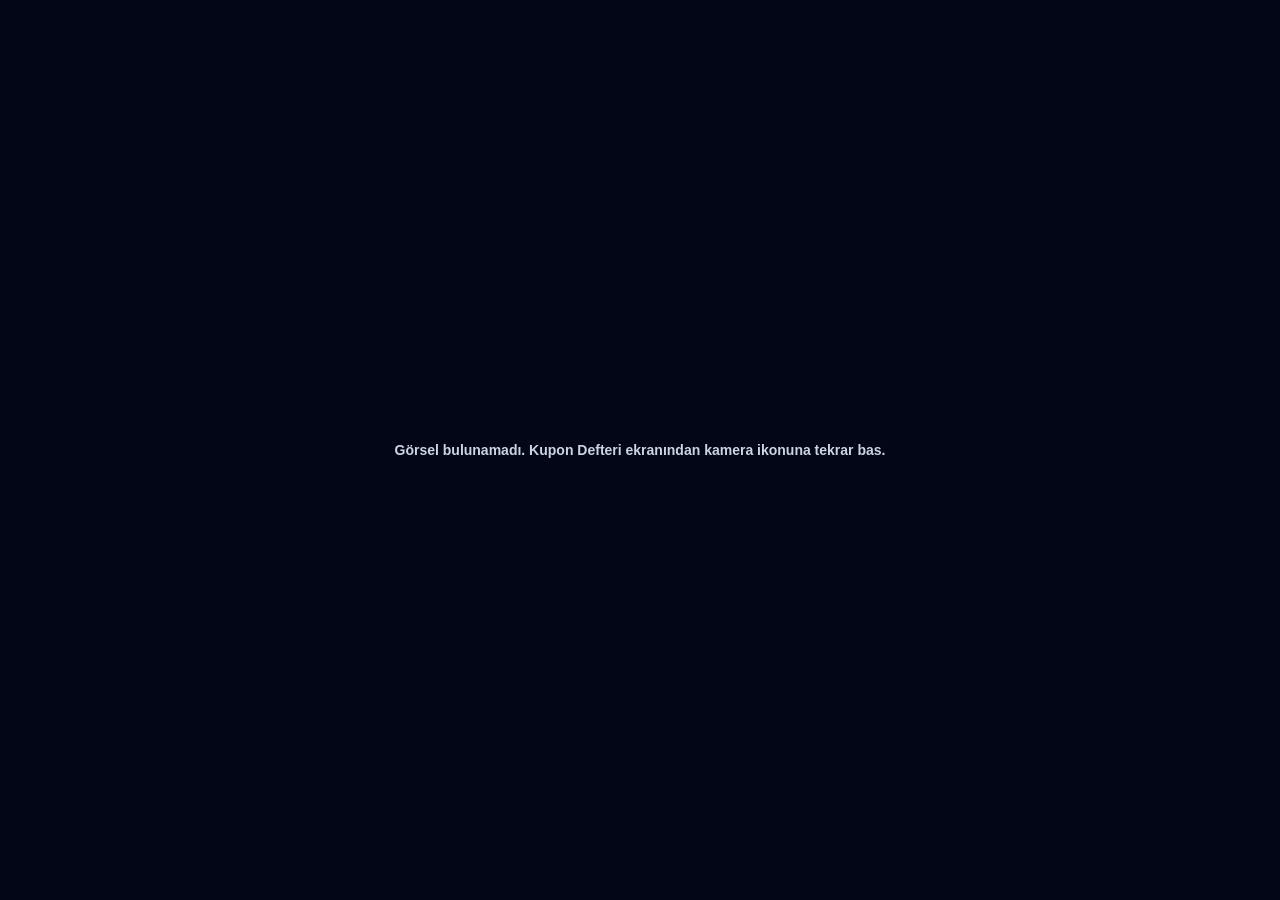
<file: photo-viewer.html>
<!doctype html>
<html lang="tr">
<head>
  <meta charset="utf-8">
  <meta name="viewport" content="width=device-width, initial-scale=1">
  <title>BULTEN Kupon Defteri</title>
  <style>
    html,body{margin:0;min-height:100%;background:#020617!important;background-image:none!important;color:#e5e7eb;font-family:Arial,Helvetica,sans-serif;}
    html::before,html::after,body::before,body::after{display:none!important;content:none!important;background:none!important;}
    body{overflow:auto;padding:8px;box-sizing:border-box;}
    .photo-shell{min-width:max-content;min-height:0;display:flex;align-items:flex-start;justify-content:center;box-sizing:border-box;background:#020617!important;background-image:none!important;}
    .photo-shell img{display:block;width:auto;height:auto;max-width:none;max-height:none;background:#020617;}
    .empty-state,.loading-state{min-height:calc(100vh - 16px);display:grid;place-items:center;padding:24px;box-sizing:border-box;text-align:center;font-size:14px;font-weight:900;}
    .empty-state{color:#cbd5e1}.loading-state{color:#fbbf24;letter-spacing:.02em;}
    .v1158-ledger-export-host{width:max-content;max-width:none;margin:0 auto;background:#020617!important;background-image:none!important;}
    .v1158-ledger-export-overlay{position:relative!important;inset:auto!important;width:max-content!important;min-height:0!important;background:transparent!important;background-image:none!important;padding:0!important;margin:0!important;display:block!important;overflow:visible!important;}
    .v1158-ledger-export-host .v1056-ledger-screen-head,.v1158-ledger-export-host .v1057-ledger-screen-head,.v1158-ledger-export-host .v1060-ledger-screen-head,.v1158-ledger-export-host .v1065-ledger-screen-head{display:none!important;}
    .v1158-ledger-export-host .v1056-ledger-screen-modal,.v1158-ledger-export-host .v1057-ledger-screen-modal{height:auto!important;min-height:0!important;max-height:none!important;overflow:visible!important;margin-bottom:0!important;background:#0b1220!important;}
    .v1158-ledger-export-host .v1056-ledger-screen-body,.v1158-ledger-export-host .v1057-ledger-screen-body{overflow:visible!important;max-height:none!important;height:auto!important;min-height:0!important;padding-bottom:0!important;margin-bottom:0!important;background:transparent!important;}
    .v1158-ledger-export-host .v1057-ledger-sheet-grid,.v1158-ledger-export-host .v1061-ledger-sheet-grid{height:auto!important;min-height:0!important;align-items:start!important;overflow:visible!important;margin-bottom:0!important;}
    .v1158-ledger-export-host .v1057-ledger-sheet,.v1158-ledger-export-host .v1061-ledger-sheet,.v1158-ledger-export-host .v1054-daily-ledger,.v1158-ledger-export-host .v1063-ledger-pro,.v1158-ledger-export-host .v1065-ledger-pro{height:auto!important;min-height:0!important;max-height:none!important;overflow:visible!important;margin-bottom:0!important;}
    .v1158-ledger-export-host .v1057-ledger-excel-table,.v1158-ledger-export-host .v1061-ledger-excel-table{height:auto!important;min-height:0!important;margin-bottom:0!important;}
    .v1158-ledger-export-host .v1069-ledger-match-line.pending .v1069-ledger-status-mark,.v1158-ledger-export-host .v1069-ledger-match-line.push .v1069-ledger-status-mark,.v1158-ledger-export-host .v1069-ledger-match-line.open .v1069-ledger-status-mark{color:#64748b!important;font-size:11px!important;line-height:1!important;background:none!important;position:static!important;transform:none!important;display:inline-flex!important;align-items:center!important;justify-content:center!important;}
    .v1158-ledger-export-host .v1069-ledger-match-line.pending .v1069-ledger-status-mark::before,.v1158-ledger-export-host .v1069-ledger-match-line.push .v1069-ledger-status-mark::before,.v1158-ledger-export-host .v1069-ledger-match-line.open .v1069-ledger-status-mark::before{display:none!important;content:none!important;}
    .viewer-context-menu{position:fixed;z-index:999999;display:none;min-width:180px;padding:6px;border:1px solid rgba(148,163,184,.32);border-radius:12px;background:#0f172a;box-shadow:0 18px 48px rgba(0,0,0,.45);font-family:Arial,Helvetica,sans-serif;}
    .viewer-context-menu.open{display:block;}
    .viewer-context-menu button{display:block;width:100%;border:0;border-radius:9px;background:transparent;color:#e5e7eb;text-align:left;padding:9px 10px;font-size:12px;font-weight:900;cursor:pointer;}
    .viewer-context-menu button:hover{background:rgba(251,191,36,.14);color:#fbbf24;}
  </style>
</head>
<body>
  <main class="photo-shell" data-stage></main>
  <div class="viewer-context-menu" data-context-menu>
    <button type="button" data-png-download>PNG olarak indir</button>
    <button type="button" data-png-open>PNG yeni sekmede aç</button>
  </div>
  <script>
    (function(){
      const params=new URLSearchParams(location.search);
      const key=params.get('key')||'';
      const fileParam=params.get('file')||'bulten-kupon-defteri.png';
      const safeFile=String(fileParam).replace(/[^a-z0-9._-]+/gi,'-').replace(/-+/g,'-').replace(/^-|-$/g,'')||'bulten-kupon-defteri.png';
      const stage=document.querySelector('[data-stage]');
      const menu=document.querySelector('[data-context-menu]');
      let rendered='';
      let currentFilename=safeFile;
      document.title=safeFile;
      function readPayload(){try{return JSON.parse(localStorage.getItem(key)||'null')}catch{return null}}
      function restorePendingMarks(root){
        if(!root||!root.querySelectorAll)return;
        root.querySelectorAll('.v1069-ledger-match-line.pending .v1069-ledger-status-mark,.v1069-ledger-match-line.push .v1069-ledger-status-mark,.v1069-ledger-match-line.open .v1069-ledger-status-mark').forEach(mark=>{
          mark.classList.remove('v1123-ledger-status-empty');
          if(!String(mark.textContent||'').trim()) mark.textContent='–';
          mark.style.color='#64748b';
          mark.style.fontSize='11px';
          mark.style.lineHeight='1';
          mark.style.background='none';
          mark.style.position='static';
          mark.style.transform='none';
          mark.style.display='inline-flex';
          mark.style.alignItems='center';
          mark.style.justifyContent='center';
        });
      }
      function injectHardResetStyle(){
        if(document.getElementById('v1159-viewer-hard-reset')) return;
        const style=document.createElement('style');
        style.id='v1159-viewer-hard-reset';
        style.textContent='html,body{background:#020617!important;background-image:none!important;}html:before,html:after,body:before,body:after{display:none!important;content:none!important;background:none!important}.photo-shell{background:#020617!important;background-image:none!important}.v1158-ledger-export-host{background:#020617!important;background-image:none!important}.v1158-ledger-export-host .v1056-ledger-screen-modal,.v1158-ledger-export-host .v1057-ledger-screen-modal{height:auto!important;min-height:0!important;max-height:none!important;overflow:visible!important;margin-bottom:0!important}.v1158-ledger-export-host .v1056-ledger-screen-body,.v1158-ledger-export-host .v1057-ledger-screen-body{height:auto!important;min-height:0!important;max-height:none!important;overflow:visible!important;padding-bottom:0!important;margin-bottom:0!important}.v1158-ledger-export-host .v1057-ledger-sheet-grid,.v1158-ledger-export-host .v1061-ledger-sheet-grid,.v1158-ledger-export-host .v1057-ledger-sheet,.v1158-ledger-export-host .v1061-ledger-sheet,.v1158-ledger-export-host .v1054-daily-ledger{height:auto!important;min-height:0!important;max-height:none!important;overflow:visible!important;margin-bottom:0!important}';
        document.head.appendChild(style);
      }
      function renderPayload(){
        const payload=readPayload();
        if(!payload){stage.innerHTML='<div class="empty-state">Görsel bulunamadı. Kupon Defteri ekranından kamera ikonuna tekrar bas.</div>';return false;}
        const filename=String(payload.filename||safeFile).replace(/[^a-z0-9._-]+/gi,'-').replace(/-+/g,'-').replace(/^-|-$/g,'')||safeFile;
        currentFilename=filename;
        document.title=filename;
        if(payload.html){
          const token='html:'+payload.ts+':'+payload.html.length;
          if(rendered===token) return true;
          rendered=token;
          if(payload.headHtml){try{document.head.insertAdjacentHTML('beforeend',String(payload.headHtml||''))}catch{}}
          injectHardResetStyle();
          stage.innerHTML=String(payload.html||'');
          restorePendingMarks(stage);
          return true;
        }
        if(!payload.dataUrl){stage.innerHTML='<div class="empty-state">Görsel bulunamadı. Kupon Defteri ekranından kamera ikonuna tekrar bas.</div>';return false;}
        if(rendered===payload.dataUrl&&stage.querySelector('img'))return true;
        rendered=payload.dataUrl;
        const img=new Image(); img.alt=payload.title||filename; img.decoding='sync'; img.src=payload.dataUrl;
        stage.textContent=''; stage.appendChild(img); return true;
      }
      function styleToText(style){
        let out='';
        if(!style) return out;
        for(let i=0;i<style.length;i+=1){
          const prop=style[i];
          const value=style.getPropertyValue(prop);
          if(!prop||!value) continue;
          const priority=style.getPropertyPriority(prop);
          out+=prop+':'+value+(priority?' !important':'')+';';
        }
        return out;
      }
      function copyComputedTree(srcRoot,dstRoot){
        const src=[srcRoot,...srcRoot.querySelectorAll('*')];
        const dst=[dstRoot,...dstRoot.querySelectorAll('*')];
        const count=Math.min(src.length,dst.length);
        for(let i=0;i<count;i+=1){
          if(!(src[i] instanceof Element)||!(dst[i] instanceof Element)) continue;
          dst[i].setAttribute('style',styleToText(getComputedStyle(src[i])));
        }
      }
      function domToPngBlob(openInstead){
        const img=stage.querySelector('img');
        if(img&&img.src){
          if(openInstead){ window.open(img.src,'_blank'); return; }
          const a=document.createElement('a'); a.href=img.src; a.download=currentFilename; document.body.appendChild(a); a.click(); a.remove(); return;
        }
        const target=stage.querySelector('.v1158-ledger-export-host')||stage.firstElementChild;
        if(!target) return;
        const rect=target.getBoundingClientRect();
        const width=Math.max(320,Math.ceil(Math.max(target.scrollWidth||0,rect.width||0)));
        const height=Math.max(160,Math.ceil(Math.max(target.scrollHeight||0,rect.height||0)));
        const clone=target.cloneNode(true);
        clone.querySelectorAll('script,.viewer-context-menu').forEach(el=>el.remove());
        copyComputedTree(target,clone);
        restorePendingMarks(clone);
        clone.style.width=width+'px';
        clone.style.minWidth=width+'px';
        clone.style.maxWidth=width+'px';
        clone.style.height=height+'px';
        clone.style.minHeight=height+'px';
        clone.style.maxHeight=height+'px';
        clone.style.margin='0';
        clone.style.background='#020617';
        const serialized=new XMLSerializer().serializeToString(clone);
        const svg='<svg xmlns="http://www.w3.org/2000/svg" width="'+width+'" height="'+height+'" viewBox="0 0 '+width+' '+height+'"><foreignObject x="0" y="0" width="'+width+'" height="'+height+'"><div xmlns="http://www.w3.org/1999/xhtml">'+serialized+'</div></foreignObject></svg>';
        const image=new Image();
        image.onload=function(){
          const scale=Math.max(1,Math.min(2,Math.round(window.devicePixelRatio||1)));
          const canvas=document.createElement('canvas');
          canvas.width=Math.ceil(width*scale); canvas.height=Math.ceil(height*scale);
          const ctx=canvas.getContext('2d');
          ctx.setTransform(scale,0,0,scale,0,0);
          ctx.fillStyle='#020617'; ctx.fillRect(0,0,width,height);
          ctx.drawImage(image,0,0,width,height);
          canvas.toBlob(function(blob){
            if(!blob) return;
            const url=URL.createObjectURL(blob);
            if(openInstead){ window.open(url,'_blank'); setTimeout(()=>URL.revokeObjectURL(url),60000); return; }
            const a=document.createElement('a'); a.href=url; a.download=currentFilename; document.body.appendChild(a); a.click(); a.remove(); setTimeout(()=>URL.revokeObjectURL(url),30000);
          },'image/png');
        };
        image.src='data:image/svg+xml;charset=utf-8,'+encodeURIComponent(svg);
      }
      function closeMenu(){menu&&menu.classList.remove('open')}
      function openMenu(x,y){
        if(!menu) return;
        menu.style.left=Math.min(x,window.innerWidth-200)+'px';
        menu.style.top=Math.min(y,window.innerHeight-96)+'px';
        menu.classList.add('open');
      }
      renderPayload();
      stage.addEventListener('contextmenu',event=>{event.preventDefault();openMenu(event.clientX,event.clientY)});
      document.addEventListener('click',closeMenu);
      document.addEventListener('keydown',event=>{if(event.key==='Escape')closeMenu()});
      menu?.querySelector('[data-png-download]')?.addEventListener('click',event=>{event.preventDefault();closeMenu();domToPngBlob(false)});
      menu?.querySelector('[data-png-open]')?.addEventListener('click',event=>{event.preventDefault();closeMenu();domToPngBlob(true)});
      window.addEventListener('storage',event=>{if(event.key===key)renderPayload()});
    })();
  </script>
</body>
</html>
</file>
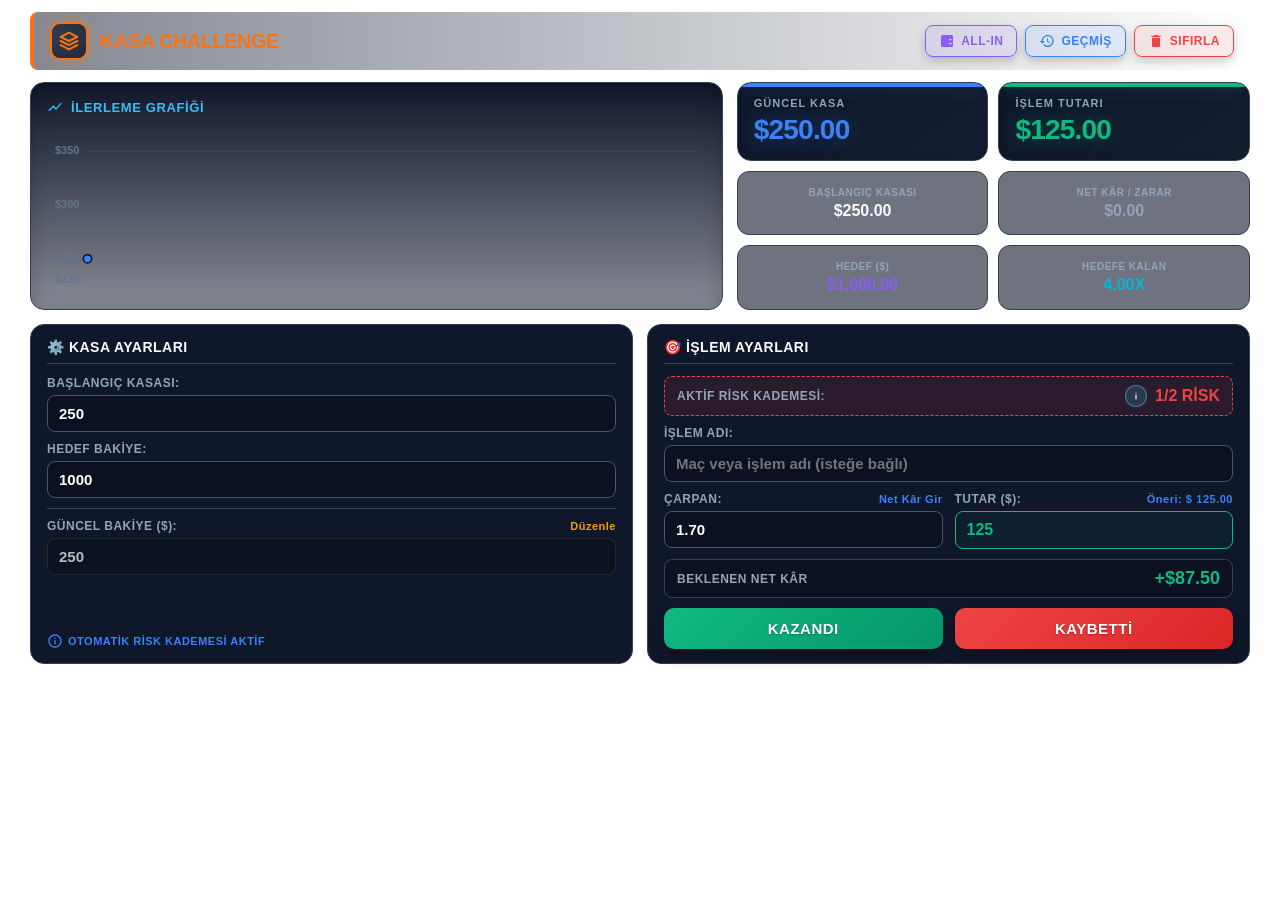
<file: assets/kasa-challenge/kasa-challenge.html>
<!DOCTYPE html>
<html lang="tr">
<head>
    <meta charset="UTF-8">
    <meta name="viewport" content="width=device-width, initial-scale=1.0, maximum-scale=1.0, user-scalable=no">
    <title>Kasa Challenge Paneli</title>
    <script src="vendor/chart.umd.min.js"></script>
    <style>
        :root {
            --bg-color: #0b1120;
            --card-bg: #1e293b;
            --panel-bg: #0f172a;
            --primary: #3b82f6;
            --primary-glow: rgba(59, 130, 246, 0.4);
            --success: #10b981;
            --success-glow: rgba(16, 185, 129, 0.4);
            --danger: #ef4444;
            --danger-glow: rgba(239, 68, 68, 0.4);
            --warning: #f59e0b;
            --brand-orange: #f97316;
            --brand-orange-glow: rgba(249, 115, 22, 0.45);
            --purple: #8b5cf6;
            --cyan: #06b6d4;
            --text-main: #f8fafc;
            --text-muted: #94a3b8;
            --border-color: #334155;
            --font-family: 'Inter', -apple-system, BlinkMacSystemFont, "Segoe UI", Roboto, Helvetica, Arial, sans-serif;
        }

        *, *::before, *::after {
            box-sizing: border-box;
        }

        html, body {
            margin: 0;
            padding: 0;
            width: 100%;
            min-height: 100%;
            overflow-x: hidden;
        }

        body {
            font-family: var(--font-family);
            background-color: transparent;
            color: var(--text-main);
            padding: 12px 16px 16px;
            display: flex;
            justify-content: center;
            align-items: center;
            font-variant-numeric: tabular-nums;
        }

        .container {
            width: 100%;
            max-width: 1220px;
            background: transparent;
            padding: 0;
            border-radius: 0;
            box-shadow: none;
            position: relative;
        }

        .header-area {
            display: flex;
            justify-content: space-between;
            align-items: center;
            gap: 12px;
            margin-bottom: 12px;
            background: linear-gradient(90deg, rgba(30, 41, 59, 0.55), transparent);
            padding: 10px 16px;
            border-left: 4px solid var(--brand-orange);
            border-radius: 8px;
        }

        .header-title-box {
            display: flex;
            align-items: center;
            gap: 12px;
        }

        .brand-logo {
            display: flex;
            align-items: center;
            justify-content: center;
            width: 38px;
            height: 38px;
            flex-shrink: 0;
            background: linear-gradient(135deg, #1e293b, #0f172a);
            border: 2px solid var(--brand-orange);
            border-radius: 10px;
            box-shadow: 0 0 15px var(--brand-orange-glow);
            position: relative;
            overflow: hidden;
        }

        .brand-logo::after {
            content: '';
            position: absolute;
            top: -50%; left: -50%;
            width: 200%; height: 200%;
            background: linear-gradient(to bottom right, rgba(255,255,255,0) 0%, rgba(255,255,255,0.1) 50%, rgba(255,255,255,0) 100%);
            transform: rotate(45deg);
            animation: shine 3s infinite;
        }

        @keyframes shine {
            0% { transform: translateX(-100%) rotate(45deg); }
            100% { transform: translateX(100%) rotate(45deg); }
        }

        .brand-logo svg {
            width: 20px;
            height: 20px;
            color: var(--brand-orange);
            z-index: 2;
        }

        h2 {
            margin: 0;
            font-weight: 900;
            letter-spacing: -0.5px;
            font-size: 20px;
            text-transform: uppercase;
            color: var(--brand-orange);
        }
        h2 span { color: var(--brand-orange); font-weight: 900; }

        .header-buttons { display: flex; gap: 8px; flex-wrap: wrap; }
        .btn-header { background: rgba(59, 130, 246, 0.1); border: 1px solid var(--primary); color: var(--primary); padding: 7px 13px; border-radius: 8px; font-weight: 700; cursor: pointer; transition: all 0.2s; font-size: 12px; display: flex; align-items: center; gap: 6px; box-shadow: 0 4px 10px rgba(0,0,0,0.2); text-transform: uppercase; letter-spacing: 0.5px; font-family: var(--font-family); }
        .btn-header:hover { background: var(--primary); color: white; box-shadow: 0 0 15px var(--primary-glow); }

        .btn-calculator { background: rgba(139, 92, 246, 0.1); border-color: var(--purple); color: var(--purple); }
        .btn-calculator:hover { background: var(--purple); color: white; box-shadow: 0 0 15px rgba(139, 92, 246, 0.4); }

        .btn-reset { background: rgba(239, 68, 68, 0.1); border-color: var(--danger); color: var(--danger); }
        .btn-reset:hover { background: var(--danger); color: white; box-shadow: 0 0 15px var(--danger-glow); }

        .top-dashboard-grid {
            display: grid;
            grid-template-columns: 1.35fr 1fr;
            gap: 14px;
            margin-bottom: 14px;
            align-items: stretch;
        }

        .summary-column {
            display: flex;
            flex-direction: column;
            gap: 10px;
            justify-content: space-between;
        }

        .chart-section {
            background: linear-gradient(180deg, var(--panel-bg) 0%, rgba(15,23,42,0.5) 100%);
            padding: 14px 16px;
            border-radius: 14px;
            border: 1px solid var(--border-color);
            box-shadow: inset 0 2px 20px rgba(0,0,0,0.2);
            display: flex;
            flex-direction: column;
        }
        .chart-header { display: flex; justify-content: space-between; align-items: center; gap: 10px; margin-bottom: 8px; min-height: 20px; }
        .chart-title { font-size: 13px; font-weight: 800; color: #38bdf8; display: flex; align-items: center; gap: 8px; text-transform: uppercase; letter-spacing: 0.6px; white-space: nowrap; }
        .chart-container { position: relative; height: 185px; width: 100%; flex: 1; min-height: 170px; }

        .chart-hover-pill {
            position: absolute;
            top: 2px;
            left: 0;
            transform: translateX(-50%);
            background: rgba(11, 17, 32, 0.94);
            border: 1px solid rgba(56, 189, 248, 0.35);
            border-radius: 7px;
            padding: 3px 9px;
            font-size: 11px;
            font-weight: 700;
            white-space: nowrap;
            pointer-events: none;
            display: none;
            align-items: center;
            gap: 7px;
            box-shadow: 0 6px 16px rgba(0, 0, 0, 0.45);
            z-index: 4;
        }
        .chart-hover-pill.show { display: inline-flex; }
        .chart-hover-pill .chp-step { color: #94a3b8; font-weight: 800; }
        .chart-hover-pill .chp-bal { color: #f8fafc; font-weight: 800; }
        .chart-hover-pill .chp-diff.win { color: #34d399; font-weight: 800; }
        .chart-hover-pill .chp-diff.lose { color: #f87171; font-weight: 800; }

        .chart-click-card {
            position: absolute;
            background: rgba(9, 14, 28, 0.97);
            border: 1px solid #334155;
            border-radius: 10px;
            padding: 9px 12px;
            pointer-events: none;
            display: none;
            flex-direction: column;
            gap: 4px;
            min-width: 170px;
            max-width: 245px;
            box-shadow: 0 14px 32px rgba(0, 0, 0, 0.6);
            z-index: 6;
        }
        .chart-click-card.show { display: flex; }
        .chart-click-top { display: flex; align-items: center; gap: 6px; font-size: 10px; color: #94a3b8; font-weight: 700; white-space: nowrap; }
        .chart-click-status { padding: 1px 6px; border-radius: 4px; font-weight: 800; font-size: 9px; }
        .chart-click-status.win { background: rgba(16, 185, 129, 0.16); color: #34d399; }
        .chart-click-status.lose { background: rgba(239, 68, 68, 0.16); color: #f87171; }
        .chart-click-val-row { display: flex; align-items: baseline; gap: 8px; font-size: 13px; font-weight: 800; }
        .chart-click-bal { color: #f8fafc; }
        .chart-click-diff.win { color: #34d399; font-size: 12px; }
        .chart-click-diff.lose { color: #f87171; font-size: 12px; }
        .chart-click-name { font-size: 11px; font-weight: 700; color: #fbbf24; line-height: 1.35; word-break: break-word; border-top: 1px solid rgba(51, 65, 85, 0.5); padding-top: 4px; margin-top: 1px; }

        .highlight-board { display: grid; grid-template-columns: 1fr 1fr; gap: 10px; }
        .highlight-card { background: linear-gradient(145deg, var(--panel-bg), #141e30); padding: 14px 16px; border-radius: 14px; border: 1px solid var(--border-color); position: relative; overflow: hidden; box-shadow: inset 0 2px 10px rgba(0,0,0,0.2); }
        .highlight-card::before { content: ''; position: absolute; top: 0; left: 0; width: 100%; height: 4px; }
        .highlight-card.blue::before { background: var(--primary); box-shadow: 0 0 15px var(--primary-glow); }
        .highlight-card.green::before { background: var(--success); box-shadow: 0 0 15px var(--success-glow); }
        .hl-title { font-size: 11px; color: var(--text-muted); text-transform: uppercase; font-weight: 700; letter-spacing: 1px; margin-bottom: 6px; display: flex; align-items: center; gap: 8px; }
        .hl-value { font-size: 28px; font-weight: 900; letter-spacing: -0.8px; word-break: break-word; line-height: 1.1; }
        .hl-value.blue-text { color: var(--primary); text-shadow: 0 0 20px var(--primary-glow); }
        .hl-value.green-text { color: var(--success); text-shadow: 0 0 20px var(--success-glow); }

        .stat-grid { display: grid; grid-template-columns: repeat(2, 1fr); gap: 10px; flex: 1; }
        .stat-card { background: rgba(15, 23, 42, 0.6); padding: 10px 12px; border-radius: 12px; border: 1px solid var(--border-color); display: flex; flex-direction: column; justify-content: center; align-items: center; text-align: center; }
        .stat-card .label { font-size: 10px; color: var(--text-muted); text-transform: uppercase; font-weight: 700; margin-bottom: 4px; letter-spacing: 0.5px; }
        .stat-card .value { font-size: 16px; font-weight: bold; color: var(--text-main); }

        .compact-layout { display: grid; grid-template-columns: 1fr 1fr; gap: 14px; align-items: stretch; }

        .settings-panel { background: var(--panel-bg); padding: 14px 16px; border-radius: 14px; border: 1px solid var(--border-color); display: flex; flex-direction: column; justify-content: space-between; }
        .panel-head-row { display: flex; justify-content: space-between; align-items: center; gap: 8px; margin-bottom: 12px; border-bottom: 1px solid var(--border-color); padding-bottom: 8px; }
        .settings-panel h3 { margin: 0; font-size: 14px; color: var(--text-main); display: flex; align-items: center; gap: 8px; text-transform: uppercase; letter-spacing: 0.5px; }

        .input-group { margin-bottom: 10px; }
        .input-group:last-child { margin-bottom: 0; }
        .input-group label { display: flex; justify-content: space-between; font-size: 12px; margin-bottom: 5px; color: var(--text-muted); font-weight: 600; align-items: center; text-transform: uppercase; letter-spacing: 0.5px; gap: 8px; }
        .input-group input, .input-group select { width: 100%; padding: 9px 11px; background: var(--bg-color); border: 1px solid #475569; color: white; border-radius: 8px; font-size: 15px; font-weight: 600; transition: all 0.2s; font-family: var(--font-family); }
        .input-group input:focus, .input-group select:focus { outline: none; border-color: var(--primary); box-shadow: 0 0 0 3px rgba(59, 130, 246, 0.2); }

        input[type="number"]::-webkit-outer-spin-button,
        input[type="number"]::-webkit-inner-spin-button {
            -webkit-appearance: none;
            margin: 0;
        }
        input[type="number"] {
            -moz-appearance: textfield;
        }

        .bet-input-wrapper { position: relative; }
        .bet-input-wrapper input { border-color: var(--success); background: rgba(16, 185, 129, 0.05); font-size: 16px; color: var(--success); }
        .bet-input-wrapper input:focus { border-color: var(--success); box-shadow: 0 0 0 3px rgba(16, 185, 129, 0.2); }

        .clickable-text { color: var(--primary); cursor: pointer; font-size: 11px; font-weight: 700; transition: color 0.2s; display: flex; align-items: center; gap: 4px; text-transform: none; }
        .clickable-text:hover { color: #93c5fd; text-decoration: underline; }

        .btn-group { display: grid; grid-template-columns: 1fr 1fr; gap: 12px; margin-top: 10px; }
        button.action-btn { padding: 12px; border: none; border-radius: 10px; font-size: 15px; font-weight: 800; cursor: pointer; transition: all 0.15s ease-in-out; box-shadow: 0 10px 15px -3px rgba(0,0,0,0.3); display: flex; justify-content: center; align-items: center; gap: 8px; text-transform: uppercase; font-family: var(--font-family); letter-spacing: 0.5px; }
        button.action-btn:active { transform: scale(0.97); }
        .btn-win { background: linear-gradient(135deg, #10b981, #059669); color: white; border: 1px solid #34d399; text-shadow: 0 1px 2px rgba(0,0,0,0.3); }
        .btn-win:hover { filter: brightness(1.1); box-shadow: 0 0 20px var(--success-glow); }
        .btn-lose { background: linear-gradient(135deg, #ef4444, #dc2626); color: white; border: 1px solid #f87171; text-shadow: 0 1px 2px rgba(0,0,0,0.3); }
        .btn-lose:hover { filter: brightness(1.1); box-shadow: 0 0 20px var(--danger-glow); }

        .info-box { display: inline-flex; align-items: center; gap: 5px; color: var(--primary); font-size: 11px; font-weight: 600; cursor: help; position: relative; margin-top: 6px; text-transform: uppercase; letter-spacing: 0.5px; }
        .info-box .tooltip { visibility: hidden; width: 280px; max-width: calc(100vw - 60px); background-color: var(--card-bg); color: var(--text-main); text-align: left; border-radius: 8px; padding: 12px; position: absolute; z-index: 10; bottom: 135%; left: 0; opacity: 0; transition: opacity 0.3s; border: 1px solid var(--primary); font-size: 12px; box-shadow: 0 10px 25px rgba(0,0,0,0.5); font-weight: normal; line-height: 1.5; text-transform: none; letter-spacing: normal; }
        .info-box:hover .tooltip { visibility: visible; opacity: 1; }

        /* Profesyonel Modal & Defter Stili */
        .modal-overlay { position: fixed; top: 0; left: 0; width: 100%; height: 100%; background: rgba(7, 11, 22, 0.86); backdrop-filter: blur(8px); display: flex; justify-content: center; align-items: center; z-index: 9000; opacity: 0; pointer-events: none; transition: opacity 0.22s ease; padding: 14px; }
        .modal-overlay.active { opacity: 1; pointer-events: all; }
        .modal-content { background: #111827; border: 1px solid #263248; border-radius: 18px; padding: 20px 22px; width: 100%; max-width: 920px; max-height: 88vh; display: flex; flex-direction: column; overflow: hidden; box-shadow: 0 28px 65px rgba(0,0,0,0.65); transform: translateY(16px); transition: transform 0.22s ease; }
        .modal-overlay.active .modal-content { transform: translateY(0); }

        .modal-header { display: flex; justify-content: space-between; align-items: center; margin-bottom: 14px; border-bottom: 1px solid #1e293b; padding-bottom: 12px; gap: 10px; flex-wrap: wrap; flex-shrink: 0; }
        .modal-title { font-size: 16px; font-weight: 800; color: #f8fafc; display: flex; align-items: center; gap: 10px; letter-spacing: 0.3px; }
        .modal-count-badge { background: rgba(59, 130, 246, 0.14); color: #60a5fa; border: 1px solid rgba(59, 130, 246, 0.28); font-size: 12px; font-weight: 800; padding: 2px 9px; border-radius: 999px; }
        .modal-head-actions { display: flex; align-items: center; gap: 8px; flex-wrap: wrap; }
        .btn-backup { background: #0f172a; border: 1px solid #2b384e; color: #cbd5e1; padding: 6px 11px; border-radius: 8px; font-size: 11px; font-weight: 700; cursor: pointer; font-family: var(--font-family); transition: all 0.15s; }
        .btn-backup:hover { border-color: var(--primary); color: #fff; background: rgba(59, 130, 246, 0.14); }
        .btn-cam-export { display: inline-flex; align-items: center; justify-content: center; width: 32px; height: 29px; border-radius: 8px; border: 1px solid rgba(251, 191, 36, 0.55); background: rgba(251, 191, 36, 0.14); color: #fbbf24; cursor: pointer; transition: all 0.15s; padding: 0; }
        .btn-cam-export:hover { background: rgba(251, 191, 36, 0.28); border-color: #fbbf24; color: #fde68a; transform: translateY(-1px); }
        .btn-cam-day { display: inline-flex; align-items: center; justify-content: center; width: 24px; height: 22px; border-radius: 6px; border: 1px solid rgba(251, 191, 36, 0.45); background: rgba(251, 191, 36, 0.12); color: #fbbf24; cursor: pointer; transition: all 0.15s; flex-shrink: 0; }
        .btn-cam-day:hover { background: rgba(251, 191, 36, 0.28); border-color: #fbbf24; color: #fde68a; }
        .btn-close-modal { background: #0f172a; border: 1px solid #263248; color: #94a3b8; cursor: pointer; font-size: 20px; line-height: 1; width: 32px; height: 32px; border-radius: 8px; display: inline-flex; align-items: center; justify-content: center; transition: all 0.15s; }
        .btn-close-modal:hover { color: #fff; border-color: var(--danger); background: rgba(239, 68, 68, 0.15); }

        .history-summary-bar { display: grid; grid-template-columns: repeat(4, 1fr); gap: 10px; margin-bottom: 14px; flex-shrink: 0; }
        .history-sum-box { background: #0b1220; border: 1px solid #1f2b3e; border-radius: 12px; padding: 11px 14px; text-align: left; }
        .history-sum-box > span { display: block; font-size: 10px; color: #64748b; font-weight: 700; text-transform: uppercase; letter-spacing: 0.6px; margin-bottom: 4px; }
        .history-sum-box b { display: inline-flex; align-items: center; font-size: 16px; color: #f8fafc; font-weight: 800; }

        .history-toolbar { display: flex; justify-content: space-between; align-items: center; gap: 8px; margin-bottom: 10px; flex-wrap: wrap; flex-shrink: 0; }
        .history-filters { display: inline-flex; background: #0b1220; border: 1px solid #1f2b3e; padding: 3px; border-radius: 10px; gap: 3px; }
        .hist-filter-btn { background: transparent; border: none; color: #94a3b8; padding: 6px 14px; border-radius: 7px; font-size: 12px; font-weight: 700; cursor: pointer; font-family: var(--font-family); transition: all 0.15s; }
        .hist-filter-btn:hover { color: #e2e8f0; }
        .hist-filter-btn.active { background: var(--primary); color: #fff; box-shadow: 0 2px 8px rgba(59, 130, 246, 0.35); }
        .btn-toggle-all { background: #0b1220; border: 1px solid #1f2b3e; color: #94a3b8; padding: 6px 12px; border-radius: 8px; font-size: 11px; font-weight: 700; cursor: pointer; font-family: var(--font-family); transition: all 0.15s; }
        .btn-toggle-all:hover { color: #fff; border-color: #475569; }

        .lang-toggle { display: flex; gap: 5px; background: rgba(0,0,0,0.2); padding: 4px; border-radius: 8px; border: 1px solid var(--border-color); }
        .lang-btn { background: transparent; border: none; color: var(--text-muted); padding: 4px 8px; border-radius: 6px; cursor: pointer; font-size: 12px; font-weight: bold; transition: all 0.2s; display: flex; align-items: center; gap: 4px; font-family: var(--font-family); }
        .lang-btn:hover { color: var(--text-main); background: rgba(255,255,255,0.05); }
        .lang-btn.active { background: var(--primary); color: white; box-shadow: 0 0 10px var(--primary-glow); }

        .log-list { display: flex; flex-direction: column; gap: 10px; overflow-y: auto; -webkit-overflow-scrolling: touch; min-height: 0; padding-right: 4px; padding-bottom: 4px; flex: 1 1 auto; }
        .log-list::-webkit-scrollbar { width: 6px; }
        .log-list::-webkit-scrollbar-track { background: transparent; }
        .log-list::-webkit-scrollbar-thumb { background: #2b384e; border-radius: 10px; }
        .log-empty { text-align: center; padding: 32px 16px; color: #64748b; font-size: 13px; background: #0b1220; border: 1px dashed #1f2b3e; border-radius: 12px; }

        /* Temiz Hizalı Günlük Defter Akordeonu */
        .log-day-group { background: #0b1220; border: 1px solid #1f2b3e; border-radius: 12px; overflow: hidden; flex-shrink: 0; }
        .log-day-header { width: 100%; background: rgba(17, 24, 39, 0.75); border: none; color: #f8fafc; padding: 11px 16px; display: flex; justify-content: space-between; align-items: center; gap: 10px; cursor: pointer; font-family: var(--font-family); text-align: left; transition: background 0.15s; }
        .log-day-header:hover { background: rgba(30, 41, 59, 0.65); }
        .log-day-left { display: flex; align-items: center; gap: 12px; flex-wrap: wrap; }
        .log-day-date { font-size: 13px; font-weight: 800; color: #f8fafc; letter-spacing: 0.2px; }
        .log-day-meta { font-size: 12px; color: #94a3b8; font-weight: 600; }
        .wl-win { color: #10b981; text-shadow: 0 0 12px rgba(16, 185, 129, 0.65); font-weight: 800; }
        .wl-sep { color: #64748b; font-weight: 700; margin: 0 3px; }
        .wl-lose { color: #ef4444; text-shadow: 0 0 12px rgba(220, 38, 38, 0.65); font-weight: 800; }
        .log-day-right { display: flex; align-items: center; gap: 12px; font-size: 13px; font-weight: 800; }
        .log-day-chevron { color: #64748b; font-size: 12px; transition: transform 0.18s ease; }
        .log-day-group.open .log-day-chevron { transform: rotate(180deg); color: #e2e8f0; }

        .log-day-body { display: none; border-top: 1px solid #1e293b; }
        .log-day-group.open .log-day-body { display: block; }

        .log-table-head {
            display: grid;
            grid-template-columns: 48px 86px 136px minmax(0, 1fr) 110px 124px 18px;
            align-items: center;
            gap: 10px;
            padding: 8px 16px;
            font-size: 10px;
            font-weight: 800;
            text-transform: uppercase;
            letter-spacing: 0.6px;
            color: #64748b;
            background: rgba(15, 23, 42, 0.55);
            border-bottom: 1px solid #1a2436;
        }
        .log-table-head .col-right { text-align: right; }

        .log-item { border-bottom: 1px solid rgba(30, 41, 59, 0.8); transition: background 0.12s; }
        .log-item:last-child { border-bottom: none; }
        .log-item:hover { background: rgba(30, 41, 59, 0.35); }
        .log-item.expanded { background: rgba(15, 23, 42, 0.85); }

        .log-row-summary {
            width: 100%;
            background: transparent;
            border: none;
            color: var(--text-main);
            padding: 10px 16px;
            display: grid;
            grid-template-columns: 48px 86px 136px minmax(0, 1fr) 110px 124px 18px;
            align-items: center;
            gap: 10px;
            cursor: pointer;
            font-family: var(--font-family);
            text-align: left;
        }

        .log-step-id { font-size: 12px; font-weight: 700; color: #64748b; }
        .log-badge { display: inline-flex; align-items: center; gap: 5px; padding: 3px 8px; border-radius: 6px; font-weight: 800; font-size: 10px; letter-spacing: 0.4px; width: fit-content; }
        .log-badge.win { background: rgba(16, 185, 129, 0.12); color: #34d399; }
        .log-badge.lose { background: rgba(239, 68, 68, 0.12); color: #f87171; }
        .log-badge-dot { width: 6px; height: 6px; border-radius: 50%; background: currentColor; }

        .log-datetime { font-size: 12px; font-weight: 600; color: #cbd5e1; white-space: nowrap; }
        .log-inline-name { font-size: 13px; font-weight: 700; color: #fbbf24; white-space: normal; word-break: break-word; line-height: 1.35; max-width: 240px; }
        .log-inline-name.empty { color: #475569; font-weight: 500; }

        .text-profit { color: #34d399; font-weight: 800; font-size: 13px; text-align: right; }
        .text-loss { color: #f87171; font-weight: 800; font-size: 13px; text-align: right; }
        .log-bank-val { font-size: 13px; font-weight: 700; color: #e2e8f0; text-align: right; white-space: nowrap; }
        .log-row-chevron { font-size: 11px; color: #64748b; text-align: right; transition: transform 0.18s ease; }
        .log-item.expanded .log-row-chevron { transform: rotate(180deg); color: #e2e8f0; }

        .log-row-details { display: none; padding: 9px 16px 11px 64px; border-top: 1px dashed #1e293b; background: rgba(6, 10, 20, 0.55); justify-content: space-between; align-items: center; gap: 12px; flex-wrap: wrap; }
        .log-item.expanded .log-row-details { display: flex; }
        .log-detail-label { font-size: 11px; font-weight: 700; color: #64748b; text-transform: uppercase; letter-spacing: 0.5px; }
        .log-detail-actions { display: flex; align-items: center; gap: 10px; flex-wrap: wrap; margin-left: auto; }
        .log-detail-metrics { display: flex; align-items: center; gap: 8px; font-size: 12px; color: #94a3b8; font-weight: 600; flex-wrap: wrap; }
        .log-detail-chip { display: inline-flex; align-items: center; gap: 6px; padding: 5px 11px; border-radius: 7px; background: rgba(15, 23, 42, 0.95); border: 1px solid #263348; }
        .log-detail-chip.amount b { color: #38bdf8; font-weight: 800; }
        .log-detail-chip.odds b { color: #c084fc; font-weight: 800; }

        .btn-delete { background: rgba(239, 68, 68, 0.1); border: 1px solid rgba(239, 68, 68, 0.25); color: #f87171; padding: 6px 12px; border-radius: 7px; font-size: 11px; font-weight: 700; cursor: pointer; display: inline-flex; align-items: center; gap: 4px; transition: all 0.15s; text-transform: uppercase; font-family: var(--font-family); letter-spacing: 0.4px; }
        .btn-delete:hover { background: var(--danger); color: white; border-color: var(--danger); }

        .calculator-grid { display: grid; grid-template-columns: minmax(260px, 0.85fr) minmax(0, 1.35fr); gap: 20px; }
        @media (max-width: 700px) { .calculator-grid { grid-template-columns: 1fr; } }
        .calc-panel { background: var(--panel-bg); padding: 20px; border-radius: 12px; border: 1px solid var(--border-color); }
        .calc-result-box { display: flex; flex-direction: column; align-items: center; justify-content: center; background: linear-gradient(145deg, rgba(139, 92, 246, 0.1), rgba(15, 23, 42, 0.8)); border: 1px dashed var(--purple); padding: 20px; border-radius: 12px; height: 100%; text-align: center; min-width: 0; overflow: hidden; }
        .calc-result-title { font-size: 14px; color: var(--text-muted); text-transform: uppercase; font-weight: 700; letter-spacing: 1px; margin-bottom: 10px; }
        .calc-result-value { font-size: 42px; font-weight: 900; color: var(--success); text-shadow: 0 0 20px var(--success-glow); margin-bottom: 5px; white-space: nowrap; word-break: normal; max-width: 100%; line-height: 1.15; font-variant-numeric: tabular-nums; }
        .calc-result-x { font-size: 20px; font-weight: bold; color: var(--purple); background: rgba(139, 92, 246, 0.2); padding: 4px 12px; border-radius: 8px; }
        .calc-limit-warn { display: none; margin-top: 10px; font-size: 12px; font-weight: 700; color: #fbbf24; background: rgba(251, 191, 36, 0.12); border: 1px solid rgba(251, 191, 36, 0.32); padding: 6px 10px; border-radius: 8px; line-height: 1.35; }
        .calc-limit-warn.show { display: block; }
        .risk-info-btn {
            width: 22px;
            height: 22px;
            border-radius: 50%;
            border: 1px solid rgba(56, 189, 248, 0.55);
            background: rgba(56, 189, 248, 0.16);
            color: #e0f2fe;
            display: inline-flex;
            align-items: center;
            justify-content: center;
            cursor: pointer;
            transition: transform 0.15s ease, background 0.15s ease, box-shadow 0.15s ease;
            flex-shrink: 0;
            padding: 0;
        }
        .risk-info-btn svg {
            width: 12px;
            height: 12px;
            display: block;
        }
        .risk-info-btn:hover {
            transform: scale(1.1);
            background: rgba(56, 189, 248, 0.32);
            box-shadow: 0 0 12px rgba(56, 189, 248, 0.45);
        }
        .risk-tier-list {
            display: grid;
            gap: 8px;
            max-height: 62vh;
            overflow-y: auto;
            padding-right: 4px;
        }
        .risk-tier-row {
            display: grid;
            grid-template-columns: auto 1fr auto auto;
            align-items: center;
            gap: 12px;
            padding: 10px 14px;
            border-radius: 12px;
            border: 1px solid color-mix(in srgb, var(--tier-color) 42%, transparent);
            background: linear-gradient(90deg, color-mix(in srgb, var(--tier-color) 18%, #0f172a), rgba(15, 23, 42, 0.88));
            box-shadow: inset 4px 0 0 var(--tier-color);
        }
        .risk-tier-row.active {
            border-color: var(--tier-color);
            box-shadow: inset 4px 0 0 var(--tier-color), 0 0 18px color-mix(in srgb, var(--tier-color) 32%, transparent);
        }
        .risk-tier-badge {
            font-size: 13px;
            font-weight: 900;
            color: #fff;
            background: color-mix(in srgb, var(--tier-color) 28%, #0f172a);
            border: 1px solid color-mix(in srgb, var(--tier-color) 65%, transparent);
            padding: 4px 10px;
            border-radius: 999px;
            min-width: 86px;
            text-align: center;
        }
        .risk-tier-range {
            font-size: 13px;
            font-weight: 800;
            color: #f1f5f9;
        }
        .risk-tier-pct {
            font-size: 12px;
            font-weight: 800;
            color: var(--tier-color);
            background: rgba(2, 6, 23, 0.55);
            padding: 3px 8px;
            border-radius: 7px;
        }
        .risk-tier-active-tag {
            font-size: 10px;
            font-weight: 900;
            letter-spacing: 0.6px;
            color: #020617;
            background: var(--tier-color);
            padding: 3px 8px;
            border-radius: 999px;
            text-transform: uppercase;
        }

        .svg-icon { width: 16px; height: 16px; fill: currentColor; flex-shrink: 0; }

        .celebration-overlay { position: fixed; top: 0; left: 0; width: 100%; height: 100%; background: rgba(11, 17, 32, 0.9); display: flex; flex-direction: column; justify-content: center; align-items: center; z-index: 9999; opacity: 0; pointer-events: none; transition: opacity 0.5s ease; padding: 16px; }
        .celebration-overlay.active { opacity: 1; pointer-events: all; }
        .celeb-box { background: linear-gradient(145deg, #1e293b, #0f172a); padding: 40px; border-radius: 20px; text-align: center; border: 2px solid var(--success); box-shadow: 0 0 50px rgba(16, 185, 129, 0.5); transform: scale(0.5); transition: transform 0.5s cubic-bezier(0.175, 0.885, 0.32, 1.275); max-width: 100%; }
        .celebration-overlay.active .celeb-box { transform: scale(1); }
        .celeb-title { font-size: 40px; font-weight: 900; color: var(--success); text-shadow: 0 0 20px rgba(16, 185, 129, 0.8); margin-bottom: 10px; text-transform: uppercase; }
        .celeb-desc { font-size: 18px; color: var(--text-main); margin-bottom: 25px; }
        .celeb-btn { background: var(--success); color: white; padding: 12px 25px; border: none; border-radius: 10px; font-size: 16px; font-weight: bold; cursor: pointer; box-shadow: 0 0 15px var(--success-glow); font-family: var(--font-family); text-transform: uppercase; }
        .celeb-btn:hover { background: #059669; }
        #confetti-canvas { position: absolute; top: 0; left: 0; width: 100%; height: 100%; pointer-events: none; z-index: 10000; }

        @media (min-width: 960px) and (min-height: 760px) {
            .chart-container { height: 225px; }
        }

        @media (min-width: 921px) and (max-height: 760px) {
            body { padding: 8px 16px 10px; }
            .header-area { padding: 8px 14px; margin-bottom: 8px; }
            .brand-logo { width: 32px; height: 32px; }
            h2 { font-size: 18px; }
            .top-dashboard-grid { gap: 10px; margin-bottom: 10px; }
            .summary-column { gap: 8px; }
            .chart-section { padding: 10px 14px; }
            .chart-container { height: 150px; min-height: 145px; }
            .highlight-card { padding: 10px 14px; }
            .hl-value { font-size: 24px; }
            .stat-card { padding: 7px 10px; }
            .stat-card .value { font-size: 15px; }
            .compact-layout { gap: 10px; }
            .settings-panel { padding: 10px 14px; }
            .panel-head-row { margin-bottom: 8px; padding-bottom: 6px; }
            .input-group { margin-bottom: 7px; }
            .input-group label { margin-bottom: 3px; font-size: 11px; }
            .input-group input, .input-group select { padding: 7px 10px; font-size: 14px; }
            .btn-group { margin-top: 8px; }
            button.action-btn { padding: 10px; font-size: 14px; }
        }

        @media (max-width: 920px) {
            body { align-items: flex-start; padding: 14px 14px 24px; }
            .top-dashboard-grid { grid-template-columns: 1fr; }
            .stat-grid { grid-template-columns: repeat(4, 1fr); }
            .compact-layout { grid-template-columns: 1fr; }
            .chart-container { height: 210px; }
            .log-table-head { display: none; }
            .log-row-summary { grid-template-columns: 42px 82px 1fr auto; gap: 8px; padding: 10px 12px; }
            .log-inline-name { grid-column: 1 / -1; max-width: 100%; }
            .log-bank-val, .log-row-chevron { display: none; }
            .log-row-details { padding: 10px 12px; }
        }

        @media (max-width: 640px) {
            body { padding: 12px 10px 22px; }
            .header-area { flex-direction: column; align-items: flex-start; padding: 12px 14px; }
            .header-buttons { width: 100%; }
            h2 { font-size: 18px; }
            .highlight-board { grid-template-columns: 1fr; }
            .stat-grid { grid-template-columns: repeat(2, 1fr); }
            .history-summary-bar { grid-template-columns: repeat(2, 1fr); }
            .hl-value { font-size: 26px; }
            .modal-content { padding: 14px; }
            .celeb-box { padding: 24px; }
            .celeb-title { font-size: 28px; }
        }
    </style>
</head>
<body>

<div class="celebration-overlay" id="celebration-screen">
    <canvas id="confetti-canvas"></canvas>
    <div class="celeb-box">
        <div class="celeb-title">🎉 HEDEFE ULAŞILDI! 🎉</div>
        <div class="celeb-desc">Tebrikler! Belirlediğin hedefe başarıyla ulaştın.</div>
        <button class="celeb-btn" onclick="closeCelebration()">Devam Et</button>
    </div>
</div>

<div class="modal-overlay" id="history-modal">
    <div class="modal-content">
        <div class="modal-header">
            <div class="modal-title">
                <svg class="svg-icon" style="width: 20px; height: 20px; color: var(--primary);" viewBox="0 0 24 24"><path d="M11.99 2C6.47 2 2 6.48 2 12s4.47 10 9.99 10C17.52 22 22 17.52 22 12S17.52 2 11.99 2zM12 20c-4.42 0-8-3.58-8-8s3.58-8 8-8 8 3.58 8 8-3.58 8-8 8zm.5-13H11v6l5.25 3.15.75-1.23-4.5-2.67z"/></svg>
                <span>İşlem Geçmişi</span>
                <span class="modal-count-badge" id="log-count">0</span>
            </div>
            <div class="modal-head-actions">
                <button type="button" class="btn-cam-export" onclick="exportHistoryPng()" title="Tablo Görseli İndir (PNG)">
                    <svg class="svg-icon" style="width:15px;height:15px;" viewBox="0 0 24 24"><path d="M9 2 7.17 4H4c-1.1 0-2 .9-2 2v12c0 1.1.9 2 2 2h16c1.1 0 2-.9 2-2V6c0-1.1-.9-2-2-2h-3.17L15 2H9zm3 15c-2.76 0-5-2.24-5-5s2.24-5 5-5 5 2.24 5 5-2.24 5-5 5zm0-8c-1.65 0-3 1.35-3 3s1.35 3 3 3 3-1.35 3-3-1.35-3-3-3z"/></svg>
                </button>
                <button type="button" class="btn-backup" onclick="exportBackup()">Yedeği İndir</button>
                <button type="button" class="btn-backup" onclick="document.getElementById('backup-file-input').click()">Yedek Yükle</button>
                <input type="file" id="backup-file-input" accept="application/json,.json" style="display:none;" onchange="importBackup(event)">
                <button class="btn-close-modal" onclick="closeModal('history-modal')">×</button>
            </div>
        </div>
        <div class="history-summary-bar">
            <div class="history-sum-box"><span>Toplam İşlem</span><b id="hist-sum-total">0</b></div>
            <div class="history-sum-box"><span>Kazandı / Kaybetti</span><b id="hist-sum-wl">0 / 0</b></div>
            <div class="history-sum-box"><span>Başarı Oranı</span><b id="hist-sum-wr">%0</b></div>
            <div class="history-sum-box"><span>Seri Net Kâr</span><b id="hist-sum-pnl">$0.00</b></div>
        </div>
        <div class="history-toolbar">
            <div class="history-filters" id="history-filters">
                <button type="button" class="hist-filter-btn active" onclick="setHistoryFilter('all', this)">Tümü</button>
                <button type="button" class="hist-filter-btn" onclick="setHistoryFilter('win', this)">Kazandı</button>
                <button type="button" class="hist-filter-btn" onclick="setHistoryFilter('lose', this)">Kaybetti</button>
            </div>
            <button type="button" class="btn-toggle-all" id="btn-toggle-all-days" onclick="toggleAllHistoryGroups()">Tümünü Göster</button>
        </div>
        <div class="log-list" id="log-list"></div>
    </div>
</div>

<div class="modal-overlay" id="calculator-modal">
    <div class="modal-content" style="max-width: 920px;">
        <div class="modal-header">
            <div class="modal-title" id="lbl-calc-title">
                <svg class="svg-icon" style="width: 24px; height: 24px; color: var(--purple);" viewBox="0 0 24 24"><path d="M19 3H5c-1.1 0-2 .9-2 2v14c0 1.1.9 2 2 2h14c1.1 0 2-.9 2-2V5c0-1.1-.9-2-2-2zm-7 9h-2V7h-2v5H6v2h2v5h2v-5h2v-2zm7 5h-4v-2h4v2zm0-6h-4V9h4v2z"/></svg>
                Bileşik Getiri (All-In)
            </div>
            <div style="display: flex; align-items: center; gap: 15px;">
                <div class="lang-toggle">
                    <button id="btn-tr" class="lang-btn active" onclick="setCalcLang('tr')">🇹🇷 TR</button>
                    <button id="btn-en" class="lang-btn" onclick="setCalcLang('en')">🇺🇸 EN</button>
                </div>
                <button class="btn-close-modal" onclick="closeModal('calculator-modal')">×</button>
            </div>
        </div>
        <div class="calculator-grid">
            <div class="calc-panel">
                <div class="input-group">
                    <label id="lbl-calc-amount">Başlangıç Miktarı ($):</label>
                    <input type="number" id="calc-amount-input" value="25" step="1" oninput="calculateAllIn()">
                </div>
                <div class="input-group">
                    <label id="lbl-calc-odds">Ortalama Çarpan:</label>
                    <input type="number" id="calc-odds" value="1.50" step="0.01" oninput="calculateAllIn()">
                </div>
                <div class="input-group">
                    <label id="lbl-calc-steps">Toplam Adım Sayısı:</label>
                    <input type="number" id="calc-steps" value="5" step="1" oninput="calculateAllIn()">
                </div>
            </div>

            <div class="calc-result-box">
                <div class="calc-result-title" id="lbl-calc-result-title">Seri Sonu Ulaşılacak Kasa</div>
                <div class="calc-result-value" id="calc-final-bankroll">$0.00</div>
                <div class="calc-result-x" id="calc-final-x">0.00x</div>
                <div class="calc-limit-warn" id="calc-limit-warn"></div>
            </div>
        </div>
    </div>
</div>

<div class="modal-overlay" id="risk-info-modal" onclick="if(event.target===this) closeModal('risk-info-modal')">
    <div class="modal-content" style="max-width: 560px;">
        <div class="modal-header">
            <div class="modal-title">
                <span class="risk-info-btn" style="pointer-events:none;"><svg viewBox="0 0 24 24" fill="none" stroke="currentColor" stroke-width="2.6" stroke-linecap="round" stroke-linejoin="round" aria-hidden="true"><circle cx="12" cy="7.2" r="1.2" fill="currentColor" stroke="none"/><line x1="12" y1="11.2" x2="12" y2="17.5"/></svg></span>
                Kasa Büyüklüğüne Göre Risk Kademeleri
            </div>
            <button class="btn-close-modal" onclick="closeModal('risk-info-modal')">×</button>
        </div>
        <div class="risk-tier-list" id="risk-tier-list"></div>
    </div>
</div>

<div class="container">
    <div class="header-area">
        <div class="header-title-box">
            <div class="brand-logo">
                <svg viewBox="0 0 24 24" fill="none" stroke="currentColor" stroke-width="2.5" stroke-linecap="round" stroke-linejoin="round">
                    <polygon points="12 2 2 7 12 12 22 7 12 2"></polygon>
                    <polyline points="2 17 12 22 22 17"></polyline>
                    <polyline points="2 12 12 17 22 12"></polyline>
                </svg>
            </div>
            <h2>KASA <span>CHALLENGE</span></h2>
        </div>
        <div class="header-buttons">
            <button class="btn-header btn-calculator" onclick="openModal('calculator-modal'); calculateAllIn();">
                <svg class="svg-icon" viewBox="0 0 24 24"><path d="M19 3H5c-1.1 0-2 .9-2 2v14c0 1.1.9 2 2 2h14c1.1 0 2-.9 2-2V5c0-1.1-.9-2-2-2zm-7 9h-2V7h-2v5H6v2h2v5h2v-5h2v-2zm7 5h-4v-2h4v2zm0-6h-4V9h4v2z"/></svg>
                All-In
            </button>
            <button class="btn-header" onclick="openModal('history-modal')">
                <svg class="svg-icon" viewBox="0 0 24 24"><path d="M13 3c-4.97 0-9 4.03-9 9H1l3.89 3.89.07.14L9 12H6c0-3.87 3.13-7 7-7s7 3.13 7 7-3.13 7-7 7c-1.93 0-3.68-.79-4.94-2.06l-1.42 1.42C8.27 19.99 10.51 21 13 21c4.97 0 9-4.03 9-9s-4.03-9-9-9zm-1 5v5l4.28 2.54.72-1.21-3.5-2.08V8H12z"/></svg>
                Geçmiş
            </button>
            <button class="btn-header btn-reset" onclick="resetAllData()">
                <svg class="svg-icon" viewBox="0 0 24 24"><path d="M6 19c0 1.1.9 2 2 2h8c1.1 0 2-.9 2-2V7H6v12zM19 4h-3.5l-1-1h-5l-1 1H5v2h14V4z"/></svg>
                Sıfırla
            </button>
        </div>
    </div>

    <div class="top-dashboard-grid">
        <div class="chart-section">
            <div class="chart-header">
                <div class="chart-title">
                    <svg class="svg-icon" style="color: #38bdf8;" viewBox="0 0 24 24"><path d="M3.5 18.49l6-6.01 4 4L22 6.92l-1.41-1.41-7.09 7.97-4-4L2 16.99z"/></svg>
                    İlerleme Grafiği
                </div>
            </div>
            <div class="chart-container" id="chart-container">
                <canvas id="bankrollChart"></canvas>
                <div id="chart-hover-pill" class="chart-hover-pill"></div>
                <div id="chart-click-card" class="chart-click-card"></div>
            </div>
        </div>

        <div class="summary-column">
            <div class="highlight-board">
                <div class="highlight-card blue">
                    <div class="hl-title">GÜNCEL KASA</div>
                    <div class="hl-value blue-text" id="hl-current-bankroll">$250.00</div>
                </div>
                <div class="highlight-card green">
                    <div class="hl-title">İŞLEM TUTARI</div>
                    <div class="hl-value green-text" id="hl-bet-amount">$125.00</div>
                </div>
            </div>

            <div class="stat-grid">
                <div class="stat-card">
                    <div class="label">Başlangıç Kasası</div>
                    <div class="value" id="stat-start">$250.00</div>
                </div>
                <div class="stat-card">
                    <div class="label">Net Kâr / Zarar</div>
                    <div class="value" id="stat-profit" style="color: var(--text-muted);">$0.00</div>
                </div>
                <div class="stat-card">
                    <div class="label">Hedef ($)</div>
                    <div class="value" id="stat-target" style="color: var(--purple);">$1,000.00</div>
                </div>
                <div class="stat-card">
                    <div class="label">Hedefe Kalan</div>
                    <div class="value" id="stat-multiplier" style="color: var(--cyan);">4.00X</div>
                </div>
            </div>
        </div>
    </div>

    <div class="compact-layout">
        <div class="settings-panel">
            <div>
                <div class="panel-head-row">
                    <h3>⚙️ Kasa Ayarları</h3>
                </div>
                <div class="input-group">
                    <label>Başlangıç Kasası:</label>
                    <input type="number" id="start-bankroll-input" value="250" step="0.5">
                </div>
                <div class="input-group">
                    <label>Hedef Bakiye:</label>
                    <input type="number" id="target-input" value="1000" step="1">
                </div>
                <div class="input-group" style="margin-top: 10px; border-top: 1px solid var(--border-color); padding-top: 10px;">
                    <label>
                        <span>Güncel Bakiye ($):</span>
                        <span id="edit-bankroll-btn" class="clickable-text" style="color: var(--warning);" onclick="toggleBankrollEdit()">Düzenle</span>
                    </label>
                    <input type="number" id="current-bankroll-input" value="250" step="0.5" readonly style="background: rgba(0,0,0,0.3); border-color: rgba(245, 158, 11, 0.2); opacity: 0.7;">
                </div>
            </div>
            <div class="info-box">
                <svg class="svg-icon" viewBox="0 0 24 24"><path d="M11 17h2v-6h-2v6zm1-15C6.48 2 2 6.48 2 12s4.48 10 10 10 10-4.48 10-10S17.52 2 12 2zm0 18c-4.41 0-8-3.59-8-8s3.59-8 8-8 8 3.59 8 8-3.59 8-8 8zM11 7h2v2h-2z"/></svg>
                Otomatik Risk Kademesi Aktif
                <div class="tooltip">Sistem; kasanız 10K, 20K, 40K, 50K, 80K, 100K ve 150K sınırlarını aştıkça risk oranını otomatik olarak düşürerek ana paranızı sert kayıplardan korur.</div>
            </div>
        </div>

        <div class="settings-panel">
            <div>
                <div class="panel-head-row">
                    <h3>🎯 İşlem Ayarları</h3>
                </div>
                <div class="input-group" id="risk-phase-box" style="background: rgba(59, 130, 246, 0.1); padding: 8px 12px; border-radius: 8px; border: 1px dashed var(--primary); margin-bottom: 10px; display: flex; justify-content: space-between; align-items: center;">
                    <label style="margin-bottom: 0;">Aktif Risk Kademesi:</label>
                    <div style="display: flex; align-items: center; gap: 8px;">
                        <button type="button" class="risk-info-btn" onclick="openRiskInfoModal()" title="Risk Kademeleri Bilgisi"><svg viewBox="0 0 24 24" fill="none" stroke="currentColor" stroke-width="2.6" stroke-linecap="round" stroke-linejoin="round" aria-hidden="true"><circle cx="12" cy="7.2" r="1.2" fill="currentColor" stroke="none"/><line x1="12" y1="11.2" x2="12" y2="17.5"/></svg></button>
                        <div id="risk-phase" style="font-size: 16px; font-weight: 900; color: var(--primary); font-family: var(--font-family); text-transform: uppercase;">1/2 Risk</div>
                    </div>
                </div>
                <div class="input-group">
                    <label>İşlem Adı:</label>
                    <input type="text" id="bet-name-input" placeholder="Maç veya işlem adı (isteğe bağlı)">
                </div>
                <div class="input-group" style="display: grid; grid-template-columns: 1fr 1fr; gap: 12px;">
                    <div>
                        <label>
                            <span id="odds-mode-label">Çarpan:</span>
                            <span class="clickable-text" id="toggle-pnl-mode" onclick="toggleDirectPnlMode()">Net Kâr Gir</span>
                        </label>
                        <input type="number" id="odds-input" value="1.70" step="0.01" min="1.01">
                        <input type="number" id="direct-pnl-input" value="50" step="0.5" min="0" style="display:none;">
                    </div>
                    <div>
                        <label>
                            Tutar ($):
                            <span class="clickable-text" onclick="applySuggested()">Öneri: $<span id="suggested-bet-text">125.00</span></span>
                        </label>
                        <div class="bet-input-wrapper">
                            <input type="number" id="actual-bet-input" value="125" step="0.5">
                        </div>
                    </div>
                </div>
                <div class="input-group" style="background: rgba(0,0,0,0.2); padding: 8px 12px; border-radius: 8px; margin-top: 10px; border: 1px solid var(--border-color); display: flex; justify-content: space-between; align-items: center;">
                    <label style="margin-bottom: 0;">Beklenen Net Kâr</label>
                    <div id="potential-profit" style="font-size: 18px; font-weight: 900; color: var(--success);">+$87.50</div>
                </div>
            </div>
            <div class="btn-group">
                <button class="action-btn btn-win" onclick="handleResult(true)">KAZANDI</button>
                <button class="action-btn btn-lose" onclick="handleResult(false)">KAYBETTİ</button>
            </div>
        </div>
    </div>
</div>

<script>
    document.addEventListener('wheel', function(e) {
        if (document.activeElement && document.activeElement.type === 'number') { e.preventDefault(); }
    }, { passive: false });

    function closeParentMenus() {
        try {
            if (window.parent && window.parent !== window && window.parent.document) {
                const topMenu = window.parent.document.getElementById('main-dropdown-nav');
                if (topMenu) topMenu.classList.remove('active-menu');
                const dropMenu = window.parent.document.getElementById('drop-menu-list');
                if (dropMenu && dropMenu.style.display === 'block') dropMenu.style.display = 'none';
            }
        } catch (e) {}
    }

    document.addEventListener('pointerdown', closeParentMenus, true);

    const STORAGE_PREFIX = 'bulten_kasa_challenge_v1:';
    const STORAGE_KEY = STORAGE_PREFIX + 'data';
    let historyList = [];
    let absoluteStepCounter = 0;

    let currentBankroll = 250.0;
    let suggestedBetValue = 125.0;
    let isBankrollEditable = false;
    let bankrollChart = null;
    let hasCelebrated = false;
    let isDirectPnlMode = false;
    let activeHistoryFilter = 'all';
    const openDayGroups = new Set();
    const expandedLogIds = new Set();
    let initializedDefaultDay = false;

    let calcLang = 'tr';
    const calcTranslations = {
        tr: {
            title: 'Bileşik Getiri (All-In)',
            amount: 'Başlangıç Miktarı ($):',
            odds: 'Ortalama Çarpan:',
            steps: 'Toplam Adım Sayısı:',
            resultTitle: 'Seri Sonu Ulaşılacak Kasa',
            multiplierSuffix: 'x',
            limitStep: (n) => `999 trilyon $ sınırını aşmamak için adım ${n} olarak ayarlandı.`,
            limitStart: 'Başlangıç tutarı en fazla 999 trilyon $ olabilir.'
        },
        en: {
            title: 'Compound Return (All-In)',
            amount: 'Starting Amount ($):',
            odds: 'Average Multiplier:',
            steps: 'Total Steps:',
            resultTitle: 'Final Bankroll',
            multiplierSuffix: 'x',
            limitStep: (n) => `Steps capped at ${n} to stay within the $999T limit.`,
            limitStart: 'Starting amount cannot exceed $999T.'
        }
    };

    const startBankInput = document.getElementById('start-bankroll-input');
    const targetBankInput = document.getElementById('target-input');
    const currentBankInput = document.getElementById('current-bankroll-input');
    const betNameInput = document.getElementById('bet-name-input');
    const oddsInput = document.getElementById('odds-input');
    const directPnlInput = document.getElementById('direct-pnl-input');
    const actualBetInput = document.getElementById('actual-bet-input');
    const btnEditBankroll = document.getElementById('edit-bankroll-btn');

    const hlCurrentBankroll = document.getElementById('hl-current-bankroll');
    const hlBetAmount = document.getElementById('hl-bet-amount');
    const statStart = document.getElementById('stat-start');
    const statProfit = document.getElementById('stat-profit');
    const statTarget = document.getElementById('stat-target');
    const statMultiplier = document.getElementById('stat-multiplier');
    const uiRiskPhase = document.getElementById('risk-phase');
    const uiSuggestedBetText = document.getElementById('suggested-bet-text');
    const uiPotentialProfit = document.getElementById('potential-profit');
    const logListEl = document.getElementById('log-list');
    const logCountEl = document.getElementById('log-count');
    const celebrationScreen = document.getElementById('celebration-screen');

    const calcAmountInput = document.getElementById('calc-amount-input');
    const calcOddsInput = document.getElementById('calc-odds');
    const calcStepsInput = document.getElementById('calc-steps');
    const calcFinalBankroll = document.getElementById('calc-final-bankroll');
    const calcFinalX = document.getElementById('calc-final-x');

    function fmtMoney(val) {
        return Number(val || 0).toLocaleString('en-US', { minimumFractionDigits: 2, maximumFractionDigits: 2 });
    }

    function escapeHtml(value) {
        return String(value || '')
            .replace(/&/g, '&amp;')
            .replace(/</g, '&lt;')
            .replace(/>/g, '&gt;')
            .replace(/"/g, '&quot;')
            .replace(/'/g, '&#39;');
    }

    function toggleDirectPnlMode(forceMode) {
        isDirectPnlMode = typeof forceMode === 'boolean' ? forceMode : !isDirectPnlMode;
        const lbl = document.getElementById('odds-mode-label');
        const toggleBtn = document.getElementById('toggle-pnl-mode');
        if (isDirectPnlMode) {
            oddsInput.style.display = 'none';
            directPnlInput.style.display = 'block';
            lbl.textContent = 'Net Kâr ($):';
            toggleBtn.textContent = 'Çarpana Geç';
        } else {
            oddsInput.style.display = 'block';
            directPnlInput.style.display = 'none';
            lbl.textContent = 'Çarpan:';
            toggleBtn.textContent = 'Net Kâr Gir';
        }
        updateDynamicValues();
    }

    function setHistoryFilter(filterKey, btnEl) {
        activeHistoryFilter = filterKey || 'all';
        document.querySelectorAll('#history-filters .hist-filter-btn').forEach(b => b.classList.remove('active'));
        if (btnEl) btnEl.classList.add('active');
        renderLogs();
    }

    function openModal(modalId) {
        document.body.style.overflow = 'hidden';
        document.getElementById(modalId).classList.add('active');
        if (modalId === 'history-modal') renderLogs();
    }

    function closeModal(modalId) {
        document.body.style.overflow = '';
        document.getElementById(modalId).classList.remove('active');
    }

    window.addEventListener('click', function(e) {
        if (e.target.classList && e.target.classList.contains('modal-overlay')) {
            closeModal(e.target.id);
        } else if (e.target === celebrationScreen) {
            closeCelebration();
        }
    });

    function setCalcLang(lang) {
        calcLang = lang;
        document.getElementById('lbl-calc-title').innerHTML = `<svg class="svg-icon" style="width: 24px; height: 24px; color: var(--purple);" viewBox="0 0 24 24"><path d="M19 3H5c-1.1 0-2 .9-2 2v14c0 1.1.9 2 2 2h14c1.1 0 2-.9 2-2V5c0-1.1-.9-2-2-2zm-7 9h-2V7h-2v5H6v2h2v5h2v-5h2v-2zm7 5h-4v-2h4v2zm0-6h-4V9h4v2z"/></svg> ` + calcTranslations[lang].title;
        document.getElementById('lbl-calc-amount').innerText = calcTranslations[lang].amount;
        document.getElementById('lbl-calc-odds').innerText = calcTranslations[lang].odds;
        document.getElementById('lbl-calc-steps').innerText = calcTranslations[lang].steps;
        document.getElementById('lbl-calc-result-title').innerText = calcTranslations[lang].resultTitle;

        document.getElementById('btn-tr').classList.toggle('active', lang === 'tr');
        document.getElementById('btn-en').classList.toggle('active', lang === 'en');

        calculateAllIn();
    }

    function fitCalcResultFont() {
        const box = calcFinalBankroll.parentElement;
        if (!box) return;
        const maxWidth = Math.max(120, box.clientWidth - 40);
        let size = 42;
        calcFinalBankroll.style.fontSize = size + "px";
        while (calcFinalBankroll.scrollWidth > maxWidth && size > 15) {
            size -= 1;
            calcFinalBankroll.style.fontSize = size + "px";
        }
    }

    function calculateAllIn() {
        const MAX_FINAL = 999999999999999.99;
        const warnEl = document.getElementById('calc-limit-warn');
        let warnText = '';

        let startAmount = parseFloat(calcAmountInput.value) || 0;
        let odds = parseFloat(calcOddsInput.value) || 1.0;
        let steps = parseInt(calcStepsInput.value, 10);
        if (Number.isNaN(steps)) steps = 5;
        if (steps < 0) steps = 0;

        if (odds > 3.25) { odds = 3.25; }
        if (odds < 1.25) { odds = 1.25; }

        if (startAmount > MAX_FINAL) {
            startAmount = 999999999999999;
            calcAmountInput.value = String(startAmount);
            warnText = calcTranslations[calcLang].limitStart;
        }

        let finalAmount = startAmount * Math.pow(odds, steps);
        if (startAmount > 0 && odds > 1 && (!Number.isFinite(finalAmount) || finalAmount > MAX_FINAL)) {
            const maxSteps = Math.max(0, Math.floor(Math.log(MAX_FINAL / startAmount) / Math.log(odds)));
            steps = maxSteps;
            calcStepsInput.value = String(maxSteps);
            finalAmount = startAmount * Math.pow(odds, steps);
            warnText = calcTranslations[calcLang].limitStep(maxSteps);
        }

        let multiplierX = startAmount > 0 ? (finalAmount / startAmount) : 0;

        calcFinalBankroll.innerText = "$" + fmtMoney(finalAmount);
        calcFinalX.innerText = multiplierX.toFixed(2) + calcTranslations[calcLang].multiplierSuffix;
        if (warnEl) {
            warnEl.textContent = warnText;
            warnEl.classList.toggle('show', Boolean(warnText));
        }
        fitCalcResultFont();
        requestAnimationFrame(fitCalcResultFont);
    }

    function triggerConfetti() {
        const canvas = document.getElementById('confetti-canvas');
        const ctx = canvas.getContext('2d');
        canvas.width = window.innerWidth;
        canvas.height = window.innerHeight;
        let particles = [];
        const colors = ['#3b82f6', '#10b981', '#f59e0b', '#ef4444', '#8b5cf6'];
        for (let i = 0; i < 150; i++) {
            particles.push({
                x: Math.random() * canvas.width,
                y: Math.random() * canvas.height - canvas.height,
                w: Math.random() * 10 + 5,
                h: Math.random() * 10 + 5,
                color: colors[Math.floor(Math.random() * colors.length)],
                speedY: Math.random() * 3 + 2,
                speedX: Math.random() * 4 - 2,
                angle: Math.random() * 360,
                spin: Math.random() * 0.2 - 0.1
            });
        }
        function draw() {
            ctx.clearRect(0, 0, canvas.width, canvas.height);
            for (let i = particles.length - 1; i >= 0; i--) {
                const p = particles[i];
                p.y += p.speedY;
                p.x += p.speedX;
                p.angle += p.spin;
                ctx.save();
                ctx.translate(p.x, p.y);
                ctx.rotate(p.angle);
                ctx.fillStyle = p.color;
                ctx.fillRect(-p.w / 2, -p.h / 2, p.w, p.h);
                ctx.restore();
                if (p.y > canvas.height) particles.splice(i, 1);
            }
            if (particles.length > 0) requestAnimationFrame(draw);
        }
        draw();
    }

    function showCelebration() {
        celebrationScreen.classList.add('active');
        triggerConfetti();
        hasCelebrated = true;
    }

    function closeCelebration() {
        celebrationScreen.classList.remove('active');
    }

    function notifyParentSync() {
        try {
            if (window.parent && window.parent !== window) {
                window.parent.postMessage({ type: 'bulten-kasa-updated' }, location.origin || '*');
            }
        } catch (e) {}
    }

    function saveToLocalStorage(syncCloud = true) {
        try {
            const data = {
                updatedAt: Date.now(),
                historyList: historyList,
                absoluteStepCounter: absoluteStepCounter,
                hasCelebrated: hasCelebrated,
                settings: {
                    startBank: startBankInput.value,
                    targetBank: targetBankInput.value,
                    currentBank: currentBankInput.value,
                    odds: oddsInput.value,
                    actualBet: actualBetInput.value
                }
            };
            localStorage.setItem(STORAGE_KEY, JSON.stringify(data));
            if (syncCloud) notifyParentSync();
        } catch (e) {}
    }

    function loadFromLocalStorage() {
        try {
            const dataStr = localStorage.getItem(STORAGE_KEY);
            if (dataStr) {
                const data = JSON.parse(dataStr);
                historyList = Array.isArray(data.historyList) ? data.historyList : [];
                absoluteStepCounter = data.absoluteStepCounter || 0;
                hasCelebrated = Boolean(data.hasCelebrated);
                if (data.settings) {
                    if (data.settings.startBank !== undefined) startBankInput.value = data.settings.startBank;
                    if (data.settings.targetBank !== undefined) targetBankInput.value = data.settings.targetBank;
                    if (data.settings.currentBank !== undefined) currentBankInput.value = data.settings.currentBank;
                    if (data.settings.odds !== undefined) oddsInput.value = data.settings.odds;
                    if (data.settings.actualBet !== undefined) actualBetInput.value = data.settings.actualBet;
                }
            }
        } catch (e) {}
    }

    function exportHistoryPng(targetDayKey = '') {
        const rows = historyList.filter(log => {
            if (targetDayKey && getDateGroupKey(log.createdAt) !== targetDayKey) return false;
            if (activeHistoryFilter === 'win') return Boolean(log.isWin);
            if (activeHistoryFilter === 'lose') return !log.isWin;
            return true;
        }).slice().reverse();

        const startVal = parseFloat(startBankInput.value) || 0;
        const targetVal = parseFloat(targetBankInput.value) || 0;
        const curVal = Number(currentBankroll || 0);
        const netVal = targetDayKey
            ? rows.reduce((acc, r) => acc + (r.isWin ? Number(r.netProfit || 0) : -Number(r.betAmount || 0)), 0)
            : (curVal - startVal);
        const growthX = startVal > 0 ? (curVal / startVal).toFixed(2) + 'X' : '0.00X';

        const W = 1080;
        const pad = 32;
        const rowH = 40;
        const tableHeaderH = 38;
        const rowsHeight = Math.max(1, rows.length) * rowH;
        const H = 228 + tableHeaderH + rowsHeight + 48;
        const scale = 2;

        const canvas = document.createElement('canvas');
        canvas.width = W * scale;
        canvas.height = H * scale;
        const ctx = canvas.getContext('2d');
        ctx.scale(scale, scale);

        const drawRoundRect = (x, y, w, h, r, fill, stroke) => {
            ctx.beginPath();
            ctx.roundRect(x, y, w, h, r);
            if (fill) { ctx.fillStyle = fill; ctx.fill(); }
            if (stroke) { ctx.strokeStyle = stroke; ctx.lineWidth = 1; ctx.stroke(); }
        };

        const fitText = (text, maxW) => {
            let s = String(text || '');
            if (ctx.measureText(s).width <= maxW) return s;
            while (s.length > 1 && ctx.measureText(s + '…').width > maxW) s = s.slice(0, -1);
            return s + '…';
        };

        ctx.fillStyle = '#070c18';
        ctx.fillRect(0, 0, W, H);

        drawRoundRect(16, 16, W - 32, H - 32, 18, '#0b1222', '#26344d');

        // Header
        ctx.font = '900 22px Inter, system-ui, sans-serif';
        ctx.fillStyle = '#fbbf24';
        ctx.textAlign = 'left';
        const headerTitle = targetDayKey ? `KASA CHALLENGE · ${targetDayKey.toUpperCase()}` : 'KASA CHALLENGE · İŞLEM TABLOSU';
        ctx.fillText(headerTitle, pad, 56);

        ctx.font = '700 13px Inter, system-ui, sans-serif';
        ctx.fillStyle = '#94a3b8';
        ctx.textAlign = 'right';
        ctx.fillText(new Date().toLocaleString('tr-TR', { day: '2-digit', month: 'long', year: 'numeric', hour: '2-digit', minute: '2-digit' }), W - pad, 54);

        // 4 Summary Cards
        const cards = [
            { label: 'BAŞLANGIÇ', val: '$' + fmtMoney(startVal), color: '#60a5fa' },
            { label: 'GÜNCEL KASA', val: '$' + fmtMoney(curVal), color: '#f8fafc' },
            { label: targetDayKey ? 'GÜNLÜK NET K/Z' : 'NET K/Z', val: (netVal >= 0 ? '+$' : '-$') + fmtMoney(Math.abs(netVal)), color: netVal >= 0 ? '#34d399' : '#f87171' },
            { label: 'BÜYÜME / HEDEF', val: `${growthX} / $${fmtMoney(targetVal)}`, color: '#fbbf24' }
        ];
        const cardGap = 12;
        const cardW = (W - pad * 2 - cardGap * 3) / 4;
        cards.forEach((c, idx) => {
            const cx = pad + idx * (cardW + cardGap);
            drawRoundRect(cx, 78, cardW, 74, 12, '#111a2e', '#26344d');
            ctx.textAlign = 'left';
            ctx.font = '800 11px Inter, system-ui, sans-serif';
            ctx.fillStyle = '#94a3b8';
            ctx.fillText(c.label, cx + 14, 102);
            ctx.font = '900 18px Inter, system-ui, sans-serif';
            ctx.fillStyle = c.color;
            ctx.fillText(fitText(c.val, cardW - 24), cx + 14, 132);
        });

        // Table Header
        const tableY = 172;
        const cols = [
            { label: '#', w: 54, align: 'left' },
            { label: 'TARİH', w: 132, align: 'left' },
            { label: 'İŞLEM', w: 260, align: 'left' },
            { label: 'TUTAR', w: 112, align: 'right' },
            { label: 'ORAN', w: 80, align: 'right' },
            { label: 'DURUM', w: 118, align: 'center' },
            { label: 'K/Z', w: 128, align: 'right' },
            { label: 'KASA', w: 132, align: 'right' }
        ];

        drawRoundRect(pad, tableY, W - pad * 2, tableHeaderH, 9, '#162238', '#2a3a57');
        let curX = pad;
        ctx.font = '800 11px Inter, system-ui, sans-serif';
        ctx.fillStyle = '#94a3b8';
        cols.forEach(col => {
            ctx.textAlign = col.align;
            const tx = col.align === 'right' ? curX + col.w - 10 : col.align === 'center' ? curX + col.w / 2 : curX + 10;
            ctx.fillText(col.label, tx, tableY + 23);
            curX += col.w;
        });

        // Rows
        const bodyY = tableY + tableHeaderH + 4;
        if (!rows.length) {
            drawRoundRect(pad, bodyY, W - pad * 2, rowH, 8, '#0e1628', '#1e293b');
            ctx.font = '700 13px Inter, system-ui, sans-serif';
            ctx.fillStyle = '#64748b';
            ctx.textAlign = 'center';
            ctx.fillText('Henüz kayıtlı işlem bulunmuyor.', W / 2, bodyY + 25);
        } else {
            rows.forEach((log, idx) => {
                const ry = bodyY + idx * rowH;
                drawRoundRect(pad, ry + 2, W - pad * 2, rowH - 4, 8, idx % 2 === 0 ? '#0e1628' : '#111a2e', '#1b273e');
                let rx = pad;
                const midY = ry + 24;

                // #
                ctx.font = '800 12px Inter, system-ui, sans-serif';
                ctx.fillStyle = '#fbbf24';
                ctx.textAlign = 'left';
                ctx.fillText('#' + log.id, rx + 10, midY);
                rx += cols[0].w;

                // Tarih
                ctx.font = '600 12px Inter, system-ui, sans-serif';
                ctx.fillStyle = '#94a3b8';
                ctx.fillText(fitText(formatLogDateTime(log.createdAt), cols[1].w - 14), rx + 10, midY);
                rx += cols[1].w;

                // İşlem
                ctx.font = '700 12px Inter, system-ui, sans-serif';
                ctx.fillStyle = log.name ? '#e2e8f0' : '#64748b';
                ctx.fillText(fitText(log.name || '—', cols[2].w - 14), rx + 10, midY);
                rx += cols[2].w;

                // Tutar
                ctx.textAlign = 'right';
                ctx.fillStyle = '#cbd5e1';
                ctx.fillText('$' + fmtMoney(log.betAmount), rx + cols[3].w - 10, midY);
                rx += cols[3].w;

                // Oran
                ctx.fillStyle = '#fbbf24';
                ctx.fillText(Number(log.odds || 0).toFixed(2), rx + cols[4].w - 10, midY);
                rx += cols[4].w;

                // Durum badge
                const bw = 86;
                const bx = rx + (cols[5].w - bw) / 2;
                drawRoundRect(bx, ry + 8, bw, 22, 999, log.isWin ? 'rgba(16,185,129,0.18)' : 'rgba(239,68,68,0.18)', log.isWin ? 'rgba(16,185,129,0.45)' : 'rgba(239,68,68,0.45)');
                ctx.textAlign = 'center';
                ctx.font = '800 10px Inter, system-ui, sans-serif';
                ctx.fillStyle = log.isWin ? '#34d399' : '#f87171';
                ctx.fillText(log.isWin ? 'KAZANDI' : 'KAYBETTİ', rx + cols[5].w / 2, midY - 1);
                rx += cols[5].w;

                // K/Z
                ctx.textAlign = 'right';
                ctx.font = '800 12px Inter, system-ui, sans-serif';
                ctx.fillStyle = log.isWin ? '#34d399' : '#f87171';
                const pnlStr = log.isWin ? '+$' + fmtMoney(log.netProfit) : '-$' + fmtMoney(log.betAmount);
                ctx.fillText(pnlStr, rx + cols[6].w - 10, midY);
                rx += cols[6].w;

                // Kasa
                ctx.fillStyle = '#f8fafc';
                ctx.fillText('$' + fmtMoney(log.bankAfter), rx + cols[7].w - 10, midY);
            });
        }

        const link = document.createElement('a');
        const safeDay = targetDayKey ? targetDayKey.toLowerCase().replace(/[^a-z0-9çğıöşü]+/gi, '-') : new Date().toISOString().slice(0, 10);
        link.download = `kasa-challenge-${safeDay}.png`;
        link.href = canvas.toDataURL('image/png');
        link.click();
    }

    function exportBackup() {
        try {
            const raw = localStorage.getItem(STORAGE_KEY);
            const payload = raw || JSON.stringify({
                updatedAt: Date.now(),
                historyList: historyList,
                absoluteStepCounter: absoluteStepCounter,
                hasCelebrated: hasCelebrated,
                settings: {
                    startBank: startBankInput.value,
                    targetBank: targetBankInput.value,
                    currentBank: currentBankInput.value,
                    odds: oddsInput.value,
                    actualBet: actualBetInput.value
                }
            }, null, 2);
            const blob = new Blob([payload], { type: 'application/json' });
            const url = URL.createObjectURL(blob);
            const a = document.createElement('a');
            const d = new Date().toISOString().slice(0, 10);
            a.href = url;
            a.download = `kasa-challenge-yedek-${d}.json`;
            document.body.appendChild(a);
            a.click();
            a.remove();
            setTimeout(() => URL.revokeObjectURL(url), 1000);
        } catch (e) {}
    }

    function importBackup(event) {
        const file = event.target && event.target.files && event.target.files[0];
        if (!file) return;
        const reader = new FileReader();
        reader.onload = function() {
            try {
                const parsed = JSON.parse(String(reader.result || '{}'));
                if (!parsed || typeof parsed !== 'object' || !Array.isArray(parsed.historyList)) {
                    alert("Geçersiz yedek dosyası.");
                    return;
                }
                parsed.updatedAt = Date.now();
                localStorage.setItem(STORAGE_KEY, JSON.stringify(parsed));
                initializedDefaultDay = false;
                openDayGroups.clear();
                expandedLogIds.clear();
                loadFromLocalStorage();
                updateState(false);
                notifyParentSync();
                alert("Yedek başarıyla yüklendi.");
            } catch (e) {
                alert("Yedek dosyası okunamadı.");
            } finally {
                event.target.value = "";
            }
        };
        reader.readAsText(file);
    }

    function clearKasaChallengeStorage() {
        try {
            Object.keys(localStorage).forEach(function (key) {
                if (key.indexOf(STORAGE_PREFIX) === 0) {
                    localStorage.removeItem(key);
                }
            });
        } catch (e) {}
    }

    function resetAllData() {
        if (confirm("DİKKAT: Tüm Kasa Challenge geçmiş loglarınız, kasanız ve ayarlarınız sıfırlanacak! Emin misiniz?")) {
            clearKasaChallengeStorage();
            historyList = [];
            absoluteStepCounter = 0;
            hasCelebrated = false;
            initializedDefaultDay = false;
            openDayGroups.clear();
            expandedLogIds.clear();
            currentBankInput.value = startBankInput.value;
            actualBetInput.value = "";
            betNameInput.value = "";
            updateState(true);
        }
    }

    function getColorForValue(val) {
        if (val >= 200000) return '#c084fc';
        if (val >= 150000) return '#ec4899';
        if (val >= 100000) return '#f97316';
        if (val >= 50000) return '#f59e0b';
        if (val >= 20000) return '#eab308';
        if (val >= 10000) return '#84cc16';
        if (val >= 5000) return '#10b981';
        if (val >= 3000) return '#0ea5e9';
        return '#3b82f6';
    }

    function computeChartYBounds(dataPoints) {
        if (!dataPoints.length) return { min: 0, max: 100 };
        if (dataPoints.length === 1) {
            const base = dataPoints[0];
            return {
                min: Math.max(0, Number((base * 0.92).toFixed(2))),
                max: Number(Math.max(base * 1.4, base + 10).toFixed(2))
            };
        }
        const minVal = Math.min.apply(null, dataPoints);
        const maxVal = Math.max.apply(null, dataPoints);
        const span = Math.max(maxVal - minVal, 10);
        const pad = span * 0.10;
        return {
            min: Math.max(0, Math.floor((minVal - pad) / 10) * 10),
            max: Math.ceil((maxVal + pad) / 10) * 10
        };
    }

    function formatAxisTick(val) {
        const n = Number(val);
        if (n >= 1000000) return '$' + (n / 1000000).toFixed(1).replace(/\.0$/, '') + 'M';
        if (n >= 10000) return '$' + Math.round(n / 1000) + 'K';
        if (n >= 1000) return '$' + (n / 1000).toFixed(1).replace(/\.0$/, '') + 'K';
        return '$' + n.toFixed(0);
    }

    function wrapTooltipLines(text, maxChars) {
        const words = String(text || '').trim().split(/\s+/);
        const lines = [];
        let cur = '';
        words.forEach(w => {
            if (!cur) cur = w;
            else if ((cur + ' ' + w).length <= maxChars) cur += ' ' + w;
            else { lines.push(cur); cur = w; }
        });
        if (cur) lines.push(cur);
        return lines;
    }

    const crosshairTrackerPlugin = {
        id: 'kasaCrosshairTracker',
        afterDatasetsDraw(chart) {
            const hp = chart.$hoverPoint;
            if (!hp) return;
            const { ctx, chartArea } = chart;
            if (!chartArea) return;
            ctx.save();
            ctx.setLineDash([4, 4]);
            ctx.lineWidth = 1;
            ctx.strokeStyle = 'rgba(56, 189, 248, 0.35)';
            ctx.beginPath();
            ctx.moveTo(hp.x, chartArea.top);
            ctx.lineTo(hp.x, chartArea.bottom);
            ctx.stroke();
            ctx.strokeStyle = 'rgba(148, 163, 184, 0.25)';
            ctx.beginPath();
            ctx.moveTo(chartArea.left, hp.y);
            ctx.lineTo(chartArea.right, hp.y);
            ctx.stroke();
            ctx.setLineDash([]);

            // Glowing ring on hovered point
            ctx.beginPath();
            ctx.arc(hp.x, hp.y, 6, 0, Math.PI * 2);
            ctx.fillStyle = 'rgba(249, 115, 22, 0.26)';
            ctx.fill();
            ctx.lineWidth = 2;
            ctx.strokeStyle = '#f97316';
            ctx.stroke();
            ctx.restore();
        }
    };

    function updateChartHoverPill(chart, index, xPos) {
        const pill = document.getElementById('chart-hover-pill');
        if (!pill) return;
        if (index === null || index === undefined || !chart || !chart.chartArea) {
            pill.classList.remove('show');
            pill.innerHTML = '';
            return;
        }
        const log = chart.$chartLogs?.[index];
        const val = chart.data?.datasets?.[0]?.data?.[index];
        if (val === undefined) {
            pill.classList.remove('show');
            return;
        }
        if (!log) {
            pill.innerHTML = `<span class="chp-step">Başlangıç</span><span class="chp-bal">$${fmtMoney(val)}</span>`;
        } else {
            const diff = log.isWin ? `+$${fmtMoney(log.netProfit)}` : `-$${fmtMoney(log.betAmount)}`;
            const diffCls = log.isWin ? 'win' : 'lose';
            pill.innerHTML = `<span class="chp-step">#${log.id}</span><span class="chp-bal">$${fmtMoney(val)}</span><span class="chp-diff ${diffCls}">${diff}</span>`;
        }
        pill.classList.add('show');
        const ca = chart.chartArea;
        const halfW = (pill.offsetWidth || 120) / 2;
        const clampedX = Math.max(ca.left + halfW, Math.min(ca.right - halfW, xPos));
        pill.style.left = clampedX + 'px';
    }

    function showChartClickCard(chart, index, elX, elY) {
        const card = document.getElementById('chart-click-card');
        const wrap = document.getElementById('chart-container');
        if (!card || !wrap) return;
        document.getElementById('chart-hover-pill')?.classList.remove('show');
        if (index === null || index === undefined) {
            card.classList.remove('show');
            return;
        }
        const log = chart.$chartLogs?.[index];
        const val = chart.data?.datasets?.[0]?.data?.[index];
        if (val === undefined) {
            card.classList.remove('show');
            return;
        }
        if (!log) {
            card.innerHTML = `
                <div class="chart-click-top"><span>Başlangıç Kasası</span></div>
                <div class="chart-click-val-row"><span class="chart-click-bal">$${fmtMoney(val)}</span></div>
            `;
        } else {
            const statusCls = log.isWin ? 'win' : 'lose';
            const statusText = log.isWin ? 'KAZANDI' : 'KAYBETTİ';
            const dt = log.createdAt ? `<span>${escapeHtml(formatLogDateTime(log.createdAt))}</span>` : '';
            const diff = log.isWin ? `+$${fmtMoney(log.netProfit)}` : `-$${fmtMoney(log.betAmount)}`;
            const nameHtml = log.name ? `<div class="chart-click-name">${escapeHtml(log.name)}</div>` : '';
            card.innerHTML = `
                <div class="chart-click-top"><span>#${log.id}</span><span class="chart-click-status ${statusCls}">${statusText}</span>${dt}</div>
                <div class="chart-click-val-row"><span class="chart-click-bal">$${fmtMoney(val)}</span><span class="chart-click-diff ${statusCls}">${diff}</span></div>
                ${nameHtml}
            `;
        }
        card.classList.add('show');
        const wrapW = wrap.clientWidth;
        const wrapH = wrap.clientHeight;
        const cardW = card.offsetWidth || 200;
        const cardH = card.offsetHeight || 64;
        let left = elX + 12;
        if (left + cardW > wrapW - 6) left = elX - cardW - 12;
        left = Math.max(6, Math.min(wrapW - cardW - 6, left));
        let top = elY - cardH / 2;
        top = Math.max(28, Math.min(wrapH - cardH - 6, top));
        card.style.left = left + 'px';
        card.style.top = top + 'px';
    }

    function hideChartClickCard() {
        const card = document.getElementById('chart-click-card');
        if (card) card.classList.remove('show');
    }

    function bindChartPointerBehavior(canvas, chart) {
        if (canvas.__kasaPointerBound) return;
        canvas.__kasaPointerBound = true;

        canvas.addEventListener('click', (evt) => {
            const dotHits = chart.getElementsAtEventForMode(evt, 'nearest', { intersect: true }, true);
            if (dotHits && dotHits.length) {
                const hit = dotHits[0];
                chart.$clickedTooltipPos = { x: evt.offsetX, y: evt.offsetY };
                showChartClickCard(chart, hit.index, hit.element.x, hit.element.y);
            } else {
                chart.$clickedTooltipPos = null;
                hideChartClickCard();
            }
        });

        canvas.addEventListener('mousemove', (evt) => {
            if (chart.$clickedTooltipPos) {
                const dx = evt.offsetX - chart.$clickedTooltipPos.x;
                const dy = evt.offsetY - chart.$clickedTooltipPos.y;
                if (Math.hypot(dx, dy) >= 10) {
                    chart.$clickedTooltipPos = null;
                    hideChartClickCard();
                }
            }

            const idxHits = chart.getElementsAtEventForMode(evt, 'index', { axis: 'x', intersect: false }, false);
            if (idxHits && idxHits.length) {
                const hit = idxHits[0];
                chart.$hoverPoint = { x: hit.element.x, y: hit.element.y, index: hit.index };
                updateChartHoverPill(chart, hit.index, hit.element.x);
            } else {
                chart.$hoverPoint = null;
                updateChartHoverPill(chart, null, 0);
            }

            const dotHits = chart.getElementsAtEventForMode(evt, 'nearest', { intersect: true }, true);
            canvas.style.cursor = (dotHits && dotHits.length) ? 'pointer' : 'crosshair';
            chart.draw();
        });

        canvas.addEventListener('mouseleave', () => {
            chart.$hoverPoint = null;
            chart.$clickedTooltipPos = null;
            updateChartHoverPill(chart, null, 0);
            hideChartClickCard();
            canvas.style.cursor = 'default';
            chart.draw();
        });
    }

    function renderChart() {
        if (typeof Chart === 'undefined') return;
        const canvas = document.getElementById('bankrollChart');
        if (!canvas) return;
        const ctx = canvas.getContext('2d');
        let startB = parseFloat(startBankInput.value) || 0;
        let labels = ['Başlangıç'];
        let dataPoints = [startB];
        let chartLogs = [null];
        let reversedHistory = [...historyList].reverse();
        reversedHistory.forEach(log => {
            labels.push('#' + log.id);
            dataPoints.push(log.bankAfter);
            chartLogs.push(log);
        });
        const yBounds = computeChartYBounds(dataPoints);
        const dotRadius = dataPoints.length > 28 ? 2.8 : (dataPoints.length > 14 ? 3.5 : 4.2);

        if (bankrollChart) {
            bankrollChart.$chartLogs = chartLogs;
            bankrollChart.$hoverPoint = null;
            bankrollChart.$clickedTooltipPos = null;
            updateChartHoverPill(bankrollChart, null, 0);
            hideChartClickCard();
            bankrollChart.data.labels = labels;
            bankrollChart.data.datasets[0].data = dataPoints;
            bankrollChart.data.datasets[0].pointRadius = dotRadius;
            bankrollChart.options.scales.y.min = yBounds.min;
            bankrollChart.options.scales.y.max = yBounds.max;
            bankrollChart.update('none');
            bindChartPointerBehavior(canvas, bankrollChart);
        } else {
            Chart.defaults.color = '#94a3b8';
            Chart.defaults.font.family = "'Inter', sans-serif";
            let gradient = ctx.createLinearGradient(0, 0, 0, 220);
            gradient.addColorStop(0, 'rgba(59, 130, 246, 0.24)');
            gradient.addColorStop(0.55, 'rgba(59, 130, 246, 0.07)');
            gradient.addColorStop(1, 'rgba(11, 17, 32, 0)');
            bankrollChart = new Chart(ctx, {
                type: 'line',
                plugins: [crosshairTrackerPlugin],
                data: {
                    labels: labels,
                    datasets: [{
                        label: 'Kasa',
                        data: dataPoints,
                        fill: true,
                        backgroundColor: gradient,
                        borderWidth: 2.5,
                        tension: 0.25,
                        cubicInterpolationMode: 'monotone',
                        segment: {
                            borderColor: c => {
                                if (!c.p0 || !c.p1) return '#3b82f6';
                                const val0 = c.p0.parsed.y;
                                const val1 = c.p1.parsed.y;
                                if (val1 < val0) return '#ef4444';
                                return getColorForValue(val1);
                            }
                        },
                        pointBackgroundColor: c => {
                            const idx = c.dataIndex;
                            const val = c.raw;
                            if (idx > 0 && val < c.dataset.data[idx - 1]) return '#ef4444';
                            return getColorForValue(val);
                        },
                        pointBorderColor: '#0b1120',
                        pointBorderWidth: 1.5,
                        pointRadius: dotRadius,
                        pointHitRadius: 12,
                        pointHoverRadius: 6.5,
                        pointHoverBorderWidth: 2,
                        pointHoverBorderColor: '#f8fafc'
                    }]
                },
                options: {
                    responsive: true,
                    maintainAspectRatio: false,
                    animation: false,
                    events: [],
                    layout: { padding: { top: 26, bottom: 6, right: 6 } },
                    plugins: {
                        legend: { display: false },
                        tooltip: { enabled: false }
                    },
                    scales: {
                        x: { grid: { display: false }, ticks: { display: false }, border: { display: false } },
                        y: {
                            min: yBounds.min,
                            max: yBounds.max,
                            border: { display: false },
                            grid: {
                                color: 'rgba(148, 163, 184, 0.08)',
                                tickLength: 0
                            },
                            ticks: {
                                maxTicksLimit: 5,
                                color: '#64748b',
                                font: { size: 11, weight: '600' },
                                padding: 8,
                                callback: function(val) { return formatAxisTick(val); }
                            }
                        }
                    }
                }
            });
            bankrollChart.$chartLogs = chartLogs;
            bindChartPointerBehavior(canvas, bankrollChart);
        }
    }

    function toggleBankrollEdit() {
        isBankrollEditable = !isBankrollEditable;
        if (isBankrollEditable) {
            currentBankInput.removeAttribute('readonly');
            currentBankInput.style.background = 'var(--bg-color)';
            currentBankInput.style.borderColor = 'var(--warning)';
            currentBankInput.style.opacity = '1';
            currentBankInput.focus();
            btnEditBankroll.innerHTML = 'Kaydet';
            btnEditBankroll.style.color = 'var(--success)';
        } else {
            currentBankInput.setAttribute('readonly', 'true');
            currentBankInput.style.background = 'rgba(0,0,0,0.3)';
            currentBankInput.style.borderColor = 'rgba(245, 158, 11, 0.2)';
            currentBankInput.style.opacity = '0.7';
            btnEditBankroll.innerHTML = 'Düzenle';
            btnEditBankroll.style.color = 'var(--warning)';
            updateState(true);
        }
    }

    function applySuggested() {
        actualBetInput.value = suggestedBetValue.toFixed(2);
        updateDynamicValues();
        saveToLocalStorage();
    }

    const RISK_TIERS = [
        { min: 0, range: "$0 – $1,999", label: "1/2 Risk", pct: "%50.0", ratio: 1 / 2, color: "#ef4444" },
        { min: 2000, range: "$2,000 – $2,999", label: "1/3 Risk", pct: "%33.3", ratio: 1 / 3, color: "#f59e0b" },
        { min: 3000, range: "$3,000 – $9,999", label: "1/5 Risk", pct: "%20.0", ratio: 1 / 5, color: "#ec4899" },
        { min: 10000, range: "$10,000 – $19,999", label: "1/7 Risk", pct: "%14.3", ratio: 1 / 7, color: "#8b5cf6" },
        { min: 20000, range: "$20,000 – $39,999", label: "1/9 Risk", pct: "%11.1", ratio: 1 / 9, color: "#6366f1" },
        { min: 40000, range: "$40,000 – $49,999", label: "1/12 Risk", pct: "%8.3", ratio: 1 / 12, color: "#3b82f6" },
        { min: 50000, range: "$50,000 – $79,999", label: "1/14 Risk", pct: "%7.1", ratio: 1 / 14, color: "#38bdf8" },
        { min: 80000, range: "$80,000 – $99,999", label: "1/16 Risk", pct: "%6.3", ratio: 1 / 16, color: "#06b6d4" },
        { min: 100000, range: "$100,000 – $149,999", label: "1/20 Risk", pct: "%5.0", ratio: 1 / 20, color: "#14b8a6" },
        { min: 150000, range: "$150,000+", label: "1/25 Risk", pct: "%4.0", ratio: 1 / 25, color: "#10b981" }
    ];

    function getRiskTier(bankroll) {
        let active = RISK_TIERS[0];
        for (const tier of RISK_TIERS) {
            if (bankroll >= tier.min) active = tier;
        }
        return active;
    }

    function openRiskInfoModal() {
        const listEl = document.getElementById('risk-tier-list');
        if (listEl) {
            const activeTier = getRiskTier(currentBankroll);
            listEl.innerHTML = RISK_TIERS.map((tier) => {
                const isActive = tier.label === activeTier.label;
                return `
                    <div class="risk-tier-row ${isActive ? 'active' : ''}" style="--tier-color:${tier.color};">
                        <span class="risk-tier-badge">${tier.label}</span>
                        <span class="risk-tier-range">${tier.range}</span>
                        <span class="risk-tier-pct">${tier.pct}</span>
                        ${isActive ? '<span class="risk-tier-active-tag">Aktif</span>' : '<span></span>'}
                    </div>
                `;
            }).join('');
        }
        openModal('risk-info-modal');
    }

    function updateState(updateBetAmount = false) {
        let startBank = parseFloat(startBankInput.value) || 0;
        let targetBank = parseFloat(targetBankInput.value) || 0;
        currentBankroll = parseFloat(currentBankInput.value) || 0;
        const activeTier = getRiskTier(currentBankroll);
        let ratio = activeTier.ratio;
        let phaseText = activeTier.label;

        suggestedBetValue = currentBankroll * ratio;
        if (updateBetAmount || actualBetInput.value === "") {
            actualBetInput.value = suggestedBetValue.toFixed(2);
        }

        let totalProfit = currentBankroll - startBank;
        let multiplier = (currentBankroll > 0) ? (targetBank / currentBankroll) : 0;
        hlCurrentBankroll.innerText = "$" + fmtMoney(currentBankroll);
        hlBetAmount.innerText = "$" + fmtMoney(parseFloat(actualBetInput.value) || 0);
        statStart.innerText = "$" + fmtMoney(startBank);
        statTarget.innerText = "$" + fmtMoney(targetBank);

        if (totalProfit > 0) statProfit.innerHTML = `<span style="color: var(--success);">+$${fmtMoney(totalProfit)}</span>`;
        else if (totalProfit < 0) statProfit.innerHTML = `<span style="color: var(--danger);">-$${fmtMoney(Math.abs(totalProfit))}</span>`;
        else statProfit.innerHTML = `<span style="color: var(--text-muted);">$0.00</span>`;

        let isTypingTarget = (document.activeElement === targetBankInput);
        if (currentBankroll >= targetBank && targetBank > 0) {
            statMultiplier.innerHTML = `<span style="color: var(--success); font-weight: 800;">🎉 Ulaşıldı!</span>`;
            if (!hasCelebrated && !isTypingTarget) { showCelebration(); }
        } else {
            statMultiplier.innerText = multiplier.toFixed(2) + "X";
            if (!isTypingTarget) { hasCelebrated = false; }
        }

        uiRiskPhase.innerText = phaseText;
        uiRiskPhase.style.color = activeTier.color;
        const riskBox = document.getElementById('risk-phase-box');
        if (riskBox) {
            riskBox.style.borderColor = activeTier.color;
            riskBox.style.background = `color-mix(in srgb, ${activeTier.color} 12%, transparent)`;
        }
        uiSuggestedBetText.innerText = fmtMoney(suggestedBetValue);
        updateDynamicValues();
        renderLogs();
        renderChart();
        saveToLocalStorage(true);
    }

    function updateDynamicValues() {
        let actualBet = parseFloat(actualBetInput.value) || 0;
        let potentialProfit = 0;
        if (isDirectPnlMode) {
            potentialProfit = Math.max(0, parseFloat(directPnlInput.value) || 0);
        } else {
            let odds = parseFloat(oddsInput.value) || 1.0;
            potentialProfit = actualBet * (odds - 1);
        }
        uiPotentialProfit.innerText = "+$" + fmtMoney(potentialProfit);
        hlBetAmount.innerText = "$" + fmtMoney(actualBet);
        saveToLocalStorage(false);
    }

    function handleResult(isWin) {
        let actualBet = parseFloat(actualBetInput.value) || 0;
        let netProfit = 0;
        let odds = parseFloat(oddsInput.value) || 1.0;
        if (isDirectPnlMode) {
            netProfit = Math.max(0, parseFloat(directPnlInput.value) || 0);
            odds = actualBet > 0 ? Number((1 + netProfit / actualBet).toFixed(2)) : 1.0;
        } else {
            netProfit = actualBet * (odds - 1);
        }
        let betName = betNameInput.value.trim();
        absoluteStepCounter++;
        const nowIso = new Date().toISOString();
        let logEntry = {
            id: absoluteStepCounter,
            isWin: isWin,
            odds: odds,
            betAmount: actualBet,
            netProfit: netProfit,
            bankBefore: currentBankroll,
            name: betName,
            createdAt: nowIso
        };
        if (isWin) currentBankroll += netProfit;
        else currentBankroll -= actualBet;
        logEntry.bankAfter = currentBankroll;
        historyList.unshift(logEntry);
        openDayGroups.add(getDateGroupKey(nowIso));
        currentBankInput.value = currentBankroll.toFixed(2);
        betNameInput.value = "";
        updateState(true);
    }

    function deleteLog(id) {
        let logIndex = historyList.findIndex(l => l.id === id);
        if (logIndex > -1) {
            let log = historyList[logIndex];
            if (log.isWin) currentBankroll -= log.netProfit;
            else currentBankroll += log.betAmount;
            currentBankInput.value = currentBankroll.toFixed(2);
            historyList.splice(logIndex, 1);
            expandedLogIds.delete(id);
            updateState(false);
        }
    }

    function getDateGroupKey(iso) {
        if (!iso) return 'Önceki Kayıtlar';
        try {
            const d = new Date(iso);
            if (isNaN(d.getTime())) return 'Önceki Kayıtlar';
            const dd = String(d.getDate()).padStart(2, '0');
            const mm = String(d.getMonth() + 1).padStart(2, '0');
            const yyyy = d.getFullYear();
            return `${dd}.${mm}.${yyyy}`;
        } catch (e) { return 'Önceki Kayıtlar'; }
    }

    function formatLogDateTime(iso) {
        if (!iso) return '—';
        try {
            const d = new Date(iso);
            if (isNaN(d.getTime())) return '—';
            const dd = String(d.getDate()).padStart(2, '0');
            const mm = String(d.getMonth() + 1).padStart(2, '0');
            const yyyy = d.getFullYear();
            const hh = String(d.getHours()).padStart(2, '0');
            const mi = String(d.getMinutes()).padStart(2, '0');
            return `${dd}.${mm}.${yyyy} · ${hh}:${mi}`;
        } catch (e) { return '—'; }
    }

    function toggleDayGroup(dayKey) {
        if (openDayGroups.has(dayKey)) openDayGroups.delete(dayKey);
        else openDayGroups.add(dayKey);
        renderLogs();
    }

    function toggleLogDetails(logId) {
        if (expandedLogIds.has(logId)) expandedLogIds.delete(logId);
        else expandedLogIds.add(logId);
        renderLogs();
    }

    function toggleAllHistoryGroups() {
        const dayKeys = Array.from(document.querySelectorAll('#log-list .log-day-group')).map(el => el.getAttribute('data-day-key'));
        if (!dayKeys.length) return;
        const allOpen = dayKeys.every(k => openDayGroups.has(k));
        if (allOpen) {
            openDayGroups.clear();
            expandedLogIds.clear();
        } else {
            dayKeys.forEach(k => openDayGroups.add(k));
        }
        renderLogs();
    }

    function renderLogs() {
        logListEl.innerHTML = "";
        logCountEl.innerText = historyList.length;

        const wins = historyList.filter(l => l.isWin).length;
        const losses = historyList.length - wins;
        const winRate = historyList.length ? Math.round((wins / historyList.length) * 100) : 0;
        const totalNet = historyList.reduce((acc, l) => acc + (l.isWin ? Number(l.netProfit || 0) : -Number(l.betAmount || 0)), 0);

        document.getElementById('hist-sum-total').innerText = historyList.length;
        document.getElementById('hist-sum-wl').innerHTML = `<span class="wl-win">${wins}</span><span class="wl-sep">/</span><span class="wl-lose">${losses}</span>`;
        document.getElementById('hist-sum-wr').innerText = `%${winRate}`;
        const pnlEl = document.getElementById('hist-sum-pnl');
        pnlEl.innerText = (totalNet >= 0 ? '+$' : '-$') + fmtMoney(Math.abs(totalNet));
        pnlEl.style.color = totalNet > 0 ? '#34d399' : (totalNet < 0 ? '#f87171' : '#f8fafc');

        const filtered = historyList.filter(log => {
            if (activeHistoryFilter === 'win') return Boolean(log.isWin);
            if (activeHistoryFilter === 'lose') return !log.isWin;
            return true;
        });

        const toggleAllBtn = document.getElementById('btn-toggle-all-days');
        if (!filtered.length) {
            logListEl.innerHTML = '<div class="log-empty">Kayıt bulunamadı.</div>';
            if (toggleAllBtn) toggleAllBtn.style.display = 'none';
            return;
        }
        if (toggleAllBtn) toggleAllBtn.style.display = 'inline-block';

        const grouped = new Map();
        filtered.forEach(log => {
            const key = getDateGroupKey(log.createdAt);
            if (!grouped.has(key)) grouped.set(key, []);
            grouped.get(key).push(log);
        });

        const keys = Array.from(grouped.keys());
        if (!initializedDefaultDay && keys.length) {
            openDayGroups.add(keys[0]);
            initializedDefaultDay = true;
        }

        keys.forEach(dayKey => {
            const rows = grouped.get(dayKey);
            const dayWins = rows.filter(r => r.isWin).length;
            const dayLosses = rows.length - dayWins;
            const dayNet = rows.reduce((acc, r) => acc + (r.isWin ? Number(r.netProfit || 0) : -Number(r.betAmount || 0)), 0);
            const dayNetStr = (dayNet >= 0 ? '+$' : '-$') + fmtMoney(Math.abs(dayNet));
            const dayNetColor = dayNet > 0 ? '#34d399' : (dayNet < 0 ? '#f87171' : '#cbd5e1');
            const isOpen = openDayGroups.has(dayKey);

            const groupEl = document.createElement('div');
            groupEl.className = `log-day-group${isOpen ? ' open' : ''}`;
            groupEl.setAttribute('data-day-key', dayKey);

            let daySummaryHtml = `${rows.length} işlem`;
            if (activeHistoryFilter === 'win') {
                daySummaryHtml = `<span class="wl-win">${dayWins} kazandı</span>`;
            } else if (activeHistoryFilter === 'lose') {
                daySummaryHtml = `<span class="wl-lose">${dayLosses} kaybetti</span>`;
            } else {
                daySummaryHtml = `${rows.length} işlem · <span class="wl-win">${dayWins} kazandı</span> · <span class="wl-lose">${dayLosses} kaybetti</span>`;
            }

            const headerBtn = document.createElement('button');
            headerBtn.type = 'button';
            headerBtn.className = 'log-day-header';
            headerBtn.onclick = () => toggleDayGroup(dayKey);
            headerBtn.innerHTML = `
                <div class="log-day-left">
                    <span class="log-day-date">${escapeHtml(dayKey)}</span>
                    <span class="log-day-meta">${daySummaryHtml}</span>
                </div>
                <div class="log-day-right">
                    <span role="button" tabindex="0" class="btn-cam-day" title="Bu Günü İndir (PNG)" onclick="event.stopPropagation(); exportHistoryPng(this.dataset.day)" data-day="${escapeHtml(dayKey)}">
                        <svg class="svg-icon" style="width:13px;height:13px;" viewBox="0 0 24 24"><path d="M9 2 7.17 4H4c-1.1 0-2 .9-2 2v12c0 1.1.9 2 2 2h16c1.1 0 2-.9 2-2V6c0-1.1-.9-2-2-2h-3.17L15 2H9zm3 15c-2.76 0-5-2.24-5-5s2.24-5 5-5 5 2.24 5 5-2.24 5-5 5zm0-8c-1.65 0-3 1.35-3 3s1.35 3 3 3 3-1.35 3-3-1.35-3-3-3z"/></svg>
                    </span>
                    <span style="color:${dayNetColor};">${dayNetStr}</span>
                    <span class="log-day-chevron">▾</span>
                </div>
            `;
            groupEl.appendChild(headerBtn);

            const bodyWrap = document.createElement('div');
            bodyWrap.className = 'log-day-body';

            const headRow = document.createElement('div');
            headRow.className = 'log-table-head';
            headRow.innerHTML = `
                <span>#</span>
                <span>Durum</span>
                <span>Tarih / Saat</span>
                <span>İşlem</span>
                <span class="col-right">Sonuç</span>
                <span class="col-right">Kasa</span>
                <span></span>
            `;
            bodyWrap.appendChild(headRow);

            rows.forEach(log => {
                const isExpanded = expandedLogIds.has(log.id);
                const item = document.createElement('div');
                item.className = `log-item${isExpanded ? ' expanded' : ''}`;
                const badge = log.isWin
                    ? `<span class="log-badge win"><span class="log-badge-dot"></span>KAZANDI</span>`
                    : `<span class="log-badge lose"><span class="log-badge-dot"></span>KAYBETTİ</span>`;
                const dtText = `<span class="log-datetime">${escapeHtml(formatLogDateTime(log.createdAt))}</span>`;
                const inlineName = log.name
                    ? `<span class="log-inline-name">${escapeHtml(log.name)}</span>`
                    : `<span class="log-inline-name empty">—</span>`;
                const pnlText = log.isWin
                    ? `<span class="text-profit">+$${fmtMoney(log.netProfit)}</span>`
                    : `<span class="text-loss">-$${fmtMoney(log.betAmount)}</span>`;

                item.innerHTML = `
                    <button type="button" class="log-row-summary" onclick="toggleLogDetails(${log.id})">
                        <span class="log-step-id">#${log.id}</span>
                        ${badge}
                        ${dtText}
                        ${inlineName}
                        ${pnlText}
                        <span class="log-bank-val">$${fmtMoney(log.bankAfter)}</span>
                        <span class="log-row-chevron">▾</span>
                    </button>
                    <div class="log-row-details">
                        <span class="log-detail-label">İşlem Detayı</span>
                        <div class="log-detail-actions">
                            <div class="log-detail-metrics">
                                <span class="log-detail-chip amount">Tutar: <b>$${fmtMoney(log.betAmount)}</b></span>
                                <span class="log-detail-chip odds">Çarpan: <b>${log.odds.toFixed(2)}</b></span>
                            </div>
                            <button type="button" class="btn-delete" onclick="deleteLog(${log.id})">Geri Al</button>
                        </div>
                    </div>
                `;
                bodyWrap.appendChild(item);
            });

            groupEl.appendChild(bodyWrap);
            logListEl.appendChild(groupEl);
        });

        if (toggleAllBtn) {
            const allOpen = keys.every(k => openDayGroups.has(k));
            toggleAllBtn.textContent = allOpen ? 'Tümünü Gizle' : 'Tümünü Göster';
        }
    }

    window.addEventListener('message', (e) => {
        if (e.data && e.data.type === 'bulten-kasa-sync') {
            initializedDefaultDay = false;
            loadFromLocalStorage();
            updateState(false);
        }
    });

    startBankInput.addEventListener('input', () => updateState(false));
    targetBankInput.addEventListener('input', () => updateState(false));
    targetBankInput.addEventListener('blur', () => updateState(false));
    currentBankInput.addEventListener('input', () => { if (isBankrollEditable) updateState(true); });
    oddsInput.addEventListener('input', updateDynamicValues);
    directPnlInput.addEventListener('input', updateDynamicValues);
    actualBetInput.addEventListener('input', updateDynamicValues);

    document.addEventListener("DOMContentLoaded", () => {
        loadFromLocalStorage();
        updateState(false);
    });
</script>

</body>
</html>
</file>
<file: assets/css/00-base.css>
@import url('https://fonts.googleapis.com/css2?family=JetBrains+Mono:wght@400;500;600;700;800&family=Inter:wght@100;200;300;400;500;600;700;800;900&display=swap');

        :root { 
            --gold: #fbbf24; 
            --gold-glow: rgba(251, 191, 36, 0.3);
            --green: #10b981; 
            --green-dark: #065f46; 
            --green-glow: rgba(16, 185, 129, 0.2);
            --red: #ef4444; 
            --red-glow: rgba(239, 68, 68, 0.2);
            --orange: #f97316; 
            --orange-glow: rgba(249, 115, 22, 0.3);
            --blue-accent: #3b82f6;
            --bg: #0f0f0f; 
            --panel: #161616; 
            --border: #272727; 
            --border-bright: #3f3f3f;
            --text: #f1f1f1; 
            --muted: #aaaaaa;
            --transition-fast: all 0.2s ease;
            --transition-smooth: all 0.3s cubic-bezier(0.4, 0, 0.2, 1);
        }

        * { box-sizing: border-box; outline: none; margin: 0; padding: 0; -webkit-font-smoothing: antialiased; }

        ::-webkit-scrollbar { width: 8px; height: 8px; }
        ::-webkit-scrollbar-track { background: #000; }
        ::-webkit-scrollbar-thumb { background: #3f3f46; border-radius: 10px; }

        html, body { width: 100vw; height: 100vh; background-color: var(--bg); color: var(--text); font-family: 'Inter', sans-serif; overflow: hidden; display: flex; flex-direction: column; }

        .top-status-bar { width: 100%; padding: 0 25px; display: flex; align-items: center; background: rgba(15, 15, 15, 0.95); backdrop-filter: blur(10px); border-bottom: 1px solid var(--border-bright); height: 60px; flex-shrink: 0; z-index: 8000; position: relative; }
        .header-controls { display: flex; align-items: center; gap: 15px; }
        .small-menu-btn { background: transparent; border: none; color: var(--text); font-size: 1.3em; padding: 8px 12px; border-radius: 50%; cursor: pointer; transition: var(--transition-fast); }
        .small-menu-btn:hover { background: rgba(255, 255, 255, 0.1); }
        .header-title-box { display: flex; align-items: center; font-size: 0.95em; font-weight: 700; letter-spacing: 0.5px; }
        .home-link { color: var(--gold) !important; text-decoration: none; transition: var(--transition-fast); display: flex; align-items: center; gap: 8px; }
        .home-link i { font-size: 1.1em; color: var(--gold); }
        .home-link:hover { text-shadow: 0 0 15px var(--gold-glow); }
        .module-name { margin-left: 6px; font-weight: 800; text-transform: uppercase; }

        .accordion-menu { position: absolute; top: 60px; left: 20px; width: 260px; background: #161616; border: 1px solid var(--border-bright); border-radius: 12px; box-shadow: 0 15px 40px rgba(0,0,0,0.8); max-height: 0; opacity: 0; overflow: hidden; z-index: 9999; transition: all 0.3s cubic-bezier(0.4, 0, 0.2, 1); display: flex; flex-direction: column; }
        .accordion-menu.active-menu { max-height: 500px; opacity: 1; padding: 10px; }
        .nav-container { display: flex; flex-direction: column; gap: 4px; width: 100%; }
        .nav-link { padding: 12px 15px; cursor: pointer; color: var(--text); font-weight: 500; font-size: 0.9em; display: flex; align-items: center; transition: var(--transition-fast); border-radius: 8px; }
        .nav-link i { margin-right: 15px; font-size: 1.2em; width: 25px; text-align: center; transition: 0.2s; }
        .nav-link:hover { background: rgba(255, 255, 255, 0.1); }
        .nav-link.active { background: rgba(255, 255, 255, 0.15); font-weight: 700; }
        #nav-home i { color: var(--gold); }
        #nav-futbol i { color: var(--green); }
        #nav-basketbol i { color: var(--orange); }
        #nav-stream i { color: var(--gold); }
        #nav-favs i { color: var(--red); }
        #nav-finance i { color: var(--green); }

        .main-viewport { flex-grow: 1; display: flex; flex-direction: column; overflow: hidden; position: relative; }
        .main-scroll-box { flex-grow: 1; overflow-y: auto; background: #0f0f0f; display: flex; justify-content: center; }
        .center-wrapper { width: 100%; max-width: 1000px; padding: 30px 20px; display: flex; flex-direction: column; transition: max-width 0.4s cubic-bezier(0.4, 0, 0.2, 1); min-height: calc(100vh - 60px); }
        body.dev-mode .center-wrapper { max-width: 100%; padding: 15px; }

        .controls-wrapper { margin-bottom: 25px; display: flex; flex-direction: column; gap: 15px; }
        .filter-panel { display: flex; gap: 15px; align-items: center; background: #161616; padding: 15px 20px; border-radius: 12px; border: 1px solid var(--border); width: 100%; max-width: 680px; }
        .select-supreme { background: #272727; border: 1px solid #3f3f3f; color: #fff; padding: 10px 16px; border-radius: 8px; font-size: 0.85em; font-weight: 600; cursor: pointer; min-width: 200px; }
        .league-drop-wrapper { position: relative; min-width: 300px; }
        .league-drop-trigger { background: #272727; border: 1px solid #3f3f3f; color: #fff; padding: 10px 16px; border-radius: 8px; font-size: 0.8em; font-weight: 700; cursor: pointer; display: flex; align-items: center; justify-content: space-between; }
        .league-drop-menu { display: none; position: absolute; top: 115%; left: 0; right: 0; background: #282828; border: 1px solid #3f3f3f; z-index: 5000; max-height: 400px; overflow-y: auto; border-radius: 12px; box-shadow: 0 20px 40px rgba(0,0,0,0.6); }
        .league-drop-item { padding: 12px 16px; font-size: 0.85em; display: flex; align-items: center; cursor: pointer; color: #fff; border-bottom: 1px solid #333; }
        .league-drop-item:last-child { border-bottom: none; }
        .league-drop-item:hover { background: #3f3f3f; color: var(--gold); }
        .league-drop-item img { width: 20px; height: 13px; margin-right: 12px; border-radius: 2px; }

        .mode-row { display: flex; gap: 10px; }
        .btn-mode-supreme { background: #272727; border: 1px solid transparent; color: var(--muted); padding: 10px 25px; border-radius: 8px; font-size: 0.8em; font-weight: 700; cursor: pointer; transition: 0.2s; letter-spacing: 1px; text-transform: uppercase; }
        .btn-mode-supreme.active { background: #fff; color: #000; box-shadow: 0 0 15px rgba(255,255,255,0.2); }

        .league-container-pro { width: 100%; max-width: 540px; margin-bottom: 15px; border-radius: 10px; overflow: hidden; background: #161616; border: 1px solid var(--border); box-shadow: 0 4px 15px rgba(0,0,0,0.2); }
        .league-header-bar { background: #212121; padding: 12px 20px; font-weight: 800; font-size: 0.75em; color: #fff; display: flex; align-items: center; text-transform: uppercase; border-bottom: 1px solid #2a2a2a; }
        .match-row-pro { display: flex; align-items: center; padding: 12px 20px; font-size: 0.85em; transition: 0.2s; border-bottom: 1px solid #1f1f1f; }
        .match-row-pro:last-child { border-bottom: none; }
        .match-row-pro:hover { background: #222; }
        .match-clock-sup { font-family: 'JetBrains Mono'; color: var(--green); width: 60px; font-weight: 800; font-size: 1.05em; }
        .match-teams-main { font-weight: 600; flex-grow: 1; display: flex; align-items: center; gap: 12px; color: #eee; }
        .fav-star-box { font-size: 1.2em; color: #333; cursor: pointer; margin-right: 15px; transition: 0.2s; }
        .fav-star-box.active { color: var(--gold); text-shadow: 0 0 10px var(--gold-glow); }
        .match-stream-actions { display: inline-flex; align-items: center; gap: 5px; margin-left: 10px; flex-shrink: 0; }
        .btn-match-link { background: #1e2430; border: 1px solid #334155; color: #94a3b8; width: 26px; height: 26px; border-radius: 7px; display: inline-flex; align-items: center; justify-content: center; cursor: pointer; font-size: 11px; transition: 0.15s; }
        .btn-match-link:hover { color: #f8fafc; border-color: #64748b; }
        .btn-match-link.has-link { color: #fbbf24; border-color: rgba(251, 191, 36, 0.55); background: rgba(251, 191, 36, 0.12); }
        .btn-match-yt { background: rgba(239, 68, 68, 0.12); border: 1px solid rgba(239, 68, 68, 0.35); color: #f87171; height: 26px; padding: 0 8px; border-radius: 7px; display: inline-flex; align-items: center; gap: 4px; font-size: 11px; font-weight: 800; cursor: pointer; transition: 0.15s; }
        .btn-match-yt i { font-size: 13px; color: #ff0000; }
        .btn-match-yt:hover { background: rgba(239, 68, 68, 0.25); color: #fff; border-color: #ef4444; }
        .btn-match-yt.live { background: rgba(220, 38, 38, 0.24); border-color: #ef4444; color: #fff; box-shadow: 0 0 10px rgba(239, 68, 68, 0.28); }
        .btn-match-nesine { background: #ffd000; border: 1px solid #eab308; padding: 0; height: 24px; width: 54px; border-radius: 6px; overflow: hidden; display: inline-flex; align-items: center; justify-content: center; cursor: pointer; transition: 0.15s; }
        .btn-match-nesine img { width: 100%; height: 100%; object-fit: cover; display: block; }
        .btn-match-nesine:hover { filter: brightness(1.07); }
        .btn-match-trt { background: rgba(239, 68, 68, 0.16); border: 1px solid rgba(239, 68, 68, 0.5); color: #fca5a5; height: 24px; padding: 0 7px; border-radius: 6px; display: inline-flex; align-items: center; font-size: 10px; font-weight: 900; letter-spacing: 0.03em; cursor: pointer; transition: 0.15s; }
        .btn-match-trt:hover { background: #dc2626; color: #fff; border-color: #dc2626; }
        .btn-match-watch { background: rgba(16, 185, 129, 0.14); border: 1px solid rgba(16, 185, 129, 0.45); color: #34d399; height: 24px; padding: 0 8px; border-radius: 6px; display: inline-flex; align-items: center; gap: 4px; font-size: 11px; font-weight: 800; cursor: pointer; transition: 0.15s; }
        .btn-match-watch.has-link { border-color: #fbbf24; color: #fbbf24; }
        .btn-match-watch:hover { background: #10b981; color: #052e16; border-color: #10b981; }
        .match-stream-modal-bg { position: fixed; inset: 0; z-index: 95000; background: rgba(0, 0, 0, 0.72); display: none; align-items: center; justify-content: center; padding: 16px; }
        .match-stream-modal-card { width: 100%; max-width: 420px; background: #141821; border: 1px solid #2e3748; border-radius: 14px; padding: 18px; display: flex; flex-direction: column; gap: 12px; box-shadow: 0 24px 60px rgba(0, 0, 0, 0.65); }
        .match-stream-modal-head { display: flex; align-items: center; justify-content: space-between; color: #f8fafc; font-size: 13.5px; }
        .match-stream-modal-head button { background: transparent; border: none; color: #94a3b8; font-size: 20px; cursor: pointer; line-height: 1; }
        .ms-modal-chk { display: flex; align-items: center; gap: 8px; font-size: 12px; color: #cbd5e1; cursor: pointer; }
        .match-stream-modal-foot { display: flex; justify-content: flex-end; gap: 8px; margin-top: 4px; }
        .ms-btn-sec { background: #1e293b; border: 1px solid #334155; color: #cbd5e1; padding: 8px 14px; border-radius: 8px; font-size: 12px; font-weight: 700; cursor: pointer; }
        .ms-btn-pri { background: #10b981; border: none; color: #052e16; padding: 8px 16px; border-radius: 8px; font-size: 12px; font-weight: 800; cursor: pointer; }

        .stream-controls-bar { display: flex; justify-content: space-between; align-items: center; margin-bottom: 20px; background: #161616; padding: 12px 20px; border-radius: 10px; border: 1px solid var(--border); }
        .layout-btn-group { display: flex; gap: 10px; }
        .btn-stream-layout { background: #272727; color: var(--muted); border: 1px solid #333; padding: 8px 20px; border-radius: 6px; font-weight: 800; font-size: 0.9em; cursor: pointer; transition: 0.2s; font-family: 'JetBrains Mono'; }
        .btn-stream-layout.active { background: var(--green); color: #000; border-color: var(--green); box-shadow: 0 0 15px var(--green-glow); }
        .btn-channel-mgr { background: rgba(251, 191, 36, 0.1); color: var(--gold); border: 1px solid var(--gold); padding: 8px 20px; border-radius: 6px; font-weight: 800; cursor: pointer; font-size: 0.85em; transition: 0.2s; font-family: 'JetBrains Mono'; }
        .btn-channel-mgr:hover { background: var(--gold); color: #000; box-shadow: 0 0 15px var(--gold-glow); }

        .stream-master-grid { display: none; gap: 15px; width: 100%; height: auto !important; padding-bottom: 50px; }
        .stream-master-grid.active { display: grid; }
        .m-lay-1 { grid-template-columns: 1fr; max-width: 1300px; margin: 0 auto; }
        .m-lay-2 { grid-template-columns: 1fr 1fr; }
        .m-lay-4 { grid-template-columns: 1fr 1fr; max-width: 1500px; margin: 0 auto; }
        .m-lay-6 { grid-template-columns: repeat(3, 1fr); }
        .matrix-unit { background: #000; border: 1px solid #272727; border-radius: 10px; overflow: hidden; display: flex; flex-direction: column; width: 100%; height: auto; transition: 0.3s; }
        .m-lay-1 .matrix-unit { aspect-ratio: 16 / 9; }
        .m-lay-4 .matrix-unit { aspect-ratio: 16 / 9; }
        .m-lay-2 .matrix-unit { aspect-ratio: 16 / 11.5; }
        .m-lay-6 .matrix-unit { aspect-ratio: 16 / 11; }
        .matrix-nav { padding: 8px; background: #1a1a1a; display: flex; gap: 8px; border-bottom: 1px solid #272727; align-items: center; }


        /* ================= KASA SIMPLE TERMINAL V2 ================= */
        .fin-terminal-wrapper { display:none; width:100%; flex-direction:column; gap:16px; }
        .fin-terminal-wrapper.active { display:flex; }
        .finance-clean-hero { background:#121212; border:1px solid #2a2a2a; border-radius:18px; padding:18px; display:flex; align-items:center; justify-content:space-between; gap:18px; box-shadow:0 14px 35px rgba(0,0,0,.22); }
        .finance-clean-title h2 { margin:0 0 6px 0; font-size:1.05em; letter-spacing:1px; font-weight:950; color:#fff; }
        .finance-clean-title p { margin:0; color:var(--muted); font-size:.78em; font-weight:650; }
        .finance-clean-balance { text-align:right; }
        .finance-clean-balance label { color:var(--muted); font-size:.62em; letter-spacing:1px; text-transform:uppercase; font-weight:950; display:block; margin-bottom:5px; }
        .finance-clean-balance b { font-family:'JetBrains Mono'; font-size:2em; color:#fff; }
        .finance-kpi-row { display:grid; grid-template-columns:repeat(6,1fr); gap:10px; }
        .kpi-card-supreme { background:#141414; border:1px solid #292929; padding:14px 12px; border-radius:14px; min-height:72px; }
        .kpi-card-supreme span { font-size:.56em; color:var(--muted); text-transform:uppercase; display:block; margin-bottom:7px; font-weight:950; letter-spacing:.8px; }
        .kpi-card-supreme b { font-size:1.08em; color:#fff; font-family:'JetBrains Mono'; font-weight:950; }
        .finance-main-grid { display:grid; grid-template-columns: 1.1fr .9fr; gap:16px; align-items:start; }
        .finance-card { background:#121212; border:1px solid #2a2a2a; border-radius:18px; overflow:hidden; box-shadow:0 12px 30px rgba(0,0,0,.18); }
        .finance-card-head { padding:15px 16px; border-bottom:1px solid #262626; display:flex; align-items:center; justify-content:space-between; gap:12px; }
        .finance-card-head h3 { margin:0; color:#fff; font-size:.84em; letter-spacing:.7px; font-weight:950; text-transform:uppercase; }
        .finance-card-head span { color:var(--muted); font-size:.7em; font-weight:750; }
        .finance-card-body { padding:16px; }
        .finance-tabs { display:grid; grid-template-columns:1fr 1fr; gap:8px; padding:8px; background:#0d0d0d; border:1px solid #292929; border-radius:14px; }
        .finance-tab { background:transparent; color:var(--muted); border:none; padding:12px 10px; border-radius:10px; font-size:.8em; font-weight:950; cursor:pointer; transition:.18s; letter-spacing:.5px; }
        .finance-tab.active { background:#fff; color:#000; box-shadow:0 6px 16px rgba(255,255,255,.08); }
        .finance-tab-panel { display:none; }
        .finance-tab-panel.active { display:block; }
        .finance-form-grid { display:grid; grid-template-columns:repeat(2,1fr); gap:10px; margin-top:14px; }
        .finance-field { display:flex; flex-direction:column; gap:6px; }
        .finance-field label { color:var(--muted); font-size:.62em; text-transform:uppercase; font-weight:950; letter-spacing:.8px; }
        .finance-input, .finance-select { background:#0a0a0a; border:1px solid #303030; color:#fff; padding:11px 12px; border-radius:10px; font-family:'JetBrains Mono'; font-size:.86em; width:100%; }
        .finance-input:focus, .finance-select:focus { border-color:#555; box-shadow:0 0 0 2px rgba(255,255,255,.05); }
        .strategy-result { margin-top:12px; background:#0c0c0c; border:1px solid #2c2c2c; border-radius:14px; padding:13px; font-size:.82em; color:#ddd; line-height:1.6; }
        .strategy-result b { color:var(--gold); font-family:'JetBrains Mono'; }
        .finance-actions { display:grid; grid-template-columns:1.2fr 1.2fr 1fr; gap:8px; margin-top:12px; }
        .btn-finance { border:1px solid #333; background:#1d1d1d; color:#fff; padding:11px 12px; border-radius:10px; font-weight:950; font-size:.72em; cursor:pointer; transition:.18s; text-transform:uppercase; letter-spacing:.55px; }
        .btn-finance:hover { background:#292929; border-color:#555; }
        .btn-finance.green { background:var(--green); color:#00170d; border-color:var(--green); }
        .btn-finance.gold { background:var(--gold); color:#1b1300; border-color:var(--gold); }
        .btn-finance.red { background:rgba(239,68,68,.12); color:#ff9a9a; border-color:rgba(239,68,68,.4); }
        .balance-chart-wrap { position:relative; }
        #omega-apex-chart-main { height:315px; background:#0d0d0d; border-radius:14px; border:1px solid #292929; padding:10px; }
        .barrier-strip { display:flex; flex-wrap:wrap; gap:8px; margin-top:12px; }
        .barrier-pill { padding:7px 10px; border-radius:999px; border:1px solid #303030; background:#151515; color:var(--muted); font-size:.68em; font-weight:950; font-family:'JetBrains Mono'; }
        .barrier-pill.done { color:#00170d; background:var(--green); border-color:var(--green); }
        .barrier-pill.next { color:#1b1300; background:var(--gold); border-color:var(--gold); }
        .progress-line { height:8px; background:#242424; border-radius:999px; overflow:hidden; margin-top:12px; }
        .progress-line-fill { height:100%; background:var(--green); width:0%; transition:.3s; }
        .progress-caption { color:var(--muted); font-size:.72em; margin-top:8px; font-weight:800; }
        .trade-table-wrap { overflow:auto; max-height:560px; border:1px solid #272727; border-radius:14px; }
        .trade-table { width:100%; border-collapse:collapse; font-size:.78em; min-width:760px; }
        .trade-table th { position:sticky; top:0; z-index:2; background:#181818; color:var(--muted); padding:10px; text-align:left; font-size:.72em; letter-spacing:.5px; text-transform:uppercase; border-bottom:1px solid #2b2b2b; }
        .trade-table td { padding:8px; border-bottom:1px solid #222; color:#eee; }
        .trade-table tr:hover td { background:#171717; }
        .trade-table input, .trade-table select { width:100%; background:#090909; border:1px solid #303030; color:#fff; border-radius:8px; padding:7px 8px; font-family:'JetBrains Mono'; font-size:.8em; }
        .mini-actions { display:flex; gap:5px; }
        .mini-actions button { border:none; border-radius:7px; padding:7px 9px; font-size:.7em; font-weight:950; cursor:pointer; }
        .mini-actions .w { background:var(--green-dark); color:#fff; }
        .mini-actions .l { background:#7f1d1d; color:#fff; }
        .mini-actions .r { background:#252525; color:#ddd; }
        .pnl-pos { color:var(--green); font-family:'JetBrains Mono'; font-weight:950; }
        .pnl-neg { color:var(--red); font-family:'JetBrains Mono'; font-weight:950; }
        .finance-secondary-grid { display:grid; grid-template-columns:1fr 1fr; gap:16px; }
        .ledger-panel-scroll { overflow:auto; max-height:360px; }
        .supreme-data-table { width:100%; border-collapse:collapse; font-size:.78em; }
        .supreme-data-table th { background:#151515; padding:10px; text-align:left; color:var(--muted); border-bottom:1px solid #333; font-weight:950; white-space:nowrap; }
        .supreme-data-table td { padding:9px 10px; border-bottom:1px solid #222; color:#e4e4e9; font-family:'JetBrains Mono'; }
        .rolling-grand-grid { display:grid; grid-template-columns:repeat(5,1fr); gap:8px; }
        .rolling-box-btn { background:#151515; border:1px solid #292929; padding:12px 8px; border-radius:12px; text-align:center; cursor:pointer; transition:.18s; }
        .rolling-box-btn:hover { border-color:var(--gold); background:#1f1f1f; }
        .rolling-box-btn label { font-size:.58em; font-weight:950; color:var(--muted); display:block; margin-bottom:5px; }
        .rolling-box-btn b { color:var(--gold); font-size:.84em; font-family:'JetBrains Mono'; font-weight:950; }
        @media (max-width: 1150px) { .finance-main-grid, .finance-secondary-grid { grid-template-columns:1fr; } .finance-kpi-row { grid-template-columns:repeat(3,1fr); } }
        @media (max-width: 680px) { .finance-clean-hero { flex-direction:column; align-items:flex-start; } .finance-clean-balance { text-align:left; } .finance-kpi-row { grid-template-columns:repeat(2,1fr); } .finance-form-grid, .finance-actions { grid-template-columns:1fr; } .rolling-grand-grid { grid-template-columns:repeat(2,1fr); } }

        /* ================= KASA UX V3 OVERRIDES ================= */
        .finance-clean-hero { background:linear-gradient(135deg,#121212,#0b0b0b); border-color:#303030; }
        .finance-clean-title h2 { color:var(--gold); }
        .finance-clean-balance b { color:var(--gold); text-shadow:0 0 18px rgba(251,191,36,.16); }
        .finance-kpi-row .kpi-card-supreme:nth-child(1) { border-left:3px solid var(--gold); }
        .finance-kpi-row .kpi-card-supreme:nth-child(2), .finance-kpi-row .kpi-card-supreme:nth-child(3) { border-left:3px solid var(--green); }
        .finance-kpi-row .kpi-card-supreme:nth-child(4) { border-left:3px solid var(--orange); }
        .finance-kpi-row .kpi-card-supreme:nth-child(5) { border-left:3px solid var(--blue-accent); }
        .finance-kpi-row .kpi-card-supreme:nth-child(6) { border-left:3px solid var(--muted); }
        .finance-card { background:#111; border-color:#262626; }
        .finance-card-head { background:#151515; }
        .finance-card-head h3 i { color:var(--gold); margin-right:7px; }
        .finance-tab { border:1px solid transparent; }
        .finance-tab.active#finance-tab-bet { background:rgba(251,191,36,.95); color:#1b1300; }
        .finance-tab.active#finance-tab-crypto { background:rgba(59,130,246,.95); color:#03112b; }
        .finance-field label { color:#d0d0d0; }
        .finance-input, .finance-select { background:#0b0b0b; border-color:#363636; }
        .finance-input:focus, .finance-select:focus { border-color:var(--gold); box-shadow:0 0 0 2px rgba(251,191,36,.10); }
        .strategy-result { background:#0a0a0a; border-color:#333; color:#e6e6e6; }
        .strategy-result .plan-line { display:flex; justify-content:space-between; gap:12px; padding:5px 0; border-bottom:1px solid #1e1e1e; }
        .strategy-result .plan-line:last-child { border-bottom:none; }
        .strategy-result .plan-label { color:var(--muted); font-weight:800; }
        .strategy-result .plan-val { color:var(--gold); font-family:'JetBrains Mono'; font-weight:950; text-align:right; }
        .trade-table-wrap { max-height:620px; background:#0b0b0b; }
        .trade-table { min-width:880px; font-size:.76em; }
        .trade-table th { background:#151515; color:#bdbdbd; padding:11px 9px; }
        .trade-table td { padding:7px; vertical-align:middle; }
        .trade-table input, .trade-table select { background:#0b0b0b; border-color:#303030; min-height:34px; }
        .trade-table select.slot-type-bet { color:var(--gold); border-color:rgba(251,191,36,.35); font-weight:900; }
        .trade-table select.slot-type-crypto { color:var(--blue-accent); border-color:rgba(59,130,246,.38); font-weight:900; }
        .slot-money-input { color:var(--green) !important; font-weight:900; }
        .slot-odds-input { color:var(--gold) !important; font-weight:900; }
        .status-badge { display:inline-flex; align-items:center; justify-content:center; min-width:92px; padding:6px 8px; border-radius:999px; font-size:.68em; font-weight:950; letter-spacing:.4px; font-family:'Inter',sans-serif; }
        .status-empty { background:#222; color:#aaa; }
        .status-pending { background:rgba(251,191,36,.13); color:var(--gold); border:1px solid rgba(251,191,36,.35); }
        .status-win { background:rgba(16,185,129,.14); color:var(--green); border:1px solid rgba(16,185,129,.4); }
        .status-loss { background:rgba(239,68,68,.14); color:#ff8a8a; border:1px solid rgba(239,68,68,.4); }
        .mini-actions { display:grid; grid-template-columns:1fr 1fr; gap:6px; min-width:160px; }
        .mini-actions button { min-height:34px; border-radius:9px; font-size:.68em; letter-spacing:.35px; }
        .mini-actions .w { background:var(--green); color:#00170d; box-shadow:0 0 12px rgba(16,185,129,.12); }
        .mini-actions .l { background:var(--red); color:#fff; box-shadow:0 0 12px rgba(239,68,68,.12); }
        .mini-actions .r { grid-column:1 / -1; background:#242424; color:#d0d0d0; border:1px solid #333; }
        .pnl-pos { color:var(--green); font-family:'JetBrains Mono'; font-weight:950; }
        .pnl-neg { color:var(--red); font-family:'JetBrains Mono'; font-weight:950; }
        #omega-apex-chart-main { height:340px; background:#090909; }
        .barrier-pill.done { color:#06140d; background:var(--green); }
        .barrier-pill.next { color:#1b1300; background:var(--gold); box-shadow:0 0 14px rgba(251,191,36,.14); }
        .finance-actions { grid-template-columns:1fr 1fr; }
        @media (max-width: 680px) { .finance-actions { grid-template-columns:1fr; } .mini-actions { min-width:140px; } }



        /* ================= CANLI KRİPTO TAKİP V5 ================= */
        .crypto-market-row { display:grid; grid-template-columns:1fr 1fr 1fr; gap:10px; margin-top:10px; }
        .crypto-live-pill { display:inline-flex; align-items:center; gap:7px; padding:6px 9px; border:1px solid #303030; border-radius:999px; background:#0b0b0b; color:#d6d6d6; font-size:.68em; font-weight:900; font-family:'JetBrains Mono'; }
        .crypto-live-pill.ok { color:var(--green); border-color:rgba(16,185,129,.35); background:rgba(16,185,129,.06); }
        .crypto-live-pill.err { color:#ff9a9a; border-color:rgba(239,68,68,.35); background:rgba(239,68,68,.06); }
        .live-cell { min-width:210px; }
        .live-track-card { display:grid; grid-template-columns:1fr 98px; gap:9px; align-items:center; background:#080808; border:1px solid #282828; border-radius:12px; padding:9px; }
        .live-track-main b { display:block; color:#fff; font-family:'JetBrains Mono'; font-size:.84em; margin-bottom:3px; }
        .live-track-main span { display:block; color:#aaa; font-size:.64em; font-weight:850; line-height:1.35; }
        .live-pnl-pos { color:var(--green) !important; }
        .live-pnl-neg { color:var(--red) !important; }
        .sparkline { width:98px; height:42px; background:#050505; border:1px solid #222; border-radius:8px; }
        .slot-symbol-row { display:grid; grid-template-columns:74px 74px 1fr 72px; gap:5px; min-width:315px; }
        .slot-symbol-row select, .slot-symbol-row input { min-width:0; }
        .slot-mini-input { background:#0a0a0a; border:1px solid #303030; color:#fff; padding:8px 7px; border-radius:8px; font-family:'JetBrains Mono'; font-size:.74em; width:100%; }
        .slot-mini-input:focus { border-color:var(--blue-accent); }
        .crypto-plan-note { margin-top:10px; color:#8f8f8f; font-size:.68em; font-weight:750; line-height:1.5; }
        @media (max-width:900px){ .live-cell { min-width:260px; } .slot-symbol-row { min-width:360px; } }

        /* ================= KASA UX V4 - SADE TERMINAL ================= */
        .finance-plan-card .finance-card-body { padding:14px; }
        .simple-plan-help { margin-top:10px; color:#8d8d8d; font-size:.72em; line-height:1.45; font-weight:700; }
        .simple-plan-grid { display:grid; grid-template-columns:repeat(2,1fr); gap:10px; margin-top:12px; }
        .simple-plan-grid .finance-field label { font-size:.58em; color:#aaa; }
        .plan-summary-clean { margin-top:12px; display:grid; grid-template-columns:repeat(2,1fr); gap:8px; }
        .plan-metric { background:#0b0b0b; border:1px solid #2d2d2d; border-radius:12px; padding:11px; min-height:72px; }
        .plan-metric span { display:block; color:#929292; font-size:.58em; text-transform:uppercase; font-weight:950; letter-spacing:.7px; margin-bottom:7px; }
        .plan-metric b { display:block; color:#fff; font-family:'JetBrains Mono'; font-size:1.12em; font-weight:950; }
        .plan-metric.main { border-color:rgba(251,191,36,.55); box-shadow:inset 0 0 0 1px rgba(251,191,36,.08); }
        .plan-metric.main b { color:var(--gold); }
        .plan-metric.good b { color:var(--green); }
        .finance-actions { grid-template-columns:1fr 1fr !important; }
        .finance-actions .btn-finance { min-height:42px; }
        .btn-finance.gold, .btn-finance.green { font-size:.78em; }
        .trade-table th:nth-child(3), .trade-table td:nth-child(3) { min-width:260px; }
        .trade-table th:nth-child(4), .trade-table td:nth-child(4), .trade-table th:nth-child(5), .trade-table td:nth-child(5) { min-width:115px; }
        .mini-actions { min-width:190px; }
        .mini-actions .w, .mini-actions .l { font-size:.72em; min-height:38px; }
        .mini-actions .w::before { content:'✓ '; }
        .mini-actions .l::before { content:'✕ '; }
        .status-pending { color:#fbd36a; }
        .status-empty { color:#777; }
        .finance-toast { position:fixed; right:20px; bottom:20px; background:#111; border:1px solid #333; color:#fff; padding:12px 14px; border-radius:12px; box-shadow:0 18px 40px rgba(0,0,0,.45); z-index:12000; font-size:.82em; font-weight:850; opacity:0; transform:translateY(10px); transition:.22s; pointer-events:none; }
        .finance-toast.show { opacity:1; transform:translateY(0); }
        .rolling-target-input { background:#050505; border:1px solid #444; color:var(--gold); font-family:'JetBrains Mono'; font-size:1em; font-weight:900; padding:5px 8px; width:100px; border-radius:8px; text-align:center; }
        .modal-config-bar .config-item label { color:#aaa; font-size:.65em; font-weight:950; margin-right:6px; }
        @media (max-width: 680px) { .simple-plan-grid, .plan-summary-clean { grid-template-columns:1fr; } .mini-actions { min-width:150px; } }

        .custom-modal-overlay { position: fixed; top: 0; left: 0; right: 0; bottom: 0; background: rgba(0,0,0,0.95); z-index: 9999; display: flex; flex-direction: column; backdrop-filter: blur(10px); opacity: 0; pointer-events: none; transition: opacity 0.3s ease; }
        .custom-modal-overlay.show-modal { opacity: 1; pointer-events: all; }
        .modal-header { padding: 20px 30px; background: #0f0f0f; border-bottom: 1px solid var(--border-bright); display: flex; justify-content: space-between; align-items: center; flex-shrink: 0; }
        .modal-header h2 { color: var(--gold); font-size: 1.4em; font-weight: 900; letter-spacing: 2px; margin:0; }
        .btn-modal-back { background: #272727; color: #fff; border: 1px solid #3f3f3f; padding: 8px 20px; border-radius: 6px; font-weight: 800; cursor: pointer; font-size: 0.8em; transition: 0.2s; flex-shrink:0; }
        .btn-modal-back:hover { background: var(--red); border-color: var(--red); }
        .progress-bar-container { background: #222; height: 10px; border-radius: 5px; margin: 0 40px; flex-grow: 1; position: relative; overflow: hidden; }
        .progress-bar-fill { background: var(--gold); height: 100%; width: 0%; transition: width 0.6s cubic-bezier(0.4, 0, 0.2, 1); }
        .modal-config-bar { padding: 15px 30px; background: #111; border-bottom: 1px solid var(--border); display: flex; gap: 15px; align-items: center; flex-shrink: 0; }
        .modal-body-wrapper { flex-grow: 1; overflow-y: auto; padding: 30px; }
        .day-row-capsule { background: #121212; border: 1px solid #2a2a2a; padding: 15px 20px; border-radius: 12px; display: flex; align-items: center; gap: 20px; margin-bottom: 15px; transition: 0.3s; }
        .day-row-capsule:hover { border-color: #3f3f3f; }
        .day-info { min-width: 90px; text-align: left; border-right: 1px solid #333; padding-right: 15px; }
        .day-info h3 { color: var(--gold); font-size: 1.1em; font-weight: 900; margin: 0; }
        .day-info span { font-size: 0.7em; color: var(--muted); }
        .capsule-container { display: flex; flex-wrap: wrap; gap: 8px; flex-grow: 1; }
        .kapsul { background: #1a1a1a; border: 1px solid #333; border-radius: 8px; padding: 8px; width: 105px; display: flex; flex-direction: column; gap: 6px; position: relative; transition: 0.2s; }
        .kapsul.win { border-color: var(--green); background: rgba(16, 185, 129, 0.08); }
        .kapsul.loss { border-color: var(--red); background: rgba(239, 68, 68, 0.08); }
        .k-inputs { display: flex; gap: 4px; }
        .k-inputs input { width: 50%; background: transparent; border: none; border-bottom: 1px solid #444; color: #fff; font-size: 0.75em; text-align: center; padding-bottom: 2px; font-family: 'JetBrains Mono'; font-weight: bold; outline: none; }
        .k-inputs input:focus { border-bottom-color: var(--gold); }
        .k-actions { display: flex; gap: 4px; }
        .k-btn { border: none; border-radius: 4px; font-weight: 800; font-size: 0.7em; padding: 4px 0; cursor: pointer; flex: 1; transition: 0.2s; }
        .k-btn.w { background: var(--green-dark); color: #fff; }
        .k-btn.l { background: #7f1d1d; color: #fff; }
        .k-btn:hover { filter: brightness(1.2); }
        .k-result { display: flex; flex-direction: column; align-items: center; justify-content: center; height: 100%; min-height: 40px; }
        .k-result b { font-family: 'JetBrains Mono'; font-size: 0.9em; }
        .k-result span { font-size: 0.75em; font-weight: 800; margin-top: 2px; }
        .kapsul.win .k-result { color: var(--green); }
        .kapsul.loss .k-result { color: var(--red); }
        .k-undo { position: absolute; top: -6px; right: -6px; background: #222; color: #fff; border: 1px solid #444; border-radius: 50%; width: 18px; height: 18px; font-size: 0.6em; cursor: pointer; display: flex; align-items: center; justify-content: center; opacity: 0; transition: 0.2s; z-index: 10; }
        .kapsul:hover .k-undo { opacity: 1; }
        .day-result { min-width: 100px; text-align: right; font-family: 'JetBrains Mono'; font-size: 1.1em; font-weight: bold; color: #fff; }
    

        /* ================= KASA LIVE CENTER V6 - SADE AYRI TAKİP ================= */
        .finance-live-center { margin-top:16px; }
        .live-center-shell { display:grid; grid-template-columns:280px 1fr; gap:14px; }
        .watch-sidebar { background:#0b0b0b; border:1px solid #282828; border-radius:16px; padding:12px; display:flex; flex-direction:column; gap:10px; }
        .watch-tabs { display:grid; grid-template-columns:1fr 1fr; gap:8px; }
        .watch-tab { border:1px solid #303030; background:#151515; color:#aaa; border-radius:10px; padding:10px; font-size:.72em; font-weight:950; cursor:pointer; letter-spacing:.4px; }
        .watch-tab.active { background:var(--gold); color:#140f00; border-color:var(--gold); }
        .watch-help { color:#888; font-size:.72em; line-height:1.55; font-weight:700; background:#101010; border:1px solid #222; border-radius:12px; padding:10px; }
        .watch-filter-pill { display:flex; align-items:center; justify-content:space-between; gap:8px; border:1px solid #2e2e2e; background:#111; border-radius:12px; padding:9px 10px; color:#ddd; font-size:.72em; font-weight:900; }
        .watch-list { display:grid; grid-template-columns:repeat(2,minmax(0,1fr)); gap:12px; }
        .watch-card { background:#090909; border:1px solid #2a2a2a; border-radius:16px; padding:13px; min-height:164px; box-shadow:0 10px 26px rgba(0,0,0,.22); }
        .watch-card.crypto { border-left:3px solid var(--blue-accent); }
        .watch-card.bet { border-left:3px solid var(--gold); }
        .watch-card-top { display:flex; align-items:flex-start; justify-content:space-between; gap:10px; margin-bottom:9px; }
        .watch-title { min-width:0; }
        .watch-title b { color:#fff; font-size:.92em; display:block; white-space:nowrap; overflow:hidden; text-overflow:ellipsis; }
        .watch-title span { color:#888; font-size:.68em; font-weight:850; font-family:'JetBrains Mono'; }
        .watch-price { text-align:right; font-family:'JetBrains Mono'; }
        .watch-price b { color:var(--gold); font-size:1.05em; display:block; }
        .watch-price span { font-size:.7em; font-weight:950; }
        .watch-price span.up { color:var(--green); }
        .watch-price span.down { color:var(--red); }
        .watch-spark { width:100%; height:56px; border-radius:10px; background:#050505; border:1px solid #202020; margin:8px 0; }
        .watch-metrics { display:grid; grid-template-columns:repeat(3,1fr); gap:7px; margin-top:9px; }
        .watch-metric { background:#111; border:1px solid #242424; border-radius:10px; padding:8px; }
        .watch-metric span { display:block; color:#777; font-size:.58em; font-weight:950; text-transform:uppercase; margin-bottom:4px; }
        .watch-metric b { font-family:'JetBrains Mono'; color:#eee; font-size:.78em; }
        .watch-metric.good b { color:var(--green); }
        .watch-metric.bad b { color:var(--red); }
        .watch-empty { border:1px dashed #333; border-radius:16px; padding:28px; text-align:center; color:#777; font-weight:850; grid-column:1/-1; background:#0b0b0b; }
        .track-btn { border:1px solid rgba(251,191,36,.45); background:rgba(251,191,36,.10); color:var(--gold); padding:8px 10px; border-radius:9px; font-size:.68em; font-weight:950; cursor:pointer; }
        .track-btn.active { background:var(--gold); color:#171000; }
        .trade-table { min-width:940px !important; }
        .trade-table th:nth-child(3), .trade-table td:nth-child(3) { min-width:300px; }
        .slot-symbol-row { grid-template-columns:1fr 1fr 1fr 1fr !important; }
        .slot-compact-note { color:#777; font-size:.64em; font-weight:800; margin-top:5px; line-height:1.4; }
        .football-score-box { background:#111; border:1px solid #252525; border-radius:12px; padding:12px; margin-top:8px; }
        .football-score-main { display:flex; justify-content:space-between; align-items:center; gap:10px; }
        .football-score-main b { color:#fff; font-size:.9em; }
        .football-score-main span { color:var(--gold); font-family:'JetBrains Mono'; font-weight:950; font-size:1.05em; }
        .football-score-sub { color:#888; font-size:.7em; font-weight:800; margin-top:7px; line-height:1.45; }
        .finance-plan-card .crypto-plan-note { display:none; }

        /* ================= LIVE CENTER V7 - TP/SL/LIQ + DAHA CANLI ================= */
        .risk-grid-v7{display:grid;grid-template-columns:repeat(2,minmax(0,1fr));gap:6px;margin-top:7px}
        .risk-grid-v7 input{background:#070707;border:1px solid #2b2b2b;color:#f1f1f1;border-radius:8px;padding:7px 8px;font-family:'JetBrains Mono';font-size:.68em;font-weight:850;width:100%}
        .risk-grid-v7 input:focus{border-color:var(--gold);box-shadow:0 0 0 2px rgba(251,191,36,.08)}
        .tp-line-list{display:grid;grid-template-columns:repeat(2,minmax(0,1fr));gap:7px;margin-top:9px}
        .tp-pill{background:#0d160f;border:1px solid rgba(16,185,129,.25);border-radius:10px;padding:7px 8px;font-size:.64em;font-weight:850;color:#9be8c8;line-height:1.4}
        .tp-pill b{display:block;color:var(--green);font-family:'JetBrains Mono';font-size:1.05em}
        .sl-pill{background:#170c0c;border-color:rgba(239,68,68,.28);color:#ffb4b4}
        .sl-pill b{color:var(--red)}
        .liq-pill{background:#17120a;border-color:rgba(251,191,36,.25);color:#ffe2a3}
        .liq-pill b{color:var(--gold)}
        .watch-card.crypto.live-fresh{box-shadow:0 0 0 1px rgba(59,130,246,.08),0 12px 34px rgba(0,0,0,.35)}
        .watch-refresh-mini{font-size:.62em;color:#777;font-weight:900;margin-top:6px;font-family:'JetBrains Mono'}
        .track-btn{background:#151515;border:1px solid #333;color:#aaa;border-radius:10px;padding:9px 10px;font-weight:950;cursor:pointer;min-width:78px}
        .track-btn.active{background:var(--gold);border-color:var(--gold);color:#171000;box-shadow:0 0 16px rgba(251,191,36,.12)}
        .slot-compact-note{font-size:.62em;color:#777;font-weight:800;margin-top:6px;line-height:1.35}
        .football-score-box.live{border-color:rgba(16,185,129,.25);background:rgba(16,185,129,.045)}
        .football-score-box.wait{border-color:rgba(251,191,36,.20);background:rgba(251,191,36,.035)}

        @media (max-width: 1150px) { .live-center-shell { grid-template-columns:1fr; } .watch-list { grid-template-columns:1fr; } }


        /* ================= V12 ADVANCED CHART + ALARMS ================= */
        .crypto-v12-toolbar{display:flex;flex-wrap:wrap;gap:8px;margin:10px 0 12px;padding:10px;background:#080808;border:1px solid #252525;border-radius:14px}
        .chart-tool-btn{border:1px solid #333;background:#151515;color:#d6d6d6;border-radius:10px;padding:8px 10px;font-size:.72em;font-weight:950;cursor:pointer;font-family:'JetBrains Mono';transition:.15s}
        .chart-tool-btn:hover{border-color:#555;background:#202020}
        .chart-tool-btn.active{background:var(--gold);border-color:var(--gold);color:#171000}
        .chart-tool-btn.green{background:rgba(16,185,129,.12);border-color:rgba(16,185,129,.35);color:var(--green)}
        .chart-tool-btn.red{background:rgba(239,68,68,.12);border-color:rgba(239,68,68,.35);color:#ff9a9a}
        .chart-tool-btn.blue{background:rgba(59,130,246,.12);border-color:rgba(59,130,246,.35);color:#93c5fd}
        .crypto-v12-chart-wrap{position:relative}
        .crypto-v12-hint{position:absolute;left:18px;top:18px;z-index:2;background:rgba(0,0,0,.72);border:1px solid #333;color:#ddd;border-radius:10px;padding:8px 10px;font-size:.72em;font-weight:850;display:none;pointer-events:none}
        .crypto-v12-hint.show{display:block}
        .crypto-v12-alarm-box{margin-top:14px;background:#080808;border:1px solid #292929;border-radius:16px;padding:12px}
        .crypto-v12-alarm-head{display:flex;align-items:center;justify-content:space-between;gap:10px;margin-bottom:10px}
        .crypto-v12-alarm-head b{color:#fff;font-size:.84em;text-transform:uppercase;letter-spacing:.55px}
        .crypto-v12-alarm-head span{color:#888;font-size:.68em;font-weight:850}
        .alarm-v12-grid{display:grid;grid-template-columns:1fr .8fr 1fr;gap:8px}
        .alarm-v12-grid input,.alarm-v12-grid select{background:#0b0b0b;border:1px solid #333;color:#fff;border-radius:10px;padding:10px 9px;font-family:'JetBrains Mono';font-size:.78em;width:100%}
        .alarm-v12-list{display:flex;flex-direction:column;gap:7px;margin-top:10px;max-height:170px;overflow:auto}
        .alarm-v12-row{display:grid;grid-template-columns:1fr auto auto;gap:8px;align-items:center;background:#101010;border:1px solid #252525;border-radius:11px;padding:9px}
        .alarm-v12-row b{font-family:'JetBrains Mono';font-size:.82em;color:var(--gold)}
        .alarm-v12-row span{font-size:.68em;color:#aaa;font-weight:850}
        .alarm-v12-row button{border:none;background:#2a2a2a;color:#ddd;border-radius:8px;padding:7px 9px;font-weight:950;cursor:pointer}
        .alarm-v12-row.hit{border-color:rgba(16,185,129,.45);background:rgba(16,185,129,.06)}
        .alarm-v12-row.hit b{color:var(--green)}
        @media(max-width:720px){.alarm-v12-grid{grid-template-columns:1fr}.crypto-v12-toolbar{gap:6px}.chart-tool-btn{font-size:.68em;padding:8px}}


    
        /* ================= V10 CLEAN SPLIT + HISTORICAL CRYPTO ================= */
        .accordion-menu.active-menu { max-height: 760px; }
        #nav-live i { color: var(--blue-accent); }
        #nav-crypto i { color: var(--gold); }
        .finance-live-center { display:none !important; }
        .terminal-v10-hero { background:linear-gradient(135deg,#151515,#090909); border:1px solid #2d2d2d; border-radius:18px; padding:20px; display:flex; align-items:center; justify-content:space-between; gap:16px; margin-bottom:16px; box-shadow:0 16px 40px rgba(0,0,0,.28); }
        .terminal-v10-hero.crypto { border-color:rgba(251,191,36,.28); }
        .terminal-v10-hero h2 { margin:0 0 7px 0; color:var(--gold); font-size:1.22em; font-weight:950; letter-spacing:.7px; }
        .terminal-v10-hero p { margin:0; color:#aaa; font-size:.84em; font-weight:700; line-height:1.5; max-width:920px; }
        .terminal-v10-btn { border:1px solid #363636; background:#191919; color:#fff; border-radius:12px; padding:12px 14px; font-weight:950; font-size:.78em; cursor:pointer; letter-spacing:.5px; white-space:nowrap; }
        .terminal-v10-btn.gold { background:var(--gold); color:#1b1300; border-color:var(--gold); }
        .terminal-v10-grid { display:grid; grid-template-columns:300px 1fr; gap:16px; }
        .terminal-v10-panel { background:#101010; border:1px solid #292929; border-radius:18px; overflow:hidden; }
        .terminal-v10-panel-head { padding:15px 16px; border-bottom:1px solid #252525; display:flex; align-items:center; justify-content:space-between; gap:10px; }
        .terminal-v10-panel-head h3 { margin:0; color:#fff; font-size:.9em; font-weight:950; letter-spacing:.6px; text-transform:uppercase; }
        .terminal-v10-panel-head span { color:#888; font-size:.72em; font-weight:850; }
        .terminal-v10-side { padding:14px; display:grid; gap:10px; }
        .terminal-v10-kpi { background:#0a0a0a; border:1px solid #282828; border-radius:14px; padding:14px; }
        .terminal-v10-kpi span { color:#8d8d8d; display:block; font-size:.66em; font-weight:950; text-transform:uppercase; margin-bottom:8px; }
        .terminal-v10-kpi b { color:var(--gold); font-family:'JetBrains Mono'; font-size:1.25em; }
        .terminal-v10-note { color:#999; font-size:.78em; font-weight:700; line-height:1.55; background:#0b0b0b; border:1px solid #242424; border-radius:14px; padding:13px; }
        .terminal-v10-note b { color:var(--gold); }
        .watch-list.standalone { padding:14px; max-height:680px; overflow:auto; }
        .crypto-v10-layout { display:grid; grid-template-columns:minmax(0,1.35fr) 430px; gap:16px; align-items:start; }
        .crypto-v10-chart-panel, .crypto-v10-control-panel { background:#0d0d0d; border:1px solid #292929; border-radius:18px; padding:16px; box-shadow:0 14px 36px rgba(0,0,0,.22); }
        .crypto-v10-chart-head { display:flex; justify-content:space-between; align-items:flex-start; gap:18px; margin-bottom:12px; }
        .crypto-v10-chart-head h3 { margin:0; color:#fff; font-family:'JetBrains Mono'; font-size:1.3em; font-weight:950; }
        .crypto-v10-chart-head span { color:#888; font-size:.75em; font-weight:850; }
        .crypto-v10-price { text-align:right; font-family:'JetBrains Mono'; }
        .crypto-v10-price b { display:block; color:var(--gold); font-size:1.35em; margin-bottom:5px; }
        .crypto-v10-price span { font-weight:950; font-size:.86em; }
        .crypto-v10-price span.up { color:var(--green); }
        .crypto-v10-price span.down { color:var(--red); }
        .crypto-v10-timeframes { display:flex; flex-wrap:wrap; gap:7px; margin:12px 0 14px; }
        .tf-v10 { border:1px solid #303030; background:#151515; color:#aaa; padding:8px 10px; border-radius:10px; cursor:pointer; font-family:'JetBrains Mono'; font-size:.72em; font-weight:950; }
        .tf-v10.active { background:var(--gold); border-color:var(--gold); color:#1b1300; }
        .crypto-v10-canvas { width:100%; height:520px; display:block; background:#050505; border:1px solid #222; border-radius:16px; }
        .crypto-v10-chart-caption { margin-top:10px; color:#888; font-size:.75em; font-weight:800; }
        .crypto-v10-form { display:grid; grid-template-columns:1fr 1fr; gap:10px; margin-top:14px; }
        .crypto-v10-form label { grid-column:span 1; color:#aaa; font-size:.64em; text-transform:uppercase; font-weight:950; letter-spacing:.7px; margin-bottom:-5px; }
        .crypto-v10-form input, .crypto-v10-form select { background:#080808; border:1px solid #323232; color:#fff; border-radius:11px; padding:11px 12px; font-family:'JetBrains Mono'; font-size:.86em; width:100%; }
        .crypto-v10-form input:focus, .crypto-v10-form select:focus { border-color:var(--gold); box-shadow:0 0 0 2px rgba(251,191,36,.08); }
        .tp-v10-box { margin-top:15px; background:#080808; border:1px solid #292929; border-radius:16px; padding:12px; }
        .tp-v10-head { display:flex; align-items:center; justify-content:space-between; margin-bottom:10px; }
        .tp-v10-head b { color:#fff; font-size:.84em; text-transform:uppercase; letter-spacing:.5px; }
        .tp-v10-head button { border:none; background:var(--green); color:#00170d; border-radius:9px; padding:7px 10px; font-weight:950; cursor:pointer; }
        .tp-v10-row { display:grid; grid-template-columns:44px 1fr 76px 1.1fr 34px; gap:7px; align-items:center; margin-bottom:7px; }
        .tp-v10-row span { color:var(--green); font-weight:950; font-family:'JetBrains Mono'; font-size:.78em; }
        .tp-v10-row input { background:#0b0b0b; border:1px solid #333; color:#fff; border-radius:9px; padding:9px 8px; font-family:'JetBrains Mono'; font-size:.78em; }
        .tp-v10-row b { color:#9be8c8; font-family:'JetBrains Mono'; font-size:.72em; }
        .tp-v10-row button { border:none; background:#2a2a2a; color:#ddd; border-radius:8px; height:34px; cursor:pointer; }
        .crypto-v10-actions { display:grid; grid-template-columns:1fr 1fr; gap:9px; margin-top:13px; }
        .crypto-v10-metrics { display:grid; grid-template-columns:1fr 1fr; gap:9px; margin-top:13px; }
        .crypto-v10-metrics div { background:#080808; border:1px solid #292929; border-radius:13px; padding:11px; }
        .crypto-v10-metrics span { display:block; color:#858585; font-size:.62em; text-transform:uppercase; font-weight:950; margin-bottom:6px; }
        .crypto-v10-metrics b { color:#fff; font-family:'JetBrains Mono'; font-size:.96em; }
        .crypto-v10-metrics b.good { color:var(--green); }
        .crypto-v10-metrics b.bad { color:var(--red); }
        .terminal-v10-live-dot { border:1px solid #333; background:#111; color:#aaa; border-radius:999px; padding:9px 12px; font-family:'JetBrains Mono'; font-size:.72em; font-weight:950; }
        .terminal-v10-live-dot.ok { color:var(--green); border-color:rgba(16,185,129,.35); background:rgba(16,185,129,.06); }
        .terminal-v10-live-dot.err { color:var(--red); border-color:rgba(239,68,68,.35); background:rgba(239,68,68,.06); }
        @media (max-width: 1250px) { .crypto-v10-layout, .terminal-v10-grid { grid-template-columns:1fr; } .crypto-v10-control-panel { order:-1; } }
        @media (max-width: 720px) { .terminal-v10-hero, .crypto-v10-chart-head { flex-direction:column; align-items:flex-start; } .crypto-v10-form, .crypto-v10-metrics, .crypto-v10-actions { grid-template-columns:1fr; } .tp-v10-row { grid-template-columns:44px 1fr 65px; } .tp-v10-row b, .tp-v10-row button { grid-column:span 3; } .crypto-v10-canvas { height:380px; } }


        /* ================= V11 ROLLING NOT ALANI + UI TEMİZLİK ================= */
        .modal-body-wrapper { padding: 24px; }
        .day-row-capsule { align-items:flex-start; gap:16px; }
        .capsule-container { gap:10px; }
        .kapsul { width: 150px; min-height: 92px; padding:10px; border-radius:12px; background:#151515; }
        .kapsul .k-note-input { width:100%; background:#090909; border:1px solid #333; color:#fff; border-radius:8px; padding:7px 8px; font-size:.72em; font-family:'Inter',sans-serif; font-weight:700; }
        .kapsul .k-note-input:focus { border-color:var(--gold); box-shadow:0 0 0 2px rgba(251,191,36,.08); }
        .k-inputs { display:grid; grid-template-columns:1fr 1fr; gap:6px; }
        .k-inputs input { width:100%; background:#090909; border:1px solid #333; border-radius:8px; padding:7px 6px; font-size:.72em; }
        .k-actions { display:grid; grid-template-columns:1fr 1fr; gap:6px; }
        .k-btn { padding:7px 0; border-radius:8px; font-size:.68em; letter-spacing:.3px; }
        .k-btn.w { background:var(--green); color:#00170d; }
        .k-btn.l { background:var(--red); color:#fff; }
        .k-result { align-items:flex-start; min-height:64px; gap:4px; }
        .k-result .k-note-show { color:#fff; font-size:.76em; font-weight:850; line-height:1.25; word-break:break-word; }
        .k-result b { font-size:.82em; }
        .k-result span { font-size:.72em; }
        .day-result { min-width:120px; padding-top:8px; }
        @media (max-width: 760px) { .day-row-capsule { flex-direction:column; } .day-info { border-right:none; border-bottom:1px solid #333; padding-bottom:10px; width:100%; } .day-result { text-align:left; } .kapsul { width:100%; } }

    
        /* ================= V13 GRAPH + ALARM UX CLEANUP ================= */
        .crypto-v13-toolbar{align-items:center;border-color:#303030;background:linear-gradient(180deg,#0b0b0b,#070707)}
        .crypto-v13-toolbar .chart-tool-btn{min-height:36px;font-size:.74em}
        .crypto-v13-alarm-box{border-color:#333;background:linear-gradient(180deg,#0b0b0b,#070707)}
        .alarm-v13-help{display:grid;gap:6px;background:#101010;border:1px solid #262626;border-radius:13px;padding:10px;margin-bottom:11px;color:#aaa;font-size:.72em;font-weight:800;line-height:1.45}
        .alarm-v13-help b{color:var(--gold)}
        .alarm-v13-grid{display:grid;grid-template-columns:1fr 1.1fr 1fr;gap:9px}
        .alarm-v13-grid label{display:flex;flex-direction:column;gap:6px;color:#aaa;font-size:.62em;font-weight:950;text-transform:uppercase;letter-spacing:.6px}
        .alarm-v13-grid input,.alarm-v13-grid select{background:#070707;border:1px solid #363636;color:#fff;border-radius:11px;padding:11px 10px;font-family:'JetBrains Mono';font-size:.82em;width:100%}
        .alarm-v13-grid input:focus,.alarm-v13-grid select:focus{border-color:var(--gold);box-shadow:0 0 0 2px rgba(251,191,36,.09)}
        .alarm-v13-actions{grid-template-columns:1fr 1fr 1fr !important;margin-top:10px!important}
        .alarm-v12-row{grid-template-columns:1fr auto auto!important}
        .alarm-v12-row .alarm-status{font-size:.62em;text-transform:uppercase;font-weight:950;border:1px solid #333;border-radius:999px;padding:5px 8px;color:#aaa;background:#151515}
        .alarm-v12-row.hit .alarm-status{color:#06140d;background:var(--green);border-color:var(--green)}
        .crypto-v10-chart-caption{display:flex;justify-content:space-between;gap:10px;flex-wrap:wrap;border:1px solid #252525;background:#0b0b0b;border-radius:12px;padding:9px 11px;color:#aaa!important}
        .crypto-v10-canvas{cursor:crosshair}
        @media(max-width:760px){.alarm-v13-grid,.alarm-v13-actions{grid-template-columns:1fr!important}.crypto-v13-toolbar .chart-tool-btn{flex:1 1 130px}}


        /* ================= V14 CHART POLISH + DRAWING MANAGER ================= */
        .drawing-v14-panel{margin-top:10px;display:flex;flex-direction:column;gap:7px;background:#080808;border:1px solid #292929;border-radius:14px;padding:10px}
        .drawing-v14-panel:empty{display:none}
        .drawing-v14-row{display:grid;grid-template-columns:1fr auto;gap:10px;align-items:center;background:#101010;border:1px solid #242424;border-radius:11px;padding:9px 10px;color:#d6d6d6;font-size:.76em;font-weight:850}
        .drawing-v14-row b{font-family:'JetBrains Mono';font-size:.82em;color:#fff}
        .drawing-v14-row span{color:#8f8f8f;font-size:.7em}
        .drawing-v14-row.green{border-left:4px solid var(--green)}
        .drawing-v14-row.red{border-left:4px solid var(--red)}
        .drawing-v14-row.hline{border-left:4px solid #d4d4d4}
        .drawing-v14-row button{border:none;background:#2a1515;color:#ffb4b4;border-radius:8px;padding:8px 10px;font-weight:950;cursor:pointer}
        .drawing-v14-row button:hover{background:var(--red);color:#fff}
        .chart-tool-btn.green.active{background:var(--green)!important;border-color:var(--green)!important;color:#00170d!important}
        .chart-tool-btn.red.active{background:var(--red)!important;border-color:var(--red)!important;color:#fff!important}
        .crypto-v10-canvas{image-rendering:auto;}

    

        /* ================= V15 PROFESSIONAL CHART INTERACTION ================= */
        .chart-tool-btn[data-v15-hide], .chart-tool-btn.v15-hide { display:none !important; }
        .crypto-v10-canvas{background:#030303!important;border-color:#2d2d2d!important;cursor:crosshair;}
        .chart-delete-floating{position:absolute;z-index:8;display:none;align-items:center;gap:6px;background:#2a0d0d;color:#fff;border:1px solid rgba(239,68,68,.75);border-radius:999px;padding:8px 11px;font-size:.72em;font-weight:950;box-shadow:0 10px 28px rgba(0,0,0,.45);cursor:pointer;user-select:none;}
        .chart-delete-floating.show{display:flex;}
        .chart-delete-floating i{color:#ffb4b4;}
        .chart-v15-mini-help{margin-top:8px;background:#080808;border:1px solid #292929;border-radius:12px;padding:9px 11px;color:#aaa;font-size:.72em;font-weight:800;line-height:1.5;}
        .chart-v15-mini-help b{color:var(--gold);}
        .alarm-v15-sound-box{margin-top:10px;display:grid;grid-template-columns:1fr 1.2fr auto;gap:8px;align-items:end;background:#0b0b0b;border:1px solid #282828;border-radius:13px;padding:10px;}
        .alarm-v15-sound-box label{display:flex;flex-direction:column;gap:6px;color:#aaa;font-size:.62em;font-weight:950;text-transform:uppercase;letter-spacing:.6px;}
        .alarm-v15-sound-box select,.alarm-v15-sound-box input{background:#070707;border:1px solid #363636;color:#fff;border-radius:10px;padding:10px 9px;font-family:'JetBrains Mono';font-size:.78em;width:100%;}
        .alarm-v15-sound-box button{height:39px;border:1px solid #333;background:#191919;color:#ddd;border-radius:10px;font-weight:950;cursor:pointer;}
        .alarm-v15-sound-box button:hover{border-color:var(--gold);color:var(--gold);}
        @media(max-width:760px){.alarm-v15-sound-box{grid-template-columns:1fr}.chart-delete-floating{font-size:.68em;padding:7px 9px}}


/* ===============================
   V26 FINAL STABLE FIXES
   Footer eski akışında kalır; açılış toastı ve gereksiz boş mesajlar gizlenir.
================================ */

/* Genişlik geçişlerinde zıplama olmasın; footer akışına dokunmaz. */
.center-wrapper {
    transition: none !important;
}

/* OMEGA footer sadece kendi ID'siyle yönetilir; last-child gibi genel kurallar kullanılmaz. */
#omega-site-footer {
    margin-top: auto !important;
    padding-top: 100px !important;
    padding-bottom: 50px !important;
    text-align: center !important;
    color: var(--border-bright) !important;
    font-family: 'JetBrains Mono', monospace !important;
    font-size: 0.85em !important;
    font-weight: 800 !important;
    letter-spacing: 2px !important;
    position: static !important;
    opacity: 1 !important;
    visibility: visible !important;
    transform: none !important;
    flex-shrink: 0 !important;
}

/* Eski otomatik finance bildirimi açılışta görünmesin. Kullanıcı tıklayınca app-fixes izin verir. */
body:not(.v26-toast-allowed) #finance-toast,
body:not(.v26-toast-allowed) .finance-toast {
    display: none !important;
    opacity: 0 !important;
    pointer-events: none !important;
    visibility: hidden !important;
}

/* Yeni sade Kasa modülünün kendi bildirimi normal çalışsın. */
#finance-clean-toast.finance-clean-toast {
    display: block !important;
    visibility: visible !important;
}

/* Radar alanı boşsa ekrana mesaj/boy uzatma basma. */
#radar-render-output:empty {
    min-height: 0 !important;
}

/* ===============================
   V26 FOOTER FLASH FIX
   F5 / ilk açılışta footer içerik gelmeden görünmesin.
   Footer silinmez; sadece layout oturunca tekrar görünür.
================================ */
body:not(.v26-footer-ready) #omega-site-footer {
    opacity: 0 !important;
    visibility: hidden !important;
}

body.v26-footer-ready #omega-site-footer {
    opacity: 1 !important;
    visibility: visible !important;
}



/* ================= V28 KRİPTO PRO PANEL ================= */
#nav-crypto i { color: var(--gold); }
#nav-stream i { color: var(--blue-accent); }

.crypto-v28-layout {
    display: grid;
    grid-template-columns: 148px minmax(0, 1fr) 360px;
    gap: 14px;
    align-items: start;
}

.crypto-v28-side-tabs {
    position: sticky;
    top: 14px;
    display: grid;
    gap: 8px;
    background: #0b0b0b;
    border: 1px solid #292929;
    border-radius: 18px;
    padding: 10px;
}

.crypto-v28-tab {
    border: 1px solid #2f2f2f;
    background: #141414;
    color: #aaa;
    border-radius: 13px;
    padding: 12px 10px;
    min-height: 58px;
    cursor: pointer;
    display: grid;
    gap: 6px;
    justify-items: center;
    align-items: center;
    font-size: .72em;
    font-weight: 950;
    letter-spacing: .4px;
    transition: .16s;
}

.crypto-v28-tab i {
    font-size: 1.15em;
}

.crypto-v28-tab:hover {
    border-color: #444;
    background: #1a1a1a;
    color: #fff;
}

.crypto-v28-tab.active {
    background: var(--gold);
    border-color: var(--gold);
    color: #171000;
    box-shadow: 0 12px 24px rgba(251,191,36,.10);
}

.crypto-v28-chart-panel {
    min-width: 0;
}

.crypto-v28-control-panel {
    min-width: 0;
    overflow: hidden;
}

.crypto-v28-panel {
    display: none;
    padding: 14px;
}

.crypto-v28-panel.active {
    display: block;
}

.crypto-v28-form {
    grid-template-columns: 1fr !important;
    gap: 9px !important;
    margin-top: 0 !important;
}

.crypto-v28-form label,
.v28-form-grid label {
    color: #d0d0d0 !important;
    font-size: .62em !important;
    font-weight: 950 !important;
    text-transform: uppercase !important;
    letter-spacing: .7px !important;
    display: grid !important;
    gap: 6px !important;
}

.crypto-v28-form input,
.crypto-v28-form select,
.v28-form-grid input,
.v28-form-grid select {
    width: 100% !important;
    max-width: 100% !important;
    min-width: 0 !important;
    height: 40px !important;
    background: #060606 !important;
    border: 1px solid #3a3a3a !important;
    color: #fff !important;
    -webkit-text-fill-color: #fff !important;
    border-radius: 10px !important;
    padding: 10px 11px !important;
    font-family: 'JetBrains Mono', monospace !important;
    font-size: .82em !important;
    font-weight: 850 !important;
    box-sizing: border-box !important;
}

.crypto-v28-form input::placeholder,
.v28-form-grid input::placeholder {
    color: #777 !important;
    -webkit-text-fill-color: #777 !important;
}

.crypto-v28-mini-panel {
    margin: 12px 0;
    background: #090909;
    border: 1px solid #252525;
    border-radius: 14px;
    padding: 10px;
    display: flex;
    justify-content: space-between;
    align-items: center;
    gap: 12px;
}

.crypto-v28-mini-panel b {
    display: block;
    color: #fff;
    font-size: .78em;
    margin-bottom: 3px;
}

.crypto-v28-mini-panel span {
    color: #888;
    font-size: .7em;
    font-weight: 800;
}

.crypto-v28-info-grid,
.crypto-v10-metrics {
    display: grid !important;
    grid-template-columns: 1fr 1fr !important;
    gap: 9px !important;
    margin-top: 12px !important;
}

.crypto-v28-info-grid div,
.crypto-v10-metrics div {
    background: #080808 !important;
    border: 1px solid #292929 !important;
    border-radius: 13px !important;
    padding: 11px !important;
}

.crypto-v28-info-grid span,
.crypto-v10-metrics span {
    display: block;
    color: #858585;
    font-size: .62em;
    text-transform: uppercase;
    font-weight: 950;
    margin-bottom: 6px;
}

.crypto-v28-info-grid b,
.crypto-v10-metrics b {
    color: #fff;
    font-family: 'JetBrains Mono', monospace;
    font-size: .95em;
}

.crypto-v28-full-btn {
    width: 100%;
    margin-top: 12px;
}

.crypto-v28-two-btns {
    grid-template-columns: 1fr 1fr !important;
}

.crypto-v28-draw-grid {
    display: grid;
    grid-template-columns: 1fr 1fr;
    gap: 8px;
}

.crypto-v28-note,
.v28-help-text {
    margin-top: 12px;
    color: #999;
    background: #090909;
    border: 1px solid #252525;
    border-radius: 12px;
    padding: 10px;
    font-size: .72em;
    line-height: 1.5;
    font-weight: 750;
}

.crypto-v28-settings-card,
.v28-sound-card,
.v28-alarm-card {
    background: #090909;
    border: 1px solid #292929;
    border-radius: 16px;
    padding: 13px;
}

.v28-card-title {
    margin-bottom: 12px;
}

.v28-card-title b {
    display: block;
    color: var(--gold);
    font-size: .84em;
    font-weight: 950;
    text-transform: uppercase;
    margin-bottom: 4px;
}

.v28-card-title span,
.crypto-v28-settings-card span {
    display: block;
    color: #999;
    font-size: .7em;
    font-weight: 750;
    line-height: 1.45;
}

.crypto-v28-settings-card b {
    display: block;
    color: #fff;
    margin-bottom: 6px;
}

.v28-form-grid {
    display: grid;
    grid-template-columns: 1fr 1fr;
    gap: 9px;
}

.v28-form-grid .full {
    grid-column: 1 / -1;
}

.v28-action-grid,
.v28-sound-actions {
    display: grid;
    grid-template-columns: 1fr 1fr;
    gap: 8px;
    margin-top: 10px;
}

.v28-action-grid .terminal-v10-btn,
.v28-sound-actions .terminal-v10-btn,
.crypto-v28-draw-grid .terminal-v10-btn {
    width: 100%;
    max-width: 100%;
    white-space: normal;
    line-height: 1.2;
    min-height: 40px;
    font-size: .7em;
    padding: 9px 8px;
}

.v28-tabs-mini {
    display: grid;
    grid-template-columns: 1fr 1fr;
    gap: 7px;
    background: #070707;
    border: 1px solid #242424;
    border-radius: 12px;
    padding: 7px;
    margin-bottom: 10px;
}

.v28-tabs-mini button {
    border: 1px solid transparent;
    background: transparent;
    color: #aaa;
    border-radius: 9px;
    padding: 9px;
    font-size: .68em;
    font-weight: 950;
    cursor: pointer;
}

.v28-tabs-mini button.active {
    background: var(--gold);
    border-color: var(--gold);
    color: #171000;
}

.v28-list {
    display: grid;
    gap: 8px;
    max-height: 260px;
    overflow: auto;
    margin-top: 10px;
}

.v28-row {
    display: grid;
    grid-template-columns: 1fr;
    gap: 8px;
    background: #101010;
    border: 1px solid #252525;
    border-radius: 12px;
    padding: 10px;
}

.v28-row.hit {
    border-color: rgba(16,185,129,.55);
    background: rgba(16,185,129,.06);
}

.v28-row b {
    display: block;
    color: var(--gold);
    font-family: 'JetBrains Mono', monospace;
    font-size: .78em;
    margin-bottom: 4px;
}

.v28-row span,
.v28-row small {
    display: block;
    color: #aaa;
    font-size: .64em;
    font-weight: 800;
    line-height: 1.35;
}

.v28-row-actions {
    display: grid;
    grid-template-columns: 1fr 1fr 1fr;
    gap: 7px;
}

.v28-row-actions em,
.v28-row-actions button {
    border: 1px solid #333;
    background: #171717;
    color: #ddd;
    border-radius: 9px;
    padding: 8px;
    text-align: center;
    font-size: .65em;
    font-style: normal;
    font-weight: 950;
}

.v28-row-actions button {
    cursor: pointer;
}

.v28-row-actions button:last-child {
    background: rgba(239,68,68,.14);
    color: #ff9a9a;
    border-color: rgba(239,68,68,.35);
}

.v28-empty {
    border: 1px dashed #333;
    border-radius: 12px;
    padding: 16px;
    color: #777;
    font-size: .74em;
    font-weight: 800;
    text-align: center;
}

.v28-alarm-notice {
    position: fixed;
    right: 18px;
    bottom: 18px;
    z-index: 60000;
    background: #101010;
    border: 1px solid var(--gold);
    color: #fff;
    border-radius: 12px;
    padding: 12px 14px;
    font-size: 13px;
    font-weight: 800;
    box-shadow: 0 18px 50px rgba(0,0,0,.55);
    opacity: 0;
    transform: translateY(8px);
    transition: .2s;
    max-width: 360px;
    line-height: 1.35;
    pointer-events: none;
}

.v28-alarm-notice.show {
    opacity: 1;
    transform: translateY(0);
}

/* Eski karışık alarm/ses bloklarını temizle */
.crypto-v12-alarm-box,
.crypto-v13-alarm-box,
.alarm-v12-grid,
.alarm-v13-grid,
.alarm-v13-help,
#v12-alarm-list,
#v26-alarm-audio-panel,
.v26-audio-pill,
#v26-alarm-center,
.v26-alarm-center {
    display: none !important;
}

/* Yeni TradingView toolbar üstte görünmesin; çizim işleri Çizim sekmesinde */
#v26-tv-toolbar {
    display: none !important;
}

/* Timeframe butonları */
.crypto-v10-timeframes {
    display: flex !important;
    flex-wrap: wrap !important;
    gap: 7px !important;
}

.tf-v10 {
    border: 1px solid #303030 !important;
    background: #151515 !important;
    color: #aaa !important;
    padding: 8px 10px !important;
    border-radius: 10px !important;
    cursor: pointer !important;
    font-family: 'JetBrains Mono', monospace !important;
    font-size: .72em !important;
    font-weight: 950 !important;
}

.tf-v10.active {
    background: var(--gold) !important;
    border-color: var(--gold) !important;
    color: #171000 !important;
}

@media (max-width: 1350px) {
    .crypto-v28-layout {
        grid-template-columns: 128px minmax(0, 1fr);
    }

    .crypto-v28-control-panel {
        grid-column: 2;
    }
}

@media (max-width: 900px) {
    .crypto-v28-layout {
        grid-template-columns: 1fr;
    }

    .crypto-v28-side-tabs {
        position: static;
        grid-template-columns: repeat(3, 1fr);
    }

    .crypto-v28-tab {
        min-height: 46px;
        padding: 9px;
    }

    .crypto-v28-control-panel {
        grid-column: auto;
    }

    .v28-form-grid,
    .v28-action-grid,
    .v28-sound-actions,
    .crypto-v28-draw-grid,
    .crypto-v28-info-grid,
    .crypto-v10-metrics,
    .crypto-v28-two-btns {
        grid-template-columns: 1fr !important;
    }
}

/* ===============================
</file>
<file: assets/css/10-route-crypto.css>
V32 FINAL COLOR + ROUTE FIX
   - Sol menü ikonları eski mantıkta.
   - Sol menü yazıları beyaz.
   - Kripto başlıkları turuncu.
   - Canlı yayın üst yazısı lila, ama sol menü yazısı beyaz.
   - F5 sırasında yanlış ana sayfa filtreleri kısa süre gizlenir.
================================ */

:root {
    --v32-orange: #f97316;
    --v32-stream-purple: #7E22CE;
    --v32-stream-blue: #3b82f6;
}

/* Sol menü: yazılar beyaz */
.accordion-menu #nav-stream,
.accordion-menu #nav-stream span,
.accordion-menu #nav-stream b,
.accordion-menu #nav-crypto,
.accordion-menu #nav-crypto span,
.accordion-menu #nav-crypto b {
    color: var(--text) !important;
}

/* Sol menü: Canlı Yayın İkonu (Sabit Mavi) */
.accordion-menu #nav-stream i,
.accordion-menu #nav-stream svg,
.accordion-menu #nav-stream svg path {
    color: #3b82f6 !important; /* Mavi renk sabitlendi */
    fill: #3b82f6 !important;
}

/* Aktif olduğunda da rengi koru */
.accordion-menu #nav-stream.active i {
    color: #3b82f6 !important;
}

.accordion-menu #nav-crypto i,
.accordion-menu #nav-crypto svg,
.accordion-menu #nav-crypto svg path {
    color: var(--v32-orange) !important;
    fill: var(--v32-orange) !important;
}

/* Kripto iç başlıkları ve sembol yazıları turuncu */
#omega-crypto-block .terminal-v10-hero.crypto h2,
#omega-crypto-block .terminal-v10-hero.crypto h2 i,
#omega-crypto-block .crypto-v10-chart-head h3,
#omega-crypto-block .crypto-v10-chart-head h3 i,
#omega-crypto-block .crypto-v10-title,
#omega-crypto-block .crypto-symbol-title,
#omega-crypto-block .crypto-v10-symbol,
#omega-crypto-block .crypto-v28-title,
#omega-crypto-block h1,
#omega-crypto-block h2,
#omega-crypto-block h3,
#omega-crypto-block [id*="symbol"],
#omega-crypto-block [class*="symbol"],
#omega-crypto-block [class*="coin-title"] {
    color: var(--v32-orange) !important;
}

/* Route flash fix - hızlı */
body:not(.omega-route-ready) #home-section,
body:not(.omega-route-ready) #football-section,
body:not(.omega-route-ready) #basketball-section,
body:not(.omega-route-ready) #omega-stream-block,
body:not(.omega-route-ready) #omega-crypto-block,
body:not(.omega-route-ready) #omega-live-block,
body:not(.omega-route-ready) #omega-finance-block,
body:not(.omega-route-ready) #favs-section,
body:not(.omega-route-ready) #favorites-section {
    opacity: 0 !important;
    visibility: hidden !important;
}

body.omega-route-ready #home-section,
body.omega-route-ready #football-section,
body.omega-route-ready #basketball-section,
body.omega-route-ready #omega-stream-block,
body.omega-route-ready #omega-crypto-block,
body.omega-route-ready #omega-live-block,
body.omega-route-ready #omega-finance-block,
body.omega-route-ready #favs-section,
body.omega-route-ready #favorites-section {
    opacity: 1 !important;
    visibility: visible !important;
}

/* ===============================
   V34 ROUTE FLASH FIX - STRONG + FAST
   F5 sırasında ana sayfa/radar filtrelerinin görünmesini engeller.
================================ */

body:not(.omega-route-ready) #omega-radar-block,
body:not(.omega-route-ready) #omega-favs-block,
body:not(.omega-route-ready) #omega-stream-block,
body:not(.omega-route-ready) #omega-crypto-block,
body:not(.omega-route-ready) #omega-live-block,
body:not(.omega-route-ready) #v19-finance-block,
body:not(.omega-route-ready) #omega-finance-block {
    opacity: 0 !important;
    visibility: hidden !important;
}

body.omega-route-ready #omega-radar-block,
body.omega-route-ready #omega-favs-block,
body.omega-route-ready #omega-stream-block,
body.omega-route-ready #omega-crypto-block,
body.omega-route-ready #omega-live-block,
body.omega-route-ready #v19-finance-block,
body.omega-route-ready #omega-finance-block {
    opacity: 1 !important;
    visibility: visible !important;
}

/* ===============================
   V35 CRYPTO TIMEFRAME + STREAM SMOOTH FIX
================================ */

.crypto-v10-timeframes {
    display: flex;
    flex-wrap: wrap;
    gap: 7px;
}

.crypto-v10-timeframes .v35-tf,
.crypto-v10-timeframes .tf-v10 {
    min-width: 54px;
    cursor: pointer;
}

.crypto-v10-timeframes .v35-tf.active,
.crypto-v10-timeframes .tf-v10.active {
    background: #f97316 !important;
    border-color: #f97316 !important;
    color: #171000 !important;
    box-shadow: none !important;
}

#omega-matrix-grid {
    transition: min-height 0.18s ease, opacity 0.12s ease;
}

/* ===============================
   V36 SPEED MODE
   Stream geçişleri ve Lig/Saat sıralama geçişleri maksimum stabil hıza çekildi.
================================ */

.stream-master-grid,
.matrix-unit,
.league-container-pro,
.match-card-pro,
.sort-btn,
.filter-panel,
.controls-wrapper,
.btn-stream-layout {
    transition-duration: 0.04s !important;
    animation-duration: 0.04s !important;
}

#omega-matrix-grid {
    transition: min-height 0.05s ease, opacity 0.04s ease !important;
}

body.v36-fast-mode .league-container-pro,
body.v36-fast-mode .match-card-pro,
body.v36-fast-mode #radar-render-output,
body.v36-fast-mode .controls-wrapper {
    transition: none !important;
    animation: none !important;
}

/* ===============================
   V37 STREAM INSTANT LAYOUT FIX
   1/2/4/6 geçişleri kilitsiz, gecikmesiz ve hizalı.
================================ */

.stream-master-grid,
.stream-master-grid.active,
#omega-matrix-grid {
    transition: none !important;
    animation: none !important;
    align-items: stretch !important;
}

.matrix-unit {
    transition: none !important;
    animation: none !important;
    transform: none !important;
}

.m-lay-1 {
    grid-template-columns: 1fr !important;
}

.m-lay-2 {
    grid-template-columns: repeat(2, minmax(0, 1fr)) !important;
}

.m-lay-4 {
    grid-template-columns: repeat(2, minmax(0, 1fr)) !important;
}

.m-lay-6 {
    grid-template-columns: repeat(3, minmax(0, 1fr)) !important;
    grid-auto-flow: row !important;
    align-items: stretch !important;
}

.m-lay-6 .matrix-unit {
    aspect-ratio: 16 / 10.5 !important;
}

/* ===============================
   V31 CLEANUP: CRYPTO REAL CHART + FINANCE TAB FIX
================================ */

/* Eski işlevsiz çizim paneli gizlendi */
.crypto-v12-toolbar,
#crypto-v12-hint,
.crypto-v28-tab[data-crypto-panel="draw"],
.crypto-v28-panel[data-crypto-pane="draw"] {
    display: none !important;
}

/* Eski canvas yerine Lightweight Charts alanı */
#crypto-v10-chart {
    display: none !important;
}

#crypto-tv-chart {
    width: 100%;
    height: 520px;
    min-height: 420px;
    background: #050505;
    border-radius: 10px;
    overflow: hidden;
}

.crypto-v12-chart-wrap {
    min-height: 520px;
    background: #050505;
}

/* Kripto üst açıklama kalabalığını azalt */
.crypto-v28-mini-panel span,
.crypto-v10-chart-caption {
    color: var(--muted);
    opacity: .72;
}

.crypto-v28-mini-panel b {
    color: #f97316 !important;
}

/* Finans sekmeleri: aktif buton artık doğru butona geçer */
.finance-tabs .finance-tab {
    background: #161616 !important;
    color: var(--text) !important;
    border: 1px solid #292929 !important;
    transition: none !important;
}

.finance-tabs .finance-tab.active {
    transform: none !important;
    box-shadow: none !important;
}

#finance-tab-bet.active {
    background: var(--gold) !important;
    border-color: var(--gold) !important;
    color: #111 !important;
}

#finance-tab-crypto.active {
    background: #3b82f6 !important;
    border-color: #3b82f6 !important;
    color: #06111f !important;
}

.finance-tab-panel {
    display: none;
}

.finance-tab-panel.active {
    display: block;
}

/* ===============================
   V32 PROFESSIONAL CLEANUP
   Kripto grafik, ses paneli, kasa ve rolling profesyonel düzen.
================================ */

/* Crypto: tek grafik alanı */
.crypto-v12-chart-wrap {
    position: relative;
    min-height: 520px !important;
    height: 520px !important;
    overflow: hidden !important;
    background: #050505 !important;
}

#crypto-v10-chart,
#crypto-v12-hint,
#drawing-v14-panel,
.crypto-v12-toolbar,
.crypto-v13-toolbar,
.crypto-v28-tab[data-crypto-panel="draw"],
.crypto-v28-panel[data-crypto-pane="draw"] {
    display: none !important;
    visibility: hidden !important;
    height: 0 !important;
    min-height: 0 !important;
    max-height: 0 !important;
    overflow: hidden !important;
}

#crypto-tv-chart {
    display: block !important;
    width: 100% !important;
    height: 520px !important;
    min-height: 520px !important;
    border-radius: 10px;
    overflow: hidden;
    background: #050505;
}

.v32-chart-controls {
    display: grid;
    grid-template-columns: 1.1fr .8fr .8fr 1.3fr auto;
    gap: 10px;
    align-items: end;
    padding: 12px;
    margin: 10px 0 12px;
    border: 1px solid #262626;
    border-radius: 12px;
    background: #0b0b0b;
}

.v32-field label {
    display: block;
    font-size: .72rem;
    color: #a3a3a3;
    font-weight: 900;
    text-transform: uppercase;
    letter-spacing: .8px;
    margin-bottom: 6px;
}

.v32-field input,
.v32-field select {
    width: 100%;
    min-height: 38px;
    border: 1px solid #303030;
    border-radius: 9px;
    background: #050505;
    color: #fff;
    font-weight: 850;
    padding: 0 12px;
    outline: none;
}

.v32-field input:focus,
.v32-field select:focus {
    border-color: #f97316;
    box-shadow: 0 0 0 2px rgba(249,115,22,.16);
}

.v32-tf-row {
    display: flex;
    gap: 5px;
    flex-wrap: wrap;
}

.v32-tf-btn {
    min-height: 38px;
    padding: 0 10px;
    border: 1px solid #303030;
    background: #151515;
    color: #d6d6d6;
    border-radius: 8px;
    font-weight: 950;
    cursor: pointer;
}

.v32-tf-btn.active {
    background: #f97316 !important;
    border-color: #f97316 !important;
    color: #130b03 !important;
}

.v32-refresh-btn {
    min-height: 38px;
    padding: 0 18px;
    border: none;
    border-radius: 9px;
    background: var(--gold);
    color: #111;
    font-weight: 950;
    cursor: pointer;
}

.crypto-v28-tab i {
    font-size: 1.05rem;
}

.crypto-v28-tab[data-crypto-panel="graph"] i::before { content: "\f201"; }
.crypto-v28-tab[data-crypto-panel="plan"] i::before { content: "\f0ae"; }
.crypto-v28-tab[data-crypto-panel="alarm"] i::before { content: "\f0f3"; }
.crypto-v28-tab[data-crypto-panel="sound"] i::before { content: "\f028"; }
.crypto-v28-tab[data-crypto-panel="settings"] i::before { content: "\f1de"; }

/* Sound panel */
.v32-sound-card {
    border: 1px solid #2d2d2d;
    border-radius: 16px;
    background: linear-gradient(180deg, #101010, #070707);
    padding: 18px;
}

.v32-sound-head {
    display: flex;
    justify-content: space-between;
    align-items: center;
    gap: 14px;
    margin-bottom: 16px;
}

.v32-sound-head b {
    color: #f97316;
    font-size: 1.15rem;
    letter-spacing: .8px;
}

.v32-sound-head span {
    display: block;
    color: #bdbdbd;
    font-size: .82rem;
    margin-top: 4px;
}

.v32-sound-actions {
    display: grid;
    grid-template-columns: 1fr 1fr;
    gap: 10px;
    margin-bottom: 15px;
}

.v32-sound-actions button,
.v32-file-btn {
    min-height: 44px;
    border-radius: 10px;
    border: 1px solid #343434;
    background: #171717;
    color: #fff;
    font-weight: 950;
    cursor: pointer;
}

.v32-sound-actions button.active {
    background: #10b981 !important;
    border-color: #10b981 !important;
    color: #04120d !important;
}

.v32-sound-actions button.testing {
    background: #f97316 !important;
    border-color: #f97316 !important;
    color: #130b03 !important;
}

.v32-sound-grid {
    display: grid;
    grid-template-columns: 1fr 1fr;
    gap: 12px;
}

.v32-sound-field {
    border: 1px solid #252525;
    background: #080808;
    border-radius: 12px;
    padding: 12px;
}

.v32-sound-field label {
    display: block;
    color: #aaa;
    font-size: .72rem;
    font-weight: 950;
    text-transform: uppercase;
    margin-bottom: 8px;
}

.v32-sound-field select,
.v32-sound-field input[type="number"] {
    width: 100%;
    height: 38px;
    background: #050505;
    border: 1px solid #333;
    border-radius: 8px;
    color: #fff;
    padding: 0 10px;
    font-weight: 850;
}

.v32-sound-field input[type="range"] {
    width: 100%;
    accent-color: #f97316;
}

.v32-file-row {
    display: flex;
    gap: 10px;
    align-items: center;
}

.v32-file-name {
    flex: 1;
    min-height: 40px;
    display: flex;
    align-items: center;
    padding: 0 10px;
    border: 1px dashed #3a3a3a;
    border-radius: 9px;
    color: #fbbf24;
    font-weight: 850;
    background: #050505;
    overflow: hidden;
    text-overflow: ellipsis;
    white-space: nowrap;
}

.v32-slider-value {
    color: #fbbf24;
    font-weight: 950;
    margin-left: 6px;
}


/* ===============================
   V514 CRYPTO COLOR RESTORE
   Kripto Terminal başlıkları ve yan sekme renkleri eski turuncu vurgusuna döner.
================================ */

#nav-crypto > i,
#nav-crypto.active > i,
#nav-crypto:hover > i {
    color: #f97316 !important;
}

#omega-crypto-block .crypto-v28-title,
#omega-crypto-block .crypto-v28-title i,
#omega-crypto-block .terminal-v10-hero.crypto h2,
#omega-crypto-block .terminal-v10-hero.crypto h2 i,
#omega-crypto-block #crypto-v28-panel-title,
#omega-crypto-block .crypto-v28-panel-head h3,
#omega-crypto-block .crypto-v28-panel-head h3 i,
#omega-crypto-block .v32-sound-head b,
#omega-crypto-block .v512-sound-head b {
    color: #f97316 !important;
}

#omega-crypto-block .crypto-v28-tab i,
#omega-crypto-block .crypto-v28-tab.active i {
    color: #f97316 !important;
}

#omega-crypto-block .crypto-v28-tab span {
    color: #e5e5e5 !important;
}

#omega-crypto-block .crypto-v28-tab.active span,
#omega-crypto-block .crypto-v28-tab:hover span {
    color: #fff !important;
}

#omega-crypto-block .crypto-v28-panel-head span,
#omega-crypto-block #crypto-v28-panel-subtitle {
    color: #a3a3a3 !important;
}

#omega-crypto-block .crypto-v28-tab.active {
    border-color: rgba(249,115,22,.42) !important;
    background: rgba(249,115,22,.10) !important;
}

/* V26 CRYPTO PRO: TradingView + 1x-100x Leverage + Watchlist */
#omega-crypto-block .v26-pro-chart-bar {
    display: flex;
    flex-wrap: wrap;
    align-items: center;
    justify-content: space-between;
    gap: 10px;
    margin-bottom: 6px;
    padding: 6px 10px;
    border-radius: 10px;
    background: rgba(10, 15, 28, 0.9);
    border: 1px solid #1e293b;
}

#omega-crypto-block .v26-mode-switch {
    display: inline-flex;
    gap: 6px;
}

#omega-crypto-block .v26-mode-btn {
    padding: 6px 12px;
    border-radius: 9px;
    border: 1px solid #2a3447;
    background: #0f172a;
    color: #94a3b8;
    font-size: 0.76em;
    font-weight: 800;
    cursor: pointer;
    transition: all 0.15s ease;
}

#omega-crypto-block .v26-mode-btn.active {
    background: rgba(249, 115, 22, 0.18);
    border-color: rgba(249, 115, 22, 0.55);
    color: #fb923c;
}

#omega-crypto-block .v26-lev-bar {
    display: flex;
    flex-wrap: wrap;
    align-items: center;
    gap: 4px;
}

#omega-crypto-block .v26-lev-lbl {
    color: #94a3b8;
    font-size: 0.72em;
    font-weight: 800;
    margin-right: 4px;
}

#omega-crypto-block .v26-lev-btn {
    padding: 4px 8px;
    border-radius: 7px;
    border: 1px solid #263144;
    background: #0b1222;
    color: #cbd5e1;
    font-size: 0.72em;
    font-weight: 800;
    cursor: pointer;
}

#omega-crypto-block .v26-lev-btn.active {
    background: rgba(251, 191, 36, 0.2);
    border-color: #fbbf24;
    color: #fbbf24;
}

#omega-crypto-block .v26-lev-input {
    width: 54px;
    padding: 4px 6px;
    border-radius: 7px;
    border: 1px solid #334155;
    background: #070b14;
    color: #fbbf24;
    font-size: 0.76em;
    font-weight: 800;
    text-align: center;
}

#omega-crypto-block .v26-tv-widget-host {
    width: 100%;
    height: 580px;
    min-height: 580px;
    border-radius: 14px;
    overflow: hidden;
    border: 1px solid #1e293b;
    background: #0b0f19;
}

#omega-crypto-block .v26-tv-loading {
    height: 580px;
    display: flex;
    align-items: center;
    justify-content: center;
    color: #94a3b8;
    font-size: 0.85em;
    font-weight: 700;
}

#omega-crypto-block .v26-header-lev-badge {
    display: inline-flex;
    align-items: center;
    padding: 2px 8px;
    border-radius: 999px;
    font-size: 0.74em;
    font-weight: 900;
    margin-left: 6px;
}

#omega-crypto-block .v26-header-lev-badge.up {
    background: rgba(16, 185, 129, 0.18);
    color: #34d399;
    border: 1px solid rgba(16, 185, 129, 0.35);
}

#omega-crypto-block .v26-header-lev-badge.down {
    background: rgba(239, 68, 68, 0.18);
    color: #f87171;
    border: 1px solid rgba(239, 68, 68, 0.35);
}

#omega-crypto-block .v26-watch-box {
    margin-top: 0 !important;
    border-top: none !important;
    padding-top: 0 !important;
    display: grid;
    gap: 8px;
}

body:has(#omega-crypto-block:not([style*="display: none"])) .center-wrapper,
body:has(#omega-crypto-block:not([style*="display:none"])) .center-wrapper {
    max-width: 100% !important;
    padding-left: 8px !important;
    padding-right: 8px !important;
}

#omega-crypto-block .crypto-v28-layout {
    align-items: start !important;
    grid-template-columns: 88px minmax(0, 1fr) 442px !important;
    gap: 10px !important;
}

#omega-crypto-block .crypto-v10-chart-panel {
    display: flex !important;
    flex-direction: column !important;
    padding: 14px !important;
    min-height: 0 !important;
}

#omega-crypto-block .crypto-v28-side-tabs {
    gap: 8px !important;
    align-content: start !important;
    align-self: start !important;
    height: auto !important;
    min-height: 0 !important;
}

#omega-crypto-block .crypto-v28-tab[data-crypto-panel="settings"] {
    display: none !important;
}

#omega-crypto-block .crypto-v28-tab {
    min-height: 64px !important;
    padding: 10px 6px !important;
}

#omega-crypto-block .crypto-v28-mini-panel,
#omega-crypto-block #v38-chart-controls,
#omega-crypto-block .crypto-v12-hint,
#omega-crypto-block .crypto-v10-chart-caption,
#omega-crypto-block #v26-tv-caption,
#omega-crypto-block .v26-tv-caption {
    display: none !important;
}

#omega-crypto-block .crypto-v10-chart-head {
    margin-bottom: 8px !important;
    padding-bottom: 8px !important;
}

#omega-crypto-block .crypto-v28-control-panel:has(.crypto-v28-panel[data-crypto-pane="graph"].active) > .terminal-v10-panel-head {
    display: none !important;
}

#omega-crypto-block .crypto-v28-panel[data-crypto-pane="graph"] > .crypto-v28-form,
#omega-crypto-block .crypto-v28-panel[data-crypto-pane="graph"] > .crypto-v28-full-btn {
    display: none !important;
}

#omega-crypto-block .v26-watch-tabs {
    display: flex;
    align-items: center;
    gap: 14px;
    border-bottom: 1px solid #1e293b;
    padding: 0 2px;
}

#omega-crypto-block .v26-watch-tab {
    position: relative;
    display: inline-flex;
    align-items: center;
    justify-content: center;
    gap: 5px;
    padding: 7px 2px 9px;
    border: none;
    border-bottom: 2.5px solid transparent;
    border-radius: 0;
    background: transparent;
    color: #848e9c;
    font-size: 0.78em;
    font-weight: 800;
    cursor: pointer;
    white-space: nowrap;
    transition: color 0.15s ease, border-color 0.15s ease;
}

#omega-crypto-block .v26-watch-tab.fav-tab {
    padding: 7px 6px 9px;
    font-size: 0.92em;
}

#omega-crypto-block .v26-watch-tab:hover {
    color: #f0b90b;
}

#omega-crypto-block .v26-watch-tab.active {
    background: transparent;
    border-bottom-color: #f0b90b;
    color: #f8fafc;
}

#omega-crypto-block .v26-watch-tab.fav-tab.active,
#omega-crypto-block .v26-watch-tab.fav-tab:hover {
    color: #f0b90b;
}

#omega-crypto-block .v26-hot-pill {
    font-style: normal;
    background: #f0b90b;
    color: #171000;
    font-size: 0.72em;
    font-weight: 900;
    padding: 1px 4px;
    border-radius: 4px;
    line-height: 1.1;
}

#omega-crypto-block .v26-watch-controls {
    display: grid;
    gap: 6px;
}

#omega-crypto-block .v26-watch-add-row {
    display: flex;
    gap: 6px;
}

#omega-crypto-block .v26-watch-input {
    width: 100%;
    min-width: 0;
    padding: 8px 10px;
    border-radius: 9px;
    border: 1px solid #263246;
    background: #070b14;
    color: #f8fafc;
    font-size: 0.78em;
    font-weight: 700;
}

#omega-crypto-block .v26-watch-add-btn {
    padding: 0 12px;
    border-radius: 9px;
    border: 1px solid rgba(251, 191, 36, 0.5);
    background: rgba(251, 191, 36, 0.16);
    color: #fbbf24;
    font-size: 0.76em;
    font-weight: 800;
    white-space: nowrap;
    cursor: pointer;
}

#omega-crypto-block .v26-watch-list-head {
    display: grid;
    grid-template-columns: 16px minmax(0, 1.35fr) 74px 86px;
    align-items: center;
    gap: 5px;
    padding: 4px 8px;
    color: #64748b;
    font-size: 0.64em;
    font-weight: 800;
    text-transform: uppercase;
    white-space: nowrap;
}

#omega-crypto-block .v26-sort-btn {
    background: transparent;
    border: none;
    color: #64748b;
    font-size: inherit;
    font-weight: 800;
    text-transform: uppercase;
    cursor: pointer;
    padding: 0;
    text-align: left;
}

#omega-crypto-block .v26-sort-btn.right {
    text-align: right;
}

#omega-crypto-block .v26-sort-btn.active {
    color: #fbbf24;
}

#omega-crypto-block .v26-col-right {
    display: inline-flex;
    align-items: center;
    justify-content: flex-end;
    gap: 3px;
}

#omega-crypto-block .v26-col-right em {
    font-style: normal;
    color: #475569;
}

#omega-crypto-block .v26-vol-swap {
    background: rgba(148, 163, 184, 0.12);
    border: 1px solid #243044;
    color: #94a3b8;
    border-radius: 4px;
    padding: 1px 4px;
    font-size: 0.95em;
    cursor: pointer;
    margin-left: 2px;
}

#omega-crypto-block .v26-vol-swap:hover {
    color: #fbbf24;
    border-color: rgba(251, 191, 36, 0.45);
}

#omega-crypto-block .v26-watch-list-body {
    max-height: 610px;
    overflow-y: auto;
    display: grid;
    gap: 4px;
    padding-right: 2px;
}

#omega-crypto-block .v26-watch-row {
    display: grid;
    grid-template-columns: 16px minmax(0, 1.35fr) 74px 86px;
    align-items: center;
    gap: 5px;
    padding: 7px 8px;
    border-radius: 9px;
    border: 1px solid #162033;
    background: #0a101d;
    cursor: pointer;
    transition: border-color 0.12s ease, background 0.12s ease;
}

#omega-crypto-block .v26-watch-row:hover {
    border-color: #334155;
    background: #10182b;
}

#omega-crypto-block .v26-watch-row.active {
    border-color: rgba(249, 115, 22, 0.55);
    background: rgba(249, 115, 22, 0.1);
}

#omega-crypto-block .v26-watch-star {
    background: transparent;
    border: none;
    color: #475569;
    font-size: 0.82em;
    cursor: pointer;
    padding: 0;
    line-height: 1;
    transition: color 0.12s ease, transform 0.12s ease;
}

#omega-crypto-block .v26-watch-star:hover {
    color: #f0b90b;
    transform: scale(1.1);
}

#omega-crypto-block .v26-watch-star.fav {
    color: #f0b90b;
}

#omega-crypto-block .v26-watch-sym {
    display: flex;
    align-items: center;
    gap: 7px;
    min-width: 0;
    overflow: hidden;
}

#omega-crypto-block .v26-coin-ico {
    width: 18px;
    height: 18px;
    border-radius: 50%;
    overflow: hidden;
    flex: 0 0 18px;
    display: inline-flex;
    align-items: center;
    justify-content: center;
    background: #1e293b;
}

#omega-crypto-block .v26-coin-ico img {
    width: 100%;
    height: 100%;
    object-fit: cover;
    display: block;
}

#omega-crypto-block .v26-coin-fb {
    font-size: 8.5px;
    font-weight: 900;
    color: #e2e8f0;
    line-height: 1;
}

#omega-crypto-block .v26-watch-sym-txt {
    display: flex;
    align-items: baseline;
    gap: 2px;
    min-width: 0;
    overflow: hidden;
}

#omega-crypto-block .v26-watch-sym b {
    color: #f8fafc;
    font-size: 0.78em;
    font-weight: 800;
    overflow: hidden;
    text-overflow: ellipsis;
    white-space: nowrap;
}

#omega-crypto-block .v26-watch-sym em {
    color: #64748b;
    font-style: normal;
    font-size: 0.65em;
    font-weight: 700;
    flex-shrink: 0;
    white-space: nowrap;
}

#omega-crypto-block .v26-watch-price {
    text-align: right;
    color: #e2e8f0;
    font-size: 0.76em;
    font-weight: 800;
    font-variant-numeric: tabular-nums;
}

#omega-crypto-block .v26-watch-chg {
    display: grid;
    justify-items: end;
    line-height: 1.22;
    font-variant-numeric: tabular-nums;
}

#omega-crypto-block .v26-watch-chg .v26-pct-val {
    font-size: 0.74em;
    font-weight: 800;
    font-style: normal;
}

#omega-crypto-block .v26-watch-chg .v26-vol-val {
    font-size: 0.66em;
    font-weight: 700;
    font-style: normal;
    color: #94a3b8;
}

#omega-crypto-block .v26-watch-chg .v26-vol-val.primary {
    font-size: 0.74em;
    font-weight: 800;
    color: #e2e8f0;
}

#omega-crypto-block .v26-watch-chg .up { color: #34d399; }
#omega-crypto-block .v26-watch-chg .down { color: #f87171; }

#omega-crypto-block .v26-watch-lev {
    font-size: 0.64em;
    font-weight: 900;
    opacity: 0.92;
}

#omega-crypto-block .v26-watch-empty {
    padding: 20px;
    text-align: center;
    color: #64748b;
    font-size: 0.78em;
    font-weight: 700;
}

#omega-crypto-block .v26-scalp-panel {
    margin-bottom: 6px;
    padding: 7px 10px;
    border-radius: 10px;
    background: rgba(11, 17, 32, 0.92);
    border: 1px solid #1e293b;
    display: grid;
    gap: 6px;
}

#omega-crypto-block .v26-sc-top {
    display: flex;
    flex-wrap: wrap;
    align-items: center;
    justify-content: space-between;
    gap: 10px;
}

#omega-crypto-block .v26-sc-inputs {
    display: flex;
    flex-wrap: wrap;
    align-items: center;
    gap: 8px;
}

#omega-crypto-block .v26-sc-inputs label {
    display: inline-flex;
    align-items: center;
    gap: 5px;
    font-size: 0.72em;
    font-weight: 800;
    color: #94a3b8;
}

#omega-crypto-block .v26-sc-inputs input[type="number"] {
    width: 56px;
    padding: 4px 6px;
    border-radius: 7px;
    border: 1px solid #334155;
    background: #070b14;
    color: #f8fafc;
    font-size: 1em;
    font-weight: 800;
    text-align: center;
}

#omega-crypto-block .v26-sc-check {
    cursor: pointer;
    color: #cbd5e1 !important;
}

#omega-crypto-block .v26-sc-metrics {
    display: flex;
    flex-wrap: wrap;
    align-items: center;
    gap: 10px;
    font-size: 0.73em;
    color: #94a3b8;
    font-weight: 700;
}

#omega-crypto-block .v26-sc-metrics b {
    color: #f8fafc;
    font-weight: 900;
}

#omega-crypto-block .v26-sc-badge {
    padding: 3px 9px;
    border-radius: 999px;
    font-size: 0.94em;
    font-weight: 900;
    border: 1px solid #334155;
    background: #0f172a;
    color: #cbd5e1;
}

#omega-crypto-block .v26-sc-badge.safe {
    background: rgba(16, 185, 129, 0.16);
    border-color: rgba(16, 185, 129, 0.45);
    color: #34d399;
}

#omega-crypto-block .v26-sc-badge.risky {
    background: rgba(239, 68, 68, 0.18);
    border-color: rgba(239, 68, 68, 0.45);
    color: #f87171;
}

#omega-crypto-block .v26-sc-levels {
    display: flex;
    flex-wrap: wrap;
    align-items: stretch;
    gap: 12px;
}

#omega-crypto-block .v26-sc-col {
    display: grid;
    gap: 6px;
}

#omega-crypto-block .v26-sc-col.short {
    border-left: 1px solid #243044;
    padding-left: 12px;
}

#omega-crypto-block .v26-sc-lvl {
    display: inline-flex;
    align-items: center;
    justify-content: flex-start;
    gap: 8px;
    padding: 5px 11px;
    border-radius: 8px;
    font-size: 0.72em;
    font-weight: 800;
    background: #080c17;
    border: 1px solid #1e293b;
    font-variant-numeric: tabular-nums;
}

#omega-crypto-block .v26-sc-lvl.long-liq { color: #f87171; border-color: rgba(239, 68, 68, 0.32); }
#omega-crypto-block .v26-sc-lvl.long-tp { color: #34d399; border-color: rgba(16, 185, 129, 0.32); }
#omega-crypto-block .v26-sc-lvl.short-liq { color: #fb923c; border-color: rgba(249, 115, 22, 0.32); }
#omega-crypto-block .v26-sc-lvl.short-tp { color: #2dd4bf; border-color: rgba(20, 184, 166, 0.32); }

#omega-crypto-block #crypto-v10-timeframes {
    display: flex !important;
    flex-wrap: wrap !important;
    gap: 5px !important;
    margin: 0 0 8px 0 !important;
}

#omega-crypto-block #crypto-v10-timeframes .tf-v10 {
    padding: 4px 9px !important;
    border-radius: 7px !important;
    font-size: 0.72em !important;
    font-weight: 800 !important;
    background: #181c24 !important;
    border: 1px solid #2b3139 !important;
    color: #848e9c !important;
}

#omega-crypto-block #crypto-v10-timeframes .tf-v10.active {
    background: rgba(240, 185, 11, 0.16) !important;
    border-color: #f0b90b !important;
    color: #f0b90b !important;
}

#omega-crypto-block .v26-tf-more-wrap {
    position: relative;
    display: inline-flex;
}

#omega-crypto-block .v26-tf-more-btn {
    min-width: 34px !important;
    padding: 4px 8px !important;
}

#omega-crypto-block .v26-tf-more-menu {
    position: absolute;
    top: calc(100% + 5px);
    left: 0;
    z-index: 30;
    display: none;
    grid-template-columns: repeat(3, minmax(64px, 1fr));
    gap: 6px;
    padding: 8px;
    border-radius: 10px;
    background: #0d1322;
    border: 1px solid #2b3447;
    box-shadow: 0 14px 36px rgba(0, 0, 0, 0.65);
    white-space: nowrap;
}

#omega-crypto-block .v26-tf-more-menu .tf-v10 {
    width: 100% !important;
    min-width: 64px !important;
    text-align: center !important;
}

#omega-crypto-block .v26-tf-more-menu.show {
    display: grid;
}

#omega-crypto-block #v26-tv-chart-shell {
    position: relative !important;
    flex: 1 1 auto !important;
    height: 100% !important;
    min-height: 560px !important;
    border-radius: 12px !important;
    overflow: hidden !important;
}

#omega-crypto-block .v26-tf-row-host {
    display: flex;
    align-items: center;
    justify-content: space-between;
    flex-wrap: wrap;
    gap: 8px;
    margin: 0 0 8px 0;
}

#omega-crypto-block .v26-tf-row-host #crypto-v10-timeframes {
    margin: 0 !important;
}

#omega-crypto-block .v26-tf-tools-group {
    display: inline-flex;
    align-items: center;
    gap: 6px;
}

#omega-crypto-block .v26-top-pill {
    display: inline-flex;
    align-items: center;
    gap: 5px;
    padding: 4px 10px;
    border-radius: 7px;
    border: 1px solid #2b3139;
    background: #141923;
    color: #94a3b8;
    font-size: 0.72em;
    font-weight: 800;
    cursor: pointer;
    transition: all 0.14s ease;
}

#omega-crypto-block .v26-top-pill:hover {
    border-color: #fbbf24;
    color: #fbbf24;
}

#omega-crypto-block .v26-top-pill.active {
    border-color: rgba(240, 185, 11, 0.55);
    background: rgba(240, 185, 11, 0.16);
    color: #f0b90b;
}

#omega-crypto-block #v26-tv-toolbar.v26-tv-top-bar {
    display: flex !important;
    align-items: center !important;
    flex-wrap: wrap !important;
    gap: 4px !important;
    padding: 5px 6px !important;
    margin: 0 0 8px 0 !important;
    border-radius: 10px !important;
    background: #0d1322 !important;
    border: 1px solid #242f45 !important;
}

#omega-crypto-block #v26-tv-toolbar.v26-tv-top-bar.collapsed {
    display: none !important;
}

#omega-crypto-block .v26-tv-dock-items {
    display: flex;
    flex-wrap: wrap;
    align-items: center;
    gap: 3px;
    width: 100%;
}

#omega-crypto-block #v26-chart-stage.v26-chart-stage {
    display: flex !important;
    flex: 1 1 auto !important;
    align-items: stretch !important;
    gap: 8px !important;
    width: 100% !important;
    min-height: 560px !important;
}

#omega-crypto-block #v26-chart-stage .crypto-v12-chart-wrap {
    flex: 1 1 auto !important;
    min-width: 0 !important;
    height: auto !important;
    min-height: 560px !important;
    display: flex !important;
    flex-direction: column !important;
    overflow: visible !important;
    margin: 0 !important;
    background: transparent !important;
}

#omega-crypto-block #v26-left-ob.v26-left-ob {
    flex: 0 0 202px;
    width: 202px;
    height: auto !important;
    min-height: 560px !important;
    align-self: stretch !important;
    display: flex;
    flex-direction: column;
    justify-content: space-between;
    padding: 8px;
    border-radius: 12px;
    background: #0b1120;
    border: 1px solid #1e293b;
}

#omega-crypto-block #v26-left-ob .v26-ob-asks,
#omega-crypto-block #v26-left-ob .v26-ob-bids {
    flex: 1 1 0;
    display: flex;
    flex-direction: column;
    justify-content: space-evenly;
    gap: 2px;
}

#omega-crypto-block .v26-ob-close {
    background: transparent;
    border: none;
    color: #64748b;
    font-size: 14px;
    line-height: 1;
    cursor: pointer;
    padding: 0 2px;
}

#omega-crypto-block .v26-ob-close:hover {
    color: #f8fafc;
}

#omega-crypto-block #v26-tv-toolbar .v26-tv-btn {
    display: inline-flex !important;
    align-items: center !important;
    justify-content: flex-start !important;
    gap: 3px !important;
    padding: 4px 4px !important;
    border-radius: 6px !important;
    font-size: 9.7px !important;
    font-weight: 800 !important;
    white-space: nowrap !important;
}

#omega-crypto-block #v26-tv-toolbar .v26-tv-btn i {
    width: 10px !important;
    font-size: 9.5px !important;
    text-align: center !important;
    flex-shrink: 0 !important;
}

#omega-crypto-block #v26-tv-toolbar .v26-tv-btn.green {
    color: #00e676 !important;
    border-color: rgba(0, 230, 118, 0.42) !important;
    background: rgba(0, 230, 118, 0.1) !important;
}

#omega-crypto-block #v26-tv-toolbar .v26-tv-btn.red {
    color: #ef4444 !important;
    border-color: rgba(220, 38, 38, 0.52) !important;
    background: rgba(220, 38, 38, 0.12) !important;
}

#omega-crypto-block #v26-tv-toolbar .v26-tv-btn.cyan {
    color: #38bdf8 !important;
    border-color: rgba(56, 189, 248, 0.35) !important;
    background: rgba(56, 189, 248, 0.1) !important;
}

#omega-crypto-block #v26-tv-toolbar .v26-tv-btn.gold {
    color: #fbbf24 !important;
    border-color: rgba(251, 191, 36, 0.38) !important;
    background: rgba(251, 191, 36, 0.1) !important;
}

#omega-crypto-block #v26-tv-toolbar .v26-tv-btn.violet {
    color: #c084fc !important;
    border-color: rgba(192, 132, 252, 0.38) !important;
    background: rgba(192, 132, 252, 0.1) !important;
}

#omega-crypto-block #v26-tv-toolbar .v26-tv-btn.blue {
    color: #60a5fa !important;
    border-color: rgba(96, 165, 250, 0.38) !important;
    background: rgba(96, 165, 250, 0.1) !important;
}

#omega-crypto-block #v26-tv-toolbar .v26-tv-btn.active {
    background: var(--gold) !important;
    border-color: var(--gold) !important;
    color: #171000 !important;
}

#omega-crypto-block #v26-draw-overlay.v26-draw-overlay {
    position: absolute !important;
    inset: 0 !important;
    width: 100% !important;
    height: 100% !important;
    z-index: 5 !important;
    pointer-events: none !important;
    display: block !important;
}

#omega-crypto-block #v26-draw-actions.v26-draw-actions {
    position: absolute !important;
    z-index: 10 !important;
    display: none;
    align-items: center !important;
    gap: 4px !important;
    padding: 4px !important;
    border-radius: 9px !important;
    background: rgba(15, 23, 42, 0.96) !important;
    border: 1px solid #334155 !important;
    box-shadow: 0 10px 26px rgba(0, 0, 0, 0.6) !important;
}

#omega-crypto-block #v26-draw-actions.v26-draw-actions.show {
    display: inline-flex !important;
}

#omega-crypto-block #v26-draw-actions .v26-act-btn {
    width: 28px !important;
    height: 28px !important;
    border-radius: 7px !important;
    border: 1px solid transparent !important;
    display: inline-flex !important;
    align-items: center !important;
    justify-content: center !important;
    cursor: pointer !important;
    font-size: 0.76em !important;
    padding: 0 !important;
    transition: transform 0.12s ease, background 0.15s ease !important;
}

#omega-crypto-block #v26-draw-actions .v26-act-btn.note {
    background: rgba(59, 130, 246, 0.18) !important;
    border-color: rgba(59, 130, 246, 0.42) !important;
    color: #93c5fd !important;
}

#omega-crypto-block #v26-draw-actions .v26-act-btn.trash {
    background: rgba(239, 68, 68, 0.18) !important;
    border-color: rgba(239, 68, 68, 0.45) !important;
    color: #fca5a5 !important;
}

#omega-crypto-block #v26-draw-actions .v26-act-btn:hover {
    transform: scale(1.06);
}

#omega-crypto-block #v26-note-editor.v26-note-editor {
    position: absolute !important;
    z-index: 12 !important;
    display: none;
    align-items: center !important;
    gap: 5px !important;
    padding: 6px !important;
    border-radius: 10px !important;
    background: rgba(11, 17, 32, 0.98) !important;
    border: 1px solid rgba(250, 204, 21, 0.55) !important;
    box-shadow: 0 14px 36px rgba(0, 0, 0, 0.7) !important;
}

#omega-crypto-block #v26-note-editor.v26-note-editor.show {
    display: inline-flex !important;
}

#omega-crypto-block #v26-note-input {
    width: 195px !important;
    height: 28px !important;
    padding: 0 9px !important;
    border-radius: 7px !important;
    border: 1px solid #334155 !important;
    background: #080d18 !important;
    color: #f8fafc !important;
    font-size: 0.76em !important;
    font-weight: 600 !important;
    outline: none !important;
}

#omega-crypto-block #v26-note-input:focus {
    border-color: #facc15 !important;
}

#omega-crypto-block #v26-note-save,
#omega-crypto-block #v26-note-cancel {
    width: 28px !important;
    height: 28px !important;
    border-radius: 7px !important;
    border: none !important;
    cursor: pointer !important;
    display: inline-flex !important;
    align-items: center !important;
    justify-content: center !important;
    font-size: 0.78em !important;
}

#omega-crypto-block #v26-note-save {
    background: #10b981 !important;
    color: #052e16 !important;
}

#omega-crypto-block #v26-note-cancel {
    background: rgba(239, 68, 68, 0.2) !important;
    color: #fca5a5 !important;
}

#omega-crypto-block .v26-watch-price.flash-up {
    color: #34d399 !important;
    transition: color 0.12s ease !important;
}

#omega-crypto-block .v26-watch-price.flash-down {
    color: #f87171 !important;
    transition: color 0.12s ease !important;
}

#omega-crypto-block #drawing-v14-panel {
    display: flex !important;
    flex-wrap: wrap !important;
    gap: 7px !important;
    margin-top: 8px !important;
}

#omega-crypto-block #drawing-v14-panel:empty {
    display: none !important;
}

#omega-crypto-block .drawing-v14-row {
    display: inline-flex !important;
    align-items: center !important;
    gap: 8px !important;
    padding: 5px 10px !important;
    border-radius: 9px !important;
    background: #0d1322 !important;
    border: 1px solid #263246 !important;
    font-size: 0.72em !important;
    color: #e2e8f0 !important;
}

#omega-crypto-block .drawing-v14-row.green { border-color: rgba(16, 185, 129, 0.45) !important; color: #34d399 !important; }
#omega-crypto-block .drawing-v14-row.red { border-color: rgba(239, 68, 68, 0.45) !important; color: #f87171 !important; }
#omega-crypto-block .drawing-v14-row.zone { border-color: rgba(59, 130, 246, 0.45) !important; color: #93c5fd !important; }
#omega-crypto-block .drawing-v14-row.note { border-color: rgba(250, 204, 21, 0.45) !important; color: #fde047 !important; }

#omega-crypto-block .drawing-v14-row button {
    background: rgba(239, 68, 68, 0.16) !important;
    border: 1px solid rgba(239, 68, 68, 0.35) !important;
    color: #f87171 !important;
    border-radius: 6px !important;
    width: 22px !important;
    height: 22px !important;
    display: inline-flex !important;
    align-items: center !important;
    justify-content: center !important;
    cursor: pointer !important;
    padding: 0 !important;
}

/* Right control panels (Alarm / Plan / Sound) cleanup & readable typography */
#omega-crypto-block .v26-sc-check.long input[type="checkbox"] {
    accent-color: #00e676;
    width: 14px;
    height: 14px;
}

#omega-crypto-block .v26-sc-check.short input[type="checkbox"] {
    accent-color: #f97316;
    width: 14px;
    height: 14px;
}

#omega-crypto-block .crypto-v28-control-panel .v28-alarm-card,
#omega-crypto-block .crypto-v28-control-panel .v28-sound-card {
    background: #0b1120 !important;
    border: 1px solid #1e293b !important;
    border-radius: 14px !important;
    padding: 12px !important;
}

#omega-crypto-block .crypto-v28-control-panel .v28-alarm-card > .v28-card-title,
#omega-crypto-block .crypto-v28-control-panel .v28-sound-card > .v28-card-title {
    display: none !important;
}

#omega-crypto-block .crypto-v28-control-panel .v28-tabs-mini {
    margin-bottom: 10px !important;
}

#omega-crypto-block .crypto-v28-control-panel .v28-form-grid label,
#omega-crypto-block .crypto-v28-control-panel .crypto-v28-form label {
    font-size: 11px !important;
    color: #94a3b8 !important;
    gap: 5px !important;
}

#omega-crypto-block .crypto-v28-control-panel .v28-form-grid input,
#omega-crypto-block .crypto-v28-control-panel .v28-form-grid select,
#omega-crypto-block .crypto-v28-control-panel .crypto-v28-form input,
#omega-crypto-block .crypto-v28-control-panel .crypto-v28-form select {
    height: 36px !important;
    font-size: 13px !important;
    font-weight: 700 !important;
    background: #070b14 !important;
    border: 1px solid #263246 !important;
    color: #f8fafc !important;
    -webkit-text-fill-color: #f8fafc !important;
    padding: 0 10px !important;
}

#omega-crypto-block .crypto-v28-control-panel .v28-row {
    background: #070b14 !important;
    border: 1px solid #1e293b !important;
    border-radius: 11px !important;
    padding: 10px !important;
}

#omega-crypto-block .crypto-v28-control-panel .v28-row b {
    font-size: 13px !important;
    color: #fbbf24 !important;
}

#omega-crypto-block .crypto-v28-control-panel .v28-row span,
#omega-crypto-block .crypto-v28-control-panel .v28-row small {
    font-size: 11.5px !important;
    color: #cbd5e1 !important;
    font-weight: 600 !important;
}

#omega-crypto-block .crypto-v28-control-panel .v28-row-actions em,
#omega-crypto-block .crypto-v28-control-panel .v28-row-actions button {
    font-size: 11.5px !important;
    padding: 7px 6px !important;
    border-radius: 8px !important;
}

/* Colorful Trade Pro Panel (İşlem Merkezi + Order Book + Per-User API Vault) */
#omega-crypto-block .crypto-v28-panel[data-crypto-pane="plan"] {
    display: none;
    gap: 10px !important;
    max-height: 760px;
    overflow-y: auto;
    padding-right: 3px;
}

#omega-crypto-block .crypto-v28-panel[data-crypto-pane="plan"].active {
    display: grid !important;
    align-content: start !important;
}

#omega-crypto-block .v26-trade-pro-top {
    display: grid;
    gap: 8px;
    padding: 10px;
    border-radius: 12px;
    background: linear-gradient(180deg, #0d1424 0%, #090e1a 100%);
    border: 1px solid #1e293b;
}

#omega-crypto-block .v26-side-switch {
    display: grid;
    grid-template-columns: 1fr 1fr;
    gap: 6px;
}

#omega-crypto-block .v26-side-btn {
    padding: 9px 8px;
    border-radius: 9px;
    border: 1px solid #243044;
    background: #070b14;
    color: #94a3b8;
    font-size: 12.5px;
    font-weight: 900;
    cursor: pointer;
    display: inline-flex;
    align-items: center;
    justify-content: center;
    gap: 6px;
    transition: all 0.15s ease;
}

#omega-crypto-block .v26-side-btn.long.active {
    background: linear-gradient(135deg, rgba(0, 230, 118, 0.24), rgba(16, 185, 129, 0.16));
    border-color: #00e676;
    color: #34d399;
    box-shadow: 0 0 18px rgba(0, 230, 118, 0.14);
}

#omega-crypto-block .v26-side-btn.short.active {
    background: linear-gradient(135deg, rgba(220, 38, 38, 0.26), rgba(239, 68, 68, 0.16));
    border-color: #ef4444;
    color: #f87171;
    box-shadow: 0 0 18px rgba(220, 38, 38, 0.14);
}

#omega-crypto-block .v26-trade-mode-row {
    display: grid;
    grid-template-columns: 1fr 1fr;
    gap: 6px;
}

#omega-crypto-block .v26-ord-tabs,
#omega-crypto-block .v26-margin-tabs {
    display: grid;
    grid-template-columns: 1fr 1fr;
    gap: 4px;
    padding: 3px;
    background: #060a12;
    border: 1px solid #1e293b;
    border-radius: 8px;
}

#omega-crypto-block .v26-ord-tabs button,
#omega-crypto-block .v26-margin-tabs button {
    padding: 5px 4px;
    border-radius: 6px;
    border: none;
    background: transparent;
    color: #94a3b8;
    font-size: 11px;
    font-weight: 800;
    cursor: pointer;
}

#omega-crypto-block .v26-ord-tabs button.active,
#omega-crypto-block .v26-margin-tabs button.active {
    background: rgba(251, 191, 36, 0.18);
    color: #fbbf24;
}

#omega-crypto-block .v26-stake-quick {
    display: flex;
    align-items: center;
    gap: 4px;
    flex-wrap: wrap;
}

#omega-crypto-block .v26-stake-quick span {
    font-size: 10.5px;
    color: #64748b;
    font-weight: 800;
    margin-right: 2px;
}

#omega-crypto-block .v26-stake-quick button {
    padding: 4px 7px;
    border-radius: 6px;
    border: 1px solid #243044;
    background: #070b14;
    color: #cbd5e1;
    font-size: 11px;
    font-weight: 800;
    cursor: pointer;
}

#omega-crypto-block .v26-stake-quick button.active,
#omega-crypto-block .v26-stake-quick button:hover {
    border-color: #fbbf24;
    color: #fbbf24;
    background: rgba(251, 191, 36, 0.12);
}

#omega-crypto-block .v26-trade-notional-bar {
    display: flex;
    justify-content: space-between;
    font-size: 11px;
    color: #94a3b8;
    font-weight: 700;
    padding-top: 4px;
    border-top: 1px dashed #1e293b;
}

#omega-crypto-block .v26-trade-notional-bar b {
    color: #f8fafc;
}

#omega-crypto-block .crypto-v28-panel[data-crypto-pane="plan"] .crypto-v28-form {
    display: grid !important;
    grid-template-columns: 1fr 1fr !important;
    gap: 8px !important;
    padding: 10px !important;
    border-radius: 12px !important;
    background: #0b1120 !important;
    border: 1px solid #1e293b !important;
}

#omega-crypto-block .v26-plan-field {
    display: grid;
    gap: 4px;
    min-width: 0;
}

#omega-crypto-block .v26-plan-field.full {
    grid-column: 1 / -1;
}

#omega-crypto-block .v26-field-head {
    display: flex;
    justify-content: space-between;
    align-items: center;
    gap: 4px;
}

#omega-crypto-block .v26-fill-live-btn {
    border: 1px solid rgba(56, 189, 248, 0.4);
    background: rgba(56, 189, 248, 0.14);
    color: #38bdf8;
    border-radius: 5px;
    padding: 1px 6px;
    font-size: 10px;
    font-weight: 800;
    cursor: pointer;
}

#omega-crypto-block .crypto-v28-panel[data-crypto-pane="plan"] .crypto-v28-two-btns {
    grid-template-columns: 1fr 1fr !important;
    gap: 8px !important;
    margin: 0 !important;
}

#omega-crypto-block .crypto-v28-panel[data-crypto-pane="plan"] .crypto-v28-two-btns button:nth-child(3) {
    display: none !important;
}

#omega-crypto-block .crypto-v28-panel[data-crypto-pane="plan"] .tp-v10-box {
    background: #0b1120 !important;
    border: 1px solid #1e293b !important;
    border-radius: 12px !important;
    padding: 10px !important;
    margin: 0 !important;
}

#omega-crypto-block .crypto-v28-panel[data-crypto-pane="plan"] .crypto-v10-metrics div:nth-child(1) { border-color: rgba(56, 189, 248, 0.32) !important; background: rgba(56, 189, 248, 0.06) !important; }
#omega-crypto-block .crypto-v28-panel[data-crypto-pane="plan"] .crypto-v10-metrics div:nth-child(2) { border-color: rgba(239, 68, 68, 0.35) !important; background: rgba(239, 68, 68, 0.06) !important; }
#omega-crypto-block .crypto-v28-panel[data-crypto-pane="plan"] .crypto-v10-metrics div:nth-child(3) { border-color: rgba(16, 185, 129, 0.35) !important; background: rgba(16, 185, 129, 0.06) !important; }
#omega-crypto-block .crypto-v28-panel[data-crypto-pane="plan"] .crypto-v10-metrics div:nth-child(4) { border-color: rgba(251, 191, 36, 0.35) !important; background: rgba(251, 191, 36, 0.06) !important; }

#omega-crypto-block .v26-trade-pro-extras {
    display: grid;
    gap: 10px;
}

#omega-crypto-block .v26-ob-card {
    padding: 10px;
    border-radius: 12px;
    background: #0b1120;
    border: 1px solid #1e293b;
    display: grid;
    gap: 5px;
}

#omega-crypto-block .v26-ob-head {
    display: flex;
    justify-content: space-between;
    align-items: center;
    font-size: 12px;
}

#omega-crypto-block .v26-ob-head b {
    color: #38bdf8;
    display: inline-flex;
    align-items: center;
    gap: 6px;
}

#omega-crypto-block .v26-ob-head span {
    color: #fbbf24;
    font-size: 11px;
    font-weight: 800;
}

#omega-crypto-block .v26-ob-col-head {
    display: flex;
    justify-content: space-between;
    font-size: 10px;
    color: #64748b;
    font-weight: 800;
    text-transform: uppercase;
    padding: 0 4px;
}

#omega-crypto-block .v26-ob-asks,
#omega-crypto-block .v26-ob-bids {
    display: grid;
    gap: 2px;
}

#omega-crypto-block .v26-ob-row {
    position: relative;
    display: flex;
    justify-content: space-between;
    align-items: center;
    padding: 3.5px 6px;
    border: none;
    border-radius: 4px;
    background: rgba(7, 11, 20, 0.7);
    cursor: pointer;
    overflow: hidden;
    font-family: 'JetBrains Mono', monospace;
    font-variant-numeric: tabular-nums;
}

#omega-crypto-block .v26-ob-row:hover {
    outline: 1px solid rgba(251, 191, 36, 0.45);
}

#omega-crypto-block .v26-ob-bar {
    position: absolute;
    right: 0;
    top: 0;
    bottom: 0;
    pointer-events: none;
}

#omega-crypto-block .v26-ob-row.ask .v26-ob-bar { background: rgba(220, 38, 38, 0.22); }
#omega-crypto-block .v26-ob-row.bid .v26-ob-bar { background: rgba(0, 230, 118, 0.18); }

#omega-crypto-block .v26-ob-row b {
    position: relative;
    z-index: 1;
    font-size: 11.5px;
    font-weight: 800;
}

#omega-crypto-block .v26-ob-row.ask b { color: #f87171; }
#omega-crypto-block .v26-ob-row.bid b { color: #34d399; }

#omega-crypto-block .v26-ob-row em {
    position: relative;
    z-index: 1;
    font-style: normal;
    font-size: 11px;
    color: #cbd5e1;
}

#omega-crypto-block .v26-ob-mid-strip {
    display: flex;
    justify-content: space-between;
    align-items: center;
    padding: 4px 6px;
    border-radius: 6px;
    background: #070b14;
    border: 1px solid #243044;
    font-size: 11.5px;
}

#omega-crypto-block .v26-ob-mid-strip b { color: #f8fafc; font-family: 'JetBrains Mono', monospace; }
#omega-crypto-block .v26-ob-mid-strip span { color: #94a3b8; font-size: 10.5px; font-weight: 700; }

#omega-crypto-block .v26-ob-ratio {
    display: grid;
    gap: 4px;
    margin-top: 2px;
}

#omega-crypto-block .v26-ob-ratio-labels {
    display: flex;
    justify-content: space-between;
    font-size: 10.5px;
    font-weight: 800;
}

#omega-crypto-block .v26-ob-ratio-labels .up { color: #34d399; }
#omega-crypto-block .v26-ob-ratio-labels .down { color: #f87171; }

#omega-crypto-block .v26-ob-ratio-track {
    height: 5px;
    border-radius: 999px;
    background: #dc2626;
    overflow: hidden;
}

#omega-crypto-block .v26-ob-ratio-track div {
    height: 100%;
    background: #00e676;
    transition: width 0.2s ease;
}

#omega-crypto-block .v26-api-card {
    border-radius: 12px;
    background: #0b1120;
    border: 1px solid #1e293b;
    overflow: hidden;
}

#omega-crypto-block .v26-api-toggle {
    width: 100%;
    display: flex;
    justify-content: space-between;
    align-items: center;
    padding: 10px 12px;
    background: transparent;
    border: none;
    color: #fbbf24;
    font-size: 12px;
    font-weight: 800;
    cursor: pointer;
}

#omega-crypto-block .v26-api-vault-body {
    display: grid;
    gap: 8px;
    padding: 0 12px 12px;
    border-top: 1px solid #1e293b;
    padding-top: 10px;
}

#omega-crypto-block .v26-api-locked {
    display: flex;
    justify-content: space-between;
    align-items: center;
    gap: 10px;
}

#omega-crypto-block .v26-api-locked b { display: block; color: #f8fafc; font-size: 12px; margin-bottom: 3px; }
#omega-crypto-block .v26-api-locked span { display: block; color: #94a3b8; font-size: 11px; line-height: 1.4; }

#omega-crypto-block .v26-api-login-btn {
    flex-shrink: 0;
    padding: 7px 12px;
    border-radius: 8px;
    border: none;
    background: #fbbf24;
    color: #171000;
    font-size: 11.5px;
    font-weight: 900;
    cursor: pointer;
}

#omega-crypto-block .v26-api-user-row {
    display: flex;
    justify-content: space-between;
    align-items: center;
    font-size: 11px;
}

#omega-crypto-block .v26-api-user-badge { color: #38bdf8; font-weight: 700; }
#omega-crypto-block .v26-api-status { padding: 2px 7px; border-radius: 999px; background: #1e293b; color: #94a3b8; font-weight: 800; }
#omega-crypto-block .v26-api-status.ready { background: rgba(16, 185, 129, 0.2); color: #34d399; }

#omega-crypto-block .v26-api-grid {
    display: grid;
    grid-template-columns: 1fr 1fr;
    gap: 6px;
}

#omega-crypto-block .v26-api-grid label {
    display: grid;
    gap: 4px;
    font-size: 10.5px;
    color: #94a3b8;
    font-weight: 800;
}

#omega-crypto-block .v26-api-grid label.full { grid-column: 1 / -1; }

#omega-crypto-block .v26-api-grid input,
#omega-crypto-block .v26-api-grid select {
    height: 34px;
    padding: 0 9px;
    border-radius: 8px;
    border: 1px solid #263246;
    background: #070b14;
    color: #f8fafc;
    font-size: 12px;
}

#omega-crypto-block .v26-api-actions { display: flex; gap: 6px; }
#omega-crypto-block .v26-api-btn {
    flex: 1;
    padding: 8px;
    border-radius: 8px;
    border: none;
    font-size: 11.5px;
    font-weight: 900;
    cursor: pointer;
}
#omega-crypto-block .v26-api-btn.save { background: #10b981; color: #052e16; }
#omega-crypto-block .v26-api-btn.clear { flex: 0 0 auto; background: rgba(239, 68, 68, 0.18); color: #f87171; padding: 8px 12px; }

#omega-crypto-block .v26-api-note {
    font-size: 10.5px;
    color: #94a3b8;
    line-height: 1.4;
}

#omega-crypto-block .crypto-v12-chart-wrap > :not(#v26-tv-chart-shell) {
    display: none !important;
}

#omega-crypto-block #v26-tv-toolbar .v26-tv-btn.slate {
    color: #cbd5e1;
    border-color: #334155;
    background: rgba(30, 41, 59, 0.7);
}

#omega-crypto-block #v26-tv-toolbar .v26-tv-btn.slate:hover {
    color: #f8fafc;
    border-color: #64748b;
    background: rgba(51, 65, 85, 0.85);
}

#omega-crypto-block #v26-tv-toolbar .v26-tv-btn.disabled {
    opacity: 0.42 !important;
    pointer-events: none !important;
}

#omega-crypto-block #v26-note-price-pill {
    display: none;
    align-items: center;
    padding: 4px 9px;
    border-radius: 7px;
    background: rgba(192, 132, 252, 0.16);
    border: 1px solid rgba(192, 132, 252, 0.45);
    color: #e9d5ff;
    font-family: ui-monospace, SFMono-Regular, Menlo, Monaco, Consolas, monospace;
    font-size: 11px;
    font-weight: 800;
    white-space: nowrap;
}

#omega-crypto-block #v26-ctx-menu.v26-ctx-menu {
    position: absolute;
    z-index: 25;
    display: none;
    min-width: 196px;
    padding: 6px;
    border-radius: 11px;
    background: rgba(11, 17, 32, 0.98);
    border: 1px solid #334155;
    box-shadow: 0 16px 40px rgba(0, 0, 0, 0.72);
    backdrop-filter: blur(8px);
}

#omega-crypto-block #v26-ctx-menu.v26-ctx-menu.show {
    display: grid;
    gap: 2px;
}

#omega-crypto-block #v26-ctx-menu button {
    display: flex;
    align-items: center;
    gap: 8px;
    width: 100%;
    padding: 7px 10px;
    border: 0;
    border-radius: 7px;
    background: transparent;
    color: #e2e8f0;
    font-size: 12px;
    font-weight: 700;
    text-align: left;
    cursor: pointer;
    transition: background 0.12s ease, color 0.12s ease;
}

#omega-crypto-block #v26-ctx-menu button:hover:not(:disabled) {
    background: rgba(51, 65, 85, 0.72);
}

#omega-crypto-block #v26-ctx-menu button.green { color: #34d399; }
#omega-crypto-block #v26-ctx-menu button.red { color: #f87171; }
#omega-crypto-block #v26-ctx-menu button.cyan { color: #38bdf8; }
#omega-crypto-block #v26-ctx-menu button.gold { color: #facc15; }
#omega-crypto-block #v26-ctx-menu button.violet { color: #c084fc; }
#omega-crypto-block #v26-ctx-menu button.blue { color: #60a5fa; }

#omega-crypto-block #v26-ctx-menu button:disabled {
    opacity: 0.38;
    cursor: default;
}

#omega-crypto-block #v26-ctx-menu .v26-ctx-sep {
    height: 1px;
    margin: 4px 2px;
    background: rgba(51, 65, 85, 0.8);
}

#omega-crypto-block .drawing-v14-panel {
    display: none !important;
    margin: 0 !important;
    padding: 0 !important;
}

/* Pro Alarm & Sound Center */
#omega-crypto-block .crypto-v28-control-panel .v26-pro-alarm-card {
    display: grid;
    gap: 10px;
    background: #0b1120 !important;
    border: 1px solid #1e293b !important;
    border-radius: 14px !important;
    padding: 12px !important;
}

#omega-crypto-block .v26-alarm-hero {
    display: flex;
    align-items: center;
    justify-content: space-between;
    gap: 8px;
}

#omega-crypto-block .v26-alarm-hero-left {
    display: flex;
    align-items: center;
    gap: 8px;
}

#omega-crypto-block .v26-alarm-hero-pill {
    display: inline-flex;
    align-items: center;
    gap: 5px;
    padding: 3px 9px;
    border-radius: 999px;
    background: rgba(16, 185, 129, 0.14);
    border: 1px solid rgba(16, 185, 129, 0.4);
    color: #34d399;
    font-size: 11px;
    font-weight: 800;
}

#omega-crypto-block .v26-alarm-hero-sub {
    font-size: 11px;
    color: #64748b;
    font-weight: 700;
}

#omega-crypto-block .v26-alarm-sound-chip {
    display: inline-flex;
    align-items: center;
    gap: 5px;
    padding: 4px 9px;
    border-radius: 999px;
    border: 1px solid rgba(192, 132, 252, 0.42);
    background: rgba(192, 132, 252, 0.12);
    color: #e9d5ff;
    font-size: 11px;
    font-weight: 800;
    cursor: pointer;
    transition: all 0.14s ease;
}

#omega-crypto-block .v26-alarm-sound-chip:hover {
    background: rgba(192, 132, 252, 0.24);
    border-color: #c084fc;
}

#omega-crypto-block .v26-alarm-tabs {
    display: grid !important;
    grid-template-columns: repeat(3, minmax(0, 1fr)) !important;
    gap: 4px !important;
    padding: 4px !important;
    border-radius: 10px !important;
    background: #070b14 !important;
    border: 1px solid #1e293b !important;
    margin-bottom: 0 !important;
}

#omega-crypto-block .v26-alarm-tabs button {
    display: inline-flex;
    align-items: center;
    justify-content: center;
    gap: 5px;
    padding: 7px 6px !important;
    border-radius: 7px !important;
    border: 0 !important;
    background: transparent !important;
    color: #94a3b8 !important;
    font-size: 12px !important;
    font-weight: 800 !important;
    cursor: pointer;
    transition: all 0.14s ease;
}

#omega-crypto-block .v26-alarm-tabs button em {
    font-style: normal;
    padding: 1px 6px;
    border-radius: 999px;
    background: rgba(148, 163, 184, 0.16);
    font-size: 10.5px;
}

#omega-crypto-block .v26-alarm-tabs button.active {
    background: linear-gradient(135deg, #f0b90b, #eab308) !important;
    color: #0b0e11 !important;
}

#omega-crypto-block .v26-alarm-tabs button.active em {
    background: rgba(11, 14, 17, 0.18);
    color: #0b0e11;
}

#omega-crypto-block .v26-alarm-composer {
    display: grid;
    gap: 10px;
    padding: 11px;
    border-radius: 12px;
    background: #070b14;
    border: 1px solid #1e293b;
}

#omega-crypto-block .v26-ac-row {
    display: grid;
    gap: 6px;
}

#omega-crypto-block .v26-ac-label {
    font-size: 10px;
    font-weight: 800;
    letter-spacing: 0.05em;
    color: #64748b;
}

#omega-crypto-block .v26-ac-inline {
    display: flex;
    align-items: center;
    gap: 5px;
}

#omega-crypto-block .v26-ac-row input {
    width: 100%;
    height: 36px;
    padding: 0 10px;
    border-radius: 8px;
    background: #0f172a;
    border: 1px solid #263246;
    color: #f8fafc;
    font-size: 12.5px;
    font-weight: 700;
    font-family: ui-monospace, SFMono-Regular, Menlo, Monaco, Consolas, monospace;
}

#omega-crypto-block .v26-ac-row input:focus {
    outline: none;
    border-color: #f0b90b;
}

#omega-crypto-block .v26-mini-pill-btn {
    flex-shrink: 0;
    height: 36px;
    padding: 0 9px;
    border-radius: 8px;
    border: 1px solid #334155;
    background: #141c2f;
    color: #cbd5e1;
    font-size: 11px;
    font-weight: 800;
    cursor: pointer;
    white-space: nowrap;
    display: inline-flex;
    align-items: center;
    gap: 4px;
}

#omega-crypto-block .v26-mini-pill-btn.gold {
    border-color: rgba(240, 185, 11, 0.42);
    background: rgba(240, 185, 11, 0.12);
    color: #fcd34d;
}

#omega-crypto-block .v26-mini-pill-btn.green {
    border-color: rgba(16, 185, 129, 0.42);
    background: rgba(16, 185, 129, 0.12);
    color: #34d399;
}

#omega-crypto-block .v26-mini-pill-btn.red {
    border-color: rgba(239, 68, 68, 0.42);
    background: rgba(239, 68, 68, 0.12);
    color: #fca5a5;
}

#omega-crypto-block .v26-dir-toggle {
    display: grid;
    grid-template-columns: 1fr 1fr;
    gap: 6px;
}

#omega-crypto-block .v26-dir-btn {
    display: inline-flex;
    align-items: center;
    justify-content: center;
    gap: 5px;
    height: 34px;
    border-radius: 8px;
    border: 1px solid #263246;
    background: #0f172a;
    color: #94a3b8;
    font-size: 11.5px;
    font-weight: 800;
    cursor: pointer;
    transition: all 0.14s ease;
}

#omega-crypto-block .v26-dir-btn.above.active {
    border-color: rgba(16, 185, 129, 0.65);
    background: rgba(16, 185, 129, 0.16);
    color: #34d399;
}

#omega-crypto-block .v26-dir-btn.below.active {
    border-color: rgba(239, 68, 68, 0.65);
    background: rgba(239, 68, 68, 0.16);
    color: #f87171;
}

#omega-crypto-block .v26-pct-chips {
    display: grid;
    grid-template-columns: repeat(4, minmax(0, 1fr));
    gap: 5px;
}

#omega-crypto-block .v26-pct-chips button {
    height: 27px;
    border-radius: 6px;
    border: 1px solid #243045;
    background: #0f172a;
    color: #cbd5e1;
    font-family: ui-monospace, SFMono-Regular, Menlo, Monaco, Consolas, monospace;
    font-size: 11px;
    font-weight: 800;
    cursor: pointer;
}

#omega-crypto-block .v26-pct-chips button:hover {
    border-color: #f0b90b;
    color: #fde68a;
}

#omega-crypto-block .v26-ac-cta {
    display: flex;
    gap: 6px;
    margin-top: 2px;
}

#omega-crypto-block .v26-alarm-create-btn {
    flex: 1 1 auto;
    height: 38px;
    border: 0;
    border-radius: 9px;
    background: linear-gradient(135deg, #f0b90b, #f59e0b);
    color: #0b0e11;
    font-size: 12.5px;
    font-weight: 900;
    letter-spacing: 0.02em;
    cursor: pointer;
    display: inline-flex;
    align-items: center;
    justify-content: center;
    gap: 6px;
}

#omega-crypto-block .v26-alarm-clear-btn {
    width: 38px;
    height: 38px;
    border-radius: 9px;
    border: 1px solid rgba(239, 68, 68, 0.4);
    background: rgba(239, 68, 68, 0.12);
    color: #fca5a5;
    cursor: pointer;
}

#omega-crypto-block .v26-pro-alarm-list {
    display: grid;
    gap: 8px;
    max-height: 295px;
    overflow-y: auto;
    margin-top: 10px;
}

#omega-crypto-block .v26-alarm-empty {
    display: flex;
    flex-direction: column;
    align-items: center;
    gap: 6px;
    padding: 18px 12px;
    border-radius: 11px;
    background: #070b14;
    border: 1px dashed #243045;
    color: #64748b;
    font-size: 11.5px;
    text-align: center;
}

#omega-crypto-block .v26-alarm-item {
    display: grid !important;
    gap: 7px !important;
    padding: 10px 11px !important;
    border-radius: 11px !important;
    background: #070b14 !important;
    border: 1px solid #1e293b !important;
    border-left: 3px solid #334155 !important;
}

#omega-crypto-block .v26-alarm-item.above { border-left-color: #10b981 !important; }
#omega-crypto-block .v26-alarm-item.below { border-left-color: #ef4444 !important; }
#omega-crypto-block .v26-alarm-item.hit { border-left-color: #f0b90b !important; background: rgba(240, 185, 11, 0.06) !important; }
#omega-crypto-block .v26-alarm-item.paused { opacity: 0.65; }

#omega-crypto-block .v26-ai-top {
    display: flex;
    align-items: center;
    justify-content: space-between;
    gap: 6px;
}

#omega-crypto-block .v26-ai-pair {
    display: flex;
    align-items: center;
    gap: 6px;
    flex-wrap: wrap;
}

#omega-crypto-block .v26-ai-pair b {
    font-size: 13px !important;
    color: #f8fafc !important;
}

#omega-crypto-block .v26-ai-ex {
    font-size: 9.5px;
    font-weight: 800;
    padding: 1px 5px;
    border-radius: 4px;
    background: #1e293b;
    color: #94a3b8;
}

#omega-crypto-block .v26-ai-dir {
    font-size: 10px;
    font-weight: 800;
    padding: 2px 6px;
    border-radius: 5px;
}

#omega-crypto-block .v26-ai-dir.above { background: rgba(16, 185, 129, 0.15); color: #34d399; }
#omega-crypto-block .v26-ai-dir.below { background: rgba(239, 68, 68, 0.15); color: #f87171; }

#omega-crypto-block .v26-ai-status {
    font-size: 10px;
    font-weight: 800;
    padding: 2px 7px;
    border-radius: 999px;
}

#omega-crypto-block .v26-ai-status.on { background: rgba(56, 189, 248, 0.15); color: #38bdf8; }
#omega-crypto-block .v26-ai-status.off { background: rgba(100, 116, 139, 0.2); color: #94a3b8; }
#omega-crypto-block .v26-ai-status.hit { background: rgba(240, 185, 11, 0.18); color: #fcd34d; }

#omega-crypto-block .v26-ai-prices {
    display: grid;
    grid-template-columns: repeat(3, minmax(0, 1fr));
    gap: 6px;
    padding: 6px 8px;
    border-radius: 8px;
    background: rgba(15, 23, 42, 0.72);
}

#omega-crypto-block .v26-ai-prices small {
    display: block;
    font-size: 9.5px !important;
    color: #64748b !important;
}

#omega-crypto-block .v26-ai-prices strong,
#omega-crypto-block .v26-ai-prices span,
#omega-crypto-block .v26-ai-prices em {
    font-style: normal;
    font-family: ui-monospace, SFMono-Regular, Menlo, Monaco, Consolas, monospace;
    font-size: 11.5px !important;
    font-weight: 800 !important;
    color: #e2e8f0 !important;
}

#omega-crypto-block .v26-ai-prices em.up { color: #34d399 !important; }
#omega-crypto-block .v26-ai-prices em.down { color: #f87171 !important; }

#omega-crypto-block .v26-ai-note {
    font-size: 11px;
    color: #cbd5e1;
    display: flex;
    align-items: center;
    gap: 5px;
}

#omega-crypto-block .v26-ai-actions {
    display: grid;
    grid-template-columns: 1fr 1fr;
    gap: 6px;
}

#omega-crypto-block .v26-ai-btn {
    height: 29px;
    border-radius: 7px;
    border: 1px solid #243045;
    background: #0f172a;
    color: #cbd5e1;
    font-size: 11px;
    font-weight: 800;
    cursor: pointer;
    display: inline-flex;
    align-items: center;
    justify-content: center;
    gap: 5px;
}

#omega-crypto-block .v26-ai-btn.del {
    border-color: rgba(239, 68, 68, 0.32);
    background: rgba(239, 68, 68, 0.1);
    color: #fca5a5;
}

#omega-crypto-block .v26-hist-actions {
    display: grid;
    grid-template-columns: 1fr 1fr;
    gap: 6px;
}

/* Integrated Pro Sound Engine Card */
#omega-crypto-block .v26-pro-sound-card {
    display: grid !important;
    gap: 11px !important;
    padding: 12px !important;
    border-radius: 12px !important;
    background: #070b14 !important;
    border: 1px solid #1e293b !important;
    width: 100% !important;
    box-sizing: border-box !important;
    overflow: hidden !important;
}

#omega-crypto-block .v26-pro-sound-card .v512-field {
    display: none !important;
}

#omega-crypto-block .v26-pro-sound-card .v512-custom,
#omega-crypto-block .v26-pro-sound-card .v512-player,
#omega-crypto-block .v26-pro-sound-card .v512-select-row,
#omega-crypto-block .v26-pro-sound-card .v512-file-row,
#omega-crypto-block .v26-pro-sound-card #v512-apply {
    width: 100% !important;
    max-width: 100% !important;
    box-sizing: border-box !important;
}

#omega-crypto-block .v26-pro-sound-card .v512-custom {
    border-radius: 10px !important;
    background: #0f172a !important;
    border: 1px solid #1e293b !important;
    padding: 10px !important;
    overflow: hidden !important;
}

#omega-crypto-block .v26-pro-sound-card .v512-select-row {
    display: grid !important;
    grid-template-columns: 36px minmax(0, 1fr) auto !important;
    gap: 6px !important;
    align-items: center !important;
}

#omega-crypto-block .v26-pro-sound-card #v512-play-custom {
    width: 36px !important;
    height: 36px !important;
    min-width: 0 !important;
    padding: 0 !important;
}

#omega-crypto-block .v26-pro-sound-card #v512-custom-select {
    width: 100% !important;
    min-width: 0 !important;
    height: 36px !important;
    font-size: 11.5px !important;
}

#omega-crypto-block .v26-pro-sound-card #v512-remove {
    width: auto !important;
    min-width: 0 !important;
    height: 36px !important;
    padding: 0 9px !important;
    font-size: 10.5px !important;
    border-radius: 8px !important;
}

#omega-crypto-block .v26-pro-sound-card .v512-player {
    padding: 9px !important;
    overflow: hidden !important;
    margin: 0 !important;
}

#omega-crypto-block .v26-pro-sound-card .v512-time {
    display: flex !important;
    align-items: center !important;
    justify-content: space-between !important;
    font-size: 10.5px !important;
    gap: 4px !important;
    width: 100% !important;
    min-width: 0 !important;
}

#omega-crypto-block .v26-pro-sound-card .v512-time b {
    white-space: nowrap !important;
    font-size: 10.5px !important;
}

#omega-crypto-block .v26-pro-sound-card .v512-track {
    width: 100% !important;
    max-width: 100% !important;
    min-width: 0 !important;
    margin: 8px 0 !important;
    box-sizing: border-box !important;
}

#omega-crypto-block .v26-pro-sound-card .v512-wave,
#omega-crypto-block .v26-pro-sound-card #v512-progress {
    width: 100% !important;
    max-width: 100% !important;
    min-width: 0 !important;
    left: 0 !important;
    right: 0 !important;
    box-sizing: border-box !important;
}

#omega-crypto-block .v26-pro-sound-card #v512-apply {
    width: 100% !important;
    max-width: 100% !important;
    margin: 0 !important;
    height: 34px !important;
    border-radius: 8px !important;
    font-size: 11px !important;
    font-weight: 800 !important;
    box-sizing: border-box !important;
}

#omega-crypto-block .v26-sound-pro-head {
    display: grid;
    gap: 9px;
}

#omega-crypto-block .v26-sound-title-row {
    display: flex;
    align-items: center;
    gap: 9px;
}

#omega-crypto-block .v26-sound-badge-ico {
    width: 34px;
    height: 34px;
    border-radius: 9px;
    background: rgba(192, 132, 252, 0.16);
    border: 1px solid rgba(192, 132, 252, 0.35);
    color: #c084fc;
    display: inline-flex;
    align-items: center;
    justify-content: center;
    font-size: 14px;
    flex-shrink: 0;
}

#omega-crypto-block .v26-sound-title-row b {
    display: block;
    font-size: 13px;
    color: #f8fafc;
}

#omega-crypto-block .v26-sound-title-row small {
    font-size: 11px;
    color: #64748b;
}

#omega-crypto-block .v26-sound-play-bar {
    display: grid;
    grid-template-columns: 1fr 1fr;
    gap: 6px;
}

#omega-crypto-block .v26-sound-btn {
    height: 34px;
    border-radius: 8px;
    border: 1px solid #263246;
    font-size: 11.5px;
    font-weight: 800;
    cursor: pointer;
    display: inline-flex;
    align-items: center;
    justify-content: center;
    gap: 5px;
}

#omega-crypto-block .v26-sound-btn.play {
    background: rgba(16, 185, 129, 0.16);
    border-color: rgba(16, 185, 129, 0.48);
    color: #34d399;
}

#omega-crypto-block .v26-sound-btn.stop {
    background: rgba(239, 68, 68, 0.14);
    border-color: rgba(239, 68, 68, 0.42);
    color: #fca5a5;
}

#omega-crypto-block .v26-sound-pills {
    display: grid;
    grid-template-columns: repeat(2, minmax(0, 1fr));
    gap: 8px;
}

#omega-crypto-block .v26-s-pill {
    display: flex;
    flex-direction: column;
    align-items: center;
    justify-content: center;
    gap: 4px;
    padding: 8px 6px;
    border-radius: 9px;
    border: 1px solid #243045;
    background: #0f172a;
    color: #94a3b8;
    font-size: 11px;
    font-weight: 800;
    cursor: pointer;
    transition: all 0.14s ease;
}

#omega-crypto-block .v26-s-pill i {
    font-size: 13px;
}

#omega-crypto-block .v26-s-pill.active {
    border-color: rgba(240, 185, 11, 0.72);
    background: rgba(240, 185, 11, 0.14);
    color: #fcd34d;
}

/* Binance-style Floating Drawing Toolbar */
#omega-crypto-block #v26-draw-actions.v26-binance-act-bar {
    gap: 5px;
    padding: 5px 8px;
    border-radius: 10px;
    background: rgba(15, 23, 42, 0.96);
    border: 1px solid #334155;
    box-shadow: 0 12px 32px rgba(0, 0, 0, 0.65);
    backdrop-filter: blur(8px);
}

#omega-crypto-block #v26-draw-actions .v26-act-colors {
    display: inline-flex;
    align-items: center;
    gap: 4px;
    padding-right: 6px;
    border-right: 1px solid #334155;
}

#omega-crypto-block #v26-draw-actions .v26-c-dot {
    width: 15px;
    height: 15px;
    border-radius: 999px;
    border: 2px solid transparent;
    padding: 0;
    cursor: pointer;
    transition: transform 0.12s ease, border-color 0.12s ease;
}

#omega-crypto-block #v26-draw-actions .v26-c-dot:hover {
    transform: scale(1.15);
}

#omega-crypto-block #v26-draw-actions .v26-c-dot.active {
    border-color: #ffffff;
    box-shadow: 0 0 0 1px rgba(255, 255, 255, 0.35);
    transform: scale(1.12);
}

#omega-crypto-block #v26-draw-actions .v26-act-btn.width {
    min-width: 36px;
    height: 28px;
    padding: 0 7px;
    border-radius: 7px;
    background: rgba(56, 189, 248, 0.14);
    border: 1px solid rgba(56, 189, 248, 0.42);
    font-family: ui-monospace, SFMono-Regular, Menlo, Monaco, Consolas, monospace;
    font-size: 11px;
    font-weight: 800;
    color: #38bdf8;
    cursor: pointer;
}

#omega-crypto-block #v26-draw-actions .v26-act-btn.style {
    width: 28px;
    height: 28px;
    border-radius: 7px;
    background: rgba(192, 132, 252, 0.14);
    border: 1px solid rgba(192, 132, 252, 0.42);
    color: #c084fc;
    cursor: pointer;
}

#omega-crypto-block #v26-draw-actions .v26-act-btn.lock {
    width: 28px;
    height: 28px;
    border-radius: 7px;
    background: rgba(148, 163, 184, 0.14);
    border: 1px solid rgba(148, 163, 184, 0.38);
    color: #cbd5e1;
    cursor: pointer;
}

#omega-crypto-block #v26-draw-actions .v26-act-btn.width:hover {
    background: rgba(56, 189, 248, 0.24);
    border-color: #38bdf8;
}

#omega-crypto-block #v26-draw-actions .v26-act-btn.style:hover {
    background: rgba(192, 132, 252, 0.24);
    border-color: #c084fc;
}

#omega-crypto-block #v26-draw-actions .v26-act-btn.lock:hover {
    background: rgba(240, 185, 11, 0.18);
    border-color: rgba(240, 185, 11, 0.55);
    color: #fcd34d;
}

#omega-crypto-block #v26-draw-actions .v26-act-btn.lock.locked {
    color: #f0b90b;
    background: rgba(240, 185, 11, 0.16);
    border-color: rgba(240, 185, 11, 0.45);
}

@media (max-width: 900px) {
    #omega-crypto-block #v26-chart-stage.v26-chart-stage {
        flex-direction: column !important;
    }
    #omega-crypto-block #v26-left-ob.v26-left-ob {
        order: 2;
        width: 100%;
        flex: none;
        height: auto;
    }
}

/* Header Pair Click Search Popover */
#omega-crypto-block .v26-pair-head-trigger {
    position: relative;
    cursor: pointer;
    display: inline-grid;
    grid-template-columns: max-content max-content;
    align-items: center;
    column-gap: 8px;
    row-gap: 2px;
    padding: 4px 8px;
    margin: -4px -8px;
    border-radius: 9px;
    transition: background 0.14s ease;
}

#omega-crypto-block .v26-pair-head-trigger #crypto-v10-subtitle {
    grid-column: 1 / -1;
    grid-row: 2;
}

#omega-crypto-block .v26-pair-head-trigger:hover {
    background: rgba(240, 185, 11, 0.1);
}

#omega-crypto-block .v26-pair-search-badge {
    grid-column: 2;
    grid-row: 1;
    justify-self: start;
    width: max-content;
    display: inline-flex;
    align-items: center;
    gap: 4px;
    padding: 2px 7px;
    border-radius: 999px;
    background: rgba(56, 189, 248, 0.14);
    border: 1px solid rgba(56, 189, 248, 0.38);
    color: #38bdf8;
    font-size: 10px;
    font-weight: 800;
    pointer-events: none;
}

#omega-crypto-block .v26-header-pair-pop {
    position: absolute;
    top: calc(100% + 6px);
    left: 0;
    z-index: 60;
    width: min(350px, 92vw);
    display: none;
    flex-direction: column;
    gap: 8px;
    padding: 10px;
    border-radius: 13px;
    background: rgba(11, 17, 32, 0.98);
    border: 1px solid #334155;
    box-shadow: 0 18px 44px rgba(0, 0, 0, 0.72);
    backdrop-filter: blur(10px);
}

#omega-crypto-block .v26-header-pair-pop.show {
    display: flex;
}

#omega-crypto-block .v26-hpp-search-row {
    display: flex;
    align-items: center;
    gap: 8px;
    padding: 0 10px;
    height: 36px;
    border-radius: 9px;
    background: #070b14;
    border: 1px solid #263246;
    color: #64748b;
}

#omega-crypto-block .v26-hpp-search-row input {
    flex: 1;
    min-width: 0;
    border: 0;
    background: transparent;
    color: #f8fafc;
    font-size: 12.5px;
    font-weight: 700;
    outline: none;
}

#omega-crypto-block .v26-hpp-search-row button {
    border: 0;
    background: transparent;
    color: #94a3b8;
    font-size: 16px;
    cursor: pointer;
    padding: 0 2px;
}

#omega-crypto-block .v26-hpp-list {
    display: grid;
    gap: 3px;
    max-height: 290px;
    overflow-y: auto;
}

#omega-crypto-block .v26-hpp-row {
    display: flex;
    align-items: center;
    justify-content: space-between;
    gap: 8px;
    width: 100%;
    padding: 7px 9px;
    border-radius: 8px;
    border: 1px solid transparent;
    background: #090e1a;
    color: #e2e8f0;
    cursor: pointer;
    text-align: left;
}

#omega-crypto-block .v26-hpp-row:hover {
    border-color: rgba(240, 185, 11, 0.45);
    background: rgba(240, 185, 11, 0.08);
}

#omega-crypto-block .v26-hpp-sym {
    display: flex;
    align-items: baseline;
    gap: 6px;
}

#omega-crypto-block .v26-hpp-sym b {
    font-size: 12.5px;
    color: #f8fafc;
}

#omega-crypto-block .v26-hpp-sym em {
    font-style: normal;
    font-size: 10.5px;
    color: #64748b;
}

#omega-crypto-block .v26-hpp-meta {
    display: flex;
    align-items: center;
    gap: 8px;
    font-family: 'JetBrains Mono', monospace;
    font-size: 11px;
}

#omega-crypto-block .v26-hpp-meta em { font-style: normal; font-weight: 800; }
#omega-crypto-block .v26-hpp-meta em.up { color: #34d399; }
#omega-crypto-block .v26-hpp-meta em.down { color: #f87171; }

/* Floating Global Sound Stop Bar */
.v26-floating-sound-stop {
    position: fixed;
    top: 14px;
    left: 50%;
    transform: translateX(-50%) translateY(-18px);
    z-index: 99999;
    display: flex;
    align-items: center;
    gap: 14px;
    padding: 8px 12px 8px 14px;
    border-radius: 999px;
    background: rgba(15, 23, 42, 0.96);
    border: 1px solid rgba(239, 68, 68, 0.65);
    box-shadow: 0 12px 34px rgba(0, 0, 0, 0.72), 0 0 24px rgba(239, 68, 68, 0.25);
    backdrop-filter: blur(10px);
    opacity: 0;
    pointer-events: none;
    transition: all 0.2s ease;
}

.v26-floating-sound-stop.show {
    opacity: 1;
    pointer-events: auto;
    transform: translateX(-50%) translateY(0);
}

.v26-fss-left {
    display: flex;
    align-items: center;
    gap: 8px;
    color: #f8fafc;
    font-size: 12px;
    font-weight: 800;
}

.v26-fss-pulse {
    width: 26px;
    height: 26px;
    border-radius: 999px;
    background: rgba(239, 68, 68, 0.22);
    color: #fca5a5;
    display: inline-flex;
    align-items: center;
    justify-content: center;
}

.v26-fss-stop-btn {
    border: 0;
    border-radius: 999px;
    padding: 6px 13px;
    background: linear-gradient(135deg, #ef4444, #dc2626);
    color: #ffffff;
    font-size: 11.5px;
    font-weight: 900;
    cursor: pointer;
    display: inline-flex;
    align-items: center;
    gap: 6px;
}

#omega-crypto-block .v26-sound-btn.play.testing {
    background: rgba(239, 68, 68, 0.22);
    border-color: #ef4444;
    color: #fca5a5;
}

/* Big Alarm Balloon Notification */
.v26-alarm-balloon-wrap {
    position: fixed;
    top: 64px;
    right: 18px;
    z-index: 99998;
    display: grid;
    gap: 10px;
    width: min(390px, calc(100vw - 28px));
}

.v26-alarm-balloon {
    display: grid;
    gap: 8px;
    padding: 14px 15px;
    border-radius: 14px;
    background: rgba(11, 17, 32, 0.98);
    border: 1px solid #334155;
    border-left: 4px solid #f0b90b;
    box-shadow: 0 20px 50px rgba(0, 0, 0, 0.78);
    cursor: pointer;
    animation: v26BalloonPop 0.22s ease;
}

.v26-alarm-balloon.up { border-left-color: #10b981; }
.v26-alarm-balloon.down { border-left-color: #ef4444; }

@keyframes v26BalloonPop {
    from { opacity: 0; transform: translateY(-10px) scale(0.96); }
    to { opacity: 1; transform: translateY(0) scale(1); }
}

.v26-ab-top {
    display: flex;
    align-items: center;
    justify-content: space-between;
}

.v26-ab-badge {
    font-size: 11px;
    font-weight: 900;
    letter-spacing: 0.04em;
    color: #fcd34d;
    display: inline-flex;
    align-items: center;
    gap: 6px;
}

.v26-ab-close {
    width: 24px;
    height: 24px;
    border-radius: 999px;
    border: 1px solid #334155;
    background: #0f172a;
    color: #cbd5e1;
    cursor: pointer;
    font-size: 14px;
    line-height: 1;
}

.v26-ab-msg {
    font-size: 14.5px;
    font-weight: 800;
    color: #f8fafc;
    line-height: 1.35;
}

.v26-ab-target {
    color: #facc15;
    font-family: 'JetBrains Mono', monospace;
}

.v26-ab-msg em {
    font-style: normal;
    padding: 1px 6px;
    border-radius: 5px;
}

.v26-ab-msg em.up { background: rgba(16, 185, 129, 0.18); color: #34d399; }
.v26-ab-msg em.down { background: rgba(239, 68, 68, 0.18); color: #f87171; }

.v26-ab-meta {
    font-size: 11.5px;
    color: #94a3b8;
    display: flex;
    flex-wrap: wrap;
    gap: 6px;
}

.v26-ab-actions {
    display: grid;
    grid-template-columns: 1.4fr 1fr;
    gap: 7px;
    margin-top: 2px;
}

.v26-ab-go {
    height: 33px;
    border: 0;
    border-radius: 8px;
    background: linear-gradient(135deg, #f0b90b, #f59e0b);
    color: #0b0e11;
    font-size: 11.5px;
    font-weight: 900;
    cursor: pointer;
    display: inline-flex;
    align-items: center;
    justify-content: center;
    gap: 6px;
}

.v26-ab-mute {
    height: 33px;
    border-radius: 8px;
    border: 1px solid rgba(239, 68, 68, 0.45);
    background: rgba(239, 68, 68, 0.14);
    color: #fca5a5;
    font-size: 11.5px;
    font-weight: 800;
    cursor: pointer;
    display: inline-flex;
    align-items: center;
    justify-content: center;
    gap: 5px;
}

#omega-crypto-block .v26-ai-jump {
    border: 0;
    padding: 0;
    background: transparent;
    color: #f8fafc;
    cursor: pointer;
    display: inline-flex;
    align-items: center;
    gap: 4px;
}

#omega-crypto-block .v26-ai-jump i {
    font-size: 10px;
    color: #38bdf8;
}

/* Trade Pro: Locked Liquidation + Fast Limit Engine + Metric Colors */
#omega-crypto-block .v26-ord-tabs.three {
    grid-template-columns: repeat(3, minmax(0, 1fr));
}

#omega-crypto-block .v26-liq-locked input {
    background: #070b14 !important;
    border-color: rgba(148, 163, 184, 0.25) !important;
    color: #94a3b8 !important;
    cursor: not-allowed !important;
    opacity: 0.85;
}

#omega-crypto-block .v26-lock-tag {
    display: inline-flex;
    align-items: center;
    gap: 3px;
    padding: 1px 6px;
    border-radius: 5px;
    background: rgba(240, 185, 11, 0.14);
    border: 1px solid rgba(240, 185, 11, 0.35);
    color: #fcd34d;
    font-size: 9.5px;
    font-weight: 800;
}

#omega-crypto-block .v26-fast-limit-engine {
    display: grid;
    gap: 8px;
    padding: 10px;
    border-radius: 12px;
    background: linear-gradient(180deg, rgba(14, 24, 42, 0.96) 0%, rgba(9, 14, 26, 0.98) 100%);
    border: 1px solid rgba(56, 189, 248, 0.28);
}

#omega-crypto-block .v26-fl-head {
    display: flex;
    align-items: center;
    justify-content: space-between;
    gap: 6px;
}

#omega-crypto-block .v26-fl-head b {
    font-size: 12px;
    color: #38bdf8;
    display: inline-flex;
    align-items: center;
    gap: 6px;
}

#omega-crypto-block .v26-fl-vol-badge {
    font-size: 10px;
    font-weight: 800;
    padding: 2px 7px;
    border-radius: 999px;
}

#omega-crypto-block .v26-fl-vol-badge.calm {
    background: rgba(16, 185, 129, 0.14);
    color: #34d399;
    border: 1px solid rgba(16, 185, 129, 0.35);
}

#omega-crypto-block .v26-fl-vol-badge.warm {
    background: rgba(251, 191, 36, 0.14);
    color: #fbbf24;
    border: 1px solid rgba(251, 191, 36, 0.38);
}

#omega-crypto-block .v26-fl-vol-badge.hot {
    background: rgba(239, 68, 68, 0.18);
    color: #f87171;
    border: 1px solid rgba(239, 68, 68, 0.45);
}

#omega-crypto-block .v26-fl-bbo {
    font-family: 'JetBrains Mono', monospace;
    font-size: 11px;
    color: #cbd5e1;
    padding: 6px 8px;
    border-radius: 7px;
    background: #070b14;
    border: 1px solid #1e293b;
    display: flex;
    align-items: center;
    justify-content: center;
    gap: 10px;
}

#omega-crypto-block .v26-bbo-bid {
    color: #34d399;
    font-weight: 800;
}

#omega-crypto-block .v26-bbo-bid b {
    color: #10b981;
}

#omega-crypto-block .v26-bbo-dot {
    color: #475569;
    font-weight: 900;
}

#omega-crypto-block .v26-bbo-ask {
    color: #f87171;
    font-weight: 800;
}

#omega-crypto-block .v26-bbo-ask b {
    color: #ef4444;
}

#omega-crypto-block .v26-fl-buf-row {
    display: grid;
    gap: 5px;
}

#omega-crypto-block .v26-fl-buf-row > span {
    font-size: 10px;
    font-weight: 800;
    color: #94a3b8;
    text-transform: uppercase;
}

#omega-crypto-block .v26-fl-buf-pills {
    display: grid;
    grid-template-columns: repeat(4, minmax(0, 1fr));
    gap: 4px;
}

#omega-crypto-block .v26-fl-buf-pills.two {
    grid-template-columns: 1fr 1fr;
    gap: 6px;
}

#omega-crypto-block .v26-ob-row.picked {
    outline: 1px solid #f0b90b !important;
    background: rgba(240, 185, 11, 0.2) !important;
}

#omega-crypto-block .v26-fl-buf-pills button {
    height: 26px;
    border-radius: 6px;
    border: 1px solid #243044;
    background: #070b14;
    color: #94a3b8;
    font-size: 10.5px;
    font-weight: 800;
    cursor: pointer;
}

#omega-crypto-block .v26-fl-buf-pills button.active {
    border-color: #38bdf8;
    background: rgba(56, 189, 248, 0.18);
    color: #e0f2fe;
}

#omega-crypto-block .v26-fl-actions {
    display: grid;
    grid-template-columns: 1fr 1fr;
    gap: 7px;
}

#omega-crypto-block .v26-fl-btn {
    display: grid;
    gap: 2px;
    padding: 8px 9px;
    border-radius: 9px;
    border: 1px solid transparent;
    cursor: pointer;
    text-align: center;
}

#omega-crypto-block .v26-fl-btn span {
    font-size: 11.5px;
    font-weight: 900;
}

#omega-crypto-block .v26-fl-btn small {
    font-family: 'JetBrains Mono', monospace;
    font-size: 10.5px;
    font-weight: 800;
}

#omega-crypto-block .v26-fl-btn.long {
    background: linear-gradient(135deg, rgba(16, 185, 129, 0.24), rgba(5, 150, 105, 0.16));
    border-color: rgba(16, 185, 129, 0.55);
    color: #34d399;
}

#omega-crypto-block .v26-fl-btn.short {
    background: linear-gradient(135deg, rgba(239, 68, 68, 0.24), rgba(185, 28, 28, 0.16));
    border-color: rgba(239, 68, 68, 0.55);
    color: #f87171;
}

#omega-crypto-block .v26-active-scalp-card {
    display: grid;
    gap: 7px;
    padding: 9px;
    border-radius: 9px;
    background: #070b14;
    border: 1px solid rgba(240, 185, 11, 0.45);
}

#omega-crypto-block .v26-sc-pos-top {
    display: flex;
    justify-content: space-between;
    align-items: center;
    font-size: 11.5px;
}

#omega-crypto-block .v26-sc-pos-pair {
    display: inline-flex;
    align-items: center;
    gap: 6px;
}

#omega-crypto-block .v26-sc-pos-pair em {
    font-style: normal;
    padding: 1px 6px;
    border-radius: 4px;
    font-size: 10px;
    font-weight: 900;
}

#omega-crypto-block .v26-sc-pos-pair em.long { background: rgba(16, 185, 129, 0.2); color: #34d399; }
#omega-crypto-block .v26-sc-pos-pair em.short { background: rgba(239, 68, 68, 0.2); color: #f87171; }
#omega-crypto-block .v26-sc-pos-pair b { color: #f8fafc; }
#omega-crypto-block .v26-sc-pos-pair small { color: #94a3b8; font-weight: 700; }
#omega-crypto-block .v26-sc-pos-dur { color: #fcd34d; font-family: 'JetBrains Mono', monospace; font-size: 11px; font-weight: 800; }

#omega-crypto-block .v26-sc-pos-mid {
    display: grid;
    grid-template-columns: repeat(3, minmax(0, 1fr));
    gap: 6px;
    font-size: 11px;
}

#omega-crypto-block .v26-sc-pos-mid small { display: block; color: #64748b; font-size: 9.5px; }
#omega-crypto-block .v26-sc-pos-mid b { color: #f8fafc; font-family: 'JetBrains Mono', monospace; font-size: 11px; }
#omega-crypto-block .v26-sc-pos-mid b.liq { color: #fbbf24; }
#omega-crypto-block .v26-sc-pos-mid b.up { color: #34d399; }
#omega-crypto-block .v26-sc-pos-mid b.down { color: #f87171; }

#omega-crypto-block .v26-fl-close-btn {
    height: 34px;
    border: 0;
    border-radius: 8px;
    background: linear-gradient(135deg, #f59e0b, #ea580c);
    color: #0b0e11;
    font-size: 11.5px;
    font-weight: 900;
    cursor: pointer;
    display: inline-flex;
    align-items: center;
    justify-content: center;
    gap: 6px;
}

#omega-crypto-block .v26-fl-foot {
    display: flex;
    justify-content: space-between;
    align-items: center;
    font-size: 11px;
    color: #94a3b8;
    padding-top: 3px;
    border-top: 1px dashed #1e293b;
}

#omega-crypto-block .v26-fl-foot em { font-style: normal; font-weight: 800; }
#omega-crypto-block .v26-fl-foot em.up { color: #34d399; }
#omega-crypto-block .v26-fl-foot em.down { color: #f87171; }

#omega-crypto-block #v26-fl-clear-hist {
    border: 1px solid #243044;
    background: #070b14;
    color: #94a3b8;
    border-radius: 5px;
    padding: 2px 7px;
    font-size: 10px;
    font-weight: 700;
    cursor: pointer;
}

/* Clearer TP sublabel + Separated & Distinctly Colored Risk / Ödül */
#omega-crypto-block .v26-metric-sub {
    display: block;
    font-size: 9.5px;
    font-weight: 600;
    text-transform: none;
    color: #64748b;
    margin-top: 2px;
    letter-spacing: 0;
}

#omega-crypto-block #v10-rr {
    display: inline-flex;
    align-items: center;
    gap: 9px;
    font-family: 'JetBrains Mono', monospace;
}

#omega-crypto-block .v26-rr-risk {
    display: inline-flex;
    align-items: center;
    justify-content: center;
    min-width: 24px;
    padding: 2px 7px;
    border-radius: 6px;
    background: rgba(244, 63, 94, 0.16);
    border: 1px solid rgba(244, 63, 94, 0.45);
    color: #fb7185;
    font-weight: 900;
}

#omega-crypto-block .v26-rr-sep {
    color: #64748b;
    font-weight: 800;
    margin: 0 2px;
}

#omega-crypto-block .v26-rr-reward {
    display: inline-flex;
    align-items: center;
    justify-content: center;
    min-width: 36px;
    padding: 2px 8px;
    border-radius: 6px;
    background: rgba(16, 185, 129, 0.16);
    border: 1px solid rgba(16, 185, 129, 0.45);
    color: #34d399;
    font-weight: 900;
}

/* Çizim button: plain slate when closed (matches Emir Defteri), deep dark orange when open */
#omega-crypto-block #v26-tv-tools-toggle {
    border-color: #2b3139;
    background: #141923;
    color: #94a3b8;
}

#omega-crypto-block #v26-tv-tools-toggle:hover {
    border-color: rgba(249, 115, 22, 0.55);
    color: #fb923c;
}

#omega-crypto-block #v26-tv-tools-toggle.active {
    border-color: #ea580c;
    background: linear-gradient(135deg, rgba(194, 65, 12, 0.42), rgba(154, 52, 18, 0.34));
    color: #fed7aa;
    box-shadow: 0 0 12px rgba(234, 88, 12, 0.18);
}

#omega-crypto-block .v26-fl-ex-select {
    height: 24px;
    padding: 0 6px;
    border-radius: 6px;
    border: 1px solid rgba(56, 189, 248, 0.38);
    background: #070b14;
    color: #38bdf8;
    font-size: 10.5px;
    font-weight: 800;
    cursor: pointer;
    outline: none;
}

#omega-crypto-block .v26-fl-head-right {
    display: inline-flex;
    align-items: center;
    gap: 5px;
    flex-wrap: wrap;
    justify-content: flex-end;
}

/* Instant clean tooltip on locked Likidasyon hover */
#omega-crypto-block .v26-liq-locked {
    position: relative;
}

#omega-crypto-block .v26-liq-locked:hover::after {
    content: attr(data-tip);
    position: absolute;
    left: 0;
    bottom: calc(100% + 6px);
    z-index: 40;
    width: max-content;
    max-width: 240px;
    padding: 6px 9px;
    border-radius: 7px;
    background: rgba(11, 17, 32, 0.98);
    border: 1px solid rgba(240, 185, 11, 0.48);
    color: #fde68a;
    font-size: 10.5px;
    font-weight: 700;
    line-height: 1.35;
    box-shadow: 0 10px 24px rgba(0, 0, 0, 0.72);
    pointer-events: none;
}
</file>
<file: assets/css/20-module-helpers.css>
/* Finance */
.finance-tabs .finance-tab {
    background: #151515 !important;
    color: #e7e7e7 !important;
    border: 1px solid #303030 !important;
}

#finance-tab-bet.active {
    background: var(--gold) !important;
    border-color: var(--gold) !important;
    color: #111 !important;
}

#finance-tab-crypto.active {
    background: #3b82f6 !important;
    border-color: #3b82f6 !important;
    color: #06111f !important;
}

.v32-empty-chart {
    height: 100%;
    min-height: 260px;
    display: grid;
    place-items: center;
    text-align: center;
    color: #8f8f8f;
    border: 1px dashed #2a2a2a;
    border-radius: 14px;
    background: #050505;
}

.v32-empty-chart b {
    display: block;
    color: #fbbf24;
    font-size: 1rem;
    margin-bottom: 8px;
}

/* Rolling */
.rolling-toolbar-v32 {
    display: flex;
    flex-wrap: wrap;
    gap: 10px;
    padding: 12px 0 18px;
}

.rolling-toolbar-v32 button,
.day-tools-v32 button {
    min-height: 34px;
    border: 1px solid #303030;
    border-radius: 9px;
    background: #151515;
    color: #fff;
    font-weight: 950;
    cursor: pointer;
    padding: 0 12px;
}

.rolling-toolbar-v32 button.gold,
.day-tools-v32 button.gold {
    background: var(--gold);
    border-color: var(--gold);
    color: #111;
}

.day-row-capsule.v32 {
    display: grid;
    grid-template-columns: 108px 1fr 112px;
    gap: 14px;
    align-items: stretch;
    padding: 14px;
    border: 1px solid #262626;
    border-radius: 14px;
    background: #0b0b0b;
    margin-bottom: 14px;
}

.day-info-v32 h3 {
    color: var(--gold);
    font-size: 1.05rem;
    margin: 0 0 6px;
}

.day-info-v32 span {
    display: block;
    color: #999;
    font-size: .72rem;
    font-weight: 850;
}

.day-tools-v32 {
    display: flex;
    gap: 6px;
    flex-wrap: wrap;
    margin-top: 12px;
}

.capsule-container.v32 {
    display: grid;
    grid-template-columns: repeat(auto-fill, minmax(138px, 1fr));
    gap: 10px;
    align-content: start;
}

.kapsul.v32 {
    border: 1px solid #303030;
    background: #111;
    border-radius: 12px;
    padding: 9px;
    min-height: 116px;
}

.kapsul.v32.win {
    border-color: rgba(16,185,129,.55);
    background: rgba(16,185,129,.09);
}

.kapsul.v32.loss {
    border-color: rgba(239,68,68,.55);
    background: rgba(239,68,68,.08);
}

.kapsul.v32 input {
    width: 100%;
    height: 30px;
    border: 1px solid #333;
    border-radius: 7px;
    background: #050505;
    color: #fff;
    padding: 0 8px;
    font-weight: 850;
    margin-bottom: 6px;
}

.k-actions.v32 {
    display: grid;
    grid-template-columns: 1fr 1fr;
    gap: 6px;
}

.k-actions.v32 button {
    height: 28px;
    border: none;
    border-radius: 7px;
    font-size: .72rem;
    font-weight: 950;
    cursor: pointer;
}

.k-actions.v32 .w { background: #10b981; color: #03130d; }
.k-actions.v32 .l { background: #ef4444; color: #fff; }

.k-undo.v32 {
    float: right;
    border: none;
    background: #252525;
    color: #fff;
    width: 22px;
    height: 22px;
    border-radius: 50%;
    cursor: pointer;
}

.day-result.v32 {
    display: flex;
    flex-direction: column;
    justify-content: center;
    align-items: flex-end;
    font-family: 'JetBrains Mono', monospace;
    font-weight: 950;
    color: #fff;
}

.day-result.v32 small {
    color: #888;
    font-size: .7rem;
    margin-bottom: 5px;
}

@media (max-width: 1100px) {
    .v32-chart-controls,
    .v32-sound-grid,
    .day-row-capsule.v32 {
        grid-template-columns: 1fr !important;
    }

    .day-result.v32 {
        align-items: flex-start;
    }
}

/* ===============================
   V34 CRYPTO CHART HOTFIX
   Lightweight Charts canvas görünürlüğü ve hızlı yükleme düzeltmesi.
================================ */

/* Eski canvas gizli kalır ama Lightweight Charts içindeki canvas kesinlikle görünür. */
#crypto-v10-chart,
.crypto-v10-canvas,
.crypto-v12-chart-wrap > canvas:not(#crypto-v10-chart) {
    display: none !important;
    visibility: hidden !important;
}

#crypto-tv-chart,
#crypto-tv-chart canvas {
    display: block !important;
    visibility: visible !important;
    opacity: 1 !important;
    height: auto;
    min-height: 0;
    max-height: none;
}

#crypto-tv-chart {
    width: 100% !important;
    height: 520px !important;
    min-height: 520px !important;
    background: #050505 !important;
}

#crypto-tv-chart > div {
    width: 100% !important;
    height: 100% !important;
}

.v32-chart-controls {
    opacity: 1 !important;
    visibility: visible !important;
}

.rolling-toolbar-v32 {
    display: none !important;
}

/* ===============================
   V35 FINANCE + ROLLING PROFESSIONAL
   Bahis/Kripto ayrımı, bakiye grafiği filtreleri ve kontrollü rolling düzeni.
================================ */

.finance-chart-tabs {
    display: flex;
    gap: 7px;
    flex-wrap: wrap;
}

.finance-chart-tabs button {
    min-height: 32px;
    padding: 0 12px;
    border: 1px solid #303030;
    border-radius: 9px;
    background: #151515;
    color: #aaa;
    font-weight: 950;
    cursor: pointer;
}

.finance-chart-tabs button.active {
    background: #fbbf24;
    border-color: #fbbf24;
    color: #111;
}

#finance-chart-tab-crypto.active {
    background: #60a5fa;
    border-color: #60a5fa;
    color: #020817;
}

.finance-empty-chart {
    min-height: 270px;
    height: 100%;
    display: grid;
    place-items: center;
    text-align: center;
    border: 1px dashed #303030;
    border-radius: 14px;
    background: #050505;
    color: #9f9f9f;
    padding: 22px;
}

.finance-empty-chart b {
    display: block;
    color: #fbbf24;
    font-size: 1rem;
    margin-bottom: 7px;
}

.finance-plan-card .finance-card-head h3 {
    color: #fbbf24;
}

.finance-tabs {
    display: grid !important;
    grid-template-columns: 1fr 1fr;
    gap: 10px;
    background: #050505;
    border: 1px solid #292929;
    border-radius: 14px;
    padding: 8px;
    margin-bottom: 14px;
}

.finance-tabs .finance-tab {
    min-height: 48px;
    border-radius: 11px;
    border: 1px solid #303030;
    background: #141414 !important;
    color: #aaa !important;
    font-weight: 950;
    letter-spacing: .6px;
    transform: none !important;
    box-shadow: none !important;
}

.finance-tabs #finance-tab-bet.active {
    background: linear-gradient(135deg,#fbbf24,#f59e0b) !important;
    border-color: #fbbf24 !important;
    color: #111 !important;
}

.finance-tabs #finance-tab-crypto.active {
    background: linear-gradient(135deg,#60a5fa,#2563eb) !important;
    border-color: #60a5fa !important;
    color: #020817 !important;
}

.finance-tab-panel {
    display: none;
}

.finance-tab-panel.active {
    display: block;
}

.finance-mode-title {
    display: flex;
    align-items: center;
    justify-content: space-between;
    gap: 12px;
    border: 1px solid #2c2c2c;
    border-radius: 14px;
    background: linear-gradient(180deg,#101010,#070707);
    padding: 13px 14px;
    margin-bottom: 13px;
}

.finance-mode-title b {
    display: block;
    font-size: .98rem;
    letter-spacing: .7px;
    font-weight: 950;
}

.finance-mode-title span {
    display: block;
    color: #aaa;
    font-size: .78rem;
    margin-top: 4px;
    font-weight: 800;
}

.finance-mode-title.bet b,
.finance-mode-title.bet i { color: #fbbf24; }

.finance-mode-title.crypto b,
.finance-mode-title.crypto i { color: #60a5fa; }

.finance-mode-grid .finance-field {
    border: 1px solid #2d2d2d !important;
    border-radius: 14px !important;
    background: linear-gradient(180deg,#101010,#070707) !important;
    padding: 12px !important;
}

.finance-mode-grid .finance-field label {
    color: #b5b5b5 !important;
    font-size: .72rem !important;
    font-weight: 950 !important;
    text-transform: uppercase;
    letter-spacing: .75px;
    margin-bottom: 8px !important;
}

.finance-mode-grid input,
.finance-mode-grid select {
    min-height: 42px !important;
    border-radius: 10px !important;
    border: 1px solid #3a3a3a !important;
    background: #050505 !important;
    color: #fff !important;
    font-weight: 900 !important;
}

.finance-mode-grid input:focus,
.finance-mode-grid select:focus {
    border-color: #fbbf24 !important;
    box-shadow: 0 0 0 3px rgba(251,191,36,.12) !important;
}

#finance-panel-crypto .finance-mode-grid input:focus,
#finance-panel-crypto .finance-mode-grid select:focus {
    border-color: #60a5fa !important;
    box-shadow: 0 0 0 3px rgba(96,165,250,.13) !important;
}

.trade-table-v35 th {
    white-space: nowrap;
}

.crypto-live-pill.bet {
    border-color: rgba(251,191,36,.35);
    color: #fbbf24;
}

.trade-table-v35 input::placeholder {
    color: #777;
}

.rolling-toolbar-v32 {
    display: none !important;
}

.day-row-capsule.v32 {
    padding: 16px !important;
    gap: 13px !important;
}

.capsule-container.v32 {
    grid-template-columns: repeat(auto-fill, minmax(170px, 1fr)) !important;
    gap: 12px !important;
}

.kapsul.v32 {
    min-height: 142px !important;
    padding: 11px !important;
    border-radius: 13px !important;
}

.kapsul.v32 input {
    min-height: 34px !important;
    border-radius: 8px !important;
    border-color: #363636 !important;
}

.k-actions.v32 button {
    min-height: 32px !important;
    font-weight: 950 !important;
}

@media (max-width: 1100px) {
    .finance-tabs,
    .finance-chart-tabs {
        grid-template-columns: 1fr;
    }
}

/* ===============================
   V36 CRYPTO + FINANCE REFINEMENT
   Not dosyasındaki toplu düzeltmeler.
================================ */

/* Kripto grafik: gereksiz canlı fiyat / değişim alanını ve açıklamaları gizle */
.crypto-v28-info-grid,
.crypto-v10-chart-caption,
#crypto-v10-caption {
    display: none !important;
}

.crypto-v10-price {
    display: none !important;
}

#v10-quote option[value="USDC"],
#crypto-default-quote option[value="USDC"],
#v36-quote-select option[value="USDC"] {
    display: none !important;
}

.v36-quote-locked select {
    opacity: .85;
}

.crypto-v28-panel[data-crypto-pane="sound"] > *:not(#v28-sound-mount) {
    display: none !important;
}

.crypto-v28-panel[data-crypto-pane="settings"] .crypto-v28-settings-card {
    margin-bottom: 12px;
}

.crypto-chart-context-menu {
    position: fixed;
    z-index: 99999;
    min-width: 190px;
    background: #080808;
    border: 1px solid #333;
    border-radius: 12px;
    padding: 8px;
    box-shadow: 0 18px 55px rgba(0,0,0,.45);
}

.crypto-chart-context-menu b {
    display: block;
    padding: 8px 9px;
    color: #fbbf24;
    font-family: 'JetBrains Mono', monospace;
}

.crypto-chart-context-menu button {
    display: block;
    width: 100%;
    min-height: 34px;
    margin-top: 5px;
    border: 1px solid #2d2d2d;
    border-radius: 8px;
    background: #151515;
    color: #fff;
    font-weight: 850;
    text-align: left;
    padding: 0 10px;
    cursor: pointer;
}

.crypto-chart-context-menu button:hover {
    background: #f97316;
    border-color: #f97316;
    color: #111;
}

/* Kripto plan: daha net alanlar */
#v10-2x {
    border-color: #10b981 !important;
}

.crypto-v10-metrics div span {
    color: #aaa;
}

/* Ayar paneli sade */
.v36-settings-card b {
    color: #f97316;
}

/* Finance hover/active kesin ayrım */
#finance-tab-bet:hover {
    border-color: #fbbf24 !important;
    color: #fbbf24 !important;
}

#finance-tab-crypto:hover {
    border-color: #60a5fa !important;
    color: #60a5fa !important;
}

/* Rolling: üst global toolbar yok, kapsüller daha geniş */
.rolling-toolbar-v32,
.rolling-toolbar-rebuild,
.rolling-toolbar-v321,
.rolling-toolbar-v322 {
    display: none !important;
}

.capsule-container.v32 {
    grid-template-columns: repeat(auto-fill, minmax(255px, 1fr)) !important;
    gap: 14px !important;
}

.kapsul.v32 {
    min-height: 160px !important;
    padding: 13px !important;
}

.kapsul.v32 input {
    min-height: 38px !important;
    font-size: .92rem !important;
}

.kapsul.v32 input::placeholder {
    opacity: 1;
    color: #8c8c8c;
}

.k-actions.v32 {
    gap: 8px !important;
}

.k-actions.v32 button {
    min-height: 36px !important;
    font-size: .76rem !important;
}

.day-row-capsule.v32 {
    grid-template-columns: 122px 1fr 128px !important;
}

@media (max-width: 1200px) {
    .day-row-capsule.v32 {
        grid-template-columns: 1fr !important;
    }
}

/* ===============================
   V37 SOUND + SETTINGS CLEANUP
   Ses sekmesi tek panel, Ayar sekmesi boş.
================================ */

.crypto-v28-panel[data-crypto-pane="sound"] .v28-sound-card,
.crypto-v28-panel[data-crypto-pane="sound"] .v28-card-title,
.crypto-v28-panel[data-crypto-pane="sound"] .v28-sound-actions,
.crypto-v28-panel[data-crypto-pane="sound"] .v28-form-grid {
    display: none !important;
}

.crypto-v28-panel[data-crypto-pane="sound"] #v28-sound-mount {
    display: block !important;
}

.crypto-v28-panel[data-crypto-pane="sound"] #v28-sound-mount .v32-sound-card {
    display: block !important;
    animation: none !important;
}

.crypto-v28-panel[data-crypto-pane="settings"] {
    min-height: 0 !important;
    padding: 0 !important;
}

.crypto-v28-panel[data-crypto-pane="settings"] > * {
    display: none !important;
}

.crypto-v28-tab[data-crypto-panel="settings"] span::after {
    content: "";
}

/* ===============================
   V38 STEP FIX: SOUND/SETTINGS LAYOUT + ROLLING HASH + CRYPTO CONTROLS
================================ */

/* Ayar tabı yer tutar ama işlevsizdir; böylece sidebar kaymaz. */
.crypto-v28-tab-disabled {
    opacity: .42 !important;
    cursor: not-allowed !important;
    filter: grayscale(1);
}

.crypto-v28-tab-disabled:hover {
    background: #151515 !important;
    border-color: #303030 !important;
    color: #aaa !important;
}

.crypto-v28-empty-settings {
    min-height: 360px;
    border: 1px dashed #2c2c2c;
    border-radius: 14px;
    background: #080808;
}
</file>
<file: assets/css/30-finance-core.css>
V46B REAL FINANCE + SOUND + NAV REBUILD
   Gerçek <a href> menü, Kasa Yönetimi gerçek sol rail, ses kütüphanesi.
================================ */

/* Ana menü artık gerçek linktir: sağ tık / orta tuş yeni sekme çalışır. */
.nav-link {
    text-decoration: none !important;
    display: flex !important;
    align-items: center !important;
    gap: 12px !important;
}

/* Finance ana wrapper: sol rail + sağ içerik; eski padding/absolute kalıntıları sıfırlanır. */
#v19-finance-block,
.fin-terminal-wrapper {
    width: min(1600px, calc(100% - 28px)) !important;
    margin: 0 auto !important;
    padding-left: 0 !important;
    position: relative !important;
}

.fin-terminal-wrapper.active {
    display: grid !important;
    grid-template-columns: 220px minmax(0, 1fr) !important;
    gap: 18px !important;
    align-items: start !important;
    box-sizing: border-box !important;
}

.fin-terminal-wrapper.active > .finance-left-rail {
    grid-column: 1 !important;
    grid-row: 1 / span 40 !important;
}

.fin-terminal-wrapper.active > *:not(.finance-left-rail) {
    grid-column: 2 !important;
    min-width: 0 !important;
    width: 100% !important;
    box-sizing: border-box !important;
}

.finance-clean-hero,
.finance-kpi-row,
.finance-main-grid,
.finance-secondary-grid,
.finance-card,
.trade-table-wrap,
.balance-chart-wrap {
    min-width: 0 !important;
}

/* Sol finance rail */
.finance-left-rail,
.finance-left-rolling-rail {
    position: sticky !important;
    top: 78px !important;
    left: auto !important;
    width: 220px !important;
    max-width: 220px !important;
    display: grid !important;
    gap: 12px !important;
    padding: 11px !important;
    border: 1px solid #2b2b2b !important;
    border-radius: 18px !important;
    background: #0b0b0b !important;
    z-index: 5 !important;
    box-shadow: 0 16px 42px rgba(0,0,0,.34);
}

.finance-rail-section {
    display: grid !important;
    gap: 8px !important;
    padding-bottom: 11px !important;
    border-bottom: 1px solid #242424 !important;
}

.finance-rail-section:last-child {
    border-bottom: none !important;
    padding-bottom: 0 !important;
}

.finance-rail-title {
    min-height: 26px !important;
    display: flex !important;
    align-items: center !important;
    gap: 8px !important;
    font-weight: 950 !important;
    letter-spacing: .8px !important;
    font-size: .73rem !important;
    color: #aaa !important;
}

.finance-rail-section.mode-bet .finance-rail-title,
.finance-rail-section.mode-bet .finance-rail-title i {
    color: #fbbf24 !important;
}

.finance-rail-section.mode-crypto .finance-rail-title,
.finance-rail-section.mode-crypto .finance-rail-title i {
    color: #60a5fa !important;
}

.finance-rail-btn,
.finance-rolling-rail-selector summary,
.finance-rolling-rail-menu button {
    width: 100% !important;
    min-height: 39px !important;
    border: 1px solid #303030 !important;
    border-radius: 11px !important;
    background: #151515 !important;
    color: #e5e5e5 !important;
    font-weight: 950 !important;
    cursor: pointer !important;
    display: flex !important;
    align-items: center !important;
    justify-content: center !important;
    gap: 8px !important;
    letter-spacing: .3px !important;
    font-size: .68rem !important;
    text-align: center !important;
}

.finance-rail-btn.bet.active,
.finance-rail-btn.bet:hover {
    background: rgba(251,191,36,.16) !important;
    border-color: #fbbf24 !important;
    color: #fbbf24 !important;
}

.finance-rail-btn.crypto.active,
.finance-rail-btn.crypto:hover {
    background: rgba(96,165,250,.15) !important;
    border-color: #60a5fa !important;
    color: #60a5fa !important;
}

.finance-rolling-rail-selector {
    position: static !important;
}

.finance-rolling-rail-selector summary {
    list-style: none !important;
}

.finance-rolling-rail-selector summary::-webkit-details-marker {
    display: none !important;
}

.finance-rolling-rail-selector.bet summary {
    background: linear-gradient(135deg,#fbbf24,#f59e0b) !important;
    border-color: #fbbf24 !important;
    color: #111 !important;
}

.finance-rolling-rail-selector.crypto summary {
    background: linear-gradient(135deg,#60a5fa,#2563eb) !important;
    border-color: #60a5fa !important;
    color: #06111f !important;
}

.finance-rolling-rail-menu {
    position: static !important;
    display: grid !important;
    width: 100% !important;
    gap: 7px !important;
    margin-top: 8px !important;
    padding: 0 !important;
    border: none !important;
    box-shadow: none !important;
    background: transparent !important;
}

.finance-rolling-rail-menu button {
    min-height: 33px !important;
    background: #101010 !important;
    font-size: .63rem !important;
}

.finance-rolling-rail-selector.bet .finance-rolling-rail-menu button:hover {
    border-color: #fbbf24 !important;
    color: #fbbf24 !important;
}

.finance-rolling-rail-selector.crypto .finance-rolling-rail-menu button:hover {
    border-color: #60a5fa !important;
    color: #60a5fa !important;
}

/* Eski alttaki rolling kart ve seçenekleri asla görünmesin. */
.finance-rolling-launch-card,
.finance-rolling-selector,
.finance-rolling-options {
    display: none !important;
    visibility: hidden !important;
    height: 0 !important;
    min-height: 0 !important;
    max-height: 0 !important;
    overflow: hidden !important;
    padding: 0 !important;
    margin: 0 !important;
}

/* Bahis / Kripto panel ayrımı. */
#finance-panel-bet.active {
    border-left: 4px solid #fbbf24 !important;
    padding-left: 12px !important;
}

#finance-panel-crypto.active {
    border-left: 4px solid #60a5fa !important;
    padding-left: 12px !important;
}

/* Ses kütüphanesi */
.v46b-sound-card .v32-sound-actions {
    grid-template-columns: 1fr 1fr 1fr !important;
}

#v32-sound-stop,
.v32-sound-actions button.danger {
    background: rgba(239,68,68,.18) !important;
    border-color: rgba(239,68,68,.45) !important;
    color: #fecaca !important;
}

#v32-sound-stop:hover {
    background: #ef4444 !important;
    border-color: #ef4444 !important;
    color: #fff !important;
}

#v32-sound-test.testing {
    background: #f97316 !important;
    border-color: #f97316 !important;
    color: #111 !important;
}

.v32-custom-file-field {
    grid-column: 1 / -1 !important;
}

.v32-file-row {
    display: grid !important;
    grid-template-columns: 130px minmax(0, 1fr) !important;
    gap: 12px !important;
    width: 100% !important;
}

.v32-file-name {
    display: block !important;
    min-width: 0 !important;
    width: 100% !important;
    min-height: 44px !important;
    max-height: 76px !important;
    overflow-y: auto !important;
    overflow-x: hidden !important;
    white-space: normal !important;
    word-break: break-word !important;
    overflow-wrap: anywhere !important;
    line-height: 1.25 !important;
    padding: 10px 12px !important;
    border: 1px solid #333 !important;
    border-radius: 10px !important;
    background: #050505 !important;
    color: #fff !important;
}

.v46b-sound-library {
    display: grid;
    gap: 8px;
    margin-top: 12px;
}

.v46b-sound-empty {
    min-height: 42px;
    display: grid;
    place-items: center;
    border: 1px dashed #333;
    border-radius: 10px;
    color: #999;
    font-weight: 850;
    font-size: .82rem;
}

.v46b-sound-item {
    display: grid;
    grid-template-columns: minmax(0, 1fr) 210px;
    gap: 8px;
    align-items: center;
    border: 1px solid #2e2e2e;
    border-radius: 12px;
    background: #090909;
    padding: 9px;
}

.v46b-sound-item.active {
    border-color: #f97316;
    box-shadow: 0 0 0 2px rgba(249,115,22,.10);
}

.v46b-sound-name {
    min-width: 0;
    color: #fff;
    font-weight: 900;
    line-height: 1.25;
    overflow-wrap: anywhere;
}

.v46b-sound-name span {
    display: block;
    color: #fbbf24;
    font-size: .72rem;
    margin-top: 3px;
}

.v46b-sound-item-actions {
    display: grid;
    grid-template-columns: 1fr 1fr 34px;
    gap: 6px;
}

.v46b-sound-item-actions button {
    min-height: 32px;
    border: 1px solid #333;
    border-radius: 8px;
    background: #141414;
    color: #fff;
    font-weight: 900;
    cursor: pointer;
}

.v46b-sound-item-actions button:hover {
    border-color: #f97316;
    color: #f97316;
}

.v46b-sound-item-actions button.danger {
    background: rgba(239,68,68,.16);
    border-color: rgba(239,68,68,.40);
    color: #fecaca;
}

@media (max-width: 1280px) {
    .fin-terminal-wrapper.active {
        grid-template-columns: 1fr !important;
    }

    .fin-terminal-wrapper.active > .finance-left-rail,
    .fin-terminal-wrapper.active > *:not(.finance-left-rail) {
        grid-column: 1 !important;
    }

    .finance-left-rail,
    .finance-left-rolling-rail {
        position: static !important;
        width: 100% !important;
        max-width: none !important;
        grid-template-columns: repeat(3, minmax(0, 1fr)) !important;
    }

    .finance-rail-section {
        border-bottom: none !important;
        border-right: 1px solid #242424 !important;
        padding-right: 10px !important;
    }

    .finance-rail-section:last-child {
        border-right: none !important;
        padding-right: 0 !important;
    }
}

@media (max-width: 900px) {
    .finance-left-rail,
    .finance-left-rolling-rail {
        grid-template-columns: 1fr !important;
    }

    .finance-rail-section {
        border-right: none !important;
        border-bottom: 1px solid #242424 !important;
        padding-right: 0 !important;
    }

    .v32-file-row,
    .v46b-sound-item,
    .v46b-sound-card .v32-sound-actions {
        grid-template-columns: 1fr !important;
    }
}


/* ===============================
   V46D FINANCE/SOUND/ROLLING REFINEMENT
================================ */

/* Kripto terminal sağ üst CANLI/YÜKLENİYOR rozeti gereksiz alan kaplamasın. */
#crypto-v10-status,
.terminal-v10-live-dot#crypto-v10-status {
    display: none !important;
}

/* Rolling günlük sonuç kutusu okunabilir olsun. */
.day-result span {
    display: block;
    font-size: .65rem;
    color: #9ca3af;
    font-weight: 900;
    margin-bottom: 4px;
}
.day-result b {
    display: block;
    color: #fff;
    font-family: 'JetBrains Mono', monospace;
}

/* Ses kütüphanesi kompakt select düzeni */
.v46d-sound-card {
    gap: 14px !important;
}
.v46d-sound-library-top {
    border: 1px solid #2d2d2d;
    border-radius: 14px;
    background: #090909;
    padding: 12px;
    display: grid;
    gap: 10px;
}
.v46d-sound-library-top label {
    color: #f97316;
    font-weight: 950;
    letter-spacing: .5px;
}
.v46d-sound-select-row {
    display: grid;
    grid-template-columns: minmax(0, 1fr) 74px 42px;
    gap: 8px;
}
.v46d-sound-select-row select,
.v46d-sound-select-row button {
    min-height: 38px;
    border: 1px solid #333;
    border-radius: 10px;
    background: #111;
    color: #fff;
    font-weight: 850;
    min-width: 0;
}
.v46d-sound-select-row button {
    cursor: pointer;
}
.v46d-sound-select-row .danger,
#v46d-custom-remove {
    background: rgba(239,68,68,.18) !important;
    border-color: rgba(239,68,68,.45) !important;
    color: #fecaca !important;
}
.v46d-sound-card .v32-file-row {
    display: grid !important;
    grid-template-columns: 120px minmax(0, 1fr) !important;
    gap: 8px !important;
}
.v46d-sound-card .v32-file-name {
    min-height: 38px !important;
    max-height: 52px !important;
    font-size: .78rem !important;
    overflow: hidden !important;
}

@media (max-width: 900px) {
    .v46d-sound-select-row,
    .v46d-sound-card .v32-file-row {
        grid-template-columns: 1fr !important;
    }
}


/* ===============================
   V47 ROLLING MAIN MODULE + CASH CENTER + CONDITIONAL SOUND
================================ */

/* Ana sol menü artık gerçek linktir; sağ tık / orta tuş yeni sekme çalışır. */
.nav-link {
    text-decoration: none !important;
    display: flex !important;
    align-items: center !important;
    gap: 12px !important;
}

#nav-rolling {
    color: #f97316 !important;
}

#nav-rolling.active {
    background: rgba(249,115,22,.18) !important;
    color: #f97316 !important;
}
</file>
<file: assets/css/31-finance-panels.css>
/* ================= KASA YÖNETİMİ GENEL MERKEZ ================= */
.cash-v47-root {
    width: min(1600px, calc(100% - 28px));
    margin: 0 auto;
    display: grid;
    gap: 18px;
}

.cash-v47-balance {
    text-align: right;
    min-width: 240px;
}

.cash-v47-balance span {
    display: block;
    color: #888;
    font-weight: 950;
    font-size: .68rem;
    text-transform: uppercase;
    margin-bottom: 6px;
}

.cash-v47-balance b {
    color: #fbbf24;
    font-family: 'JetBrains Mono', monospace;
    font-size: 1.65rem;
}

.cash-v47-kpi-grid {
    display: grid;
    grid-template-columns: repeat(6, 1fr);
    gap: 10px;
}

.cash-v47-kpi.gold b {
    color: #fbbf24;
}

.cash-v47-chart-card,
.cash-v47-card,
.cash-v47-source-card {
    border: 1px solid #292929;
    border-radius: 18px;
    background: #0b0b0b;
    overflow: hidden;
}

.cash-v47-link {
    display: inline-flex;
    align-items: center;
    min-height: 38px;
    padding: 0 14px;
    border-radius: 10px;
    background: #f97316;
    color: #111 !important;
    text-decoration: none;
    font-weight: 950;
}

.cash-v47-bars {
    display: grid;
    gap: 12px;
    padding: 16px;
}

.cash-v47-bar-row {
    display: grid;
    grid-template-columns: 120px minmax(0, 1fr) 120px;
    align-items: center;
    gap: 12px;
}

.cash-v47-bar-row span {
    color: #aaa;
    font-weight: 900;
}

.cash-v47-bar-row div {
    height: 12px;
    border-radius: 999px;
    background: #151515;
    overflow: hidden;
    border: 1px solid #252525;
}

.cash-v47-bar-row i {
    display: block;
    height: 100%;
    border-radius: 999px;
}

.cash-v47-bar-row i.pos {
    background: #10b981;
}

.cash-v47-bar-row i.neg {
    background: #ef4444;
}

.cash-v47-bar-row b {
    text-align: right;
    font-family: 'JetBrains Mono', monospace;
}

.cash-v47-split {
    display: grid;
    grid-template-columns: 1fr 1fr;
    gap: 16px;
}

.cash-v47-card,
.cash-v47-source-card {
    padding: 16px;
}

.cash-v47-mini-grid {
    display: grid;
    grid-template-columns: repeat(4, 1fr);
    gap: 9px;
}

.cash-v47-source-card h3 {
    margin: 0 0 12px;
}

.cash-v47-source-grid {
    display: grid;
    gap: 8px;
}

.cash-v47-source-row {
    display: grid;
    grid-template-columns: 1fr 120px;
    gap: 8px;
}

.cash-v47-source-row input {
    min-height: 38px;
    border: 1px solid #333;
    border-radius: 10px;
    background: #050505;
    color: #fff;
    padding: 0 10px;
    font-weight: 850;
}

.cash-v47-actions {
    display: flex;
    gap: 10px;
    justify-content: flex-end;
}

.cash-v47-actions button {
    min-height: 42px;
    border: 1px solid #333;
    border-radius: 11px;
    background: #151515;
    color: #fff;
    font-weight: 950;
    cursor: pointer;
    padding: 0 16px;
}

.cash-v47-actions button:first-child {
    background: #fbbf24;
    color: #111;
    border-color: #fbbf24;
}

/* ================= SES ÖZEL PANEL ================= */
.v47-custom-sound-panel {
    display: none;
    grid-column: 1 / -1;
    border: 1px solid #2d2d2d;
    border-radius: 16px;
    background: #090909;
    padding: 14px;
    gap: 12px;
}

.v47-custom-sound-panel.show {
    display: grid;
}

.v47-custom-head b {
    display: block;
    color: #f97316;
    font-weight: 950;
    margin-bottom: 4px;
}

.v47-custom-head span {
    color: #aaa;
    font-weight: 750;
    font-size: .82rem;
}

.v47-custom-select-row {
    display: grid;
    grid-template-columns: minmax(0, 1fr) 86px 44px;
    gap: 8px;
}

.v47-custom-select-row select,
.v47-custom-select-row button {
    min-height: 40px;
    border: 1px solid #333;
    border-radius: 10px;
    background: #111;
    color: #fff;
    font-weight: 850;
    min-width: 0;
}

.v47-custom-select-row button {
    cursor: pointer;
}

.v47-custom-select-row .danger {
    background: rgba(239,68,68,.18) !important;
    border-color: rgba(239,68,68,.45) !important;
    color: #fecaca !important;
}

.v47-file-row {
    display: grid !important;
    grid-template-columns: 130px minmax(0, 1fr) !important;
    gap: 10px !important;
    align-items: center !important;
}

.v47-file-name {
    min-height: 42px !important;
    max-height: 42px !important;
    overflow-x: auto !important;
    overflow-y: hidden !important;
    white-space: nowrap !important;
    word-break: normal !important;
    padding: 11px 12px !important;
    scrollbar-width: thin;
}

.v47-file-name::-webkit-scrollbar {
    height: 7px;
}

.v47-file-name::-webkit-scrollbar-thumb {
    background: #444;
    border-radius: 999px;
}

#crypto-v10-status,
.terminal-v10-live-dot#crypto-v10-status {
    display: none !important;
}

@media (max-width: 1300px) {
    .rolling-v47-hero,
    .cash-v47-hero {
        flex-direction: column;
        align-items: flex-start;
    }

    .rolling-v47-hero-kpis,
    .cash-v47-kpi-grid {
        width: 100%;
        min-width: 0;
        grid-template-columns: repeat(2, 1fr);
    }

    .cash-v47-split {
        grid-template-columns: 1fr;
    }
}

@media (max-width: 900px) {
    .rolling-v47-roll-buttons,
    .rolling-v47-hero-kpis,
    .cash-v47-kpi-grid,
    .cash-v47-mini-grid {
        grid-template-columns: 1fr;
    }

    .cash-v47-bar-row {
        grid-template-columns: 1fr;
    }

    .v47-custom-select-row,
    .v47-file-row,
    .cash-v47-source-row {
        grid-template-columns: 1fr !important;
    }
}


/* ===============================
   V48 ROLLING + SOUND + ROUTE HOTFIX
================================ */

#nav-rolling {
    color: var(--text) !important;
}

#nav-rolling i {
    color: var(--gold) !important;
}

#nav-rolling.active {
    background: rgba(255,255,255,.15) !important;
    color: var(--text) !important;
}

#omega-rolling-block {
    display: none !important;
}

body.omega-tab-rolling #omega-rolling-block[data-visible="true"] {
    display: block !important;
    visibility: visible !important;
    height: auto !important;
    max-height: none !important;
    pointer-events: auto !important;
}

body:not(.omega-tab-rolling) #omega-rolling-block {
    display: none !important;
    visibility: hidden !important;
    pointer-events: none !important;
    height: 0 !important;
    min-height: 0 !important;
    max-height: 0 !important;
    overflow: hidden !important;
}

.v48-rolling-page {
    display: grid;
    gap: 18px;
}

.v48-rolling-hero p {
    display: none !important;
}

.v48-rolling-layout {
    display: grid;
    grid-template-columns: 210px minmax(0, 1fr);
    gap: 16px;
    align-items: start;
}

.v48-rolling-page.rail-collapsed .rolling-v48-rail {
    display: none !important;
}

.v48-rolling-page.rail-collapsed .v48-rolling-layout {
    grid-template-columns: 1fr;
}

.rolling-v48-rail {
    position: sticky;
    top: 78px;
    display: grid;
    gap: 10px;
    padding: 11px;
    border: 1px solid #2d2d2d;
    border-radius: 18px;
    background: #0b0b0b;
    box-shadow: 0 16px 42px rgba(0,0,0,.32);
}

.rolling-v48-rail-toggle,
.rolling-v48-rail-tab {
    min-height: 42px;
    border: 1px solid #303030;
    border-radius: 12px;
    background: #151515;
    color: #e5e5e5;
    font-weight: 950;
    letter-spacing: .35px;
    cursor: pointer;
    display: flex;
    align-items: center;
    justify-content: center;
    gap: 9px;
}

.rolling-v48-rail-toggle {
    background: #111;
    color: #fbbf24;
}

.rolling-v48-rail-tab.bet.active,
.rolling-v48-rail-tab.bet:hover {
    border-color: #fbbf24;
    background: rgba(251,191,36,.14);
    color: #fbbf24;
}

.rolling-v48-rail-tab.crypto.active,
.rolling-v48-rail-tab.crypto:hover {
    border-color: #60a5fa;
    background: rgba(96,165,250,.14);
    color: #60a5fa;
}

.rolling-v48-main {
    min-width: 0;
}

.rolling-v47-grid {
    display: block !important;
}

.rolling-v47-roll-buttons button {
    min-height: 58px !important;
}

.rolling-v47-roll-buttons button span {
    color: #f97316;
    font-weight: 950;
    letter-spacing: .65px;
    white-space: nowrap;
}

.rolling-v47-section-title > div {
    display: grid;
    gap: 7px;
}

.rolling-v48-row-controls {
    display: inline-flex;
    width: fit-content;
    align-items: center;
    gap: 7px;
    border: 1px solid #333;
    border-radius: 999px;
    padding: 5px 7px 5px 12px;
    background: #0b0b0b;
}

.rolling-v48-row-controls span {
    color: #aaa;
    font-weight: 900;
    font-size: .74rem;
}

.rolling-v48-row-controls button {
    width: 30px !important;
    height: 30px !important;
    min-height: 30px !important;
    border: 1px solid #333 !important;
    border-radius: 50% !important;
    background: #151515 !important;
    color: #fff !important;
    font-size: 1rem !important;
    font-weight: 950 !important;
    cursor: pointer;
    padding: 0 !important;
}

.rolling-v48-row-controls button:hover {
    background: #fbbf24 !important;
    border-color: #fbbf24 !important;
    color: #111 !important;
}

.v47-sound-card .v32-sound-actions {
    grid-template-columns: 1fr 1fr 1fr !important;
    gap: 10px !important;
}

.v47-sound-card .v32-sound-actions button {
    min-height: 48px !important;
    white-space: normal !important;
    line-height: 1.15 !important;
}

.v47-sound-card .v32-sound-grid {
    grid-template-columns: repeat(2, minmax(0, 1fr)) !important;
}

.v47-custom-sound-panel {
    grid-column: 1 / -1 !important;
    padding: 16px !important;
    border-radius: 18px !important;
}

.v47-custom-select-row {
    grid-template-columns: minmax(0, 1.4fr) 170px 110px !important;
    gap: 10px !important;
}

.v47-custom-select-row select,
.v47-custom-select-row button {
    min-height: 46px !important;
    border-radius: 12px !important;
    font-weight: 950 !important;
}

.v47-file-row {
    grid-template-columns: 150px minmax(0, 1fr) !important;
    gap: 12px !important;
}

.v47-file-name {
    display: block !important;
    min-height: 46px !important;
    max-height: 46px !important;
    line-height: 44px !important;
    white-space: nowrap !important;
    overflow-x: auto !important;
    overflow-y: hidden !important;
    text-overflow: clip !important;
    padding: 0 12px !important;
    scrollbar-width: thin;
}

.v47-file-name::-webkit-scrollbar {
    height: 6px;
}

.v47-file-name::-webkit-scrollbar-track {
    background: #080808;
}

.v47-file-name::-webkit-scrollbar-thumb {
    background: #555;
    border-radius: 99px;
}

@media (max-width: 1200px) {
    .v48-rolling-layout {
        grid-template-columns: 1fr;
    }
    .rolling-v48-rail {
        position: static;
        grid-template-columns: repeat(3, minmax(0, 1fr));
    }
}

@media (max-width: 900px) {
    .rolling-v48-rail,
    .v47-sound-card .v32-sound-grid,
    .v47-sound-card .v32-sound-actions,
    .v47-custom-select-row,
    .v47-file-row {
        grid-template-columns: 1fr !important;
    }
}


/* ===============================
   V49 DEV POLISH: STREAM + ROLLING + SOUND + ROUTE GUARD
================================ */

/* ===============================
   V751 Kasa / Günlük 20 Alan kontrolü
   =============================== */
.v751-daily-control {
  margin: 0 0 14px;
  padding: 14px;
  border: 1px solid rgba(255,255,255,.10);
  border-radius: 18px;
  background: linear-gradient(135deg, rgba(251,191,36,.075), rgba(255,255,255,.025));
}
.v751-daily-title {
  display: flex;
  justify-content: space-between;
  gap: 12px;
  align-items: center;
  margin-bottom: 12px;
}
.v751-daily-title b {
  color: #fff;
  font-size: .92rem;
  letter-spacing: .04em;
  text-transform: uppercase;
}
.v751-daily-title span {
  color: var(--muted);
  font-size: .78rem;
  font-weight: 800;
}
.v751-daily-metrics {
  display: grid;
  grid-template-columns: repeat(6, minmax(0, 1fr));
  gap: 8px;
}
.v751-daily-metrics div {
  padding: 10px;
  border-radius: 14px;
  background: rgba(0,0,0,.22);
  border: 1px solid rgba(255,255,255,.08);
}
.v751-daily-metrics span {
  display: block;
  color: var(--muted);
  font-size: .66rem;
  font-weight: 900;
  text-transform: uppercase;
  letter-spacing: .06em;
}
.v751-daily-metrics b {
  display: block;
  margin-top: 5px;
  color: #fff;
  font-family: 'JetBrains Mono', monospace;
  font-size: .92rem;
}
.v751-daily-metrics b.pos { color: var(--green); }
.v751-daily-metrics b.neg { color: var(--red); }
@media (max-width: 980px) {
  .v751-daily-title { display: block; }
  .v751-daily-title span { display: block; margin-top: 5px; }
  .v751-daily-metrics { grid-template-columns: repeat(2, minmax(0, 1fr)); }
}


/* ===============================
   V753 FINANCE DAILY LOG
   =============================== */
.v753-daily-log-control .v751-daily-title span {
  max-width: 860px;
}
.v753-daily-log-summary {
  display: grid;
  grid-template-columns: repeat(3, minmax(140px, 1fr));
  gap: 10px;
  margin-top: 12px;
}
.v753-daily-log-summary > div {
  border: 1px solid rgba(255,255,255,.10);
  border-radius: 14px;
  background: rgba(0,0,0,.20);
  padding: 10px 12px;
}
.v753-daily-log-summary span,
.v753-daily-log-list span {
  color: var(--muted);
  font-size: .72rem;
  font-weight: 900;
  text-transform: uppercase;
  letter-spacing: .05em;
}
.v753-daily-log-summary b {
  display: block;
  color: #fff;
  margin-top: 4px;
  font-weight: 950;
}
.v753-daily-log-summary em {
  display: block;
  margin-top: 3px;
  font-style: normal;
  font-weight: 950;
  color: var(--muted);
}
.v753-daily-log-summary em.pos { color: var(--green); }
.v753-daily-log-summary em.neg { color: var(--red); }
.v753-daily-log-list {
  list-style: none;
  margin: 12px 0 0;
  padding: 0;
  display: grid;
  gap: 7px;
}
.v753-daily-log-list li {
  display: grid;
  grid-template-columns: 130px 1fr auto;
  gap: 10px;
  align-items: center;
  border: 1px solid rgba(255,255,255,.08);
  border-radius: 12px;
  background: rgba(255,255,255,.035);
  padding: 9px 10px;
}
.v753-daily-log-list b {
  color: #fff;
  font-size: .82rem;
  overflow: hidden;
  text-overflow: ellipsis;
  white-space: nowrap;
}
.v753-daily-log-list em {
  font-style: normal;
  font-weight: 950;
}
.v753-daily-log-list em.pos { color: var(--green); }
.v753-daily-log-list em.neg { color: var(--red); }
.v753-daily-log-list li.empty b { color: var(--muted); }
@media (max-width: 760px) {
  .v753-daily-log-summary { grid-template-columns: 1fr; }
  .v753-daily-log-list li { grid-template-columns: 1fr; }
}
</file>
<file: assets/css/40-rolling-prep.css>
/* Ses paneli güvenli görünürlük.
   Eski geniş [class*="sound"] / [class*="audio"] gizleme kuralı kaldırıldı.
   O kural yeni ses kartlarını da gizlediği için Ses Ayarları altında içerik kayboluyordu. */
.crypto-v28-panel[data-crypto-pane="sound"] > *:not(#v28-sound-mount),
.crypto-v28-panel[data-crypto-pane="sound"] .alarm-sound-panel,
.crypto-v28-panel[data-crypto-pane="sound"] .alarm-audio-panel {
    display: none !important;
}

.crypto-v28-panel[data-crypto-pane="sound"] #v28-sound-mount,
.crypto-v28-panel[data-crypto-pane="sound"] #v28-sound-mount .v32-sound-card,
.crypto-v28-panel[data-crypto-pane="sound"] #v28-sound-mount .v499f-sound-card,
.crypto-v28-panel[data-crypto-pane="sound"] #v28-sound-mount .v507-sound-card,
.crypto-v28-panel[data-crypto-pane="sound"] #v28-sound-mount .v512-sound-card {
    display: grid !important;
    visibility: visible !important;
    opacity: 1 !important;
}

#v28-sound-mount {
    display: block !important;
}

/* Rolling F5 açılışında finance sayfası boş/ana sayfa hissi vermesin */
body:has(#rolling-excel-overlay.show-modal) #omega-home-block {
    display: none !important;
}

/* Kripto kontroller */
.v38-chart-controls {
    position: relative;
}

.v38-coin-field {
    position: relative;
    z-index: 20;
}

.v38-coin-menu {
    display: none;
    position: absolute;
    left: 0;
    right: 0;
    top: calc(100% + 6px);
    z-index: 9999;
    max-height: 300px;
    overflow: auto;
    border: 1px solid #303030;
    border-radius: 12px;
    background: #070707;
    box-shadow: 0 18px 50px rgba(0,0,0,.45);
    padding: 6px;
}

.v38-coin-menu.show {
    display: block;
}

.v38-coin-menu button {
    width: 100%;
    min-height: 36px;
    display: flex;
    align-items: center;
    justify-content: space-between;
    gap: 10px;
    border: none;
    border-radius: 8px;
    background: transparent;
    color: #fff;
    font-weight: 950;
    cursor: pointer;
    padding: 0 10px;
}

.v38-coin-menu button:hover {
    background: #f97316;
    color: #111;
}

.v38-coin-menu span {
    color: #999;
    font-size: .75rem;
}

.v38-coin-menu button:hover span {
    color: #111;
}

.v38-quote-locked select {
    opacity: .9;
}

/* Kripto eski sağ panel gereksizleri */
.crypto-v28-info-grid,
.crypto-v10-chart-caption,
#crypto-v10-caption,
.crypto-v10-price {
    display: none !important;
}

.crypto-chart-context-menu {
    position: fixed;
    z-index: 99999;
    min-width: 190px;
    background: #080808;
    border: 1px solid #333;
    border-radius: 12px;
    padding: 8px;
    box-shadow: 0 18px 55px rgba(0,0,0,.45);
}

.crypto-chart-context-menu b {
    display: block;
    padding: 8px 9px;
    color: #fbbf24;
    font-family: 'JetBrains Mono', monospace;
}

.crypto-chart-context-menu button {
    display: block;
    width: 100%;
    min-height: 34px;
    margin-top: 5px;
    border: 1px solid #2d2d2d;
    border-radius: 8px;
    background: #151515;
    color: #fff;
    font-weight: 850;
    text-align: left;
    padding: 0 10px;
    cursor: pointer;
}

.crypto-chart-context-menu button:hover {
    background: #f97316;
    border-color: #f97316;
    color: #111;
}


/* ===============================
   V39 LAYOUT + ROLLING FIT FIX
   İşlem/Ses taşmaları, Rolling yatay genişlik ve rolling F5 deneyimi.
================================ */

.crypto-v28-layout {
    grid-template-columns: 148px minmax(0, 1fr) 430px !important;
}

.crypto-v28-control-panel,
.crypto-v28-panel,
#v28-sound-mount,
#v28-alarm-mount {
    min-width: 0 !important;
    overflow: visible !important;
}

.tp-v10-row {
    grid-template-columns: 38px minmax(0, 1fr) 62px minmax(56px, .8fr) 28px !important;
    gap: 6px !important;
}

.tp-v10-row input,
.tp-v10-row b,
.tp-v10-row button {
    min-width: 0 !important;
    box-sizing: border-box !important;
}

.tp-v10-row b {
    font-size: .68em !important;
    overflow: hidden;
    text-overflow: ellipsis;
    white-space: nowrap;
    text-align: center;
}

.crypto-v10-actions {
    grid-template-columns: 1fr 1fr !important;
    gap: 10px !important;
}

.crypto-v10-actions .terminal-v10-btn {
    min-width: 0 !important;
    width: 100% !important;
    white-space: normal !important;
    line-height: 1.15;
    text-align: center;
    padding: 12px 10px !important;
}

.crypto-v10-actions .terminal-v10-btn:last-child {
    grid-column: 1 / -1;
}

.v32-sound-card {
    padding: 18px 16px !important;
}

.v32-sound-grid {
    grid-template-columns: minmax(0, 1fr) minmax(0, 1fr) !important;
    gap: 12px !important;
}

.v32-sound-field {
    min-width: 0 !important;
    overflow: hidden;
}

.v32-sound-field label {
    line-height: 1.25;
}

.v32-sound-actions button,
.v32-file-btn {
    min-width: 0 !important;
    white-space: normal;
    line-height: 1.15;
    padding: 0 10px;
}

.v32-file-row {
    display: grid !important;
    grid-template-columns: 110px minmax(0, 1fr) !important;
    gap: 8px !important;
    align-items: center !important;
}

.v32-file-name {
    min-width: 0 !important;
    max-width: 100% !important;
}

.day-row-capsule.v32 {
    grid-template-columns: 116px 1fr 116px !important;
    align-items: start !important;
}

.capsule-container.v32 {
    grid-template-columns: repeat(auto-fill, minmax(210px, 1fr)) !important;
    gap: 10px !important;
}

.kapsul.v32 {
    min-height: 104px !important;
    padding: 10px !important;
}

.kapsul.v32 input {
    height: 32px !important;
    margin-bottom: 5px !important;
    font-size: .75em !important;
}

.kapsul.v32 .k-result {
    min-height: 72px;
}

.kapsul.v32 .k-note-show {
    display: -webkit-box;
    -webkit-line-clamp: 2;
    -webkit-box-orient: vertical;
    overflow: hidden;
}

@media (max-width: 1500px) {
    .crypto-v28-layout {
        grid-template-columns: 138px minmax(0, 1fr) 400px !important;
    }
}

@media (max-width: 1350px) {
    .crypto-v28-layout {
        grid-template-columns: 128px minmax(0, 1fr) !important;
    }

    .crypto-v28-control-panel {
        grid-column: 2;
    }
}

@media (max-width: 1100px) {
    .day-row-capsule.v32 {
        grid-template-columns: 1fr !important;
    }

    .capsule-container.v32 {
        grid-template-columns: repeat(auto-fill, minmax(180px, 1fr)) !important;
    }
}

@media (max-width: 900px) {
    .v32-sound-grid,
    .crypto-v10-actions,
    .crypto-v10-metrics,
    .crypto-v28-two-btns {
        grid-template-columns: 1fr !important;
    }

    .v32-file-row {
        grid-template-columns: 1fr !important;
    }

    .tp-v10-row {
        grid-template-columns: 40px minmax(0,1fr) 58px !important;
    }

    .tp-v10-row b,
    .tp-v10-row button {
        grid-column: span 3;
    }
}

/* ===============================
   V40 ROLLING + SOUND FILE WIDTH FIX
   Rolling yatay genişleme, F5 arka plan sızıntısı ve özel ses dosyası alanı.
================================ */

/* Rolling F5 sırasında arkadaki kasa/ana sayfa görüntüsünü siyah perdeyle kes. */
html.rolling-hash-boot body::before {
    content: "";
    position: fixed;
    inset: 0;
    background: #050505;
    z-index: 99996;
}

html.rolling-hash-boot main,
html.rolling-hash-boot header,
html.rolling-hash-boot nav,
body.rolling-active main,
body.rolling-active #omega-site-footer {
    visibility: hidden !important;
}

#rolling-excel-overlay {
    background: #050505 !important;
    backdrop-filter: none !important;
}

#rolling-excel-overlay.show-modal {
    background: #050505 !important;
    z-index: 99998 !important;
}

#rolling-excel-overlay .modal-header,
#rolling-excel-overlay .modal-config-bar,
#rolling-excel-overlay .modal-body-wrapper {
    background: #0b0b0b !important;
}

#rolling-excel-overlay .modal-body-wrapper {
    overflow-x: hidden !important;
}

/* Rolling: aşağı büyütme değil, satır içinde sağa doğru genişletme. */
.day-row-capsule.v32 {
    grid-template-columns: 150px minmax(0, 1fr) 130px !important;
    align-items: start !important;
    min-width: 0 !important;
}

.day-info-v32 {
    min-width: 0 !important;
}

.day-tools-v32 {
    display: grid !important;
    grid-template-columns: 1fr 1fr !important;
    gap: 7px !important;
    width: 100% !important;
}

.day-tools-v32 button {
    width: 100% !important;
    min-height: 34px !important;
    padding: 0 8px !important;
    white-space: nowrap !important;
    font-size: .72rem !important;
}

.day-tools-v32 button:first-child,
.day-tools-v32 button:last-child {
    grid-column: 1 / -1 !important;
}

.capsule-container.v32 {
    display: flex !important;
    flex-wrap: nowrap !important;
    overflow-x: auto !important;
    overflow-y: hidden !important;
    gap: 12px !important;
    padding: 2px 2px 8px !important;
    scroll-behavior: smooth;
}

.capsule-container.v32::-webkit-scrollbar {
    height: 8px;
}

.capsule-container.v32::-webkit-scrollbar-track {
    background: #0b0b0b;
    border-radius: 999px;
}

.capsule-container.v32::-webkit-scrollbar-thumb {
    background: #333;
    border-radius: 999px;
}

.kapsul.v32 {
    flex: 0 0 260px !important;
    width: 260px !important;
    max-width: 260px !important;
    min-height: 102px !important;
    padding: 10px !important;
}

.kapsul.v32 input {
    height: 34px !important;
    margin-bottom: 5px !important;
    font-size: .78em !important;
}

.kapsul.v32 .k-result {
    min-height: 68px !important;
}

.kapsul.v32 .k-note-show {
    font-size: .78em !important;
    line-height: 1.25 !important;
    display: -webkit-box !important;
    -webkit-line-clamp: 2 !important;
    -webkit-box-orient: vertical !important;
    overflow: hidden !important;
}

.k-actions.v32 {
    grid-template-columns: 1fr 1fr !important;
}

/* Ses: Özel Ses Dosyası satırı tam genişlik kaplasın, dosya adı alanı görünsün. */
.v32-sound-field:has(.v32-file-row) {
    grid-column: 1 / -1 !important;
}

.v32-file-row {
    display: grid !important;
    grid-template-columns: 125px minmax(0, 1fr) !important;
    gap: 10px !important;
    align-items: center !important;
    width: 100% !important;
}

.v32-file-btn {
    width: 125px !important;
    min-width: 125px !important;
}

.v32-file-name {
    min-width: 0 !important;
    width: 100% !important;
    max-width: 100% !important;
    overflow: hidden !important;
    text-overflow: ellipsis !important;
    white-space: nowrap !important;
}

@media (max-width: 1100px) {
    .day-row-capsule.v32 {
        grid-template-columns: 1fr !important;
    }

    .kapsul.v32 {
        flex-basis: 230px !important;
        width: 230px !important;
        max-width: 230px !important;
    }
}

@media (max-width: 900px) {
    .v32-file-row {
        grid-template-columns: 1fr !important;
    }

    .v32-file-btn {
        width: 100% !important;
        min-width: 0 !important;
    }
}


/* ===============================
   V41 ROLLING WRAP + SELECTOR + F5 FIX
   Rolling kutuları görünür sarılır, butonlu seçici gelir, F5 arka planı kapanır.
================================ */

/* Rolling hash ile açılışta hiçbir arka plan sızmasın. */
html.rolling-hash-boot,
html.rolling-hash-boot body {
    background: #050505 !important;
}

html.rolling-hash-boot body > *:not(#rolling-excel-overlay) {
    opacity: 0 !important;
    visibility: hidden !important;
    pointer-events: none !important;
}

html.rolling-hash-boot body::before {
    content: "";
    position: fixed;
    inset: 0;
    background: #050505;
    z-index: 999999;
}

body.rolling-active > header,
body.rolling-active > nav,
body.rolling-active > main {
    opacity: 0 !important;
    visibility: hidden !important;
    pointer-events: none !important;
}

#rolling-excel-overlay {
    background: #050505 !important;
    backdrop-filter: none !important;
}

#rolling-excel-overlay.show-modal {
    z-index: 1000000 !important;
    background: #050505 !important;
}

/* Kasa Yönetimi içi Rolling butonu/selector */
.finance-rolling-launch-card .finance-card-body {
    padding: 14px !important;
}

.finance-rolling-selector {
    width: 100%;
}

.finance-rolling-selector summary {
    list-style: none;
    min-height: 72px;
    border: 1px solid #333;
    border-radius: 16px;
    background: linear-gradient(135deg, #151515, #080808);
    display: grid;
    grid-template-columns: 46px 1fr auto;
    align-items: center;
    gap: 12px;
    padding: 0 16px;
    cursor: pointer;
}

.finance-rolling-selector summary::-webkit-details-marker {
    display: none;
}

.finance-rolling-selector summary i {
    width: 42px;
    height: 42px;
    display: grid;
    place-items: center;
    border-radius: 12px;
    background: #fbbf24;
    color: #111;
}

.finance-rolling-selector summary b {
    color: #fff;
    font-size: 1rem;
    letter-spacing: .8px;
}

.finance-rolling-selector summary span {
    color: #aaa;
    font-size: .8rem;
    font-weight: 900;
}

.finance-rolling-options {
    display: grid;
    grid-template-columns: repeat(5, minmax(0, 1fr));
    gap: 8px;
    margin-top: 10px;
}

.finance-rolling-options button {
    min-height: 58px;
    border: 1px solid #333;
    border-radius: 12px;
    background: #111;
    color: #fff;
    cursor: pointer;
    font-weight: 950;
}

.finance-rolling-options button:hover {
    background: #fbbf24;
    border-color: #fbbf24;
    color: #111;
}

.finance-rolling-options button b,
.finance-rolling-options button span {
    display: block;
}

.finance-rolling-options button b {
    font-family: 'JetBrains Mono', monospace;
    font-size: 1.15rem;
}

.finance-rolling-options button span {
    font-size: .7rem;
    opacity: .8;
}

/* Rolling modal: kutular gizlenmez, satır dolunca alta düzenli iner. */
#rolling-excel-overlay .day-row-capsule.v32 {
    grid-template-columns: 150px minmax(0, 1fr) 120px !important;
    align-items: start !important;
}

#rolling-excel-overlay .day-tools-v32 {
    display: grid !important;
    grid-template-columns: 1fr 1fr !important;
    gap: 7px !important;
    width: 100% !important;
}

#rolling-excel-overlay .day-tools-v32 button {
    min-height: 34px !important;
    width: 100% !important;
    padding: 0 8px !important;
    white-space: nowrap !important;
    font-size: .72rem !important;
}

#rolling-excel-overlay .day-tools-v32 button:first-child,
#rolling-excel-overlay .day-tools-v32 button:last-child {
    grid-column: 1 / -1 !important;
}

#rolling-excel-overlay .capsule-container.v32 {
    display: grid !important;
    grid-template-columns: repeat(auto-fill, minmax(205px, 1fr)) !important;
    gap: 10px !important;
    overflow: visible !important;
    padding: 0 !important;
}

#rolling-excel-overlay .kapsul.v32 {
    width: auto !important;
    max-width: none !important;
    flex: initial !important;
    min-height: 104px !important;
    padding: 9px !important;
}

#rolling-excel-overlay .kapsul.v32 input {
    height: 31px !important;
    margin-bottom: 5px !important;
    font-size: .76em !important;
}

#rolling-excel-overlay .k-actions.v32 button {
    min-height: 31px !important;
    font-size: .7rem !important;
}

#rolling-excel-overlay .k-note-show {
    display: -webkit-box !important;
    -webkit-line-clamp: 2 !important;
    -webkit-box-orient: vertical !important;
    overflow: hidden !important;
    line-height: 1.25 !important;
}

@media (max-width: 1100px) {
    .finance-rolling-options {
        grid-template-columns: repeat(3, minmax(0, 1fr));
    }
    #rolling-excel-overlay .day-row-capsule.v32 {
        grid-template-columns: 1fr !important;
    }
}

@media (max-width: 700px) {
    .finance-rolling-options {
        grid-template-columns: repeat(2, minmax(0, 1fr));
    }
}

/* ===============================
</file>
<file: assets/css/41-rolling-main.css>
/* ================= ROLLING ANA MODÜL ================= */
.omega-rolling-standalone {
    width: min(1700px, calc(100% - 28px));
    margin: 0 auto;
}

.rolling-v47-page {
    display: grid;
    gap: 18px;
}

.rolling-v47-hero,
.cash-v47-hero {
    display: flex;
    align-items: center;
    justify-content: space-between;
    gap: 18px;
    border: 1px solid #2d2d2d;
    border-radius: 20px;
    background: linear-gradient(135deg, #151515, #090909);
    padding: 20px;
    box-shadow: 0 18px 44px rgba(0,0,0,.32);
}

.rolling-v47-hero h2,
.cash-v47-hero h2 {
    margin: 0 0 8px;
    color: #f97316;
    font-weight: 950;
    letter-spacing: .6px;
}

.rolling-v47-hero p,
.cash-v47-hero p {
    margin: 0;
    color: #aaa;
    font-weight: 750;
    line-height: 1.5;
    max-width: 900px;
}

.rolling-v47-hero-kpis {
    display: grid;
    grid-template-columns: repeat(4, minmax(120px, 1fr));
    gap: 8px;
    min-width: 520px;
}

.rolling-v47-hero-kpis div,
.cash-v47-kpi,
.cash-v47-mini-grid div {
    border: 1px solid #2a2a2a;
    border-radius: 13px;
    background: #0b0b0b;
    padding: 12px;
}

.rolling-v47-hero-kpis span,
.cash-v47-kpi span,
.cash-v47-mini-grid span,
.cash-v47-source-card h3 + span {
    display: block;
    color: #888;
    font-size: .66rem;
    font-weight: 950;
    text-transform: uppercase;
    margin-bottom: 6px;
}

.rolling-v47-hero-kpis b,
.cash-v47-kpi b,
.cash-v47-mini-grid b {
    color: #fff;
    font-family: 'JetBrains Mono', monospace;
    font-size: .95rem;
}

.pos {
    color: #10b981 !important;
}

.neg {
    color: #ef4444 !important;
}

.rolling-v47-grid {
    display: grid;
    grid-template-columns: 1fr;
    gap: 18px;
}

.rolling-v47-card {
    border: 1px solid #292929;
    border-radius: 20px;
    background: #0b0b0b;
    overflow: hidden;
}

.rolling-v47-card.bet {
    box-shadow: inset 4px 0 0 rgba(251,191,36,.95);
}

.rolling-v47-card.crypto {
    box-shadow: inset 4px 0 0 rgba(96,165,250,.95);
}

.rolling-v47-head,
.cash-v47-card-head {
    display: flex;
    align-items: center;
    justify-content: space-between;
    gap: 14px;
    padding: 16px 18px;
    border-bottom: 1px solid #252525;
    background: #101010;
}

.rolling-v47-head h3,
.cash-v47-card h3,
.cash-v47-chart-card h3 {
    margin: 0 0 5px;
    font-weight: 950;
    color: #fff;
}

.rolling-v47-card.bet .rolling-v47-head h3 i,
.rolling-v47-card.bet .rolling-v47-section-title h4 i,
.rolling-v47-card.bet .rolling-v47-roll-panel h4 i {
    color: #fbbf24;
}

.rolling-v47-card.crypto .rolling-v47-head h3 i,
.rolling-v47-card.crypto .rolling-v47-section-title h4 i,
.rolling-v47-card.crypto .rolling-v47-roll-panel h4 i {
    color: #60a5fa;
}

.rolling-v47-head span,
.cash-v47-card-head span {
    color: #888;
    font-weight: 750;
    font-size: .82rem;
}

.rolling-v47-mini {
    text-align: right;
}

.rolling-v47-mini span {
    display: block;
    color: #888;
    font-size: .72rem;
    font-weight: 850;
    margin-bottom: 4px;
}

.rolling-v47-mini b {
    font-family: 'JetBrains Mono', monospace;
}

.rolling-v47-roll-panel {
    margin: 16px;
    padding: 14px;
    border: 1px solid #262626;
    border-radius: 16px;
    background: #080808;
}

.rolling-v47-roll-panel h4,
.rolling-v47-section-title h4 {
    margin: 0;
    color: #fff;
    font-weight: 950;
}

.rolling-v47-roll-buttons {
    display: grid;
    grid-template-columns: repeat(5, minmax(0, 1fr));
    gap: 9px;
    margin-top: 12px;
}

.rolling-v47-roll-buttons button {
    min-height: 58px;
    border: 1px solid #333;
    border-radius: 13px;
    background: #141414;
    color: #fff;
    cursor: pointer;
    font-weight: 950;
}

.rolling-v47-roll-buttons button:hover {
    transform: translateY(-1px);
    border-color: #f97316;
}

.rolling-v47-roll-buttons button b {
    display: block;
    font-family: 'JetBrains Mono', monospace;
    font-size: 1.05rem;
    color: #f97316;
}

.rolling-v47-roll-buttons button span {
    display: block;
    font-size: .64rem;
    color: #aaa;
    margin-top: 3px;
}

.rolling-v47-section-title {
    display: flex;
    align-items: center;
    justify-content: space-between;
    gap: 12px;
    padding: 0 16px 12px;
}

.rolling-v47-section-title button {
    border: 1px solid #333;
    border-radius: 10px;
    background: #151515;
    color: #ddd;
    font-weight: 900;
    min-height: 34px;
    padding: 0 12px;
    cursor: pointer;
}

.rolling-v47-section-title button:hover {
    border-color: #ef4444;
    color: #ef4444;
}

.rolling-v47-table-wrap {
    padding: 0 16px 16px;
    overflow: auto;
}

.rolling-v47-table {
    width: 100%;
    min-width: 1100px;
    border-collapse: separate;
    border-spacing: 0 7px;
}

.rolling-v47-table th {
    color: #888;
    font-size: .67rem;
    text-transform: uppercase;
    text-align: left;
    padding: 0 8px 6px;
}

.rolling-v47-table td {
    background: #0f0f0f;
    border-top: 1px solid #252525;
    border-bottom: 1px solid #252525;
    padding: 8px;
    color: #ddd;
    font-weight: 800;
}

.rolling-v47-table tr td:first-child {
    border-left: 1px solid #252525;
    border-radius: 10px 0 0 10px;
}

.rolling-v47-table tr td:last-child {
    border-right: 1px solid #252525;
    border-radius: 0 10px 10px 0;
}

.rolling-v47-table input {
    width: 100%;
    min-height: 34px;
    border: 1px solid #333;
    border-radius: 9px;
    background: #050505;
    color: #fff;
    padding: 0 9px;
    font-weight: 850;
}

.rolling-v47-type {
    display: inline-flex;
    min-width: 72px;
    min-height: 28px;
    align-items: center;
    justify-content: center;
    border-radius: 999px;
    font-size: .72rem;
    font-weight: 950;
}

.rolling-v47-type.bet {
    background: rgba(251,191,36,.14);
    color: #fbbf24;
}

.rolling-v47-type.crypto {
    background: rgba(96,165,250,.14);
    color: #60a5fa;
}

.rolling-v47-actions {
    display: grid;
    grid-template-columns: 1fr 1fr 1fr;
    gap: 6px;
}

.rolling-v47-actions button {
    min-height: 30px;
    border: 1px solid #333;
    border-radius: 8px;
    background: #151515;
    color: #fff;
    font-size: .65rem;
    font-weight: 950;
    cursor: pointer;
}

.rolling-v47-actions .win {
    background: rgba(16,185,129,.20);
    border-color: rgba(16,185,129,.45);
}

.rolling-v47-actions .loss {
    background: rgba(239,68,68,.18);
    border-color: rgba(239,68,68,.45);
}
</file>
<file: assets/css/42-rolling-route.css>
/* Route guard: Rolling yalnızca #rolling sekmesi aktifken görünür. */
#omega-rolling-block {
    display: none !important;
}
body.omega-tab-rolling #omega-rolling-block[data-visible="true"] {
    display: block !important;
    visibility: visible !important;
    height: auto !important;
    max-height: none !important;
    pointer-events: auto !important;
}
body:not(.omega-tab-rolling) #omega-rolling-block,
body.omega-tab-crypto #omega-rolling-block,
body.omega-tab-stream #omega-rolling-block,
body.omega-tab-futbol #omega-rolling-block,
body.omega-tab-basketbol #omega-rolling-block,
body.omega-tab-finance #omega-rolling-block {
    display: none !important;
    visibility: hidden !important;
    height: 0 !important;
    min-height: 0 !important;
    max-height: 0 !important;
    overflow: hidden !important;
    pointer-events: none !important;
}

/* Üst breadcrumb renkleri */
.module-title-stream {
    color: var(--green) !important;
    font-weight: 950 !important;
}
.module-title-stream i {
    color: var(--green) !important;
}
.module-title-rolling {
    color: #7E22CE !important;
    font-weight: 950 !important;
}
.module-title-rolling i {
    color: #7E22CE !important;
}

/* Sol menü ROLLING mor tona alınır. */
#nav-rolling,
#nav-rolling.active {
    color: var(--text) !important;
}
#nav-rolling i,
#nav-rolling.active i {
    color: #7E22CE !important;
}
#nav-rolling.active {
    background: rgba(126,34,206,.16) !important;
}

/* Rolling layout sol menü */
.v49-rolling-layout {
    display: grid !important;
    grid-template-columns: 230px minmax(0, 1fr) !important;
    gap: 16px !important;
    align-items: start !important;
}
.v49-rolling-rail {
    position: sticky !important;
    top: 78px !important;
    display: grid !important;
    gap: 10px !important;
}
.v49-rolling-rail-title {
    cursor: default !important;
    color: #fff !important;
    background: #111 !important;
    border-color: #333 !important;
}
.v49-rolling-rail-title i {
    color: #fff !important;
}
.v49-rolling-page.rail-collapsed .rolling-v48-rail {
    display: grid !important;
}
.v49-rolling-page.rail-collapsed .v48-rolling-layout {
    grid-template-columns: 230px minmax(0, 1fr) !important;
}

/* Bahis renkleri kırmızıya geçer. */
.rolling-v48-rail-tab.bet.active,
.rolling-v48-rail-tab.bet:hover {
    border-color: #ef4444 !important;
    background: rgba(239,68,68,.16) !important;
    color: #fecaca !important;
}
.rolling-v48-rail-tab.bet i,
.rolling-v47-card.bet h3,
.rolling-v47-card.bet h3 i,
.rolling-v49-fold.bet summary,
.rolling-v49-fold.bet summary i {
    color: #ef4444 !important;
}
.rolling-v47-card.bet {
    border-left: 4px solid #ef4444 !important;
}
.rolling-v47-type.bet {
    background: rgba(239,68,68,.16) !important;
    color: #fecaca !important;
}
.rolling-v47-roll-panel.bet {
    border-color: rgba(239,68,68,.35) !important;
}
.rolling-v47-roll-panel.bet h4,
.rolling-v47-roll-panel.bet h4 i {
    color: #ef4444 !important;
}
.rolling-v47-roll-panel.bet .rolling-v47-roll-buttons button:hover,
.rolling-v47-roll-panel.bet .rolling-v47-roll-buttons button:focus {
    border-color: #ef4444 !important;
}
.rolling-v47-roll-panel.bet .rolling-v47-roll-buttons button span {
    color: #ef4444 !important;
}
.rolling-v48-row-controls button:hover {
    background: #ef4444 !important;
    border-color: #ef4444 !important;
    color: #fff !important;
}

/* Kripto mavisi korunur. */
.rolling-v48-rail-tab.crypto.active,
.rolling-v48-rail-tab.crypto:hover {
    border-color: #60a5fa !important;
    background: rgba(96,165,250,.14) !important;
    color: #bfdbfe !important;
}

/* Rolling içindeki iki alan açılır/kapanır ama tasarım bozulmaz. */
.rolling-v49-fold {
    border-top: 1px solid #232323;
    padding: 14px;
}
.rolling-v49-fold summary {
    list-style: none;
    cursor: pointer;
    min-height: 34px;
    display: flex;
    align-items: center;
    gap: 9px;
    font-weight: 950;
    letter-spacing: .4px;
    color: #fff;
}
.rolling-v49-fold summary::-webkit-details-marker {
    display: none;
}
.rolling-v49-fold summary::after {
    content: "AÇ / KAPAT";
    margin-left: auto;
    color: #888;
    font-size: .62rem;
    border: 1px solid #333;
    border-radius: 999px;
    padding: 5px 8px;
}
.rolling-v49-fold[open] summary::after {
    color: #fff;
    border-color: #444;
}

/* Canlı Yayın başlangıç ve boş ekran sorunu için daha kararlı görünüm */
#omega-stream-block .stream-master-grid.active:empty::before {
    content: "Yayın ekranı hazırlanıyor...";
    display: grid;
    place-items: center;
    min-height: 260px;
    border: 1px dashed #333;
    border-radius: 14px;
    color: #aaa;
    font-weight: 900;
}

/* Ses merkezi sadeleştirme */
.v49-sound-card .v49-sound-actions {
    grid-template-columns: 1fr 1fr 1fr !important;
    gap: 10px !important;
}
.v49-sound-card .v49-sound-actions button {
    min-height: 48px !important;
    white-space: nowrap !important;
    line-height: 1.1 !important;
    font-weight: 950 !important;
}
.v49-custom-sound-panel {
    display: none !important;
    grid-column: 1 / -1 !important;
    padding: 16px !important;
    border-radius: 18px !important;
    border: 1px solid #333 !important;
    background: #090909 !important;
}
.v49-custom-sound-panel.show {
    display: grid !important;
    gap: 12px !important;
}
.v49-custom-select-row {
    display: grid !important;
    grid-template-columns: minmax(0, 1fr) 100px !important;
    gap: 10px !important;
}
.v49-custom-select-row select,
.v49-custom-select-row button {
    min-height: 46px !important;
    border-radius: 12px !important;
    font-weight: 950 !important;
}
.v49-custom-select-row select {
    min-width: 0 !important;
    overflow: hidden !important;
    text-overflow: ellipsis !important;
}
.v49-file-row {
    grid-template-columns: 145px minmax(0, 1fr) !important;
    gap: 12px !important;
}
.v49-file-name {
    display: block !important;
    min-height: 48px !important;
    max-height: 48px !important;
    line-height: 46px !important;
    white-space: nowrap !important;
    overflow-x: auto !important;
    overflow-y: hidden !important;
    text-overflow: clip !important;
    padding: 0 12px !important;
    scrollbar-width: thin;
    cursor: help;
}
.v49-file-name::-webkit-scrollbar {
    height: 7px;
}
.v49-file-name::-webkit-scrollbar-track {
    background: #080808;
}
.v49-file-name::-webkit-scrollbar-thumb {
    background: #666;
    border-radius: 99px;
}

@media (max-width: 1200px) {
    .v49-rolling-layout,
    .v49-rolling-page.rail-collapsed .v48-rolling-layout {
        grid-template-columns: 1fr !important;
    }
    .v49-rolling-rail {
        position: static !important;
        grid-template-columns: 1fr !important;
    }
}

@media (max-width: 900px) {
    .v49-sound-card .v49-sound-actions,
    .v49-custom-select-row,
    .v49-file-row {
        grid-template-columns: 1fr !important;
    }
}


/* ===============================
   V49.1 ROLLING COLOR + ICON + MODAL TEXT FIX
   sw.js / pwa.js değiştirilmedi.
================================ */

:root {
    --rolling-purple: #7E22CE;
    --rolling-purple-soft: rgba(126, 34, 206, .16);
    --rolling-purple-border: rgba(126, 34, 206, .42);
}

/* ROLLING tarafında kalan turuncu/sarı vurguları mor yap. */
#nav-rolling i,
#nav-rolling.active i,
.module-title-rolling,
.module-title-rolling i,
.rolling-v47-hero h2,
.rolling-v47-hero h2 i,
.v48-rolling-hero h2,
.v48-rolling-hero h2 i,
.rolling-v49-rail-title,
.rolling-v49-rail-title i,
.rolling-v48-rail-toggle,
.rolling-v48-rail-toggle i,
.rolling-v47-roll-buttons button span {
    color: var(--rolling-purple) !important;
}

#nav-rolling.active,
.rolling-v49-rail-title {
    background: var(--rolling-purple-soft) !important;
    border-color: var(--rolling-purple-border) !important;
}

/* Bahis tarafı artık kırmızı değil mor. */
.rolling-v48-rail-tab.bet.active,
.rolling-v48-rail-tab.bet:hover,
.rolling-v47-roll-panel.bet .rolling-v47-roll-buttons button:hover,
.rolling-v47-roll-panel.bet .rolling-v47-roll-buttons button:focus {
    border-color: var(--rolling-purple) !important;
    background: var(--rolling-purple-soft) !important;
    color: #e9d5ff !important;
}

.rolling-v48-rail-tab.bet i,
.rolling-v48-rail-tab.bet span,
.rolling-v47-card.bet h3,
.rolling-v47-card.bet h3 i,
.rolling-v49-fold.bet summary,
.rolling-v49-fold.bet summary i,
.rolling-v47-roll-panel.bet h4,
.rolling-v47-roll-panel.bet h4 i,
.rolling-v47-roll-panel.bet .rolling-v47-roll-buttons button span {
    color: var(--rolling-purple) !important;
}

.rolling-v47-type.bet {
    background: var(--rolling-purple-soft) !important;
    color: #e9d5ff !important;
}

.rolling-v47-roll-panel.bet {
    border-color: var(--rolling-purple-border) !important;
}

/* Kalan sarı sol şeritleri tamamen kaldır. */
.rolling-v47-card.bet,
.v49-mode-card.bet,
.rolling-v49-fold.bet,
.rolling-v47-roll-panel.bet {
    box-shadow: none !important;
}

.rolling-v47-card.bet,
.v49-mode-card.bet {
    border-left: 1px solid #292929 !important;
}

/* BAHİS ve BAHİS ROLLING solundaki sarı strip/çizgi kalıntısı olmasın. */
.rolling-v47-card.bet::before,
.rolling-v47-card.bet::after,
.v49-mode-card.bet::before,
.v49-mode-card.bet::after,
.rolling-v49-fold.bet::before,
.rolling-v49-fold.bet::after {
    display: none !important;
    content: none !important;
}

/* BAHİS logosu: sol menüdeki Futbol + Basketbol ikonları yan yana. */
.rolling-v491-bet-icons {
    display: inline-flex !important;
    align-items: center !important;
    justify-content: center !important;
    gap: 4px !important;
    margin-right: 7px !important;
    vertical-align: middle !important;
}

.rolling-v491-bet-icons i {
    width: auto !important;
    margin: 0 !important;
    font-size: .98em !important;
}

.rolling-v491-bet-icons i.fa-futbol {
    color: var(--green) !important;
}

.rolling-v491-bet-icons i.fa-basketball {
    color: var(--orange) !important;
}

/* Bahis başlığında ikon çifti yanında yazı mor kalır. */
.rolling-v47-card.bet h3 .rolling-v491-bet-icons + span,
.rolling-v48-rail-tab.bet .rolling-v491-bet-icons + span {
    color: var(--rolling-purple) !important;
}

/* Modal kutu yazıları daha görünür ve sade. */
.kapsul.v32 input[id^="e-n-"],
.k-note-input {
    min-width: 160px !important;
}

.kapsul.v32 input::placeholder,
.k-note-input::placeholder {
    color: #d7d7d7 !important;
    opacity: .95 !important;
    font-weight: 850 !important;
}

/* Eski kırmızı bahis hover kalıntılarını morla ez. */
.rolling-v48-row-controls button:hover {
    background: var(--rolling-purple) !important;
    border-color: var(--rolling-purple) !important;
    color: #fff !important;
}

@media (max-width: 900px) {
    .rolling-v491-bet-icons {
        margin-right: 4px !important;
    }
}


/* ===============================
   V49.2 ROLLING MODAL BET/CRYPTO TEXT SPLIT
   sw.js / pwa.js değiştirilmedi.
================================ */

/* Açılan 7/15/30/60/90 Rolling modalında eski sarı/turuncu vurguları mor tona yaklaştır. */
#rolling-excel-overlay #excel-modal-title,
#rolling-excel-overlay .excel-title,
#rolling-excel-overlay h2,
#rolling-excel-overlay h3 {
    color: var(--rolling-purple, #7E22CE) !important;
}

/* Modal input yazıları sade ve okunaklı. */
#rolling-excel-overlay .kapsul input,
#rolling-excel-overlay .kapsul.v32 input,
#rolling-excel-overlay .k-note-input {
    font-weight: 900 !important;
    color: #fff !important;
}

#rolling-excel-overlay .kapsul input::placeholder,
#rolling-excel-overlay .kapsul.v32 input::placeholder,
#rolling-excel-overlay .k-note-input::placeholder {
    color: #d9d9d9 !important;
    opacity: .98 !important;
    font-weight: 950 !important;
}

/* RR kelimesi görünmesin diye alanlar daha temiz. */
#rolling-excel-overlay input[id^="e-o-"] {
    min-width: 120px !important;
}

/* Bahis/Kripto modal butonları: eski sarı veya karışık renkleri ez. */
#rolling-excel-overlay .k-actions .w,
#rolling-excel-overlay .k-actions.v32 .w,
#rolling-excel-overlay .k-btn.w {
    background: #10b981 !important;
    border-color: #10b981 !important;
    color: #07110d !important;
}

#rolling-excel-overlay .k-actions .l,
#rolling-excel-overlay .k-actions.v32 .l,
#rolling-excel-overlay .k-btn.l {
    background: #ef4444 !important;
    border-color: #ef4444 !important;
    color: #fff !important;
}

/* Gün bilgisi: Bahis için Gün K/Z, Kripto için Gün P/L yazısı JS tarafından gelir; burada görünürlüğü güçlendiriyoruz. */
#rolling-excel-overlay .day-info span,
#rolling-excel-overlay .day-info-v32 span,
#rolling-excel-overlay .day-result span,
#rolling-excel-overlay .day-result small {
    color: #bdbdbd !important;
    font-weight: 900 !important;
}

/* V49.1'deki mor renkleri en sonda tekrar garantiye al. */
.rolling-v47-card.bet,
.v49-mode-card.bet {
    border-left: 1px solid #292929 !important;
    box-shadow: none !important;
}

.rolling-v47-card.bet h3,
.rolling-v47-card.bet h3 i,
.rolling-v49-fold.bet summary,
.rolling-v49-fold.bet summary i,
.rolling-v48-rail-tab.bet span {
    color: var(--rolling-purple, #7E22CE) !important;
}


/* ===============================
   V49.3 ROLLING MENU + MODAL COLORS + LIVE ROUTE + SOUND NOW PLAYING
   sw.js / pwa.js / index.html değiştirilmedi.
================================ */

:root {
    --rolling-purple: #7E22CE;
    --rolling-purple-soft: rgba(126, 34, 206, .16);
    --rolling-purple-border: rgba(126, 34, 206, .42);
    --rolling-gold: #fbbf24;
    --crypto-blue: #60a5fa;
    --crypto-orange: #f97316;
}

/* Canlı takip dahil tüm non-rolling route'larda Rolling sızıntısını kapat. */
body:not(.omega-tab-rolling) #omega-rolling-block,
body.omega-tab-live #omega-rolling-block,
body.omega-tab-crypto #omega-rolling-block,
body.omega-tab-stream #omega-rolling-block,
body.omega-tab-finance #omega-rolling-block,
body.omega-tab-futbol #omega-rolling-block,
body.omega-tab-basketbol #omega-rolling-block {
    display: none !important;
    visibility: hidden !important;
    height: 0 !important;
    min-height: 0 !important;
    max-height: 0 !important;
    overflow: hidden !important;
    pointer-events: none !important;
}


/* ===============================
   V514 STREAM EMPTY FLASH FIX
   F5 sırasında "Yayın ekranı hazırlanıyor..." yazısı görünmesin.
================================ */
#omega-stream-block .stream-master-grid.active:empty::before {
    content: none !important;
    display: none !important;
}
</file>
